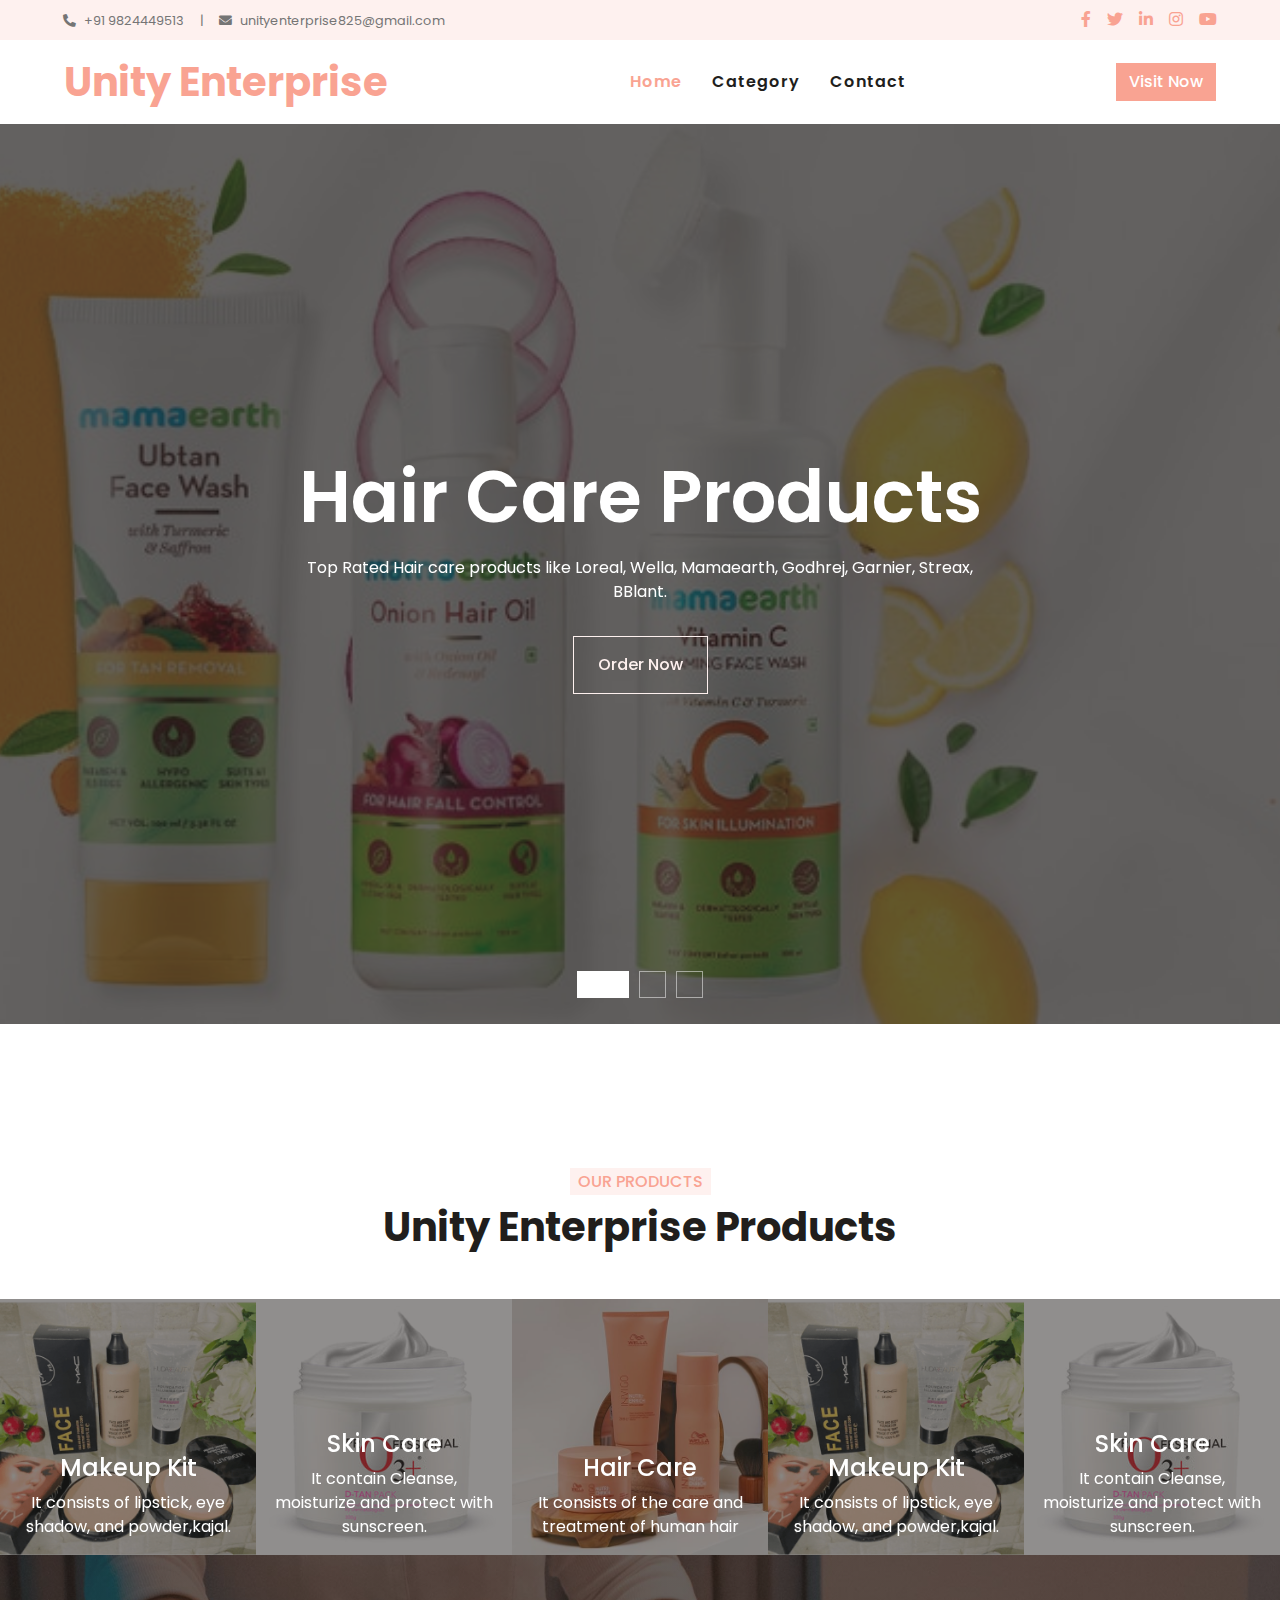
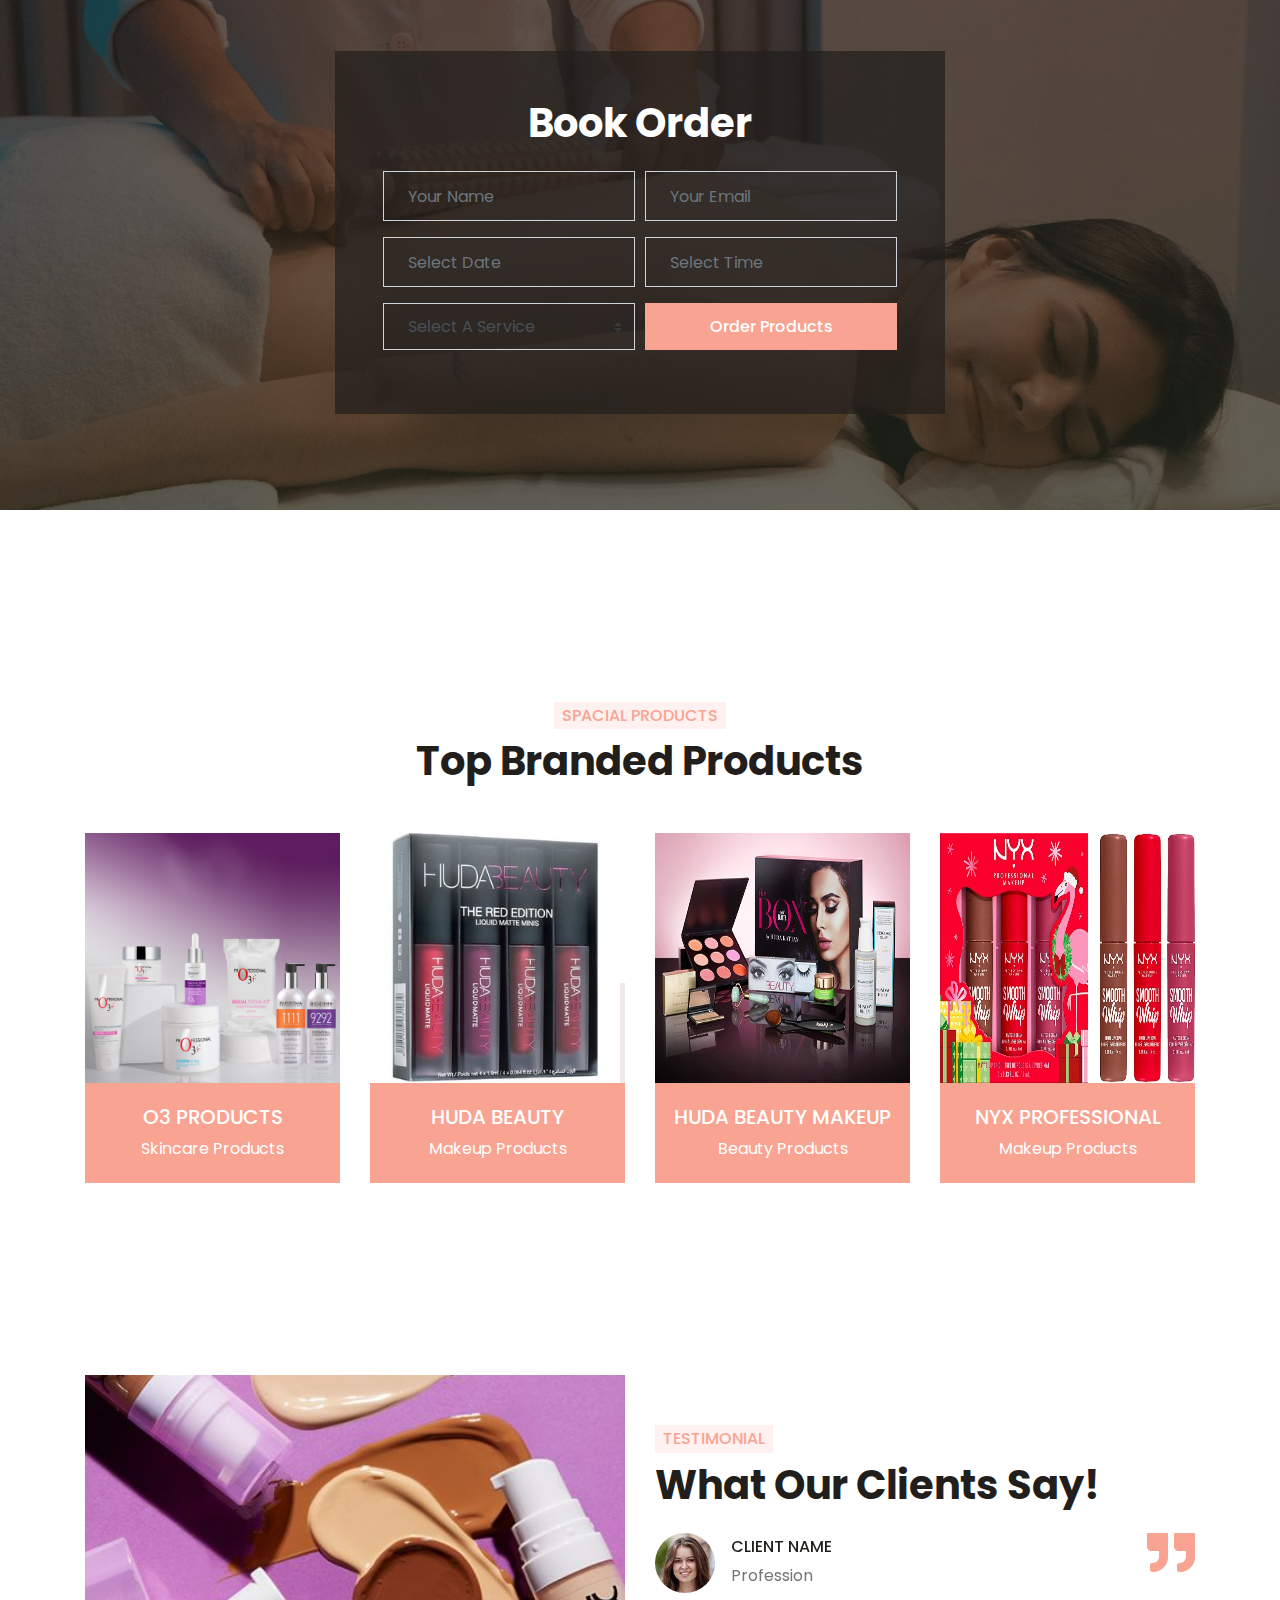
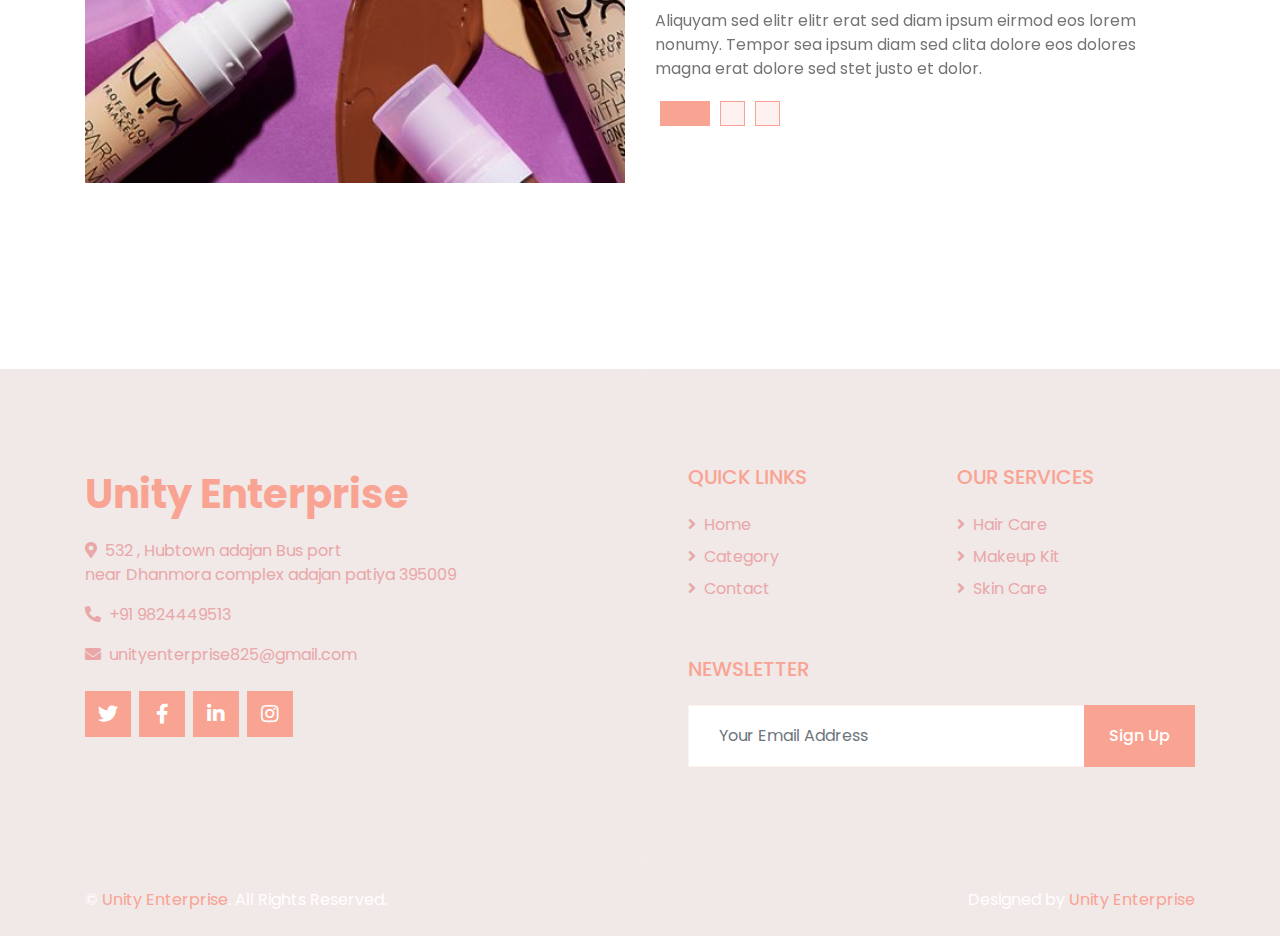
<file: index.html>
<!DOCTYPE html>
<html lang="en">
<head>
    <meta charset="utf-8">
    <title>Unity Enterprise</title>
    <meta content="width=device-width, initial-scale=1.0" name="viewport">
    <meta content="Free HTML Templates" name="keywords">
    <meta content="Free HTML Templates" name="description">

    <!-- Favicon -->
    <link href="img/favicon.ico" rel="icon">

    <!-- Google Web Fonts -->
    <link rel="preconnect" href="https://fonts.gstatic.com">
    <link href="https://fonts.googleapis.com/css2?family=Poppins:wght@400;500;600;700&display=swap" rel="stylesheet">

    <!-- Font Awesome -->
    <link href="https://cdnjs.cloudflare.com/ajax/libs/font-awesome/5.10.0/css/all.min.css" rel="stylesheet">

    <!-- Libraries Stylesheet -->
    <link href="lib/animate/animate.min.css" rel="stylesheet">
    <link href="lib/owlcarousel/assets/owl.carousel.min.css" rel="stylesheet">
    <link href="lib/tempusdominus/css/tempusdominus-bootstrap-4.min.css" rel="stylesheet" />

    <!-- Customized Bootstrap Stylesheet -->
    <link href="css/style.css" rel="stylesheet">
</head>

<body>
    <!-- Topbar Start -->
    <div class="container-fluid bg-light d-none d-lg-block">
        <div class="row py-2 px-lg-5">
            <div class="col-lg-6 text-left mb-2 mb-lg-0">
                <div class="d-inline-flex align-items-center">
                    <small><i class="fa fa-phone-alt mr-2"></i>+91 9824449513</small>
                    <small class="px-3">|</small>
                    <small><i class="fa fa-envelope mr-2"></i>unityenterprise825@gmail.com</small>
                </div>
            </div>
            <div class="col-lg-6 text-right">
                <div class="d-inline-flex align-items-center">
                    <a class="text-primary px-2" href="">
                        <i class="fab fa-facebook-f"></i>
                    </a>
                    <a class="text-primary px-2" href="">
                        <i class="fab fa-twitter"></i>
                    </a>
                    <a class="text-primary px-2" href="">
                        <i class="fab fa-linkedin-in"></i>
                    </a>
                    <a class="text-primary px-2" href="https://www.instagram.com/unity_enterprise_825/?utm_source=qr&igsh=MWN5YmRwb3RscHU2ZQ%3D%3D#">
                        <i class="fab fa-instagram"></i>
                    </a>
                    <a class="text-primary pl-2" href="">
                        <i class="fab fa-youtube"></i>
                    </a>
                </div>
            </div>
        </div>
    </div>
    <!-- Topbar End -->


    <!-- Navbar Start -->
    <div class="container-fluid p-0">
        <nav class="navbar navbar-expand-lg bg-white navbar-light py-3 py-lg-0 px-lg-5">
            <a href="index.html" class="navbar-brand ml-lg-3">
                <h1 class="m-0 text-primary">Unity Enterprise</h1>
            </a>
            <button type="button" class="navbar-toggler" data-toggle="collapse" data-target="#navbarCollapse">
                <span class="navbar-toggler-icon"></span>
            </button>
            <div class="collapse navbar-collapse justify-content-between px-lg-3" id="navbarCollapse">
                <div class="navbar-nav m-auto py-0">
                    <a href="index.html" class="nav-item nav-link active">Home</a>
                    <a href="category.html" class="nav-item nav-link">Category</a>
                    <!-- <a href="service.html" class="nav-item nav-link">Services</a>
                    <a href="price.html" class="nav-item nav-link">Pricing</a>
                    <div class="nav-item dropdown">
                        <a href="#" class="nav-link dropdown-toggle" data-toggle="dropdown">Pages</a>
                        <div class="dropdown-menu rounded-0 m-0">
                            <a href="appointment.html" class="dropdown-item">Appointment</a>
                            <a href="opening.html" class="dropdown-item">Open Hours</a>
                            <a href="team.html" class="dropdown-item">Our Team</a>
                            <a href="testimonial.html" class="dropdown-item">Testimonial</a>
                        </div>
                    </div> -->
                    <a href="contact.html" class="nav-item nav-link">Contact</a>
                </div>
                <a href="" class="btn btn-primary d-none d-lg-block">Visit Now</a>
            </div>
        </nav>
    </div>
    <!-- Navbar End -->


    <!-- Carousel Start -->
    <div class="container-fluid p-0 mb-5 pb-5">
        <div id="header-carousel" class="carousel slide carousel-fade" data-ride="carousel">
            <ol class="carousel-indicators">
                <li data-target="#header-carousel" data-slide-to="0" class="active"></li>
                <li data-target="#header-carousel" data-slide-to="1"></li>
                <li data-target="#header-carousel" data-slide-to="2"></li>
            </ol>
            <div class="carousel-inner">
                <div class="carousel-item position-relative active" style="min-height: 100vh;">
                    <img class="position-absolute w-100 h-100" src="img/mamaearth3.png" style="object-fit: cover;">
                    <div class="carousel-caption d-flex flex-column align-items-center justify-content-center">
                        <div class="p-3" style="max-width: 900px;">
                            <!-- <h6 class="text-white text-uppercase mb-3 animate__animated animate__fadeInDown" style="letter-spacing: 3px;">Products Center</h6> -->
                            <h3 class="display-3 text-capitalize text-white mb-3">Hair Care Products </h3>
                            <p class="mx-md-5 px-5">Top Rated Hair care products like Loreal, Wella, Mamaearth, Godhrej, Garnier, Streax, BBlant.</p>
                            <a class="btn btn-outline-light py-3 px-4 mt-3 animate__animated animate__fadeInUp" href="#">Order Now</a>
                        </div>
                    </div>
                </div>
                <div class="carousel-item position-relative" style="min-height: 100vh;">
                    <img class="position-absolute w-100 h-100" src="img/mac_head.png" style="object-fit: cover;">
                    <div class="carousel-caption d-flex flex-column align-items-center justify-content-center">
                        <div class="p-3" style="max-width: 900px;">
                            <!-- <h6 class="text-white text-uppercase mb-3 animate__animated animate__fadeInDown" style="letter-spacing: 3px;">Products Center</h6> -->
                            <h3 class="display-3 text-capitalize text-white mb-3">Makeup Kit</h3>
                            <p class="mx-md-5 px-5">Top Rated Makeup kit products such as Sugar cosmetics, Mac, Colorbar, Faces Canada.</p>
                            <a class="btn btn-outline-light py-3 px-4 mt-3 animate__animated animate__fadeInUp" href="#">Order Now</a>
                        </div>
                    </div>
                </div>
                <div class="carousel-item position-relative" style="min-height: 100vh;">
                    <img class="position-absolute w-100 h-100" src="img/o3products.jpg" style="object-fit: cover;">
                    <div class="carousel-caption d-flex flex-column align-items-center justify-content-center">
                        <div class="p-3" style="max-width: 900px;">
                            <!-- <h6 class="text-white text-uppercase mb-3 animate__animated animate__fadeInDown" style="letter-spacing: 3px;">Products Center</h6> -->
                            <h3 class="display-3 text-capitalize text-white mb-3">Skin Care</h3>
                            <p class="mx-md-5 px-5">Top Rated Skin care products like Lakme, O3+, N+ Professional, Jovees, Nutri Glow.</p>
                            <a class="btn btn-outline-light py-3 px-4 mt-3 animate__animated animate__fadeInUp" href="#">Order Now</a>
                        </div>
                    </div>
                </div>
            </div>
        </div>
    </div>
    <!-- Carousel End -->


    <!-- About Start -->
        <!-- <div class="container-fluid py-5">
            <div class="container py-5">
                <div class="row align-items-center">
                    <div class="col-lg-6 pb-5 pb-lg-0">
                        <img class="img-fluid w-100" src="img/about.jpg" alt="">
                    </div>
                    <div class="col-lg-6">
                        <h6 class="d-inline-block text-primary text-uppercase bg-light py-1 px-2">About Us</h6>
                        <h1 class="mb-4">Your Best Spa, Beauty & Skin Care Center</h1>
                        <p class="pl-4 border-left border-primary">Dolores lorem lorem ipsum sit et ipsum. Sadip sea amet diam dolore sed et. Sit rebum labore sit sit ut vero no sit. Et elitr stet dolor sed sit et sed ipsum et kasd erat duo eos et erat</p>
                        <div class="row pt-3">
                            <div class="col-6">
                                <div class="bg-light text-center p-4">
                                    <h3 class="display-4 text-primary" data-toggle="counter-up">99</h3>
                                    <h6 class="text-uppercase">Spa Specialist</h6>
                                </div>
                            </div>
                            <div class="col-6">
                                <div class="bg-light text-center p-4">
                                    <h3 class="display-4 text-primary" data-toggle="counter-up">999</h3>
                                    <h6 class="text-uppercase">Happy Clients</h6>
                                </div>
                            </div>
                        </div>
                    </div>
                </div>
            </div>
        </div> -->
    <!-- About End -->


    <!-- Service Start -->
    <div class="container-fluid px-0 py-5 my-5">
        <div class="row mx-0 justify-content-center text-center">
            <div class="col-lg-6">
                <h6 class="d-inline-block bg-light text-primary text-uppercase py-1 px-2">Our Products</h6>
                <h1>Unity Enterprise Products</h1>
            </div>
        </div>
        <div class="owl-carousel service-carousel">
            <div class="service-item position-relative">
                <img class="img-fluid" src="img/mac2.png" alt="">
                <div class="service-text text-center">
                    <h4 class="text-white font-weight-medium px-3">Makeup Kit</h4>
                    <p class="text-white px-3 mb-3">It consists of lipstick, eye shadow, and powder,kajal.</p>
                    <div class="w-100 bg-white text-center p-4" >
                        <a class="btn btn-primary" href="">View Products</a>
                    </div>
                </div>
            </div>
            
            <div class="service-item position-relative">
                <img class="img-fluid" src="img/o3pr3.jpg" alt="">
                <div class="service-text text-center">
                    <h4 class="text-white font-weight-medium px-3">Skin Care</h4>
                    <p class="text-white px-3 mb-3">It contain Cleanse, moisturize and protect with sunscreen.</p>
                    <div class="w-100 bg-white text-center p-4" >
                        <a class="btn btn-primary" href="">View Products</a>
                    </div>
                </div>
            </div>
            <div class="service-item position-relative">
                <img class="img-fluid" src="img/well3.jpg" alt="">
                <div class="service-text text-center">
                    <h4 class="text-white font-weight-medium px-3">Hair Care</h4>
                    <p class="text-white px-3 mb-3">It consists of the care and treatment of human hair</p>
                    <div class="w-100 bg-white text-center p-4" >
                        <a class="btn btn-primary" href="">View Products</a>
                    </div>
                </div>
            </div>
            
        </div>
        <div class="row justify-content-center bg-appointment mx-0">
            <div class="col-lg-6 py-5">
                <div class="p-5 my-5" style="background: rgba(33, 30, 28, 0.7);">
                    <h1 class="text-white text-center mb-4">Book Order</h1>
                    <form>
                        <div class="form-row">
                            <div class="col-sm-6">
                                <div class="form-group">
                                    <input type="text" class="form-control bg-transparent p-4" placeholder="Your Name" required="required" />
                                </div>
                            </div>
                            <div class="col-sm-6">
                                <div class="form-group">
                                    <input type="email" class="form-control bg-transparent p-4" placeholder="Your Email" required="required" />
                                </div>
                            </div>
                        </div>
                        <div class="form-row">
                            <div class="col-sm-6">
                                <div class="form-group">
                                    <div class="date" id="date" data-target-input="nearest">
                                        <input type="text" class="form-control bg-transparent p-4 datetimepicker-input" placeholder="Select Date" data-target="#date" data-toggle="datetimepicker"/>
                                    </div>
                                </div>
                            </div>
                            <div class="col-sm-6">
                                <div class="form-group">
                                    <div class="time" id="time" data-target-input="nearest">
                                        <input type="text" class="form-control bg-transparent p-4 datetimepicker-input" placeholder="Select Time" data-target="#time" data-toggle="datetimepicker"/>
                                    </div>
                                </div>
                            </div>
                        </div>
                        <div class="form-row">
                            <div class="col-sm-6">
                                <div class="form-group">
                                    <select class="custom-select bg-transparent px-4" style="height: 47px;">
                                        <option selected>Select A Service</option>
                                        <option value="1">Haircare</option>
                                        <option value="2">Makeup kit</option>
                                        <option value="3">Skincare</option>
                                    </select>
                                </div>
                            </div>
                            <div class="col-sm-6">
                                <button class="btn btn-primary btn-block" type="submit" style="height: 47px;">Order Products</button>
                            </div>
                        </div>
                    </form>
                </div>
            </div>
        </div>
    </div>
    <!-- Service End -->


    <!-- Open Hours Start -->
    <!-- <div class="container-fluid py-5">
        <div class="container py-5">
            <div class="row">
                <div class="col-lg-6" style="min-height: 500px;">
                    <div class="position-relative h-100">
                        <img class="position-absolute w-100 h-100" src="img/opening.jpg" style="object-fit: cover;">
                    </div>
                </div>
                <div class="col-lg-6 pt-5 pb-lg-5">
                    <div class="hours-text bg-light p-4 p-lg-5 my-lg-5">
                        <h6 class="d-inline-block text-white text-uppercase bg-primary py-1 px-2">Open Hours</h6>
                        <h1 class="mb-4">Best Relax And Spa Zone</h1>
                        <p>Dolores lorem lorem ipsum sit et ipsum. Sadip sea amet diam dolore sed et. Sit rebum labore sit sit ut vero no sit. Et elitr stet dolor sed sit et sed ipsum et kasd ut. Erat duo eos et erat sed diam duo</p>
                        <ul class="list-inline">
                            <li class="h6 py-1"><i class="far fa-circle text-primary mr-3"></i>Mon – Fri : 9:00 AM - 7:00 PM</li>
                            <li class="h6 py-1"><i class="far fa-circle text-primary mr-3"></i>Saturday : 9:00 AM - 6:00 PM</li>
                            <li class="h6 py-1"><i class="far fa-circle text-primary mr-3"></i>Sunday : Closed</li>
                        </ul>
                        <a href="" class="btn btn-primary mt-2">Book Now</a>
                    </div>
                </div>
            </div>
        </div>
    </div> -->
    <!-- Open Hours End -->


    <!-- Pricing Start -->
    <!-- <div class="container-fluid bg-pricing" style="margin: 90px 0;">
        <div class="container">
            <div class="row">
                <div class="col-lg-5" style="min-height: 500px;">
                    <div class="position-relative h-100">
                        <img class="position-absolute w-100 h-100" src="img/pricing.jpg" style="object-fit: cover;">
                    </div>
                </div>
                <div class="col-lg-7 pt-5 pb-lg-5">
                    <div class="pricing-text bg-light p-4 p-lg-5 my-lg-5">
                        <div class="owl-carousel pricing-carousel">
                            <div class="bg-white">
                                <div class="d-flex align-items-center justify-content-between border-bottom border-primary p-4">
                                    <h1 class="display-4 mb-0">
                                        <small class="align-top text-muted font-weight-medium" style="font-size: 22px; line-height: 45px;">$</small>49<small class="align-bottom text-muted font-weight-medium" style="font-size: 16px; line-height: 40px;">/Mo</small>
                                    </h1>
                                    <h5 class="text-primary text-uppercase m-0">Basic Plan</h5>
                                </div>
                                <div class="p-4">
                                    <p><i class="fa fa-check text-success mr-2"></i>Full Body Massage</p>
                                    <p><i class="fa fa-check text-success mr-2"></i>Deep Tissue Massage</p>
                                    <p><i class="fa fa-check text-success mr-2"></i>Hot Stone Massage</p>
                                    <p><i class="fa fa-check text-success mr-2"></i>Tissue Body Polish</p>
                                    <p><i class="fa fa-check text-success mr-2"></i>Foot & Nail Care</p>
                                    <a href="" class="btn btn-primary my-2">Order Now</a>
                                </div>
                            </div>
                            <div class="bg-white">
                                <div class="d-flex align-items-center justify-content-between border-bottom border-primary p-4">
                                    <h1 class="display-4 mb-0">
                                        <small class="align-top text-muted font-weight-medium" style="font-size: 22px; line-height: 45px;">$</small>99<small class="align-bottom text-muted font-weight-medium" style="font-size: 16px; line-height: 40px;">/Mo</small>
                                    </h1>
                                    <h5 class="text-primary text-uppercase m-0">Family Plan</h5>
                                </div>
                                <div class="p-4">
                                    <p><i class="fa fa-check text-success mr-2"></i>Full Body Massage</p>
                                    <p><i class="fa fa-check text-success mr-2"></i>Deep Tissue Massage</p>
                                    <p><i class="fa fa-check text-success mr-2"></i>Hot Stone Massage</p>
                                    <p><i class="fa fa-check text-success mr-2"></i>Tissue Body Polish</p>
                                    <p><i class="fa fa-check text-success mr-2"></i>Foot & Nail Care</p>
                                    <a href="" class="btn btn-primary my-2">Order Now</a>
                                </div>
                            </div>
                            <div class="bg-white">
                                <div class="d-flex align-items-center justify-content-between border-bottom border-primary p-4">
                                    <h1 class="display-4 mb-0">
                                        <small class="align-top text-muted font-weight-medium" style="font-size: 22px; line-height: 45px;">$</small>149<small class="align-bottom text-muted font-weight-medium" style="font-size: 16px; line-height: 40px;">/Mo</small>
                                    </h1>
                                    <h5 class="text-primary text-uppercase m-0">VIP Plan</h5>
                                </div>
                                <div class="p-4">
                                    <p><i class="fa fa-check text-success mr-2"></i>Full Body Massage</p>
                                    <p><i class="fa fa-check text-success mr-2"></i>Deep Tissue Massage</p>
                                    <p><i class="fa fa-check text-success mr-2"></i>Hot Stone Massage</p>
                                    <p><i class="fa fa-check text-success mr-2"></i>Tissue Body Polish</p>
                                    <p><i class="fa fa-check text-success mr-2"></i>Foot & Nail Care</p>
                                    <a href="" class="btn btn-primary my-2">Order Now</a>
                                </div>
                            </div>
                        </div>
                    </div>
                </div>
            </div>
        </div>
    </div> -->
    <!-- Pricing End -->


    <!-- Team Start -->
    <div class="container-fluid py-5">
        <div class="container pt-5">
            <div class="row justify-content-center text-center">
                <div class="col-lg-6">
                    <h6 class="d-inline-block bg-light text-primary text-uppercase py-1 px-2">Spacial Products</h6>
                    <h1 class="mb-5">Top Branded Products</h1>
                </div>
            </div>
            <div class="row">
                <div class="col-lg-3 col-md-6">
                    <div class="team position-relative overflow-hidden mb-5">
                        <img class="img-fluid i1" src="img/o3products.jpg" alt="">
                        <div class="position-relative text-center">
                            <div class="team-text bg-primary text-white">
                                <h5 class="text-white text-uppercase">O3 Products</h5>
                                <p class="m-0">Skincare Products</p>
                            </div>
                            <div class="team-social bg-dark text-center">
                                <a class="btn btn-outline-primary btn-square mr-2" href="#"><i class="fab fa-twitter"></i></a>
                                <a class="btn btn-outline-primary btn-square mr-2" href="#"><i class="fab fa-facebook-f"></i></a>
                                <a class="btn btn-outline-primary btn-square mr-2" href="#"><i class="fab fa-linkedin-in"></i></a>
                                <a class="btn btn-outline-primary btn-square" href="#"><i class="fab fa-instagram"></i></a>
                            </div>
                        </div>
                    </div>
                </div>
                <div class="col-lg-3 col-md-6">
                    <div class="team position-relative overflow-hidden mb-5">
                        <img class="img-fluid i1" src="img/h1.jpg" alt="">
                        <div class="position-relative text-center">
                            <div class="team-text bg-primary text-white">
                                <h5 class="text-white text-uppercase">Huda Beauty</h5>
                                <p class="m-0">Makeup Products</p>
                            </div>
                            <div class="team-social bg-dark text-center">
                                <a class="btn btn-outline-primary btn-square mr-2" href="#"><i class="fab fa-twitter"></i></a>
                                <a class="btn btn-outline-primary btn-square mr-2" href="#"><i class="fab fa-facebook-f"></i></a>
                                <a class="btn btn-outline-primary btn-square mr-2" href="#"><i class="fab fa-linkedin-in"></i></a>
                                <a class="btn btn-outline-primary btn-square" href="#"><i class="fab fa-instagram"></i></a>
                            </div>
                        </div>
                    </div>
                </div>
                <div class="col-lg-3 col-md-6">
                    <div class="team position-relative overflow-hidden mb-5">
                        <img class="img-fluid i1" src="img/b1.jpg" alt="">
                        <div class="position-relative text-center">
                            <div class="team-text bg-primary text-white">
                                <h5 class="text-white text-uppercase">Huda Beauty Makeup</h5>
                                <p class="m-0">Beauty Products</p>
                            </div>
                            <div class="team-social bg-dark text-center">
                                <a class="btn btn-outline-primary btn-square mr-2" href="#"><i class="fab fa-twitter"></i></a>
                                <a class="btn btn-outline-primary btn-square mr-2" href="#"><i class="fab fa-facebook-f"></i></a>
                                <a class="btn btn-outline-primary btn-square mr-2" href="#"><i class="fab fa-linkedin-in"></i></a>
                                <a class="btn btn-outline-primary btn-square" href="#"><i class="fab fa-instagram"></i></a>
                            </div>
                        </div>
                    </div>
                </div>
                <div class="col-lg-3 col-md-6">
                    <div class="team position-relative overflow-hidden mb-5">
                        <img class="img-fluid i1" src="img/b2.jpg" alt="">
                        <div class="position-relative text-center">
                            <div class="team-text bg-primary text-white">
                                <h5 class="text-white text-uppercase">NYX Professional</h5>
                                <p class="m-0">Makeup Products</p>
                            </div>
                            <div class="team-social bg-dark text-center">
                                <a class="btn btn-outline-primary btn-square mr-2" href="#"><i class="fab fa-twitter"></i></a>
                                <a class="btn btn-outline-primary btn-square mr-2" href="#"><i class="fab fa-facebook-f"></i></a>
                                <a class="btn btn-outline-primary btn-square mr-2" href="#"><i class="fab fa-linkedin-in"></i></a>
                                <a class="btn btn-outline-primary btn-square" href="#"><i class="fab fa-instagram"></i></a>
                            </div>
                        </div>
                    </div>
                </div>
            </div>
        </div>
    </div>
    <!-- Team End -->


    <!-- Testimonial Start -->
    <div class="container-fluid py-5">
        <div class="container py-5">
            <div class="row align-items-center">
                <div class="col-lg-6 pb-5 pb-lg-0">
                    <img class="img-fluid w-100" src="img/nyx.jpg" alt="">
                </div>
                <div class="col-lg-6">
                    <h6 class="d-inline-block text-primary text-uppercase bg-light py-1 px-2">Testimonial</h6>
                    <h1 class="mb-4">What Our Clients Say!</h1>
                    <div class="owl-carousel testimonial-carousel">
                        <div class="position-relative">
                            <i class="fa fa-3x fa-quote-right text-primary position-absolute" style="top: -6px; right: 0;"></i>
                            <div class="d-flex align-items-center mb-3">
                                <img class="img-fluid rounded-circle" src="img/testimonial-1.jpg" style="width: 60px; height: 60px;" alt="">
                                <div class="ml-3">
                                    <h6 class="text-uppercase">Client Name</h6>
                                    <span>Profession</span>
                                </div>
                            </div>
                            <p class="m-0">Aliquyam sed elitr elitr erat sed diam ipsum eirmod eos lorem nonumy. Tempor sea ipsum diam  sed clita dolore eos dolores magna erat dolore sed stet justo et dolor.</p>
                        </div>
                        <div class="position-relative">
                            <i class="fa fa-3x fa-quote-right text-primary position-absolute" style="top: -6px; right: 0;"></i>
                            <div class="d-flex align-items-center mb-3">
                                <img class="img-fluid rounded-circle" src="img/testimonial-2.jpg" style="width: 60px; height: 60px;" alt="">
                                <div class="ml-3">
                                    <h6 class="text-uppercase">Client Name</h6>
                                    <span>Profession</span>
                                </div>
                            </div>
                            <p class="m-0">Aliquyam sed elitr elitr erat sed diam ipsum eirmod eos lorem nonumy. Tempor sea ipsum diam  sed clita dolore eos dolores magna erat dolore sed stet justo et dolor.</p>
                        </div>
                        <div class="position-relative">
                            <i class="fa fa-3x fa-quote-right text-primary position-absolute" style="top: -6px; right: 0;"></i>
                            <div class="d-flex align-items-center mb-3">
                                <img class="img-fluid rounded-circle" src="img/testimonial-3.jpg" style="width: 60px; height: 60px;" alt="">
                                <div class="ml-3">
                                    <h6 class="text-uppercase">Client Name</h6>
                                    <span>Profession</span>
                                </div>
                            </div>
                            <p class="m-0">Aliquyam sed elitr elitr erat sed diam ipsum eirmod eos lorem nonumy. Tempor sea ipsum diam  sed clita dolore eos dolores magna erat dolore sed stet justo et dolor.</p>
                        </div>
                    </div>
                </div>
            </div>
        </div>
    </div>
    <!-- Testimonial End -->


    <!-- Footer Start -->
    <div class="footer container-fluid position-relative bg-dark py-5" style="margin-top: 90px;">
        <div class="container pt-5">
            <div class="row">
                <div class="col-lg-6 pr-lg-5 mb-5">
                    <a href="index.html" class="navbar-brand">
                        <h1 class="mb-3 text-white"><span class="text-primary">Unity Enterprise</span></h1>
                    </a>
                    <!-- <p>Aliquyam sed elitr elitr erat sed diam ipsum eirmod eos lorem nonumy. Tempor sea ipsum diam  sed clita dolore eos dolores magna erat dolore sed stet justo et dolor.</p> -->
                    <p><i class="fa fa-map-marker-alt mr-2"></i>532 , Hubtown adajan Bus port <br>near Dhanmora complex adajan patiya 395009</p>
                    <p><i class="fa fa-phone-alt mr-2"></i>+91 9824449513</p>
                    <p><i class="fa fa-envelope mr-2"></i>unityenterprise825@gmail.com</p>
                    <div class="d-flex justify-content-start mt-4">
                        <a class="btn btn-lg btn-primary btn-lg-square mr-2" href="#"><i class="fab fa-twitter"></i></a>
                        <a class="btn btn-lg btn-primary btn-lg-square mr-2" href="#"><i class="fab fa-facebook-f"></i></a>
                        <a class="btn btn-lg btn-primary btn-lg-square mr-2" href="#"><i class="fab fa-linkedin-in"></i></a>
                        <a class="btn btn-lg btn-primary btn-lg-square" href="#"><i class="fab fa-instagram"></i></a>
                    </div>
                </div>
                <div class="col-lg-6 pl-lg-5">
                    <div class="row">
                        <div class="col-sm-6 mb-5">
                            <h5 class="text-primary text-uppercase mb-4">Quick Links</h5>
                            <div class="d-flex flex-column justify-content-start">
                                <a class="text-white-50 mb-2" href="index.html"><i class="fa fa-angle-right mr-2"></i>Home</a>
                                <a class="text-white-50 mb-2" href="category.html"><i class="fa fa-angle-right mr-2"></i>Category</a>
                                <a class="text-white-50 mb-2" href="contact.html"><i class="fa fa-angle-right mr-2"></i>Contact</a>
                                
                            </div>
                        </div>
                        <div class="col-sm-6 mb-5">
                            <h5 class="text-primary text-uppercase mb-4">Our Services</h5>
                            <div class="d-flex flex-column justify-content-start">
                                <a class="text-white-50 mb-2" href="#"><i class="fa fa-angle-right mr-2"></i>Hair Care</a>
                                <a class="text-white-50 mb-2" href="#"><i class="fa fa-angle-right mr-2"></i>Makeup Kit</a>
                                <a class="text-white-50 mb-2" href="#"><i class="fa fa-angle-right mr-2"></i>Skin Care</a>
                                
                            </div>
                        </div>
                        <div class="col-sm-12 mb-5">
                            <h5 class="text-primary text-uppercase mb-4">Newsletter</h5>
                            <div class="w-100">
                                <div class="input-group">
                                    <input type="text" class="form-control border-light" style="padding: 30px;" placeholder="Your Email Address">
                                    <div class="input-group-append">
                                        <button class="btn btn-primary px-4">Sign Up</button>
                                    </div>
                                </div>
                            </div>
                        </div>
                    </div>
                </div>
            </div>
        </div>
    </div>
    <div class="container-fluid bg-dark text-light border-top py-4" style="border-color: rgba(256, 256, 256, .15) !important;">
        <div class="container">
            <div class="row">
                <div class="col-md-6 text-center text-md-left mb-3 mb-md-0">
                    <p class="m-0 text-white">&copy; <a href="#">Unity Enterprise</a>. All Rights Reserved.</p>
                </div>
                <div class="col-md-6 text-center text-md-right">
                    <p class="m-0 text-white">Designed by <a href="https://htmlcodex.com">Unity Enterprise</a></p>
                </div>
            </div>
        </div>
    </div>
    <!-- Footer End -->


    <!-- Back to Top -->
    <a href="#" class="btn btn-lg btn-primary back-to-top"><i class="fa fa-angle-double-up"></i></a>


    <!-- JavaScript Libraries -->
    <script src="https://code.jquery.com/jquery-3.4.1.min.js"></script>
    <script src="https://stackpath.bootstrapcdn.com/bootstrap/4.4.1/js/bootstrap.bundle.min.js"></script>
    <script src="lib/easing/easing.min.js"></script>
    <script src="lib/waypoints/waypoints.min.js"></script>
    <script src="lib/counterup/counterup.min.js"></script>
    <script src="lib/owlcarousel/owl.carousel.min.js"></script>
    <script src="lib/tempusdominus/js/moment.min.js"></script>
    <script src="lib/tempusdominus/js/moment-timezone.min.js"></script>
    <script src="lib/tempusdominus/js/tempusdominus-bootstrap-4.min.js"></script>

    <!-- Contact Javascript File -->
    <script src="mail/jqBootstrapValidation.min.js"></script>
    <script src="mail/contact.js"></script>

    <!-- Template Javascript -->
    <script src="js/main.js"></script>
</body>

</html>
</file>
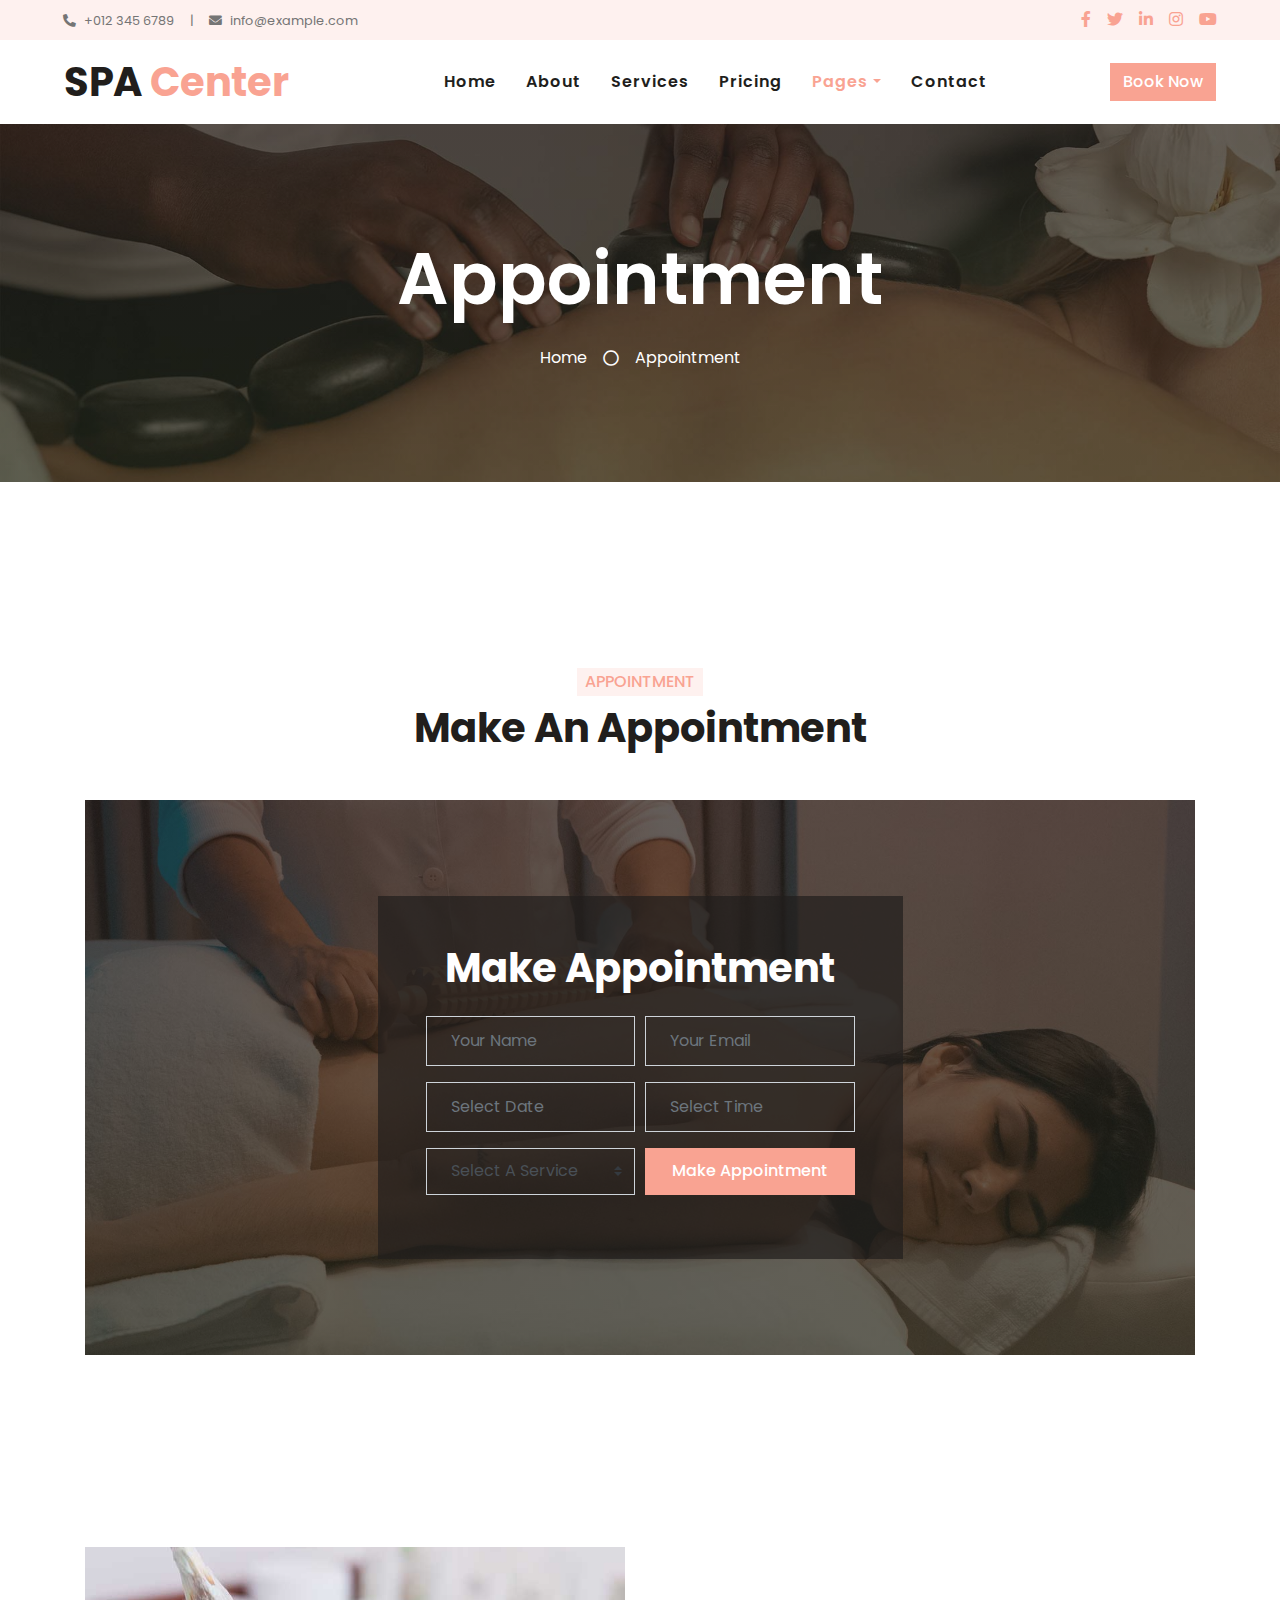
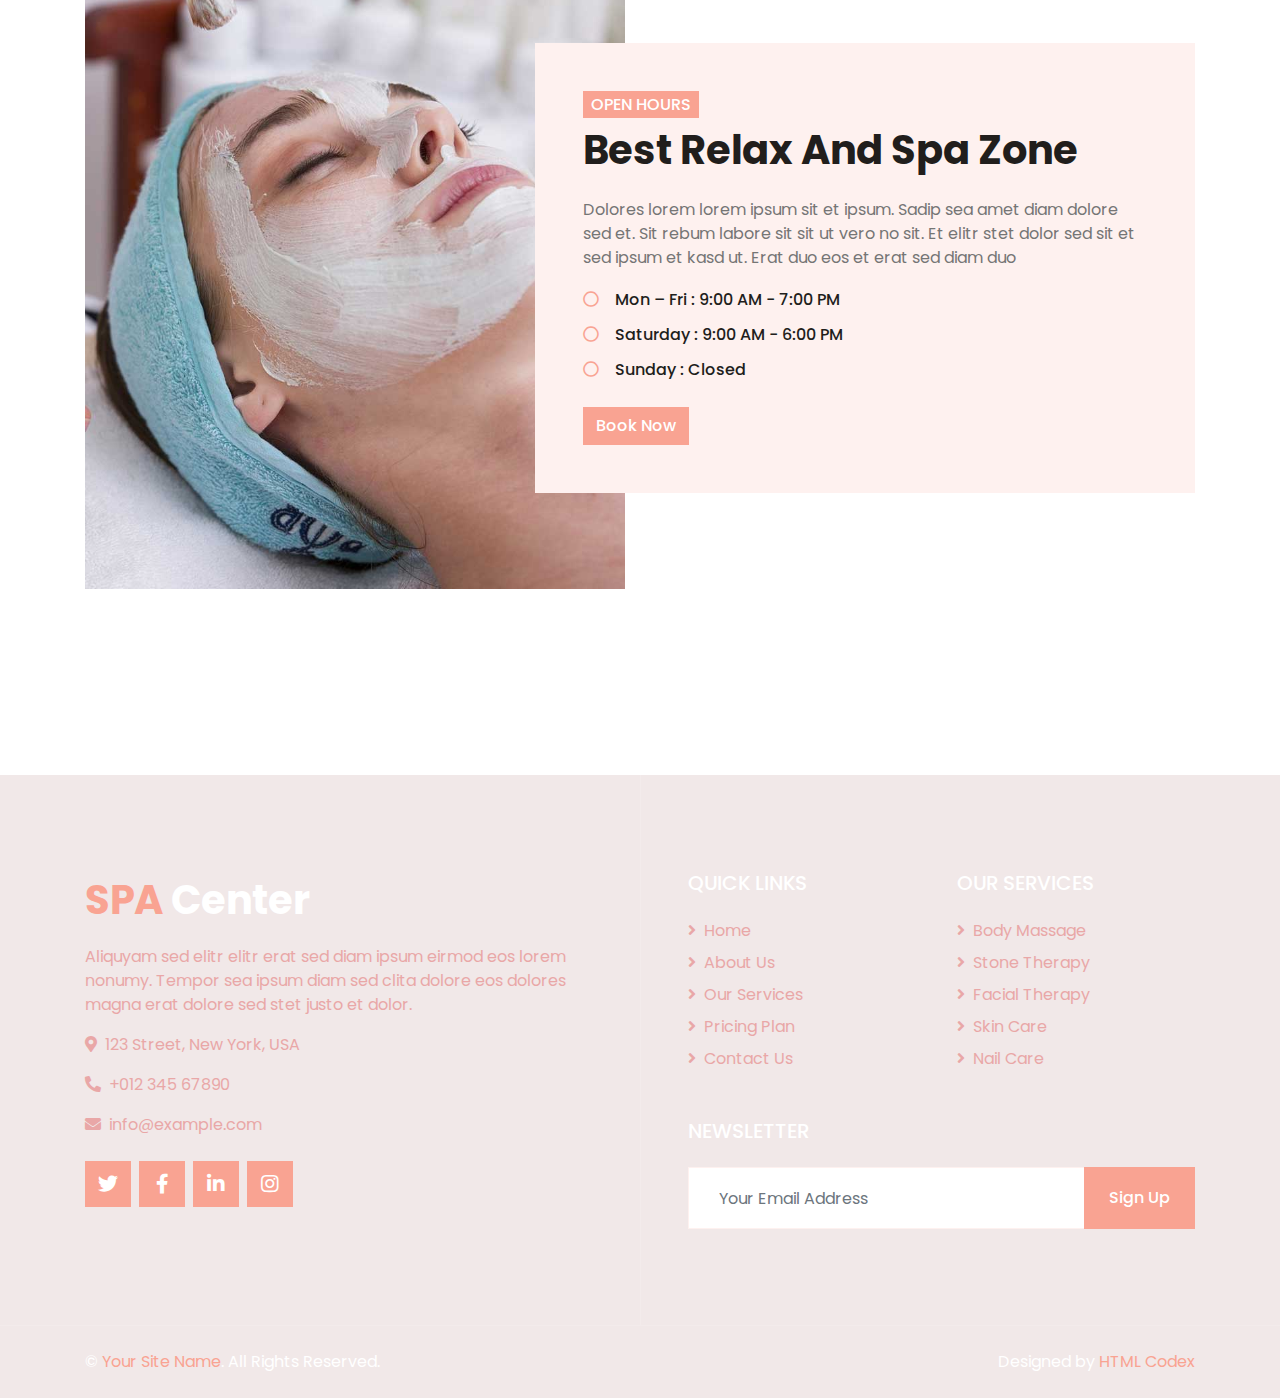
<file: appointment.html>
<!DOCTYPE html>
<html lang="en">

<head>
    <meta charset="utf-8">
    <title>SPA Center - Beauty & Spa HTML Template</title>
    <meta content="width=device-width, initial-scale=1.0" name="viewport">
    <meta content="Free HTML Templates" name="keywords">
    <meta content="Free HTML Templates" name="description">

    <!-- Favicon -->
    <link href="img/favicon.ico" rel="icon">

    <!-- Google Web Fonts -->
    <link rel="preconnect" href="https://fonts.gstatic.com">
    <link href="https://fonts.googleapis.com/css2?family=Poppins:wght@400;500;600;700&display=swap" rel="stylesheet">

    <!-- Font Awesome -->
    <link href="https://cdnjs.cloudflare.com/ajax/libs/font-awesome/5.10.0/css/all.min.css" rel="stylesheet">

    <!-- Libraries Stylesheet -->
    <link href="lib/animate/animate.min.css" rel="stylesheet">
    <link href="lib/owlcarousel/assets/owl.carousel.min.css" rel="stylesheet">
    <link href="lib/tempusdominus/css/tempusdominus-bootstrap-4.min.css" rel="stylesheet" />

    <!-- Customized Bootstrap Stylesheet -->
    <link href="css/style.css" rel="stylesheet">
</head>

<body>
    <!-- Topbar Start -->
    <div class="container-fluid bg-light d-none d-lg-block">
        <div class="row py-2 px-lg-5">
            <div class="col-lg-6 text-left mb-2 mb-lg-0">
                <div class="d-inline-flex align-items-center">
                    <small><i class="fa fa-phone-alt mr-2"></i>+012 345 6789</small>
                    <small class="px-3">|</small>
                    <small><i class="fa fa-envelope mr-2"></i>info@example.com</small>
                </div>
            </div>
            <div class="col-lg-6 text-right">
                <div class="d-inline-flex align-items-center">
                    <a class="text-primary px-2" href="">
                        <i class="fab fa-facebook-f"></i>
                    </a>
                    <a class="text-primary px-2" href="">
                        <i class="fab fa-twitter"></i>
                    </a>
                    <a class="text-primary px-2" href="">
                        <i class="fab fa-linkedin-in"></i>
                    </a>
                    <a class="text-primary px-2" href="">
                        <i class="fab fa-instagram"></i>
                    </a>
                    <a class="text-primary pl-2" href="">
                        <i class="fab fa-youtube"></i>
                    </a>
                </div>
            </div>
        </div>
    </div>
    <!-- Topbar End -->


    <!-- Navbar Start -->
    <div class="container-fluid p-0">
        <nav class="navbar navbar-expand-lg bg-white navbar-light py-3 py-lg-0 px-lg-5">
            <a href="index.html" class="navbar-brand ml-lg-3">
                <h1 class="m-0 text-primary"><span class="text-dark">SPA</span> Center</h1>
            </a>
            <button type="button" class="navbar-toggler" data-toggle="collapse" data-target="#navbarCollapse">
                <span class="navbar-toggler-icon"></span>
            </button>
            <div class="collapse navbar-collapse justify-content-between px-lg-3" id="navbarCollapse">
                <div class="navbar-nav m-auto py-0">
                    <a href="index.html" class="nav-item nav-link">Home</a>
                    <a href="about.html" class="nav-item nav-link">About</a>
                    <a href="service.html" class="nav-item nav-link">Services</a>
                    <a href="price.html" class="nav-item nav-link">Pricing</a>
                    <div class="nav-item dropdown">
                        <a href="#" class="nav-link dropdown-toggle active" data-toggle="dropdown">Pages</a>
                        <div class="dropdown-menu rounded-0 m-0">
                            <a href="appointment.html" class="dropdown-item active">Appointment</a>
                            <a href="opening.html" class="dropdown-item">Open Hours</a>
                            <a href="team.html" class="dropdown-item">Our Team</a>
                            <a href="testimonial.html" class="dropdown-item">Testimonial</a>
                        </div>
                    </div>
                    <a href="contact.html" class="nav-item nav-link">Contact</a>
                </div>
                <a href="" class="btn btn-primary d-none d-lg-block">Book Now</a>
            </div>
        </nav>
    </div>
    <!-- Navbar End -->


    <!-- Header Start -->
    <div class="jumbotron jumbotron-fluid bg-jumbotron" style="margin-bottom: 90px;">
        <div class="container text-center py-5">
            <h3 class="text-white display-3 mb-4">Appointment</h3>
            <div class="d-inline-flex align-items-center text-white">
                <p class="m-0"><a class="text-white" href="">Home</a></p>
                <i class="far fa-circle px-3"></i>
                <p class="m-0">Appointment</p>
            </div>
        </div>
    </div>
    <!-- Header End -->


    <!-- Appointment Start -->
    <div class="container-fluid py-5">
        <div class="container py-5">
            <div class="row mx-0 justify-content-center text-center">
                <div class="col-lg-6">
                    <h6 class="d-inline-block bg-light text-primary text-uppercase py-1 px-2">Appointment</h6>
                    <h1 class="mb-5">Make An Appointment</h1>
                </div>
            </div>
            <div class="row justify-content-center bg-appointment mx-0">
                <div class="col-lg-6 py-5">
                    <div class="p-5 my-5" style="background: rgba(33, 30, 28, 0.7);">
                        <h1 class="text-white text-center mb-4">Make Appointment</h1>
                        <form>
                            <div class="form-row">
                                <div class="col-sm-6">
                                    <div class="form-group">
                                        <input type="text" class="form-control bg-transparent p-4" placeholder="Your Name" required="required" />
                                    </div>
                                </div>
                                <div class="col-sm-6">
                                    <div class="form-group">
                                        <input type="email" class="form-control bg-transparent p-4" placeholder="Your Email" required="required" />
                                    </div>
                                </div>
                            </div>
                            <div class="form-row">
                                <div class="col-sm-6">
                                    <div class="form-group">
                                        <div class="date" id="date" data-target-input="nearest">
                                            <input type="text" class="form-control bg-transparent p-4 datetimepicker-input" placeholder="Select Date" data-target="#date" data-toggle="datetimepicker"/>
                                        </div>
                                    </div>
                                </div>
                                <div class="col-sm-6">
                                    <div class="form-group">
                                        <div class="time" id="time" data-target-input="nearest">
                                            <input type="text" class="form-control bg-transparent p-4 datetimepicker-input" placeholder="Select Time" data-target="#time" data-toggle="datetimepicker"/>
                                        </div>
                                    </div>
                                </div>
                            </div>
                            <div class="form-row">
                                <div class="col-sm-6">
                                    <div class="form-group">
                                        <select class="custom-select bg-transparent px-4" style="height: 47px;">
                                            <option selected>Select A Service</option>
                                            <option value="1">Service 1</option>
                                            <option value="2">Service 1</option>
                                            <option value="3">Service 1</option>
                                        </select>
                                    </div>
                                </div>
                                <div class="col-sm-6">
                                    <button class="btn btn-primary btn-block" type="submit" style="height: 47px;">Make Appointment</button>
                                </div>
                            </div>
                        </form>
                    </div>
                </div>
            </div>
        </div>
    </div>
    <!-- Appointment End -->


    <!-- Open Hours Start -->
    <div class="container-fluid py-5">
        <div class="container py-5">
            <div class="row">
                <div class="col-lg-6" style="min-height: 500px;">
                    <div class="position-relative h-100">
                        <img class="position-absolute w-100 h-100" src="img/opening.jpg" style="object-fit: cover;">
                    </div>
                </div>
                <div class="col-lg-6 pt-5 pb-lg-5">
                    <div class="hours-text bg-light p-4 p-lg-5 my-lg-5">
                        <h6 class="d-inline-block text-white text-uppercase bg-primary py-1 px-2">Open Hours</h6>
                        <h1 class="mb-4">Best Relax And Spa Zone</h1>
                        <p>Dolores lorem lorem ipsum sit et ipsum. Sadip sea amet diam dolore sed et. Sit rebum labore sit sit ut vero no sit. Et elitr stet dolor sed sit et sed ipsum et kasd ut. Erat duo eos et erat sed diam duo</p>
                        <ul class="list-inline">
                            <li class="h6 py-1"><i class="far fa-circle text-primary mr-3"></i>Mon – Fri : 9:00 AM - 7:00 PM</li>
                            <li class="h6 py-1"><i class="far fa-circle text-primary mr-3"></i>Saturday : 9:00 AM - 6:00 PM</li>
                            <li class="h6 py-1"><i class="far fa-circle text-primary mr-3"></i>Sunday : Closed</li>
                        </ul>
                        <a href="" class="btn btn-primary mt-2">Book Now</a>
                    </div>
                </div>
            </div>
        </div>
    </div>
    <!-- Open Hours End -->


    <!-- Footer Start -->
    <div class="footer container-fluid position-relative bg-dark py-5" style="margin-top: 90px;">
        <div class="container pt-5">
            <div class="row">
                <div class="col-lg-6 pr-lg-5 mb-5">
                    <a href="index.html" class="navbar-brand">
                        <h1 class="mb-3 text-white"><span class="text-primary">SPA</span> Center</h1>
                    </a>
                    <p>Aliquyam sed elitr elitr erat sed diam ipsum eirmod eos lorem nonumy. Tempor sea ipsum diam  sed clita dolore eos dolores magna erat dolore sed stet justo et dolor.</p>
                    <p><i class="fa fa-map-marker-alt mr-2"></i>123 Street, New York, USA</p>
                    <p><i class="fa fa-phone-alt mr-2"></i>+012 345 67890</p>
                    <p><i class="fa fa-envelope mr-2"></i>info@example.com</p>
                    <div class="d-flex justify-content-start mt-4">
                        <a class="btn btn-lg btn-primary btn-lg-square mr-2" href="#"><i class="fab fa-twitter"></i></a>
                        <a class="btn btn-lg btn-primary btn-lg-square mr-2" href="#"><i class="fab fa-facebook-f"></i></a>
                        <a class="btn btn-lg btn-primary btn-lg-square mr-2" href="#"><i class="fab fa-linkedin-in"></i></a>
                        <a class="btn btn-lg btn-primary btn-lg-square" href="#"><i class="fab fa-instagram"></i></a>
                    </div>
                </div>
                <div class="col-lg-6 pl-lg-5">
                    <div class="row">
                        <div class="col-sm-6 mb-5">
                            <h5 class="text-white text-uppercase mb-4">Quick Links</h5>
                            <div class="d-flex flex-column justify-content-start">
                                <a class="text-white-50 mb-2" href="#"><i class="fa fa-angle-right mr-2"></i>Home</a>
                                <a class="text-white-50 mb-2" href="#"><i class="fa fa-angle-right mr-2"></i>About Us</a>
                                <a class="text-white-50 mb-2" href="#"><i class="fa fa-angle-right mr-2"></i>Our Services</a>
                                <a class="text-white-50 mb-2" href="#"><i class="fa fa-angle-right mr-2"></i>Pricing Plan</a>
                                <a class="text-white-50" href="#"><i class="fa fa-angle-right mr-2"></i>Contact Us</a>
                            </div>
                        </div>
                        <div class="col-sm-6 mb-5">
                            <h5 class="text-white text-uppercase mb-4">Our Services</h5>
                            <div class="d-flex flex-column justify-content-start">
                                <a class="text-white-50 mb-2" href="#"><i class="fa fa-angle-right mr-2"></i>Body Massage</a>
                                <a class="text-white-50 mb-2" href="#"><i class="fa fa-angle-right mr-2"></i>Stone Therapy</a>
                                <a class="text-white-50 mb-2" href="#"><i class="fa fa-angle-right mr-2"></i>Facial Therapy</a>
                                <a class="text-white-50 mb-2" href="#"><i class="fa fa-angle-right mr-2"></i>Skin Care</a>
                                <a class="text-white-50" href="#"><i class="fa fa-angle-right mr-2"></i>Nail Care</a>
                            </div>
                        </div>
                        <div class="col-sm-12 mb-5">
                            <h5 class="text-white text-uppercase mb-4">Newsletter</h5>
                            <div class="w-100">
                                <div class="input-group">
                                    <input type="text" class="form-control border-light" style="padding: 30px;" placeholder="Your Email Address">
                                    <div class="input-group-append">
                                        <button class="btn btn-primary px-4">Sign Up</button>
                                    </div>
                                </div>
                            </div>
                        </div>
                    </div>
                </div>
            </div>
        </div>
    </div>
    <div class="container-fluid bg-dark text-light border-top py-4" style="border-color: rgba(256, 256, 256, .15) !important;">
        <div class="container">
            <div class="row">
                <div class="col-md-6 text-center text-md-left mb-3 mb-md-0">
                    <p class="m-0 text-white">&copy; <a href="#">Your Site Name</a>. All Rights Reserved.</p>
                </div>
                <div class="col-md-6 text-center text-md-right">
                    <p class="m-0 text-white">Designed by <a href="https://htmlcodex.com">HTML Codex</a></p>
                </div>
            </div>
        </div>
    </div>
    <!-- Footer End -->


    <!-- Back to Top -->
    <a href="#" class="btn btn-lg btn-primary back-to-top"><i class="fa fa-angle-double-up"></i></a>


    <!-- JavaScript Libraries -->
    <script src="https://code.jquery.com/jquery-3.4.1.min.js"></script>
    <script src="https://stackpath.bootstrapcdn.com/bootstrap/4.4.1/js/bootstrap.bundle.min.js"></script>
    <script src="lib/easing/easing.min.js"></script>
    <script src="lib/waypoints/waypoints.min.js"></script>
    <script src="lib/counterup/counterup.min.js"></script>
    <script src="lib/owlcarousel/owl.carousel.min.js"></script>
    <script src="lib/tempusdominus/js/moment.min.js"></script>
    <script src="lib/tempusdominus/js/moment-timezone.min.js"></script>
    <script src="lib/tempusdominus/js/tempusdominus-bootstrap-4.min.js"></script>

    <!-- Contact Javascript File -->
    <script src="mail/jqBootstrapValidation.min.js"></script>
    <script src="mail/contact.js"></script>

    <!-- Template Javascript -->
    <script src="js/main.js"></script>
</body>

</html>
</file>
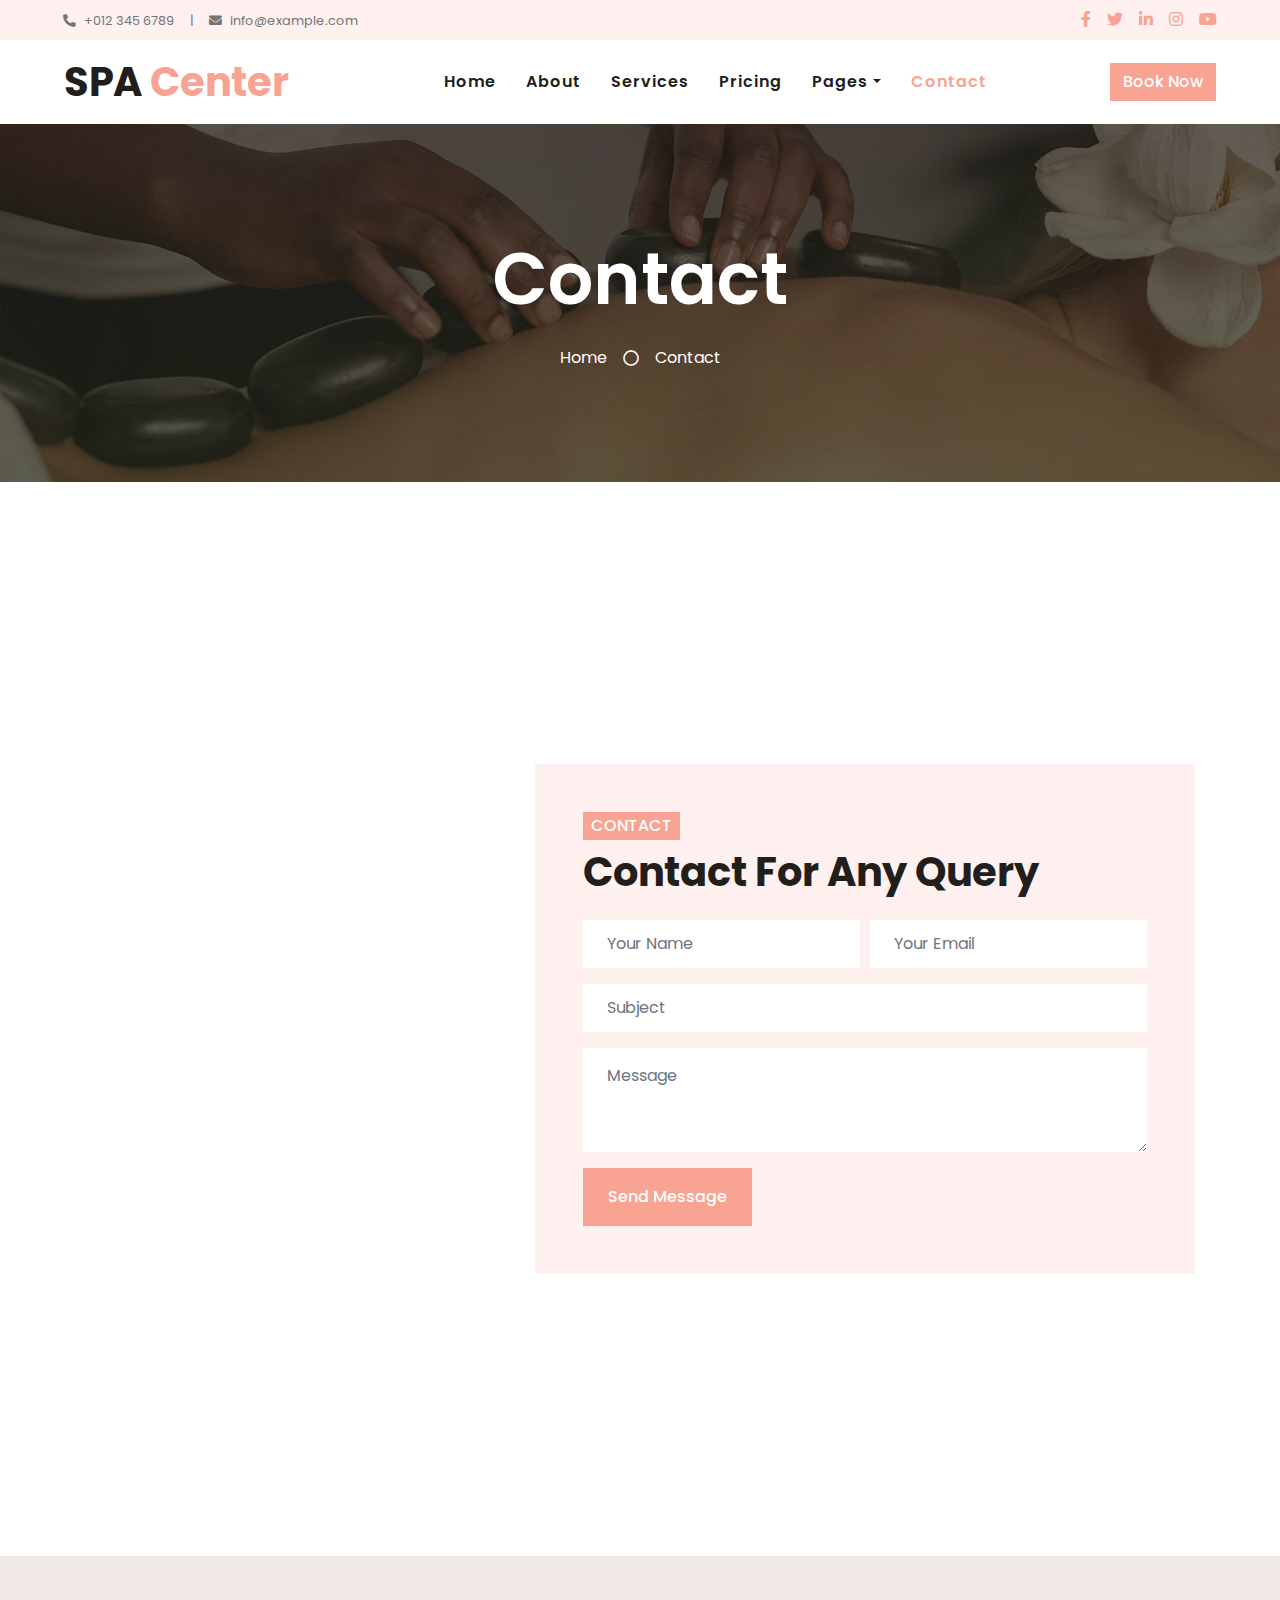
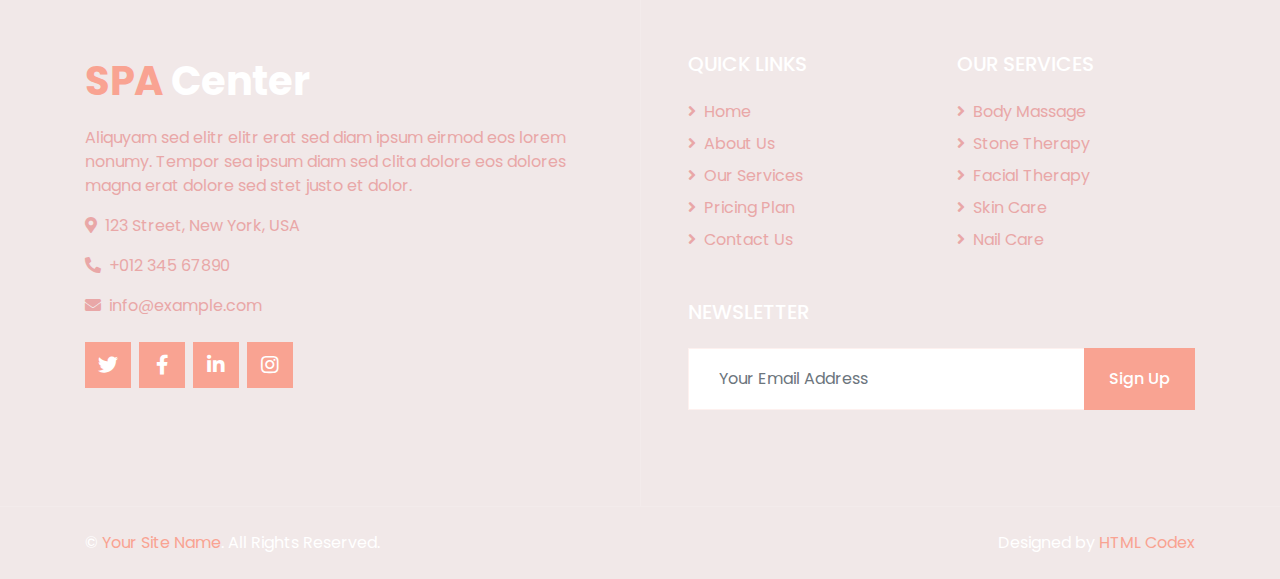
<file: contact.html>
<!DOCTYPE html>
<html lang="en">

<head>
    <meta charset="utf-8">
    <title>SPA Center - Beauty & Spa HTML Template</title>
    <meta content="width=device-width, initial-scale=1.0" name="viewport">
    <meta content="Free HTML Templates" name="keywords">
    <meta content="Free HTML Templates" name="description">

    <!-- Favicon -->
    <link href="img/favicon.ico" rel="icon">

    <!-- Google Web Fonts -->
    <link rel="preconnect" href="https://fonts.gstatic.com">
    <link href="https://fonts.googleapis.com/css2?family=Poppins:wght@400;500;600;700&display=swap" rel="stylesheet">

    <!-- Font Awesome -->
    <link href="https://cdnjs.cloudflare.com/ajax/libs/font-awesome/5.10.0/css/all.min.css" rel="stylesheet">

    <!-- Libraries Stylesheet -->
    <link href="lib/animate/animate.min.css" rel="stylesheet">
    <link href="lib/owlcarousel/assets/owl.carousel.min.css" rel="stylesheet">
    <link href="lib/tempusdominus/css/tempusdominus-bootstrap-4.min.css" rel="stylesheet" />

    <!-- Customized Bootstrap Stylesheet -->
    <link href="css/style.css" rel="stylesheet">
</head>

<body>
    <!-- Topbar Start -->
    <div class="container-fluid bg-light d-none d-lg-block">
        <div class="row py-2 px-lg-5">
            <div class="col-lg-6 text-left mb-2 mb-lg-0">
                <div class="d-inline-flex align-items-center">
                    <small><i class="fa fa-phone-alt mr-2"></i>+012 345 6789</small>
                    <small class="px-3">|</small>
                    <small><i class="fa fa-envelope mr-2"></i>info@example.com</small>
                </div>
            </div>
            <div class="col-lg-6 text-right">
                <div class="d-inline-flex align-items-center">
                    <a class="text-primary px-2" href="">
                        <i class="fab fa-facebook-f"></i>
                    </a>
                    <a class="text-primary px-2" href="">
                        <i class="fab fa-twitter"></i>
                    </a>
                    <a class="text-primary px-2" href="">
                        <i class="fab fa-linkedin-in"></i>
                    </a>
                    <a class="text-primary px-2" href="">
                        <i class="fab fa-instagram"></i>
                    </a>
                    <a class="text-primary pl-2" href="">
                        <i class="fab fa-youtube"></i>
                    </a>
                </div>
            </div>
        </div>
    </div>
    <!-- Topbar End -->


    <!-- Navbar Start -->
    <div class="container-fluid p-0">
        <nav class="navbar navbar-expand-lg bg-white navbar-light py-3 py-lg-0 px-lg-5">
            <a href="index.html" class="navbar-brand ml-lg-3">
                <h1 class="m-0 text-primary"><span class="text-dark">SPA</span> Center</h1>
            </a>
            <button type="button" class="navbar-toggler" data-toggle="collapse" data-target="#navbarCollapse">
                <span class="navbar-toggler-icon"></span>
            </button>
            <div class="collapse navbar-collapse justify-content-between px-lg-3" id="navbarCollapse">
                <div class="navbar-nav m-auto py-0">
                    <a href="index.html" class="nav-item nav-link">Home</a>
                    <a href="about.html" class="nav-item nav-link">About</a>
                    <a href="service.html" class="nav-item nav-link">Services</a>
                    <a href="price.html" class="nav-item nav-link">Pricing</a>
                    <div class="nav-item dropdown">
                        <a href="#" class="nav-link dropdown-toggle" data-toggle="dropdown">Pages</a>
                        <div class="dropdown-menu rounded-0 m-0">
                            <a href="appointment.html" class="dropdown-item">Appointment</a>
                            <a href="opening.html" class="dropdown-item">Open Hours</a>
                            <a href="team.html" class="dropdown-item">Our Team</a>
                            <a href="testimonial.html" class="dropdown-item">Testimonial</a>
                        </div>
                    </div>
                    <a href="contact.html" class="nav-item nav-link active">Contact</a>
                </div>
                <a href="" class="btn btn-primary d-none d-lg-block">Book Now</a>
            </div>
        </nav>
    </div>
    <!-- Navbar End -->


    <!-- Header Start -->
    <div class="jumbotron jumbotron-fluid bg-jumbotron" style="margin-bottom: 90px;">
        <div class="container text-center py-5">
            <h3 class="text-white display-3 mb-4">Contact</h3>
            <div class="d-inline-flex align-items-center text-white">
                <p class="m-0"><a class="text-white" href="">Home</a></p>
                <i class="far fa-circle px-3"></i>
                <p class="m-0">Contact</p>
            </div>
        </div>
    </div>
    <!-- Header End -->


    <!-- Contact Start -->
    <div class="container-fluid py-5">
        <div class="container py-5">
            <div class="row">
                <div class="col-lg-6" style="min-height: 500px;">
                    <div class="position-relative h-100">
                        <iframe class="position-absolute w-100 h-100" src="https://www.google.com/maps/embed?pb=!1m26!1m12!1m3!1d946328.5480445062!2d72.20380484909326!3d22.103244799488206!2m3!1f0!2f0!3f0!3m2!1i1024!2i768!4f13.1!4m11!3e6!4m3!3m2!1d23.0181395!2d72.4820163!4m5!1s0x3be04e80bf9b1601%3A0x32306568ca94ab0f!2s532%20%2C%20Hubtown%20adajan%20Bus%20port%20near%20Dhanmora%20complex%20adajan%20patiya%20395009!3m2!1d21.198681999999998!2d72.8089928!5e0!3m2!1sen!2sin!4v1736512115674!5m2!1sen!2sin" style="border:0;" allowfullscreen="" loading="lazy" referrerpolicy="no-referrer-when-downgrade"></iframe>
                        
                    </div>
                </div>
                <div class="col-lg-6 pt-5 pb-lg-5">
                    <div class="contact-form bg-light p-4 p-lg-5 my-lg-5">
                        <h6 class="d-inline-block text-white text-uppercase bg-primary py-1 px-2">Contact</h6>
                        <h1 class="mb-4">Contact For Any Query</h1>
                        <div id="success"></div>
                        <form name="sentMessage" id="contactForm" novalidate="novalidate">
                            <div class="form-row">
                                <div class="col-sm-6 control-group">
                                    <input type="text" class="form-control border-0 p-4" id="name" placeholder="Your Name"
                                        required="required" data-validation-required-message="Please enter your name" />
                                    <p class="help-block text-danger"></p>
                                </div>
                                <div class="col-sm-6 control-group">
                                    <input type="email" class="form-control border-0 p-4" id="email" placeholder="Your Email"
                                        required="required" data-validation-required-message="Please enter your email" />
                                    <p class="help-block text-danger"></p>
                                </div>
                            </div>
                            <div class="control-group">
                                <input type="text" class="form-control border-0 p-4" id="subject" placeholder="Subject"
                                    required="required" data-validation-required-message="Please enter a subject" />
                                <p class="help-block text-danger"></p>
                            </div>
                            <div class="control-group">
                                <textarea class="form-control border-0 py-3 px-4" rows="3" id="message" placeholder="Message"
                                    required="required"
                                    data-validation-required-message="Please enter your message"></textarea>
                                <p class="help-block text-danger"></p>
                            </div>
                            <div>
                                <button class="btn btn-primary py-3 px-4" type="submit" id="sendMessageButton">Send
                                    Message</button>
                            </div>
                        </form>
                    </div>
                </div>
            </div>
        </div>
    </div>
    <!-- Contact End -->


    <!-- Footer Start -->
    <div class="footer container-fluid position-relative bg-dark py-5" style="margin-top: 90px;">
        <div class="container pt-5">
            <div class="row">
                <div class="col-lg-6 pr-lg-5 mb-5">
                    <a href="index.html" class="navbar-brand">
                        <h1 class="mb-3 text-white"><span class="text-primary">SPA</span> Center</h1>
                    </a>
                    <p>Aliquyam sed elitr elitr erat sed diam ipsum eirmod eos lorem nonumy. Tempor sea ipsum diam  sed clita dolore eos dolores magna erat dolore sed stet justo et dolor.</p>
                    <p><i class="fa fa-map-marker-alt mr-2"></i>123 Street, New York, USA</p>
                    <p><i class="fa fa-phone-alt mr-2"></i>+012 345 67890</p>
                    <p><i class="fa fa-envelope mr-2"></i>info@example.com</p>
                    <div class="d-flex justify-content-start mt-4">
                        <a class="btn btn-lg btn-primary btn-lg-square mr-2" href="#"><i class="fab fa-twitter"></i></a>
                        <a class="btn btn-lg btn-primary btn-lg-square mr-2" href="#"><i class="fab fa-facebook-f"></i></a>
                        <a class="btn btn-lg btn-primary btn-lg-square mr-2" href="#"><i class="fab fa-linkedin-in"></i></a>
                        <a class="btn btn-lg btn-primary btn-lg-square" href="#"><i class="fab fa-instagram"></i></a>
                    </div>
                </div>
                <div class="col-lg-6 pl-lg-5">
                    <div class="row">
                        <div class="col-sm-6 mb-5">
                            <h5 class="text-white text-uppercase mb-4">Quick Links</h5>
                            <div class="d-flex flex-column justify-content-start">
                                <a class="text-white-50 mb-2" href="#"><i class="fa fa-angle-right mr-2"></i>Home</a>
                                <a class="text-white-50 mb-2" href="#"><i class="fa fa-angle-right mr-2"></i>About Us</a>
                                <a class="text-white-50 mb-2" href="#"><i class="fa fa-angle-right mr-2"></i>Our Services</a>
                                <a class="text-white-50 mb-2" href="#"><i class="fa fa-angle-right mr-2"></i>Pricing Plan</a>
                                <a class="text-white-50" href="#"><i class="fa fa-angle-right mr-2"></i>Contact Us</a>
                            </div>
                        </div>
                        <div class="col-sm-6 mb-5">
                            <h5 class="text-white text-uppercase mb-4">Our Services</h5>
                            <div class="d-flex flex-column justify-content-start">
                                <a class="text-white-50 mb-2" href="#"><i class="fa fa-angle-right mr-2"></i>Body Massage</a>
                                <a class="text-white-50 mb-2" href="#"><i class="fa fa-angle-right mr-2"></i>Stone Therapy</a>
                                <a class="text-white-50 mb-2" href="#"><i class="fa fa-angle-right mr-2"></i>Facial Therapy</a>
                                <a class="text-white-50 mb-2" href="#"><i class="fa fa-angle-right mr-2"></i>Skin Care</a>
                                <a class="text-white-50" href="#"><i class="fa fa-angle-right mr-2"></i>Nail Care</a>
                            </div>
                        </div>
                        <div class="col-sm-12 mb-5">
                            <h5 class="text-white text-uppercase mb-4">Newsletter</h5>
                            <div class="w-100">
                                <div class="input-group">
                                    <input type="text" class="form-control border-light" style="padding: 30px;" placeholder="Your Email Address">
                                    <div class="input-group-append">
                                        <button class="btn btn-primary px-4">Sign Up</button>
                                    </div>
                                </div>
                            </div>
                        </div>
                    </div>
                </div>
            </div>
        </div>
    </div>
    <div class="container-fluid bg-dark text-light border-top py-4" style="border-color: rgba(256, 256, 256, .15) !important;">
        <div class="container">
            <div class="row">
                <div class="col-md-6 text-center text-md-left mb-3 mb-md-0">
                    <p class="m-0 text-white">&copy; <a href="#">Your Site Name</a>. All Rights Reserved.</p>
                </div>
                <div class="col-md-6 text-center text-md-right">
                    <p class="m-0 text-white">Designed by <a href="https://htmlcodex.com">HTML Codex</a></p>
                </div>
            </div>
        </div>
    </div>
    <!-- Footer End -->


    <!-- Back to Top -->
    <a href="#" class="btn btn-lg btn-primary back-to-top"><i class="fa fa-angle-double-up"></i></a>


    <!-- JavaScript Libraries -->
    <script src="https://code.jquery.com/jquery-3.4.1.min.js"></script>
    <script src="https://stackpath.bootstrapcdn.com/bootstrap/4.4.1/js/bootstrap.bundle.min.js"></script>
    <script src="lib/easing/easing.min.js"></script>
    <script src="lib/waypoints/waypoints.min.js"></script>
    <script src="lib/counterup/counterup.min.js"></script>
    <script src="lib/owlcarousel/owl.carousel.min.js"></script>
    <script src="lib/tempusdominus/js/moment.min.js"></script>
    <script src="lib/tempusdominus/js/moment-timezone.min.js"></script>
    <script src="lib/tempusdominus/js/tempusdominus-bootstrap-4.min.js"></script>

    <!-- Contact Javascript File -->
    <script src="mail/jqBootstrapValidation.min.js"></script>
    <script src="mail/contact.js"></script>

    <!-- Template Javascript -->
    <script src="js/main.js"></script>
</body>

</html>
</file>
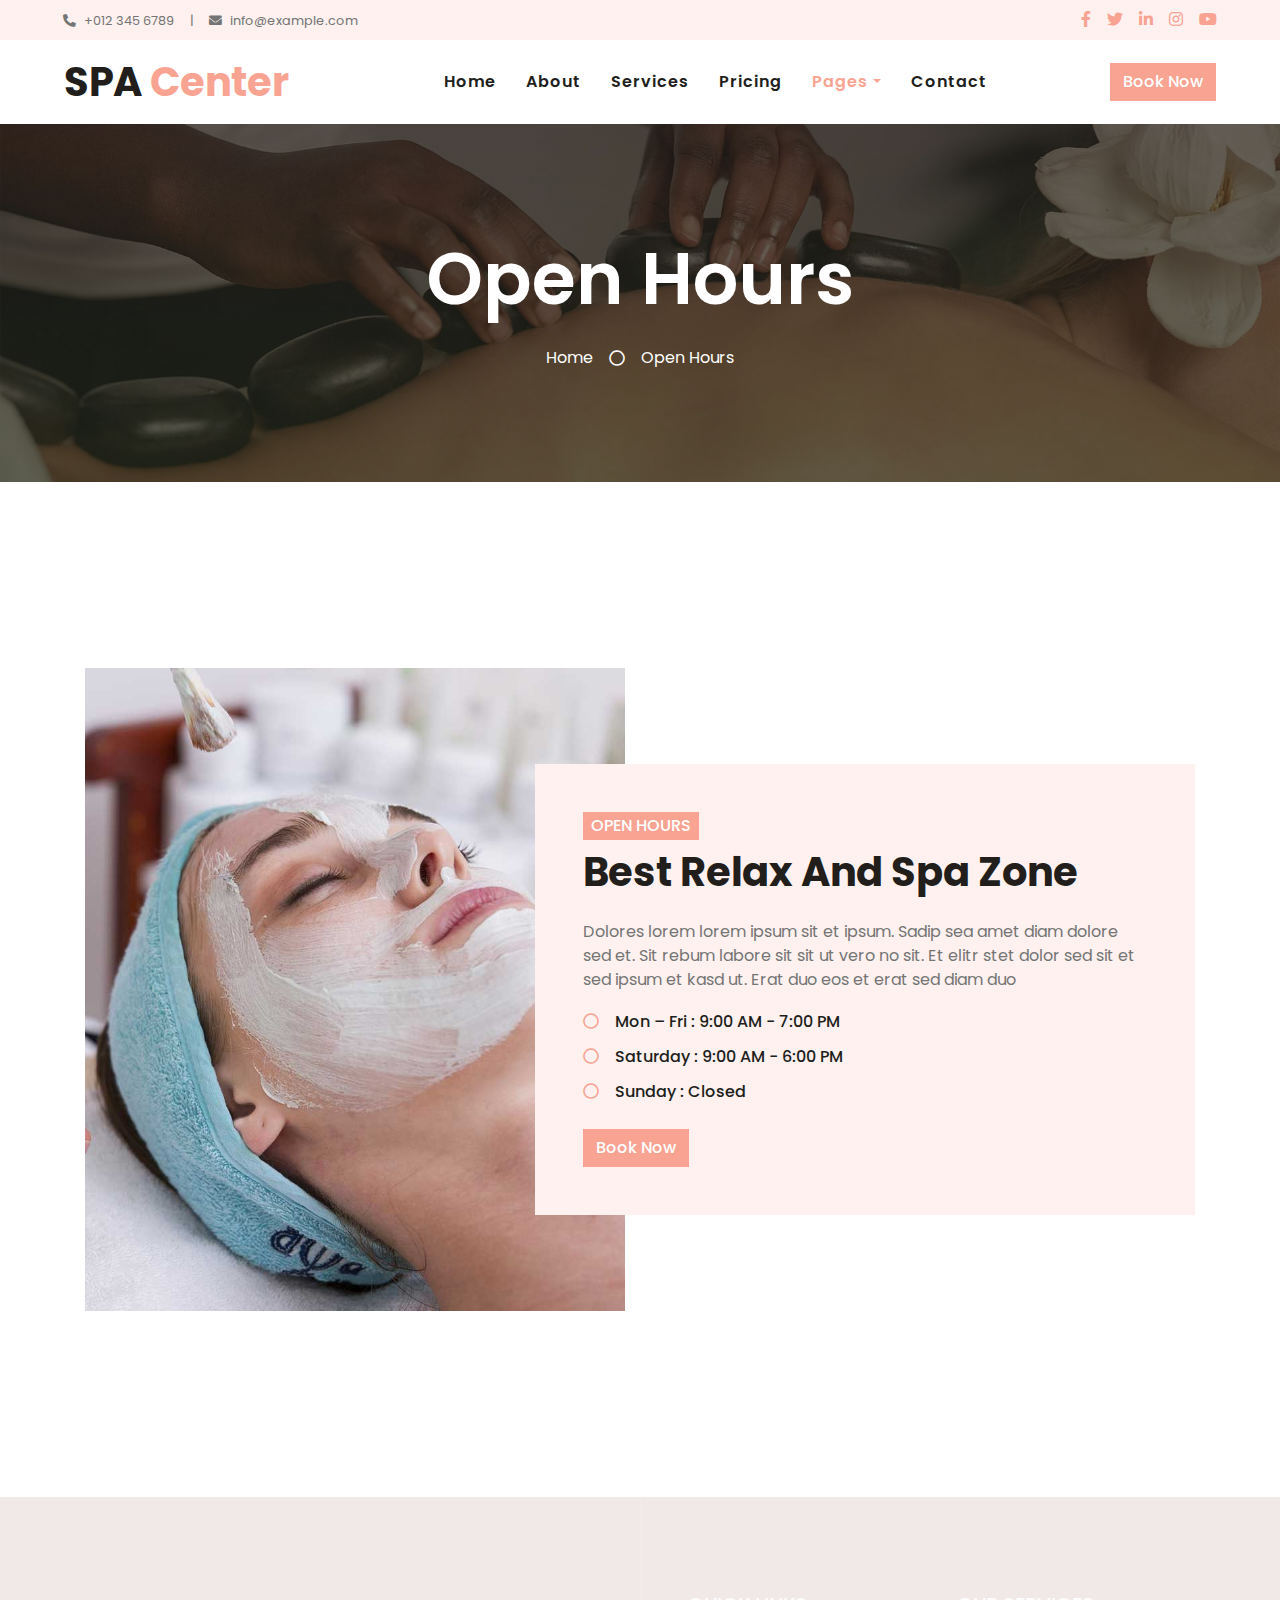
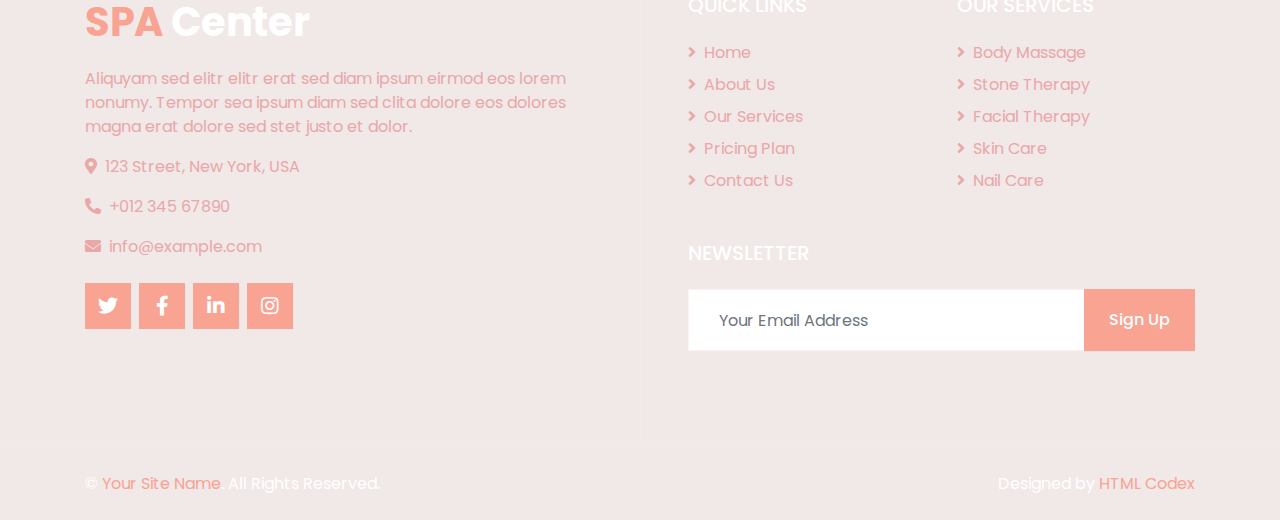
<file: opening.html>
<!DOCTYPE html>
<html lang="en">

<head>
    <meta charset="utf-8">
    <title>SPA Center - Beauty & Spa HTML Template</title>
    <meta content="width=device-width, initial-scale=1.0" name="viewport">
    <meta content="Free HTML Templates" name="keywords">
    <meta content="Free HTML Templates" name="description">

    <!-- Favicon -->
    <link href="img/favicon.ico" rel="icon">

    <!-- Google Web Fonts -->
    <link rel="preconnect" href="https://fonts.gstatic.com">
    <link href="https://fonts.googleapis.com/css2?family=Poppins:wght@400;500;600;700&display=swap" rel="stylesheet">

    <!-- Font Awesome -->
    <link href="https://cdnjs.cloudflare.com/ajax/libs/font-awesome/5.10.0/css/all.min.css" rel="stylesheet">

    <!-- Libraries Stylesheet -->
    <link href="lib/animate/animate.min.css" rel="stylesheet">
    <link href="lib/owlcarousel/assets/owl.carousel.min.css" rel="stylesheet">
    <link href="lib/tempusdominus/css/tempusdominus-bootstrap-4.min.css" rel="stylesheet" />

    <!-- Customized Bootstrap Stylesheet -->
    <link href="css/style.css" rel="stylesheet">
</head>

<body>
    <!-- Topbar Start -->
    <div class="container-fluid bg-light d-none d-lg-block">
        <div class="row py-2 px-lg-5">
            <div class="col-lg-6 text-left mb-2 mb-lg-0">
                <div class="d-inline-flex align-items-center">
                    <small><i class="fa fa-phone-alt mr-2"></i>+012 345 6789</small>
                    <small class="px-3">|</small>
                    <small><i class="fa fa-envelope mr-2"></i>info@example.com</small>
                </div>
            </div>
            <div class="col-lg-6 text-right">
                <div class="d-inline-flex align-items-center">
                    <a class="text-primary px-2" href="">
                        <i class="fab fa-facebook-f"></i>
                    </a>
                    <a class="text-primary px-2" href="">
                        <i class="fab fa-twitter"></i>
                    </a>
                    <a class="text-primary px-2" href="">
                        <i class="fab fa-linkedin-in"></i>
                    </a>
                    <a class="text-primary px-2" href="">
                        <i class="fab fa-instagram"></i>
                    </a>
                    <a class="text-primary pl-2" href="">
                        <i class="fab fa-youtube"></i>
                    </a>
                </div>
            </div>
        </div>
    </div>
    <!-- Topbar End -->


    <!-- Navbar Start -->
    <div class="container-fluid p-0">
        <nav class="navbar navbar-expand-lg bg-white navbar-light py-3 py-lg-0 px-lg-5">
            <a href="index.html" class="navbar-brand ml-lg-3">
                <h1 class="m-0 text-primary"><span class="text-dark">SPA</span> Center</h1>
            </a>
            <button type="button" class="navbar-toggler" data-toggle="collapse" data-target="#navbarCollapse">
                <span class="navbar-toggler-icon"></span>
            </button>
            <div class="collapse navbar-collapse justify-content-between px-lg-3" id="navbarCollapse">
                <div class="navbar-nav m-auto py-0">
                    <a href="index.html" class="nav-item nav-link">Home</a>
                    <a href="about.html" class="nav-item nav-link">About</a>
                    <a href="service.html" class="nav-item nav-link">Services</a>
                    <a href="price.html" class="nav-item nav-link">Pricing</a>
                    <div class="nav-item dropdown">
                        <a href="#" class="nav-link dropdown-toggle active" data-toggle="dropdown">Pages</a>
                        <div class="dropdown-menu rounded-0 m-0">
                            <a href="appointment.html" class="dropdown-item">Appointment</a>
                            <a href="opening.html" class="dropdown-item active">Open Hours</a>
                            <a href="team.html" class="dropdown-item">Our Team</a>
                            <a href="testimonial.html" class="dropdown-item">Testimonial</a>
                        </div>
                    </div>
                    <a href="contact.html" class="nav-item nav-link">Contact</a>
                </div>
                <a href="" class="btn btn-primary d-none d-lg-block">Book Now</a>
            </div>
        </nav>
    </div>
    <!-- Navbar End -->


    <!-- Header Start -->
    <div class="jumbotron jumbotron-fluid bg-jumbotron" style="margin-bottom: 90px;">
        <div class="container text-center py-5">
            <h3 class="text-white display-3 mb-4">Open Hours</h1>
            <div class="d-inline-flex align-items-center text-white">
                <p class="m-0"><a class="text-white" href="">Home</a></p>
                <i class="far fa-circle px-3"></i>
                <p class="m-0">Open Hours</p>
            </div>
        </div>
    </div>
    <!-- Header End -->


    <!-- Open Hours Start -->
    <div class="container-fluid py-5">
        <div class="container py-5">
            <div class="row">
                <div class="col-lg-6" style="min-height: 500px;">
                    <div class="position-relative h-100">
                        <img class="position-absolute w-100 h-100" src="img/opening.jpg" style="object-fit: cover;">
                    </div>
                </div>
                <div class="col-lg-6 pt-5 pb-lg-5">
                    <div class="hours-text bg-light p-4 p-lg-5 my-lg-5">
                        <h6 class="d-inline-block text-white text-uppercase bg-primary py-1 px-2">Open Hours</h6>
                        <h1 class="mb-4">Best Relax And Spa Zone</h1>
                        <p>Dolores lorem lorem ipsum sit et ipsum. Sadip sea amet diam dolore sed et. Sit rebum labore sit sit ut vero no sit. Et elitr stet dolor sed sit et sed ipsum et kasd ut. Erat duo eos et erat sed diam duo</p>
                        <ul class="list-inline">
                            <li class="h6 py-1"><i class="far fa-circle text-primary mr-3"></i>Mon – Fri : 9:00 AM - 7:00 PM</li>
                            <li class="h6 py-1"><i class="far fa-circle text-primary mr-3"></i>Saturday : 9:00 AM - 6:00 PM</li>
                            <li class="h6 py-1"><i class="far fa-circle text-primary mr-3"></i>Sunday : Closed</li>
                        </ul>
                        <a href="" class="btn btn-primary mt-2">Book Now</a>
                    </div>
                </div>
            </div>
        </div>
    </div>
    <!-- Open Hours End -->


    <!-- Footer Start -->
    <div class="footer container-fluid position-relative bg-dark py-5" style="margin-top: 90px;">
        <div class="container pt-5">
            <div class="row">
                <div class="col-lg-6 pr-lg-5 mb-5">
                    <a href="index.html" class="navbar-brand">
                        <h1 class="mb-3 text-white"><span class="text-primary">SPA</span> Center</h1>
                    </a>
                    <p>Aliquyam sed elitr elitr erat sed diam ipsum eirmod eos lorem nonumy. Tempor sea ipsum diam  sed clita dolore eos dolores magna erat dolore sed stet justo et dolor.</p>
                    <p><i class="fa fa-map-marker-alt mr-2"></i>123 Street, New York, USA</p>
                    <p><i class="fa fa-phone-alt mr-2"></i>+012 345 67890</p>
                    <p><i class="fa fa-envelope mr-2"></i>info@example.com</p>
                    <div class="d-flex justify-content-start mt-4">
                        <a class="btn btn-lg btn-primary btn-lg-square mr-2" href="#"><i class="fab fa-twitter"></i></a>
                        <a class="btn btn-lg btn-primary btn-lg-square mr-2" href="#"><i class="fab fa-facebook-f"></i></a>
                        <a class="btn btn-lg btn-primary btn-lg-square mr-2" href="#"><i class="fab fa-linkedin-in"></i></a>
                        <a class="btn btn-lg btn-primary btn-lg-square" href="#"><i class="fab fa-instagram"></i></a>
                    </div>
                </div>
                <div class="col-lg-6 pl-lg-5">
                    <div class="row">
                        <div class="col-sm-6 mb-5">
                            <h5 class="text-white text-uppercase mb-4">Quick Links</h5>
                            <div class="d-flex flex-column justify-content-start">
                                <a class="text-white-50 mb-2" href="#"><i class="fa fa-angle-right mr-2"></i>Home</a>
                                <a class="text-white-50 mb-2" href="#"><i class="fa fa-angle-right mr-2"></i>About Us</a>
                                <a class="text-white-50 mb-2" href="#"><i class="fa fa-angle-right mr-2"></i>Our Services</a>
                                <a class="text-white-50 mb-2" href="#"><i class="fa fa-angle-right mr-2"></i>Pricing Plan</a>
                                <a class="text-white-50" href="#"><i class="fa fa-angle-right mr-2"></i>Contact Us</a>
                            </div>
                        </div>
                        <div class="col-sm-6 mb-5">
                            <h5 class="text-white text-uppercase mb-4">Our Services</h5>
                            <div class="d-flex flex-column justify-content-start">
                                <a class="text-white-50 mb-2" href="#"><i class="fa fa-angle-right mr-2"></i>Body Massage</a>
                                <a class="text-white-50 mb-2" href="#"><i class="fa fa-angle-right mr-2"></i>Stone Therapy</a>
                                <a class="text-white-50 mb-2" href="#"><i class="fa fa-angle-right mr-2"></i>Facial Therapy</a>
                                <a class="text-white-50 mb-2" href="#"><i class="fa fa-angle-right mr-2"></i>Skin Care</a>
                                <a class="text-white-50" href="#"><i class="fa fa-angle-right mr-2"></i>Nail Care</a>
                            </div>
                        </div>
                        <div class="col-sm-12 mb-5">
                            <h5 class="text-white text-uppercase mb-4">Newsletter</h5>
                            <div class="w-100">
                                <div class="input-group">
                                    <input type="text" class="form-control border-light" style="padding: 30px;" placeholder="Your Email Address">
                                    <div class="input-group-append">
                                        <button class="btn btn-primary px-4">Sign Up</button>
                                    </div>
                                </div>
                            </div>
                        </div>
                    </div>
                </div>
            </div>
        </div>
    </div>
    <div class="container-fluid bg-dark text-light border-top py-4" style="border-color: rgba(256, 256, 256, .15) !important;">
        <div class="container">
            <div class="row">
                <div class="col-md-6 text-center text-md-left mb-3 mb-md-0">
                    <p class="m-0 text-white">&copy; <a href="#">Your Site Name</a>. All Rights Reserved.</p>
                </div>
                <div class="col-md-6 text-center text-md-right">
                    <p class="m-0 text-white">Designed by <a href="https://htmlcodex.com">HTML Codex</a></p>
                </div>
            </div>
        </div>
    </div>
    <!-- Footer End -->


    <!-- Back to Top -->
    <a href="#" class="btn btn-lg btn-primary back-to-top"><i class="fa fa-angle-double-up"></i></a>


    <!-- JavaScript Libraries -->
    <script src="https://code.jquery.com/jquery-3.4.1.min.js"></script>
    <script src="https://stackpath.bootstrapcdn.com/bootstrap/4.4.1/js/bootstrap.bundle.min.js"></script>
    <script src="lib/easing/easing.min.js"></script>
    <script src="lib/waypoints/waypoints.min.js"></script>
    <script src="lib/counterup/counterup.min.js"></script>
    <script src="lib/owlcarousel/owl.carousel.min.js"></script>
    <script src="lib/tempusdominus/js/moment.min.js"></script>
    <script src="lib/tempusdominus/js/moment-timezone.min.js"></script>
    <script src="lib/tempusdominus/js/tempusdominus-bootstrap-4.min.js"></script>

    <!-- Contact Javascript File -->
    <script src="mail/jqBootstrapValidation.min.js"></script>
    <script src="mail/contact.js"></script>

    <!-- Template Javascript -->
    <script src="js/main.js"></script>
</body>

</html>
</file>
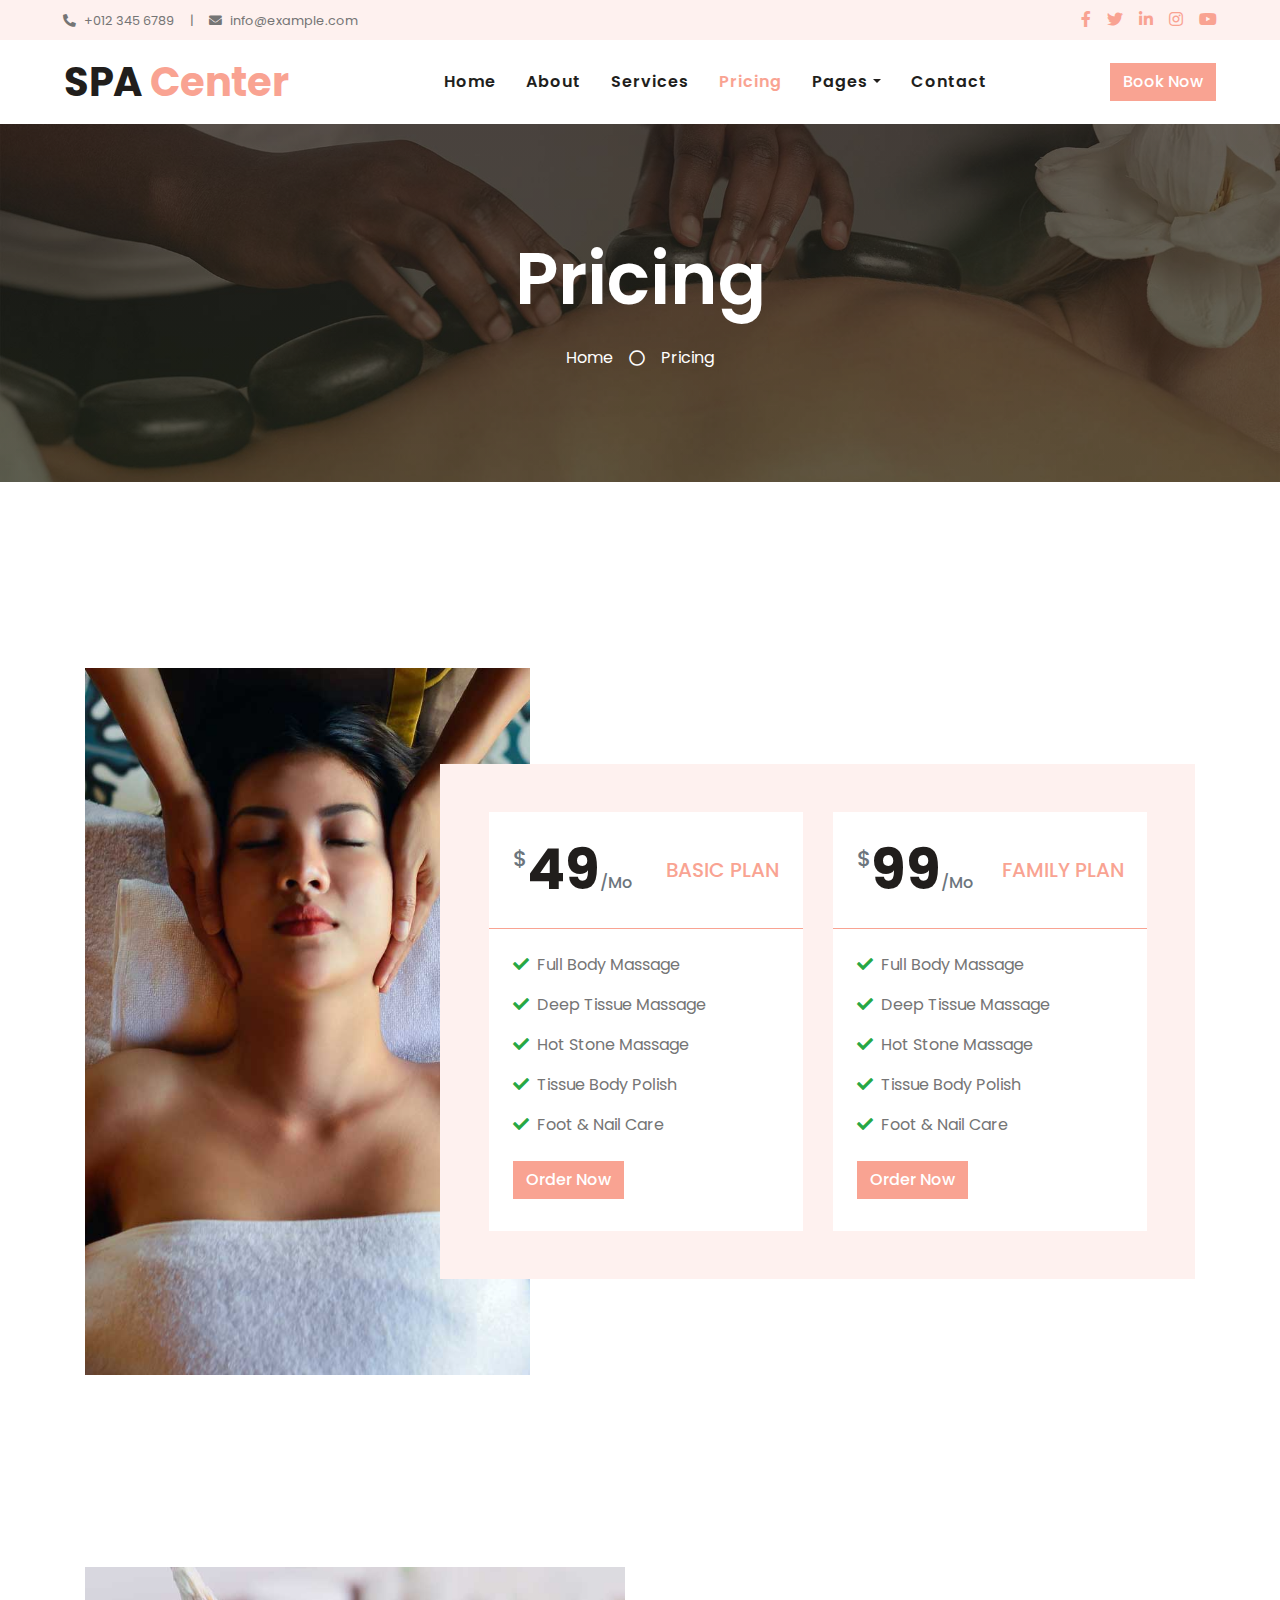
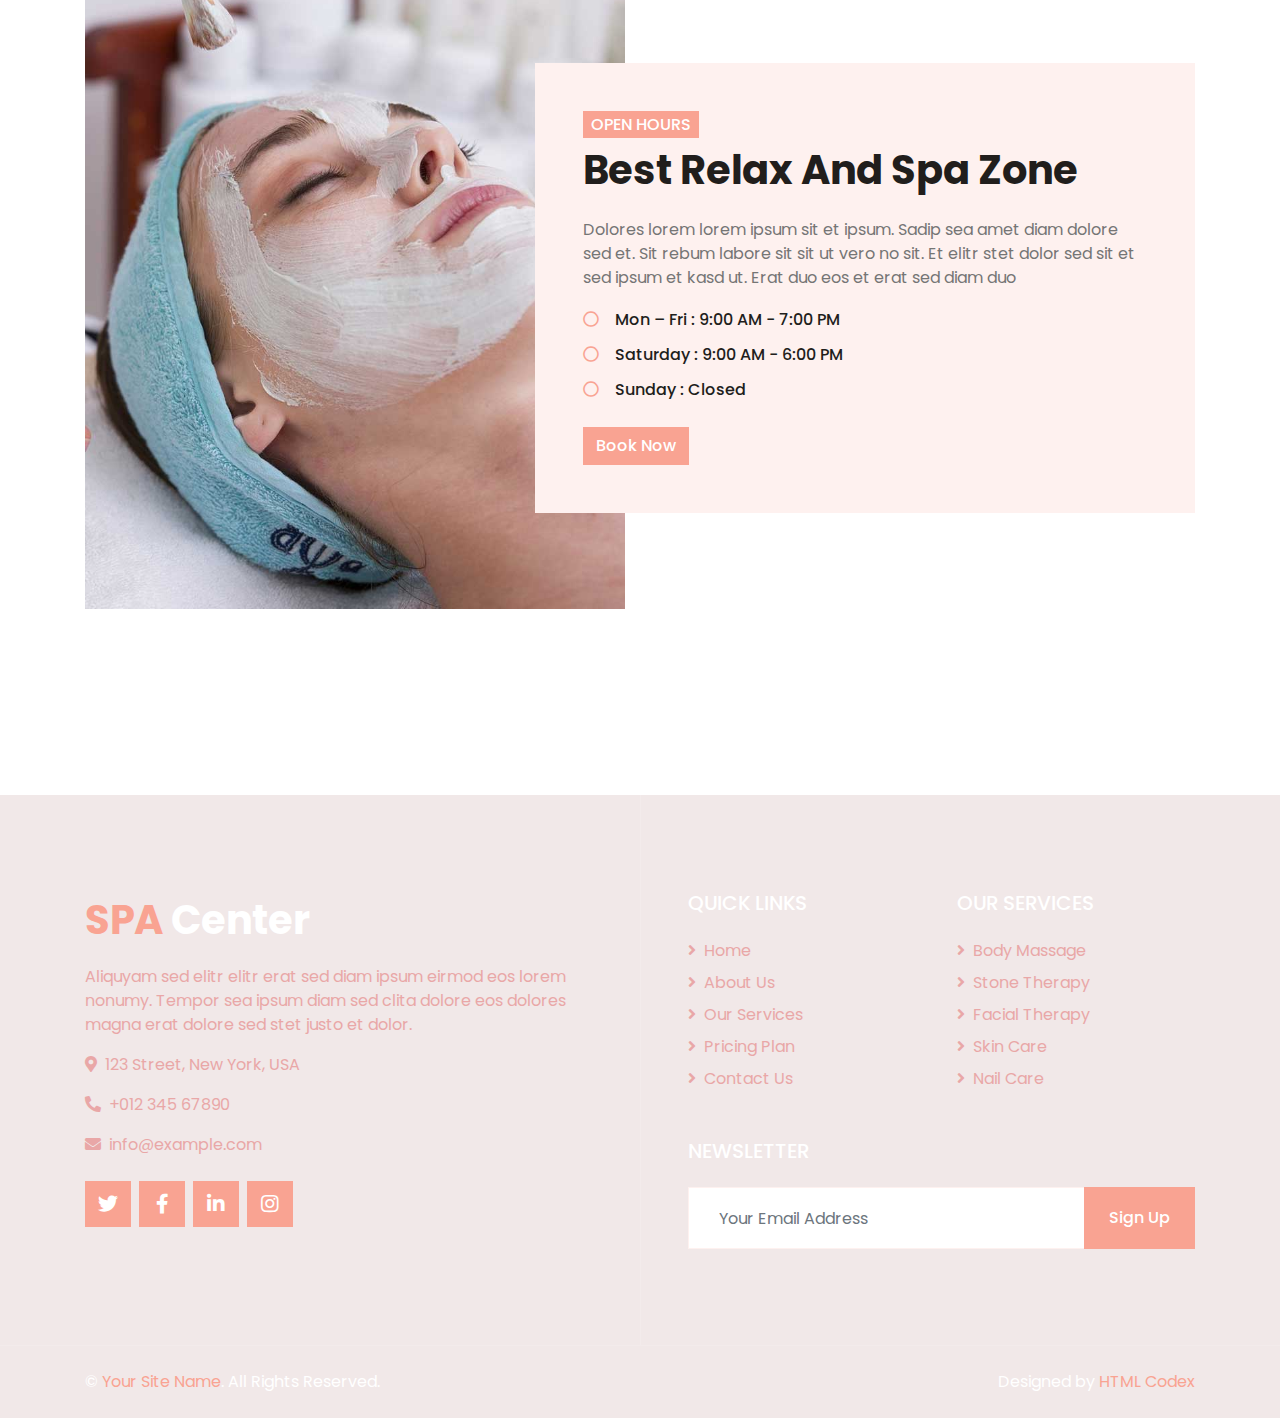
<file: price.html>
<!DOCTYPE html>
<html lang="en">

<head>
    <meta charset="utf-8">
    <title>SPA Center - Beauty & Spa HTML Template</title>
    <meta content="width=device-width, initial-scale=1.0" name="viewport">
    <meta content="Free HTML Templates" name="keywords">
    <meta content="Free HTML Templates" name="description">

    <!-- Favicon -->
    <link href="img/favicon.ico" rel="icon">

    <!-- Google Web Fonts -->
    <link rel="preconnect" href="https://fonts.gstatic.com">
    <link href="https://fonts.googleapis.com/css2?family=Poppins:wght@400;500;600;700&display=swap" rel="stylesheet">

    <!-- Font Awesome -->
    <link href="https://cdnjs.cloudflare.com/ajax/libs/font-awesome/5.10.0/css/all.min.css" rel="stylesheet">

    <!-- Libraries Stylesheet -->
    <link href="lib/animate/animate.min.css" rel="stylesheet">
    <link href="lib/owlcarousel/assets/owl.carousel.min.css" rel="stylesheet">
    <link href="lib/tempusdominus/css/tempusdominus-bootstrap-4.min.css" rel="stylesheet" />

    <!-- Customized Bootstrap Stylesheet -->
    <link href="css/style.css" rel="stylesheet">
</head>

<body>
    <!-- Topbar Start -->
    <div class="container-fluid bg-light d-none d-lg-block">
        <div class="row py-2 px-lg-5">
            <div class="col-lg-6 text-left mb-2 mb-lg-0">
                <div class="d-inline-flex align-items-center">
                    <small><i class="fa fa-phone-alt mr-2"></i>+012 345 6789</small>
                    <small class="px-3">|</small>
                    <small><i class="fa fa-envelope mr-2"></i>info@example.com</small>
                </div>
            </div>
            <div class="col-lg-6 text-right">
                <div class="d-inline-flex align-items-center">
                    <a class="text-primary px-2" href="">
                        <i class="fab fa-facebook-f"></i>
                    </a>
                    <a class="text-primary px-2" href="">
                        <i class="fab fa-twitter"></i>
                    </a>
                    <a class="text-primary px-2" href="">
                        <i class="fab fa-linkedin-in"></i>
                    </a>
                    <a class="text-primary px-2" href="">
                        <i class="fab fa-instagram"></i>
                    </a>
                    <a class="text-primary pl-2" href="">
                        <i class="fab fa-youtube"></i>
                    </a>
                </div>
            </div>
        </div>
    </div>
    <!-- Topbar End -->


    <!-- Navbar Start -->
    <div class="container-fluid p-0">
        <nav class="navbar navbar-expand-lg bg-white navbar-light py-3 py-lg-0 px-lg-5">
            <a href="index.html" class="navbar-brand ml-lg-3">
                <h1 class="m-0 text-primary"><span class="text-dark">SPA</span> Center</h1>
            </a>
            <button type="button" class="navbar-toggler" data-toggle="collapse" data-target="#navbarCollapse">
                <span class="navbar-toggler-icon"></span>
            </button>
            <div class="collapse navbar-collapse justify-content-between px-lg-3" id="navbarCollapse">
                <div class="navbar-nav m-auto py-0">
                    <a href="index.html" class="nav-item nav-link">Home</a>
                    <a href="about.html" class="nav-item nav-link">About</a>
                    <a href="service.html" class="nav-item nav-link">Services</a>
                    <a href="price.html" class="nav-item nav-link active">Pricing</a>
                    <div class="nav-item dropdown">
                        <a href="#" class="nav-link dropdown-toggle" data-toggle="dropdown">Pages</a>
                        <div class="dropdown-menu rounded-0 m-0">
                            <a href="appointment.html" class="dropdown-item">Appointment</a>
                            <a href="opening.html" class="dropdown-item">Open Hours</a>
                            <a href="team.html" class="dropdown-item">Our Team</a>
                            <a href="testimonial.html" class="dropdown-item">Testimonial</a>
                        </div>
                    </div>
                    <a href="contact.html" class="nav-item nav-link">Contact</a>
                </div>
                <a href="" class="btn btn-primary d-none d-lg-block">Book Now</a>
            </div>
        </nav>
    </div>
    <!-- Navbar End -->


    <!-- Header Start -->
    <div class="jumbotron jumbotron-fluid bg-jumbotron" style="margin-bottom: 90px;">
        <div class="container text-center py-5">
            <h3 class="text-white display-3 mb-4">Pricing</h3>
            <div class="d-inline-flex align-items-center text-white">
                <p class="m-0"><a class="text-white" href="">Home</a></p>
                <i class="far fa-circle px-3"></i>
                <p class="m-0">Pricing</p>
            </div>
        </div>
    </div>
    <!-- Header End -->


    <!-- Pricing Start -->
    <div class="container-fluid py-5">
        <div class="container py-5">
            <div class="row">
                <div class="col-lg-5" style="min-height: 500px;">
                    <div class="position-relative h-100">
                        <img class="position-absolute w-100 h-100" src="img/pricing.jpg" style="object-fit: cover;">
                    </div>
                </div>
                <div class="col-lg-7 pt-5 pb-lg-5">
                    <div class="pricing-text bg-light p-4 p-lg-5 my-lg-5">
                        <div class="owl-carousel pricing-carousel">
                            <div class="bg-white">
                                <div class="d-flex align-items-center justify-content-between border-bottom border-primary p-4">
                                    <h1 class="display-4 mb-0">
                                        <small class="align-top text-muted font-weight-medium" style="font-size: 22px; line-height: 45px;">$</small>49<small class="align-bottom text-muted font-weight-medium" style="font-size: 16px; line-height: 40px;">/Mo</small>
                                    </h1>
                                    <h5 class="text-primary text-uppercase m-0">Basic Plan</h5>
                                </div>
                                <div class="p-4">
                                    <p><i class="fa fa-check text-success mr-2"></i>Full Body Massage</p>
                                    <p><i class="fa fa-check text-success mr-2"></i>Deep Tissue Massage</p>
                                    <p><i class="fa fa-check text-success mr-2"></i>Hot Stone Massage</p>
                                    <p><i class="fa fa-check text-success mr-2"></i>Tissue Body Polish</p>
                                    <p><i class="fa fa-check text-success mr-2"></i>Foot & Nail Care</p>
                                    <a href="" class="btn btn-primary my-2">Order Now</a>
                                </div>
                            </div>
                            <div class="bg-white">
                                <div class="d-flex align-items-center justify-content-between border-bottom border-primary p-4">
                                    <h1 class="display-4 mb-0">
                                        <small class="align-top text-muted font-weight-medium" style="font-size: 22px; line-height: 45px;">$</small>99<small class="align-bottom text-muted font-weight-medium" style="font-size: 16px; line-height: 40px;">/Mo</small>
                                    </h1>
                                    <h5 class="text-primary text-uppercase m-0">Family Plan</h5>
                                </div>
                                <div class="p-4">
                                    <p><i class="fa fa-check text-success mr-2"></i>Full Body Massage</p>
                                    <p><i class="fa fa-check text-success mr-2"></i>Deep Tissue Massage</p>
                                    <p><i class="fa fa-check text-success mr-2"></i>Hot Stone Massage</p>
                                    <p><i class="fa fa-check text-success mr-2"></i>Tissue Body Polish</p>
                                    <p><i class="fa fa-check text-success mr-2"></i>Foot & Nail Care</p>
                                    <a href="" class="btn btn-primary my-2">Order Now</a>
                                </div>
                            </div>
                            <div class="bg-white">
                                <div class="d-flex align-items-center justify-content-between border-bottom border-primary p-4">
                                    <h1 class="display-4 mb-0">
                                        <small class="align-top text-muted font-weight-medium" style="font-size: 22px; line-height: 45px;">$</small>149<small class="align-bottom text-muted font-weight-medium" style="font-size: 16px; line-height: 40px;">/Mo</small>
                                    </h1>
                                    <h5 class="text-primary text-uppercase m-0">VIP Plan</h5>
                                </div>
                                <div class="p-4">
                                    <p><i class="fa fa-check text-success mr-2"></i>Full Body Massage</p>
                                    <p><i class="fa fa-check text-success mr-2"></i>Deep Tissue Massage</p>
                                    <p><i class="fa fa-check text-success mr-2"></i>Hot Stone Massage</p>
                                    <p><i class="fa fa-check text-success mr-2"></i>Tissue Body Polish</p>
                                    <p><i class="fa fa-check text-success mr-2"></i>Foot & Nail Care</p>
                                    <a href="" class="btn btn-primary my-2">Order Now</a>
                                </div>
                            </div>
                        </div>
                    </div>
                </div>
            </div>
        </div>
    </div>
    <!-- Pricing End -->


    <!-- Open Hours Start -->
    <div class="container-fluid py-5">
        <div class="container py-5">
            <div class="row">
                <div class="col-lg-6" style="min-height: 500px;">
                    <div class="position-relative h-100">
                        <img class="position-absolute w-100 h-100" src="img/opening.jpg" style="object-fit: cover;">
                    </div>
                </div>
                <div class="col-lg-6 pt-5 pb-lg-5">
                    <div class="hours-text bg-light p-4 p-lg-5 my-lg-5">
                        <h6 class="d-inline-block text-white text-uppercase bg-primary py-1 px-2">Open Hours</h6>
                        <h1 class="mb-4">Best Relax And Spa Zone</h1>
                        <p>Dolores lorem lorem ipsum sit et ipsum. Sadip sea amet diam dolore sed et. Sit rebum labore sit sit ut vero no sit. Et elitr stet dolor sed sit et sed ipsum et kasd ut. Erat duo eos et erat sed diam duo</p>
                        <ul class="list-inline">
                            <li class="h6 py-1"><i class="far fa-circle text-primary mr-3"></i>Mon – Fri : 9:00 AM - 7:00 PM</li>
                            <li class="h6 py-1"><i class="far fa-circle text-primary mr-3"></i>Saturday : 9:00 AM - 6:00 PM</li>
                            <li class="h6 py-1"><i class="far fa-circle text-primary mr-3"></i>Sunday : Closed</li>
                        </ul>
                        <a href="" class="btn btn-primary mt-2">Book Now</a>
                    </div>
                </div>
            </div>
        </div>
    </div>
    <!-- Open Hours End -->


    <!-- Footer Start -->
    <div class="footer container-fluid position-relative bg-dark py-5" style="margin-top: 90px;">
        <div class="container pt-5">
            <div class="row">
                <div class="col-lg-6 pr-lg-5 mb-5">
                    <a href="index.html" class="navbar-brand">
                        <h1 class="mb-3 text-white"><span class="text-primary">SPA</span> Center</h1>
                    </a>
                    <p>Aliquyam sed elitr elitr erat sed diam ipsum eirmod eos lorem nonumy. Tempor sea ipsum diam  sed clita dolore eos dolores magna erat dolore sed stet justo et dolor.</p>
                    <p><i class="fa fa-map-marker-alt mr-2"></i>123 Street, New York, USA</p>
                    <p><i class="fa fa-phone-alt mr-2"></i>+012 345 67890</p>
                    <p><i class="fa fa-envelope mr-2"></i>info@example.com</p>
                    <div class="d-flex justify-content-start mt-4">
                        <a class="btn btn-lg btn-primary btn-lg-square mr-2" href="#"><i class="fab fa-twitter"></i></a>
                        <a class="btn btn-lg btn-primary btn-lg-square mr-2" href="#"><i class="fab fa-facebook-f"></i></a>
                        <a class="btn btn-lg btn-primary btn-lg-square mr-2" href="#"><i class="fab fa-linkedin-in"></i></a>
                        <a class="btn btn-lg btn-primary btn-lg-square" href="#"><i class="fab fa-instagram"></i></a>
                    </div>
                </div>
                <div class="col-lg-6 pl-lg-5">
                    <div class="row">
                        <div class="col-sm-6 mb-5">
                            <h5 class="text-white text-uppercase mb-4">Quick Links</h5>
                            <div class="d-flex flex-column justify-content-start">
                                <a class="text-white-50 mb-2" href="#"><i class="fa fa-angle-right mr-2"></i>Home</a>
                                <a class="text-white-50 mb-2" href="#"><i class="fa fa-angle-right mr-2"></i>About Us</a>
                                <a class="text-white-50 mb-2" href="#"><i class="fa fa-angle-right mr-2"></i>Our Services</a>
                                <a class="text-white-50 mb-2" href="#"><i class="fa fa-angle-right mr-2"></i>Pricing Plan</a>
                                <a class="text-white-50" href="#"><i class="fa fa-angle-right mr-2"></i>Contact Us</a>
                            </div>
                        </div>
                        <div class="col-sm-6 mb-5">
                            <h5 class="text-white text-uppercase mb-4">Our Services</h5>
                            <div class="d-flex flex-column justify-content-start">
                                <a class="text-white-50 mb-2" href="#"><i class="fa fa-angle-right mr-2"></i>Body Massage</a>
                                <a class="text-white-50 mb-2" href="#"><i class="fa fa-angle-right mr-2"></i>Stone Therapy</a>
                                <a class="text-white-50 mb-2" href="#"><i class="fa fa-angle-right mr-2"></i>Facial Therapy</a>
                                <a class="text-white-50 mb-2" href="#"><i class="fa fa-angle-right mr-2"></i>Skin Care</a>
                                <a class="text-white-50" href="#"><i class="fa fa-angle-right mr-2"></i>Nail Care</a>
                            </div>
                        </div>
                        <div class="col-sm-12 mb-5">
                            <h5 class="text-white text-uppercase mb-4">Newsletter</h5>
                            <div class="w-100">
                                <div class="input-group">
                                    <input type="text" class="form-control border-light" style="padding: 30px;" placeholder="Your Email Address">
                                    <div class="input-group-append">
                                        <button class="btn btn-primary px-4">Sign Up</button>
                                    </div>
                                </div>
                            </div>
                        </div>
                    </div>
                </div>
            </div>
        </div>
    </div>
    <div class="container-fluid bg-dark text-light border-top py-4" style="border-color: rgba(256, 256, 256, .15) !important;">
        <div class="container">
            <div class="row">
                <div class="col-md-6 text-center text-md-left mb-3 mb-md-0">
                    <p class="m-0 text-white">&copy; <a href="#">Your Site Name</a>. All Rights Reserved.</p>
                </div>
                <div class="col-md-6 text-center text-md-right">
                    <p class="m-0 text-white">Designed by <a href="https://htmlcodex.com">HTML Codex</a></p>
                </div>
            </div>
        </div>
    </div>
    <!-- Footer End -->


    <!-- Back to Top -->
    <a href="#" class="btn btn-lg btn-primary back-to-top"><i class="fa fa-angle-double-up"></i></a>


    <!-- JavaScript Libraries -->
    <script src="https://code.jquery.com/jquery-3.4.1.min.js"></script>
    <script src="https://stackpath.bootstrapcdn.com/bootstrap/4.4.1/js/bootstrap.bundle.min.js"></script>
    <script src="lib/easing/easing.min.js"></script>
    <script src="lib/waypoints/waypoints.min.js"></script>
    <script src="lib/counterup/counterup.min.js"></script>
    <script src="lib/owlcarousel/owl.carousel.min.js"></script>
    <script src="lib/tempusdominus/js/moment.min.js"></script>
    <script src="lib/tempusdominus/js/moment-timezone.min.js"></script>
    <script src="lib/tempusdominus/js/tempusdominus-bootstrap-4.min.js"></script>

    <!-- Contact Javascript File -->
    <script src="mail/jqBootstrapValidation.min.js"></script>
    <script src="mail/contact.js"></script>

    <!-- Template Javascript -->
    <script src="js/main.js"></script>
</body>

</html>
</file>
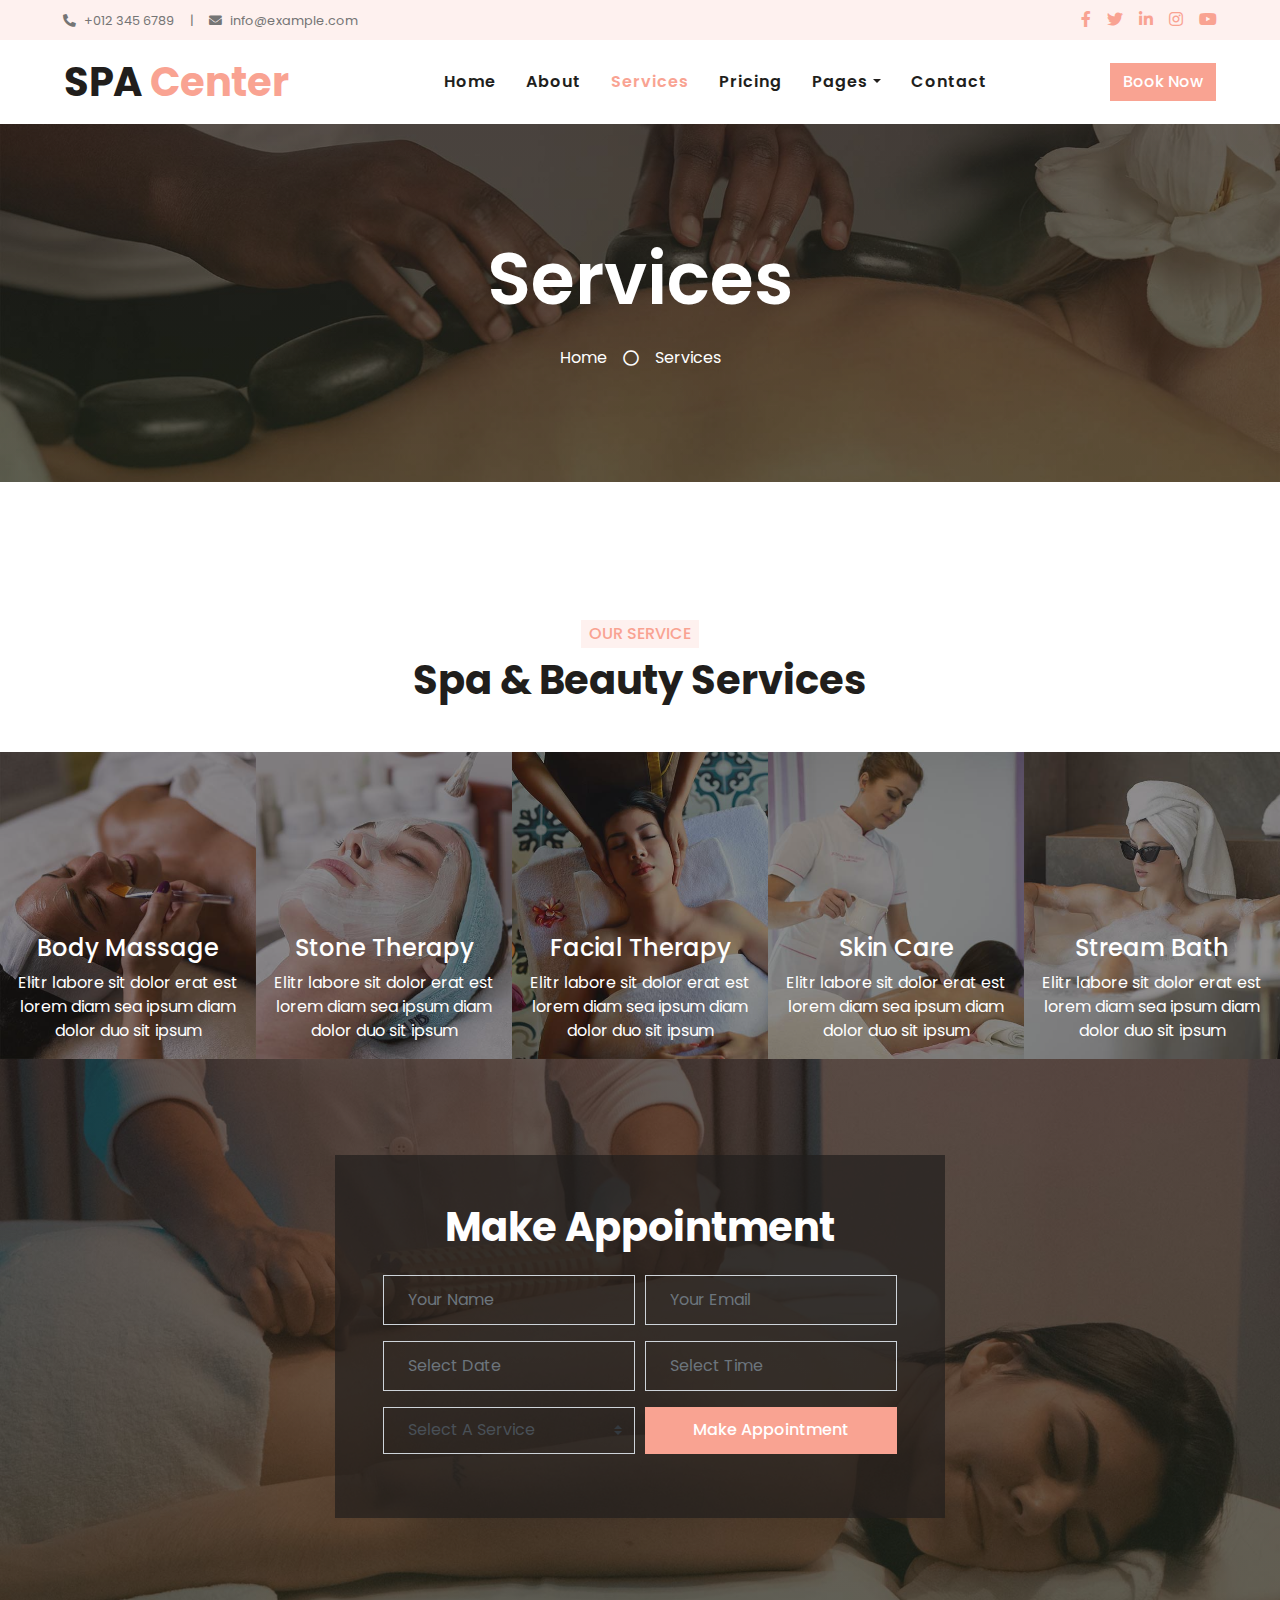
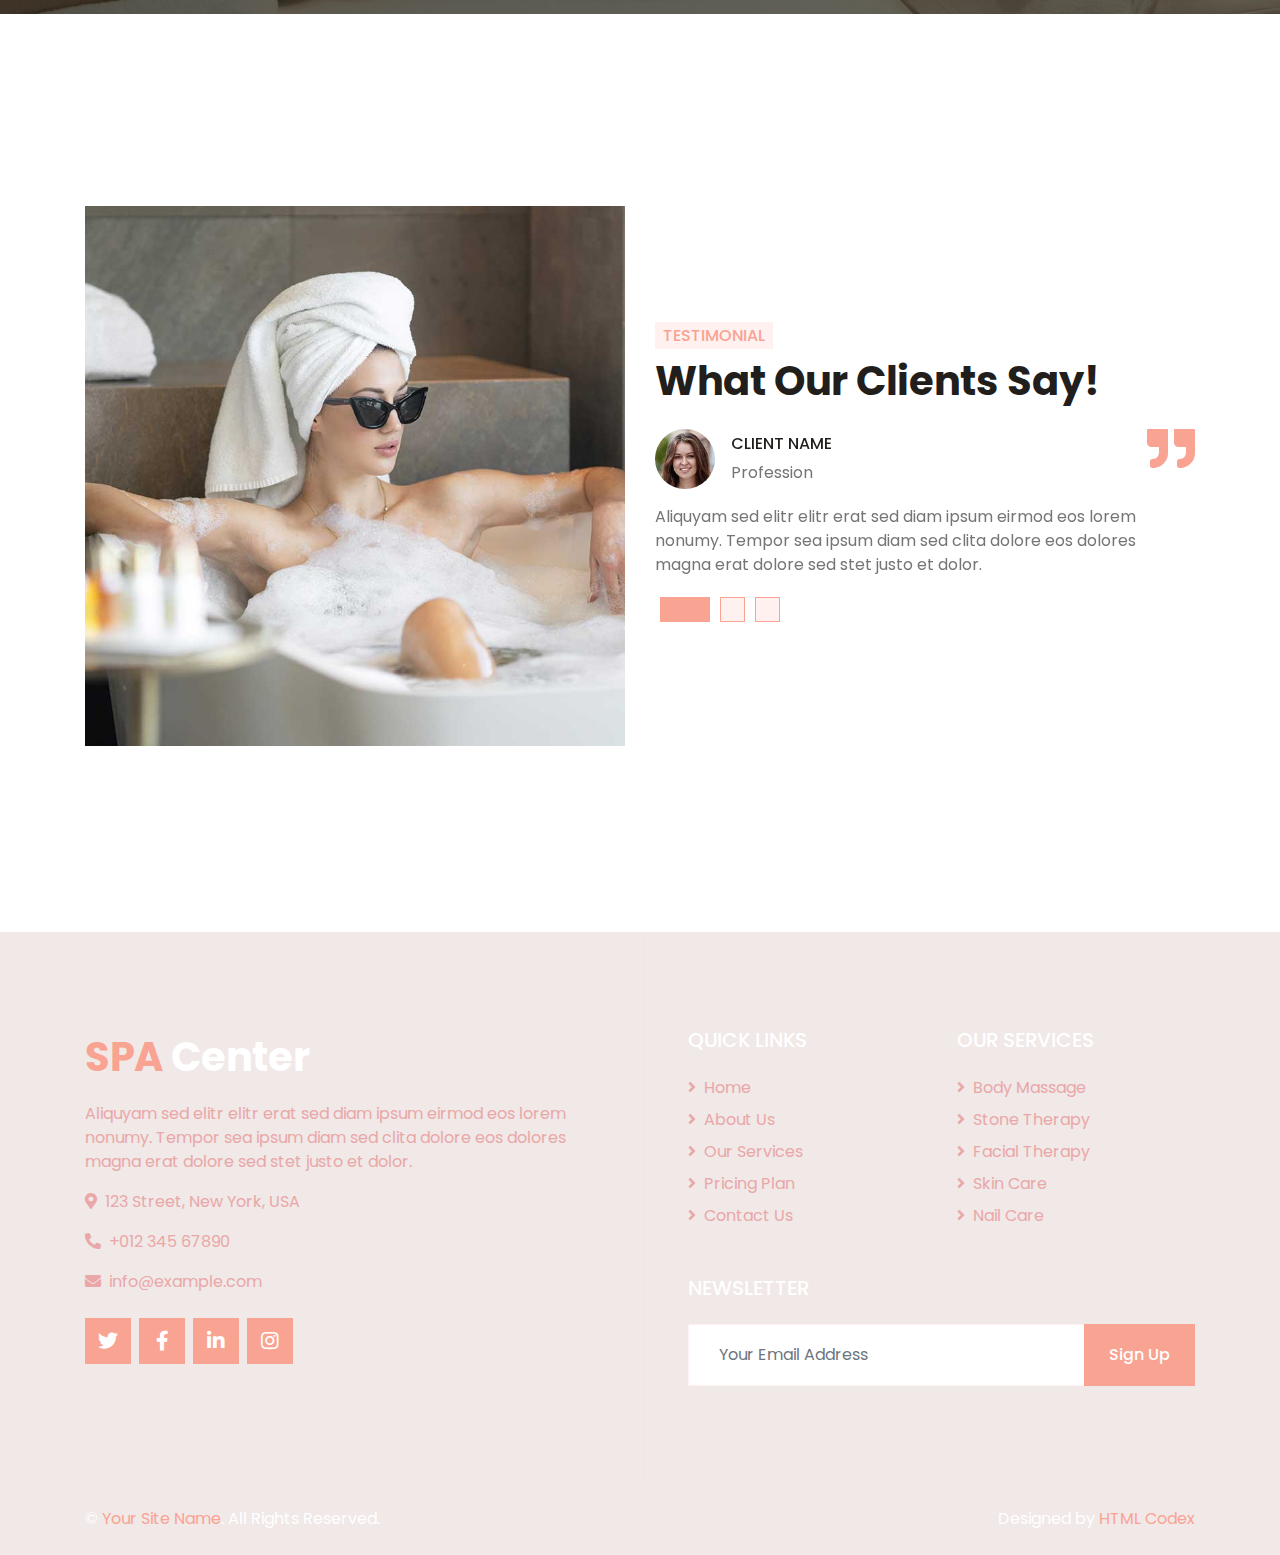
<file: service.html>
<!DOCTYPE html>
<html lang="en">

<head>
    <meta charset="utf-8">
    <title>SPA Center - Beauty & Spa HTML Template</title>
    <meta content="width=device-width, initial-scale=1.0" name="viewport">
    <meta content="Free HTML Templates" name="keywords">
    <meta content="Free HTML Templates" name="description">

    <!-- Favicon -->
    <link href="img/favicon.ico" rel="icon">

    <!-- Google Web Fonts -->
    <link rel="preconnect" href="https://fonts.gstatic.com">
    <link href="https://fonts.googleapis.com/css2?family=Poppins:wght@400;500;600;700&display=swap" rel="stylesheet">

    <!-- Font Awesome -->
    <link href="https://cdnjs.cloudflare.com/ajax/libs/font-awesome/5.10.0/css/all.min.css" rel="stylesheet">

    <!-- Libraries Stylesheet -->
    <link href="lib/animate/animate.min.css" rel="stylesheet">
    <link href="lib/owlcarousel/assets/owl.carousel.min.css" rel="stylesheet">
    <link href="lib/tempusdominus/css/tempusdominus-bootstrap-4.min.css" rel="stylesheet" />

    <!-- Customized Bootstrap Stylesheet -->
    <link href="css/style.css" rel="stylesheet">
</head>

<body>
    <!-- Topbar Start -->
    <div class="container-fluid bg-light d-none d-lg-block">
        <div class="row py-2 px-lg-5">
            <div class="col-lg-6 text-left mb-2 mb-lg-0">
                <div class="d-inline-flex align-items-center">
                    <small><i class="fa fa-phone-alt mr-2"></i>+012 345 6789</small>
                    <small class="px-3">|</small>
                    <small><i class="fa fa-envelope mr-2"></i>info@example.com</small>
                </div>
            </div>
            <div class="col-lg-6 text-right">
                <div class="d-inline-flex align-items-center">
                    <a class="text-primary px-2" href="">
                        <i class="fab fa-facebook-f"></i>
                    </a>
                    <a class="text-primary px-2" href="">
                        <i class="fab fa-twitter"></i>
                    </a>
                    <a class="text-primary px-2" href="">
                        <i class="fab fa-linkedin-in"></i>
                    </a>
                    <a class="text-primary px-2" href="">
                        <i class="fab fa-instagram"></i>
                    </a>
                    <a class="text-primary pl-2" href="">
                        <i class="fab fa-youtube"></i>
                    </a>
                </div>
            </div>
        </div>
    </div>
    <!-- Topbar End -->


    <!-- Navbar Start -->
    <div class="container-fluid p-0">
        <nav class="navbar navbar-expand-lg bg-white navbar-light py-3 py-lg-0 px-lg-5">
            <a href="index.html" class="navbar-brand ml-lg-3">
                <h1 class="m-0 text-primary"><span class="text-dark">SPA</span> Center</h1>
            </a>
            <button type="button" class="navbar-toggler" data-toggle="collapse" data-target="#navbarCollapse">
                <span class="navbar-toggler-icon"></span>
            </button>
            <div class="collapse navbar-collapse justify-content-between px-lg-3" id="navbarCollapse">
                <div class="navbar-nav m-auto py-0">
                    <a href="index.html" class="nav-item nav-link">Home</a>
                    <a href="about.html" class="nav-item nav-link">About</a>
                    <a href="service.html" class="nav-item nav-link active">Services</a>
                    <a href="price.html" class="nav-item nav-link">Pricing</a>
                    <div class="nav-item dropdown">
                        <a href="#" class="nav-link dropdown-toggle" data-toggle="dropdown">Pages</a>
                        <div class="dropdown-menu rounded-0 m-0">
                            <a href="appointment.html" class="dropdown-item">Appointment</a>
                            <a href="opening.html" class="dropdown-item">Open Hours</a>
                            <a href="team.html" class="dropdown-item">Our Team</a>
                            <a href="testimonial.html" class="dropdown-item">Testimonial</a>
                        </div>
                    </div>
                    <a href="contact.html" class="nav-item nav-link">Contact</a>
                </div>
                <a href="" class="btn btn-primary d-none d-lg-block">Book Now</a>
            </div>
        </nav>
    </div>
    <!-- Navbar End -->


    <!-- Header Start -->
    <div class="jumbotron jumbotron-fluid bg-jumbotron" style="margin-bottom: 90px;">
        <div class="container text-center py-5">
            <h3 class="text-white display-3 mb-4">Services</h3>
            <div class="d-inline-flex align-items-center text-white">
                <p class="m-0"><a class="text-white" href="">Home</a></p>
                <i class="far fa-circle px-3"></i>
                <p class="m-0">Services</p>
            </div>
        </div>
    </div>
    <!-- Header End -->


    <!-- Service Start -->
    <div class="container-fluid px-0 py-5 my-5">
        <div class="row mx-0 justify-content-center text-center">
            <div class="col-lg-6">
                <h6 class="d-inline-block bg-light text-primary text-uppercase py-1 px-2">Our Service</h6>
                <h1>Spa & Beauty Services</h1>
            </div>
        </div>
        <div class="owl-carousel service-carousel">
            <div class="service-item position-relative">
                <img class="img-fluid" src="img/service-1.jpg" alt="">
                <div class="service-text text-center">
                    <h4 class="text-white font-weight-medium px-3">Body Massage</h4>
                    <p class="text-white px-3 mb-3">Elitr labore sit dolor erat est lorem diam sea ipsum diam dolor duo sit ipsum</p>
                    <div class="w-100 bg-white text-center p-4" >
                        <a class="btn btn-primary" href="">Make Order</a>
                    </div>
                </div>
            </div>
            <div class="service-item position-relative">
                <img class="img-fluid" src="img/service-2.jpg" alt="">
                <div class="service-text text-center">
                    <h4 class="text-white font-weight-medium px-3">Stone Therapy</h4>
                    <p class="text-white px-3 mb-3">Elitr labore sit dolor erat est lorem diam sea ipsum diam dolor duo sit ipsum</p>
                    <div class="w-100 bg-white text-center p-4" >
                        <a class="btn btn-primary" href="">Make Order</a>
                    </div>
                </div>
            </div>
            <div class="service-item position-relative">
                <img class="img-fluid" src="img/service-3.jpg" alt="">
                <div class="service-text text-center">
                    <h4 class="text-white font-weight-medium px-3">Facial Therapy</h4>
                    <p class="text-white px-3 mb-3">Elitr labore sit dolor erat est lorem diam sea ipsum diam dolor duo sit ipsum</p>
                    <div class="w-100 bg-white text-center p-4" >
                        <a class="btn btn-primary" href="">Make Order</a>
                    </div>
                </div>
            </div>
            <div class="service-item position-relative">
                <img class="img-fluid" src="img/service-4.jpg" alt="">
                <div class="service-text text-center">
                    <h4 class="text-white font-weight-medium px-3">Skin Care</h4>
                    <p class="text-white px-3 mb-3">Elitr labore sit dolor erat est lorem diam sea ipsum diam dolor duo sit ipsum</p>
                    <div class="w-100 bg-white text-center p-4" >
                        <a class="btn btn-primary" href="">Make Order</a>
                    </div>
                </div>
            </div>
            <div class="service-item position-relative">
                <img class="img-fluid" src="img/service-5.jpg" alt="">
                <div class="service-text text-center">
                    <h4 class="text-white font-weight-medium px-3">Stream Bath</h4>
                    <p class="text-white px-3 mb-3">Elitr labore sit dolor erat est lorem diam sea ipsum diam dolor duo sit ipsum</p>
                    <div class="w-100 bg-white text-center p-4" >
                        <a class="btn btn-primary" href="">Make Order</a>
                    </div>
                </div>
            </div>
            <div class="service-item position-relative">
                <img class="img-fluid" src="img/service-6.jpg" alt="">
                <div class="service-text text-center">
                    <h4 class="text-white font-weight-medium px-3">Face Masking</h4>
                    <p class="text-white px-3 mb-3">Elitr labore sit dolor erat est lorem diam sea ipsum diam dolor duo sit ipsum</p>
                    <div class="w-100 bg-white text-center p-4" >
                        <a class="btn btn-primary" href="">Make Order</a>
                    </div>
                </div>
            </div>
        </div>
        <div class="row justify-content-center bg-appointment mx-0">
            <div class="col-lg-6 py-5">
                <div class="p-5 my-5" style="background: rgba(33, 30, 28, 0.7);">
                    <h1 class="text-white text-center mb-4">Make Appointment</h1>
                    <form>
                        <div class="form-row">
                            <div class="col-sm-6">
                                <div class="form-group">
                                    <input type="text" class="form-control bg-transparent p-4" placeholder="Your Name" required="required" />
                                </div>
                            </div>
                            <div class="col-sm-6">
                                <div class="form-group">
                                    <input type="email" class="form-control bg-transparent p-4" placeholder="Your Email" required="required" />
                                </div>
                            </div>
                        </div>
                        <div class="form-row">
                            <div class="col-sm-6">
                                <div class="form-group">
                                    <div class="date" id="date" data-target-input="nearest">
                                        <input type="text" class="form-control bg-transparent p-4 datetimepicker-input" placeholder="Select Date" data-target="#date" data-toggle="datetimepicker"/>
                                    </div>
                                </div>
                            </div>
                            <div class="col-sm-6">
                                <div class="form-group">
                                    <div class="time" id="time" data-target-input="nearest">
                                        <input type="text" class="form-control bg-transparent p-4 datetimepicker-input" placeholder="Select Time" data-target="#time" data-toggle="datetimepicker"/>
                                    </div>
                                </div>
                            </div>
                        </div>
                        <div class="form-row">
                            <div class="col-sm-6">
                                <div class="form-group">
                                    <select class="custom-select bg-transparent px-4" style="height: 47px;">
                                        <option selected>Select A Service</option>
                                        <option value="1">Service 1</option>
                                        <option value="2">Service 1</option>
                                        <option value="3">Service 1</option>
                                    </select>
                                </div>
                            </div>
                            <div class="col-sm-6">
                                <button class="btn btn-primary btn-block" type="submit" style="height: 47px;">Make Appointment</button>
                            </div>
                        </div>
                    </form>
                </div>
            </div>
        </div>
    </div>
    <!-- Service End -->


    <!-- Testimonial Start -->
    <div class="container-fluid py-5">
        <div class="container py-5">
            <div class="row align-items-center">
                <div class="col-lg-6 pb-5 pb-lg-0">
                    <img class="img-fluid w-100" src="img/testimonial.jpg" alt="">
                </div>
                <div class="col-lg-6">
                    <h6 class="d-inline-block text-primary text-uppercase bg-light py-1 px-2">Testimonial</h6>
                    <h1 class="mb-4">What Our Clients Say!</h1>
                    <div class="owl-carousel testimonial-carousel">
                        <div class="position-relative">
                            <i class="fa fa-3x fa-quote-right text-primary position-absolute" style="top: -6px; right: 0;"></i>
                            <div class="d-flex align-items-center mb-3">
                                <img class="img-fluid rounded-circle" src="img/testimonial-1.jpg" style="width: 60px; height: 60px;" alt="">
                                <div class="ml-3">
                                    <h6 class="text-uppercase">Client Name</h6>
                                    <span>Profession</span>
                                </div>
                            </div>
                            <p class="m-0">Aliquyam sed elitr elitr erat sed diam ipsum eirmod eos lorem nonumy. Tempor sea ipsum diam  sed clita dolore eos dolores magna erat dolore sed stet justo et dolor.</p>
                        </div>
                        <div class="position-relative">
                            <i class="fa fa-3x fa-quote-right text-primary position-absolute" style="top: -6px; right: 0;"></i>
                            <div class="d-flex align-items-center mb-3">
                                <img class="img-fluid rounded-circle" src="img/testimonial-2.jpg" style="width: 60px; height: 60px;" alt="">
                                <div class="ml-3">
                                    <h6 class="text-uppercase">Client Name</h6>
                                    <span>Profession</span>
                                </div>
                            </div>
                            <p class="m-0">Aliquyam sed elitr elitr erat sed diam ipsum eirmod eos lorem nonumy. Tempor sea ipsum diam  sed clita dolore eos dolores magna erat dolore sed stet justo et dolor.</p>
                        </div>
                        <div class="position-relative">
                            <i class="fa fa-3x fa-quote-right text-primary position-absolute" style="top: -6px; right: 0;"></i>
                            <div class="d-flex align-items-center mb-3">
                                <img class="img-fluid rounded-circle" src="img/testimonial-3.jpg" style="width: 60px; height: 60px;" alt="">
                                <div class="ml-3">
                                    <h6 class="text-uppercase">Client Name</h6>
                                    <span>Profession</span>
                                </div>
                            </div>
                            <p class="m-0">Aliquyam sed elitr elitr erat sed diam ipsum eirmod eos lorem nonumy. Tempor sea ipsum diam  sed clita dolore eos dolores magna erat dolore sed stet justo et dolor.</p>
                        </div>
                    </div>
                </div>
            </div>
        </div>
    </div>
    <!-- Testimonial End -->


    <!-- Footer Start -->
    <div class="footer container-fluid position-relative bg-dark py-5" style="margin-top: 90px;">
        <div class="container pt-5">
            <div class="row">
                <div class="col-lg-6 pr-lg-5 mb-5">
                    <a href="index.html" class="navbar-brand">
                        <h1 class="mb-3 text-white"><span class="text-primary">SPA</span> Center</h1>
                    </a>
                    <p>Aliquyam sed elitr elitr erat sed diam ipsum eirmod eos lorem nonumy. Tempor sea ipsum diam  sed clita dolore eos dolores magna erat dolore sed stet justo et dolor.</p>
                    <p><i class="fa fa-map-marker-alt mr-2"></i>123 Street, New York, USA</p>
                    <p><i class="fa fa-phone-alt mr-2"></i>+012 345 67890</p>
                    <p><i class="fa fa-envelope mr-2"></i>info@example.com</p>
                    <div class="d-flex justify-content-start mt-4">
                        <a class="btn btn-lg btn-primary btn-lg-square mr-2" href="#"><i class="fab fa-twitter"></i></a>
                        <a class="btn btn-lg btn-primary btn-lg-square mr-2" href="#"><i class="fab fa-facebook-f"></i></a>
                        <a class="btn btn-lg btn-primary btn-lg-square mr-2" href="#"><i class="fab fa-linkedin-in"></i></a>
                        <a class="btn btn-lg btn-primary btn-lg-square" href="#"><i class="fab fa-instagram"></i></a>
                    </div>
                </div>
                <div class="col-lg-6 pl-lg-5">
                    <div class="row">
                        <div class="col-sm-6 mb-5">
                            <h5 class="text-white text-uppercase mb-4">Quick Links</h5>
                            <div class="d-flex flex-column justify-content-start">
                                <a class="text-white-50 mb-2" href="#"><i class="fa fa-angle-right mr-2"></i>Home</a>
                                <a class="text-white-50 mb-2" href="#"><i class="fa fa-angle-right mr-2"></i>About Us</a>
                                <a class="text-white-50 mb-2" href="#"><i class="fa fa-angle-right mr-2"></i>Our Services</a>
                                <a class="text-white-50 mb-2" href="#"><i class="fa fa-angle-right mr-2"></i>Pricing Plan</a>
                                <a class="text-white-50" href="#"><i class="fa fa-angle-right mr-2"></i>Contact Us</a>
                            </div>
                        </div>
                        <div class="col-sm-6 mb-5">
                            <h5 class="text-white text-uppercase mb-4">Our Services</h5>
                            <div class="d-flex flex-column justify-content-start">
                                <a class="text-white-50 mb-2" href="#"><i class="fa fa-angle-right mr-2"></i>Body Massage</a>
                                <a class="text-white-50 mb-2" href="#"><i class="fa fa-angle-right mr-2"></i>Stone Therapy</a>
                                <a class="text-white-50 mb-2" href="#"><i class="fa fa-angle-right mr-2"></i>Facial Therapy</a>
                                <a class="text-white-50 mb-2" href="#"><i class="fa fa-angle-right mr-2"></i>Skin Care</a>
                                <a class="text-white-50" href="#"><i class="fa fa-angle-right mr-2"></i>Nail Care</a>
                            </div>
                        </div>
                        <div class="col-sm-12 mb-5">
                            <h5 class="text-white text-uppercase mb-4">Newsletter</h5>
                            <div class="w-100">
                                <div class="input-group">
                                    <input type="text" class="form-control border-light" style="padding: 30px;" placeholder="Your Email Address">
                                    <div class="input-group-append">
                                        <button class="btn btn-primary px-4">Sign Up</button>
                                    </div>
                                </div>
                            </div>
                        </div>
                    </div>
                </div>
            </div>
        </div>
    </div>
    <div class="container-fluid bg-dark text-light border-top py-4" style="border-color: rgba(256, 256, 256, .15) !important;">
        <div class="container">
            <div class="row">
                <div class="col-md-6 text-center text-md-left mb-3 mb-md-0">
                    <p class="m-0 text-white">&copy; <a href="#">Your Site Name</a>. All Rights Reserved.</p>
                </div>
                <div class="col-md-6 text-center text-md-right">
                    <p class="m-0 text-white">Designed by <a href="https://htmlcodex.com">HTML Codex</a></p>
                </div>
            </div>
        </div>
    </div>
    <!-- Footer End -->


    <!-- Back to Top -->
    <a href="#" class="btn btn-lg btn-primary back-to-top"><i class="fa fa-angle-double-up"></i></a>


    <!-- JavaScript Libraries -->
    <script src="https://code.jquery.com/jquery-3.4.1.min.js"></script>
    <script src="https://stackpath.bootstrapcdn.com/bootstrap/4.4.1/js/bootstrap.bundle.min.js"></script>
    <script src="lib/easing/easing.min.js"></script>
    <script src="lib/waypoints/waypoints.min.js"></script>
    <script src="lib/counterup/counterup.min.js"></script>
    <script src="lib/owlcarousel/owl.carousel.min.js"></script>
    <script src="lib/tempusdominus/js/moment.min.js"></script>
    <script src="lib/tempusdominus/js/moment-timezone.min.js"></script>
    <script src="lib/tempusdominus/js/tempusdominus-bootstrap-4.min.js"></script>

    <!-- Contact Javascript File -->
    <script src="mail/jqBootstrapValidation.min.js"></script>
    <script src="mail/contact.js"></script>

    <!-- Template Javascript -->
    <script src="js/main.js"></script>
</body>

</html>
</file>
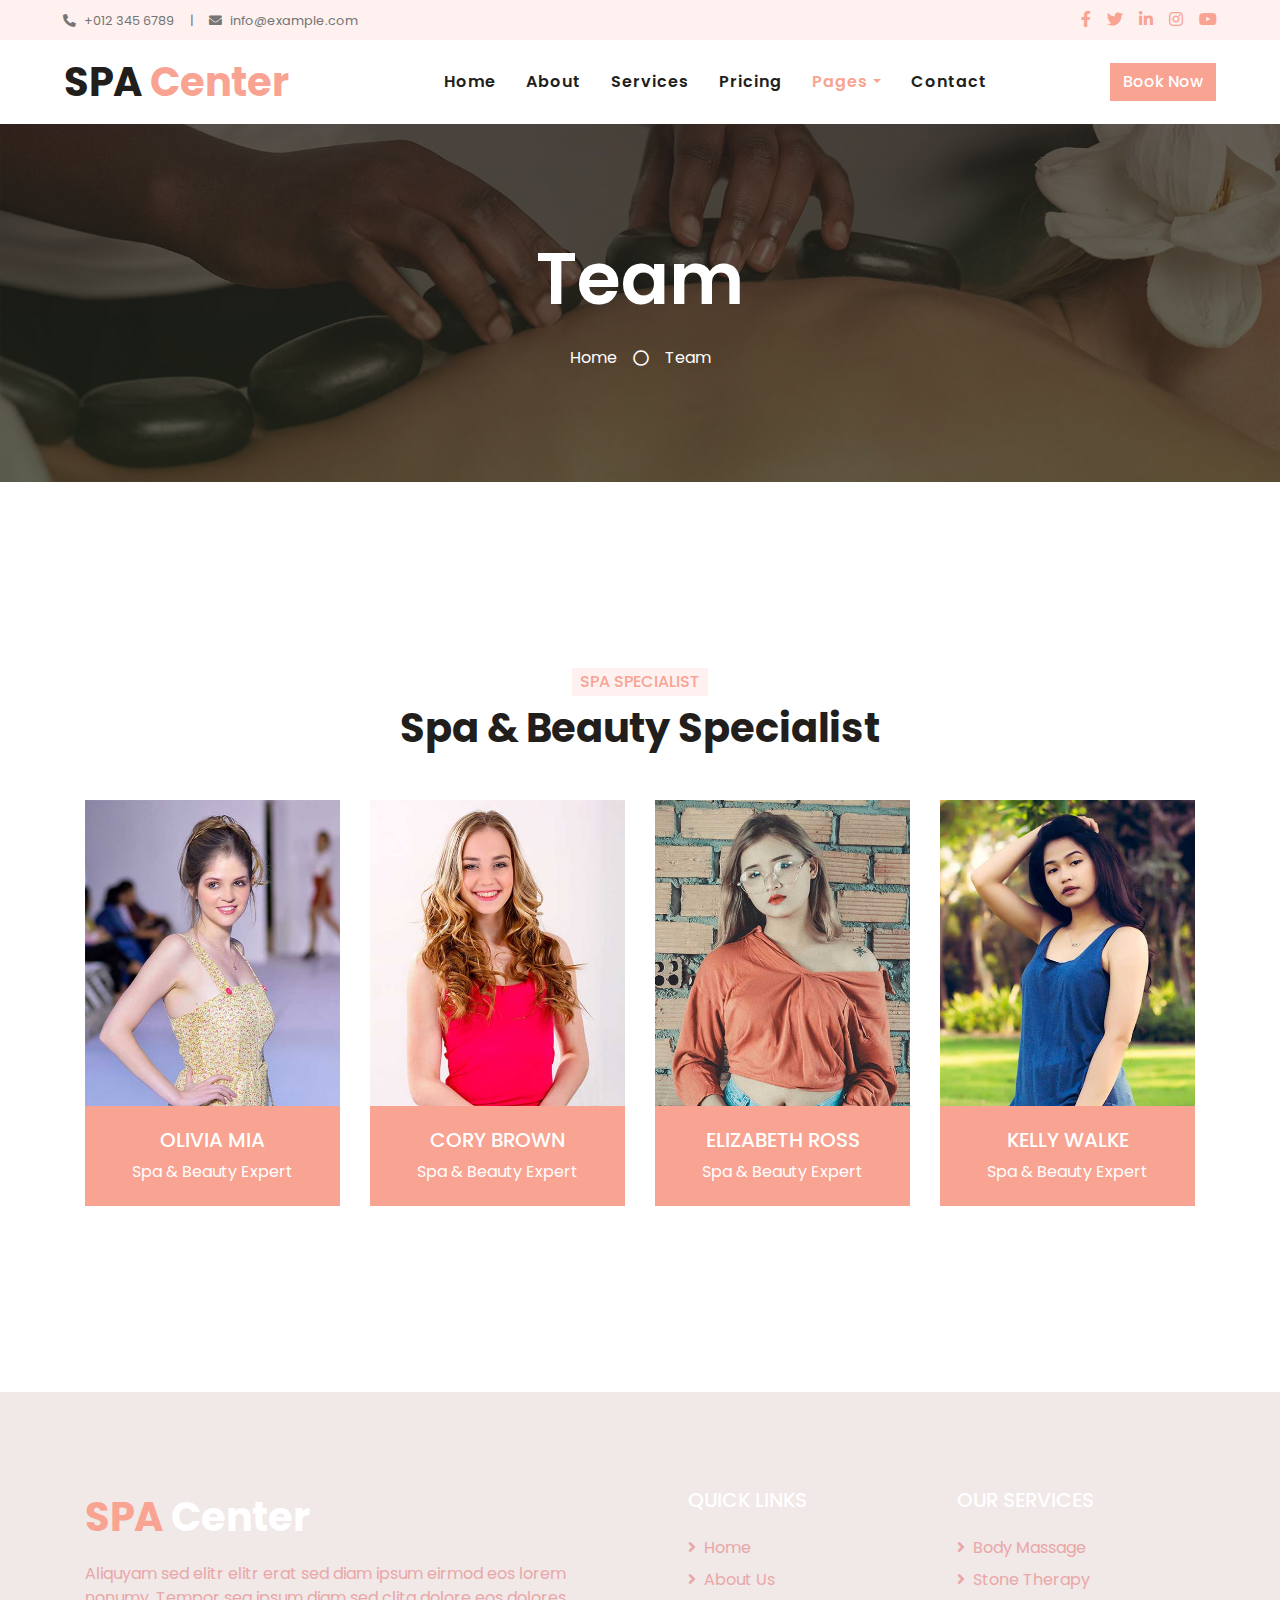
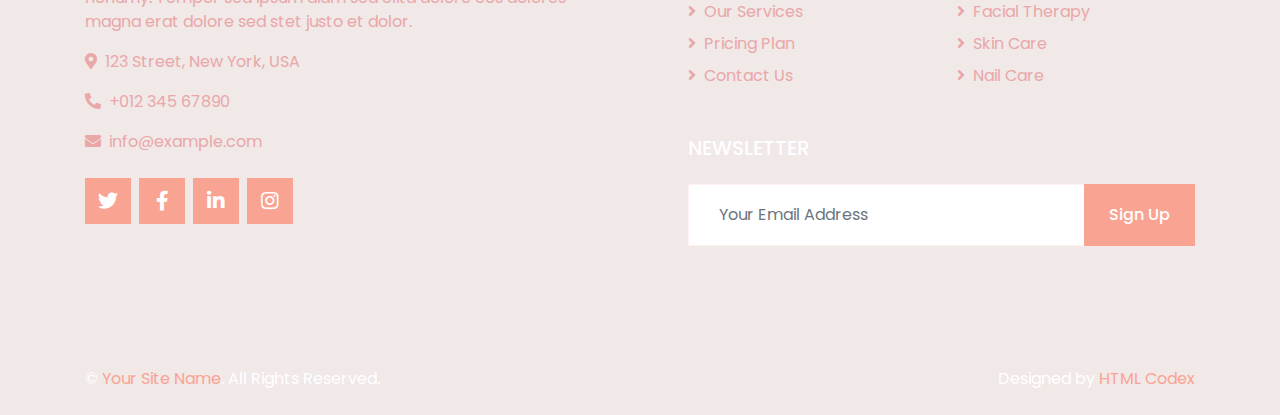
<file: team.html>
<!DOCTYPE html>
<html lang="en">

<head>
    <meta charset="utf-8">
    <title>SPA Center - Beauty & Spa HTML Template</title>
    <meta content="width=device-width, initial-scale=1.0" name="viewport">
    <meta content="Free HTML Templates" name="keywords">
    <meta content="Free HTML Templates" name="description">

    <!-- Favicon -->
    <link href="img/favicon.ico" rel="icon">

    <!-- Google Web Fonts -->
    <link rel="preconnect" href="https://fonts.gstatic.com">
    <link href="https://fonts.googleapis.com/css2?family=Poppins:wght@400;500;600;700&display=swap" rel="stylesheet">

    <!-- Font Awesome -->
    <link href="https://cdnjs.cloudflare.com/ajax/libs/font-awesome/5.10.0/css/all.min.css" rel="stylesheet">

    <!-- Libraries Stylesheet -->
    <link href="lib/animate/animate.min.css" rel="stylesheet">
    <link href="lib/owlcarousel/assets/owl.carousel.min.css" rel="stylesheet">
    <link href="lib/tempusdominus/css/tempusdominus-bootstrap-4.min.css" rel="stylesheet" />

    <!-- Customized Bootstrap Stylesheet -->
    <link href="css/style.css" rel="stylesheet">
</head>

<body>
    <!-- Topbar Start -->
    <div class="container-fluid bg-light d-none d-lg-block">
        <div class="row py-2 px-lg-5">
            <div class="col-lg-6 text-left mb-2 mb-lg-0">
                <div class="d-inline-flex align-items-center">
                    <small><i class="fa fa-phone-alt mr-2"></i>+012 345 6789</small>
                    <small class="px-3">|</small>
                    <small><i class="fa fa-envelope mr-2"></i>info@example.com</small>
                </div>
            </div>
            <div class="col-lg-6 text-right">
                <div class="d-inline-flex align-items-center">
                    <a class="text-primary px-2" href="">
                        <i class="fab fa-facebook-f"></i>
                    </a>
                    <a class="text-primary px-2" href="">
                        <i class="fab fa-twitter"></i>
                    </a>
                    <a class="text-primary px-2" href="">
                        <i class="fab fa-linkedin-in"></i>
                    </a>
                    <a class="text-primary px-2" href="">
                        <i class="fab fa-instagram"></i>
                    </a>
                    <a class="text-primary pl-2" href="">
                        <i class="fab fa-youtube"></i>
                    </a>
                </div>
            </div>
        </div>
    </div>
    <!-- Topbar End -->


    <!-- Navbar Start -->
    <div class="container-fluid p-0">
        <nav class="navbar navbar-expand-lg bg-white navbar-light py-3 py-lg-0 px-lg-5">
            <a href="index.html" class="navbar-brand ml-lg-3">
                <h1 class="m-0 text-primary"><span class="text-dark">SPA</span> Center</h1>
            </a>
            <button type="button" class="navbar-toggler" data-toggle="collapse" data-target="#navbarCollapse">
                <span class="navbar-toggler-icon"></span>
            </button>
            <div class="collapse navbar-collapse justify-content-between px-lg-3" id="navbarCollapse">
                <div class="navbar-nav m-auto py-0">
                    <a href="index.html" class="nav-item nav-link">Home</a>
                    <a href="about.html" class="nav-item nav-link">About</a>
                    <a href="service.html" class="nav-item nav-link">Services</a>
                    <a href="price.html" class="nav-item nav-link">Pricing</a>
                    <div class="nav-item dropdown">
                        <a href="#" class="nav-link dropdown-toggle active" data-toggle="dropdown">Pages</a>
                        <div class="dropdown-menu rounded-0 m-0">
                            <a href="appointment.html" class="dropdown-item">Appointment</a>
                            <a href="opening.html" class="dropdown-item">Open Hours</a>
                            <a href="team.html" class="dropdown-item active">Our Team</a>
                            <a href="testimonial.html" class="dropdown-item">Testimonial</a>
                        </div>
                    </div>
                    <a href="contact.html" class="nav-item nav-link">Contact</a>
                </div>
                <a href="" class="btn btn-primary d-none d-lg-block">Book Now</a>
            </div>
        </nav>
    </div>
    <!-- Navbar End -->


    <!-- Header Start -->
    <div class="jumbotron jumbotron-fluid bg-jumbotron" style="margin-bottom: 90px;">
        <div class="container text-center py-5">
            <h3 class="text-white display-3 mb-4">Team</h3>
            <div class="d-inline-flex align-items-center text-white">
                <p class="m-0"><a class="text-white" href="">Home</a></p>
                <i class="far fa-circle px-3"></i>
                <p class="m-0">Team</p>
            </div>
        </div>
    </div>
    <!-- Header End -->


    <!-- Team Start -->
    <div class="container-fluid py-5">
        <div class="container pt-5">
            <div class="row justify-content-center text-center">
                <div class="col-lg-6">
                    <h6 class="d-inline-block bg-light text-primary text-uppercase py-1 px-2">Spa Specialist</h6>
                    <h1 class="mb-5">Spa & Beauty Specialist</h1>
                </div>
            </div>
            <div class="row">
                <div class="col-lg-3 col-md-6">
                    <div class="team position-relative overflow-hidden mb-5">
                        <img class="img-fluid" src="img/team-1.jpg" alt="">
                        <div class="position-relative text-center">
                            <div class="team-text bg-primary text-white">
                                <h5 class="text-white text-uppercase">Olivia Mia</h5>
                                <p class="m-0">Spa & Beauty Expert</p>
                            </div>
                            <div class="team-social bg-dark text-center">
                                <a class="btn btn-outline-primary btn-square mr-2" href="#"><i class="fab fa-twitter"></i></a>
                                <a class="btn btn-outline-primary btn-square mr-2" href="#"><i class="fab fa-facebook-f"></i></a>
                                <a class="btn btn-outline-primary btn-square mr-2" href="#"><i class="fab fa-linkedin-in"></i></a>
                                <a class="btn btn-outline-primary btn-square" href="#"><i class="fab fa-instagram"></i></a>
                            </div>
                        </div>
                    </div>
                </div>
                <div class="col-lg-3 col-md-6">
                    <div class="team position-relative overflow-hidden mb-5">
                        <img class="img-fluid" src="img/team-2.jpg" alt="">
                        <div class="position-relative text-center">
                            <div class="team-text bg-primary text-white">
                                <h5 class="text-white text-uppercase">Cory Brown</h5>
                                <p class="m-0">Spa & Beauty Expert</p>
                            </div>
                            <div class="team-social bg-dark text-center">
                                <a class="btn btn-outline-primary btn-square mr-2" href="#"><i class="fab fa-twitter"></i></a>
                                <a class="btn btn-outline-primary btn-square mr-2" href="#"><i class="fab fa-facebook-f"></i></a>
                                <a class="btn btn-outline-primary btn-square mr-2" href="#"><i class="fab fa-linkedin-in"></i></a>
                                <a class="btn btn-outline-primary btn-square" href="#"><i class="fab fa-instagram"></i></a>
                            </div>
                        </div>
                    </div>
                </div>
                <div class="col-lg-3 col-md-6">
                    <div class="team position-relative overflow-hidden mb-5">
                        <img class="img-fluid" src="img/team-3.jpg" alt="">
                        <div class="position-relative text-center">
                            <div class="team-text bg-primary text-white">
                                <h5 class="text-white text-uppercase">Elizabeth Ross</h5>
                                <p class="m-0">Spa & Beauty Expert</p>
                            </div>
                            <div class="team-social bg-dark text-center">
                                <a class="btn btn-outline-primary btn-square mr-2" href="#"><i class="fab fa-twitter"></i></a>
                                <a class="btn btn-outline-primary btn-square mr-2" href="#"><i class="fab fa-facebook-f"></i></a>
                                <a class="btn btn-outline-primary btn-square mr-2" href="#"><i class="fab fa-linkedin-in"></i></a>
                                <a class="btn btn-outline-primary btn-square" href="#"><i class="fab fa-instagram"></i></a>
                            </div>
                        </div>
                    </div>
                </div>
                <div class="col-lg-3 col-md-6">
                    <div class="team position-relative overflow-hidden mb-5">
                        <img class="img-fluid" src="img/team-4.jpg" alt="">
                        <div class="position-relative text-center">
                            <div class="team-text bg-primary text-white">
                                <h5 class="text-white text-uppercase">Kelly Walke</h5>
                                <p class="m-0">Spa & Beauty Expert</p>
                            </div>
                            <div class="team-social bg-dark text-center">
                                <a class="btn btn-outline-primary btn-square mr-2" href="#"><i class="fab fa-twitter"></i></a>
                                <a class="btn btn-outline-primary btn-square mr-2" href="#"><i class="fab fa-facebook-f"></i></a>
                                <a class="btn btn-outline-primary btn-square mr-2" href="#"><i class="fab fa-linkedin-in"></i></a>
                                <a class="btn btn-outline-primary btn-square" href="#"><i class="fab fa-instagram"></i></a>
                            </div>
                        </div>
                    </div>
                </div>
            </div>
        </div>
    </div>
    <!-- Team End -->


    <!-- Footer Start -->
    <div class="footer container-fluid position-relative bg-dark py-5" style="margin-top: 90px;">
        <div class="container pt-5">
            <div class="row">
                <div class="col-lg-6 pr-lg-5 mb-5">
                    <a href="index.html" class="navbar-brand">
                        <h1 class="mb-3 text-white"><span class="text-primary">SPA</span> Center</h1>
                    </a>
                    <p>Aliquyam sed elitr elitr erat sed diam ipsum eirmod eos lorem nonumy. Tempor sea ipsum diam  sed clita dolore eos dolores magna erat dolore sed stet justo et dolor.</p>
                    <p><i class="fa fa-map-marker-alt mr-2"></i>123 Street, New York, USA</p>
                    <p><i class="fa fa-phone-alt mr-2"></i>+012 345 67890</p>
                    <p><i class="fa fa-envelope mr-2"></i>info@example.com</p>
                    <div class="d-flex justify-content-start mt-4">
                        <a class="btn btn-lg btn-primary btn-lg-square mr-2" href="#"><i class="fab fa-twitter"></i></a>
                        <a class="btn btn-lg btn-primary btn-lg-square mr-2" href="#"><i class="fab fa-facebook-f"></i></a>
                        <a class="btn btn-lg btn-primary btn-lg-square mr-2" href="#"><i class="fab fa-linkedin-in"></i></a>
                        <a class="btn btn-lg btn-primary btn-lg-square" href="#"><i class="fab fa-instagram"></i></a>
                    </div>
                </div>
                <div class="col-lg-6 pl-lg-5">
                    <div class="row">
                        <div class="col-sm-6 mb-5">
                            <h5 class="text-white text-uppercase mb-4">Quick Links</h5>
                            <div class="d-flex flex-column justify-content-start">
                                <a class="text-white-50 mb-2" href="#"><i class="fa fa-angle-right mr-2"></i>Home</a>
                                <a class="text-white-50 mb-2" href="#"><i class="fa fa-angle-right mr-2"></i>About Us</a>
                                <a class="text-white-50 mb-2" href="#"><i class="fa fa-angle-right mr-2"></i>Our Services</a>
                                <a class="text-white-50 mb-2" href="#"><i class="fa fa-angle-right mr-2"></i>Pricing Plan</a>
                                <a class="text-white-50" href="#"><i class="fa fa-angle-right mr-2"></i>Contact Us</a>
                            </div>
                        </div>
                        <div class="col-sm-6 mb-5">
                            <h5 class="text-white text-uppercase mb-4">Our Services</h5>
                            <div class="d-flex flex-column justify-content-start">
                                <a class="text-white-50 mb-2" href="#"><i class="fa fa-angle-right mr-2"></i>Body Massage</a>
                                <a class="text-white-50 mb-2" href="#"><i class="fa fa-angle-right mr-2"></i>Stone Therapy</a>
                                <a class="text-white-50 mb-2" href="#"><i class="fa fa-angle-right mr-2"></i>Facial Therapy</a>
                                <a class="text-white-50 mb-2" href="#"><i class="fa fa-angle-right mr-2"></i>Skin Care</a>
                                <a class="text-white-50" href="#"><i class="fa fa-angle-right mr-2"></i>Nail Care</a>
                            </div>
                        </div>
                        <div class="col-sm-12 mb-5">
                            <h5 class="text-white text-uppercase mb-4">Newsletter</h5>
                            <div class="w-100">
                                <div class="input-group">
                                    <input type="text" class="form-control border-light" style="padding: 30px;" placeholder="Your Email Address">
                                    <div class="input-group-append">
                                        <button class="btn btn-primary px-4">Sign Up</button>
                                    </div>
                                </div>
                            </div>
                        </div>
                    </div>
                </div>
            </div>
        </div>
    </div>
    <div class="container-fluid bg-dark text-light border-top py-4" style="border-color: rgba(256, 256, 256, .15) !important;">
        <div class="container">
            <div class="row">
                <div class="col-md-6 text-center text-md-left mb-3 mb-md-0">
                    <p class="m-0 text-white">&copy; <a href="#">Your Site Name</a>. All Rights Reserved.</p>
                </div>
                <div class="col-md-6 text-center text-md-right">
                    <p class="m-0 text-white">Designed by <a href="https://htmlcodex.com">HTML Codex</a></p>
                </div>
            </div>
        </div>
    </div>
    <!-- Footer End -->


    <!-- Back to Top -->
    <a href="#" class="btn btn-lg btn-primary back-to-top"><i class="fa fa-angle-double-up"></i></a>


    <!-- JavaScript Libraries -->
    <script src="https://code.jquery.com/jquery-3.4.1.min.js"></script>
    <script src="https://stackpath.bootstrapcdn.com/bootstrap/4.4.1/js/bootstrap.bundle.min.js"></script>
    <script src="lib/easing/easing.min.js"></script>
    <script src="lib/waypoints/waypoints.min.js"></script>
    <script src="lib/counterup/counterup.min.js"></script>
    <script src="lib/owlcarousel/owl.carousel.min.js"></script>
    <script src="lib/tempusdominus/js/moment.min.js"></script>
    <script src="lib/tempusdominus/js/moment-timezone.min.js"></script>
    <script src="lib/tempusdominus/js/tempusdominus-bootstrap-4.min.js"></script>

    <!-- Contact Javascript File -->
    <script src="mail/jqBootstrapValidation.min.js"></script>
    <script src="mail/contact.js"></script>

    <!-- Template Javascript -->
    <script src="js/main.js"></script>
</body>

</html>
</file>
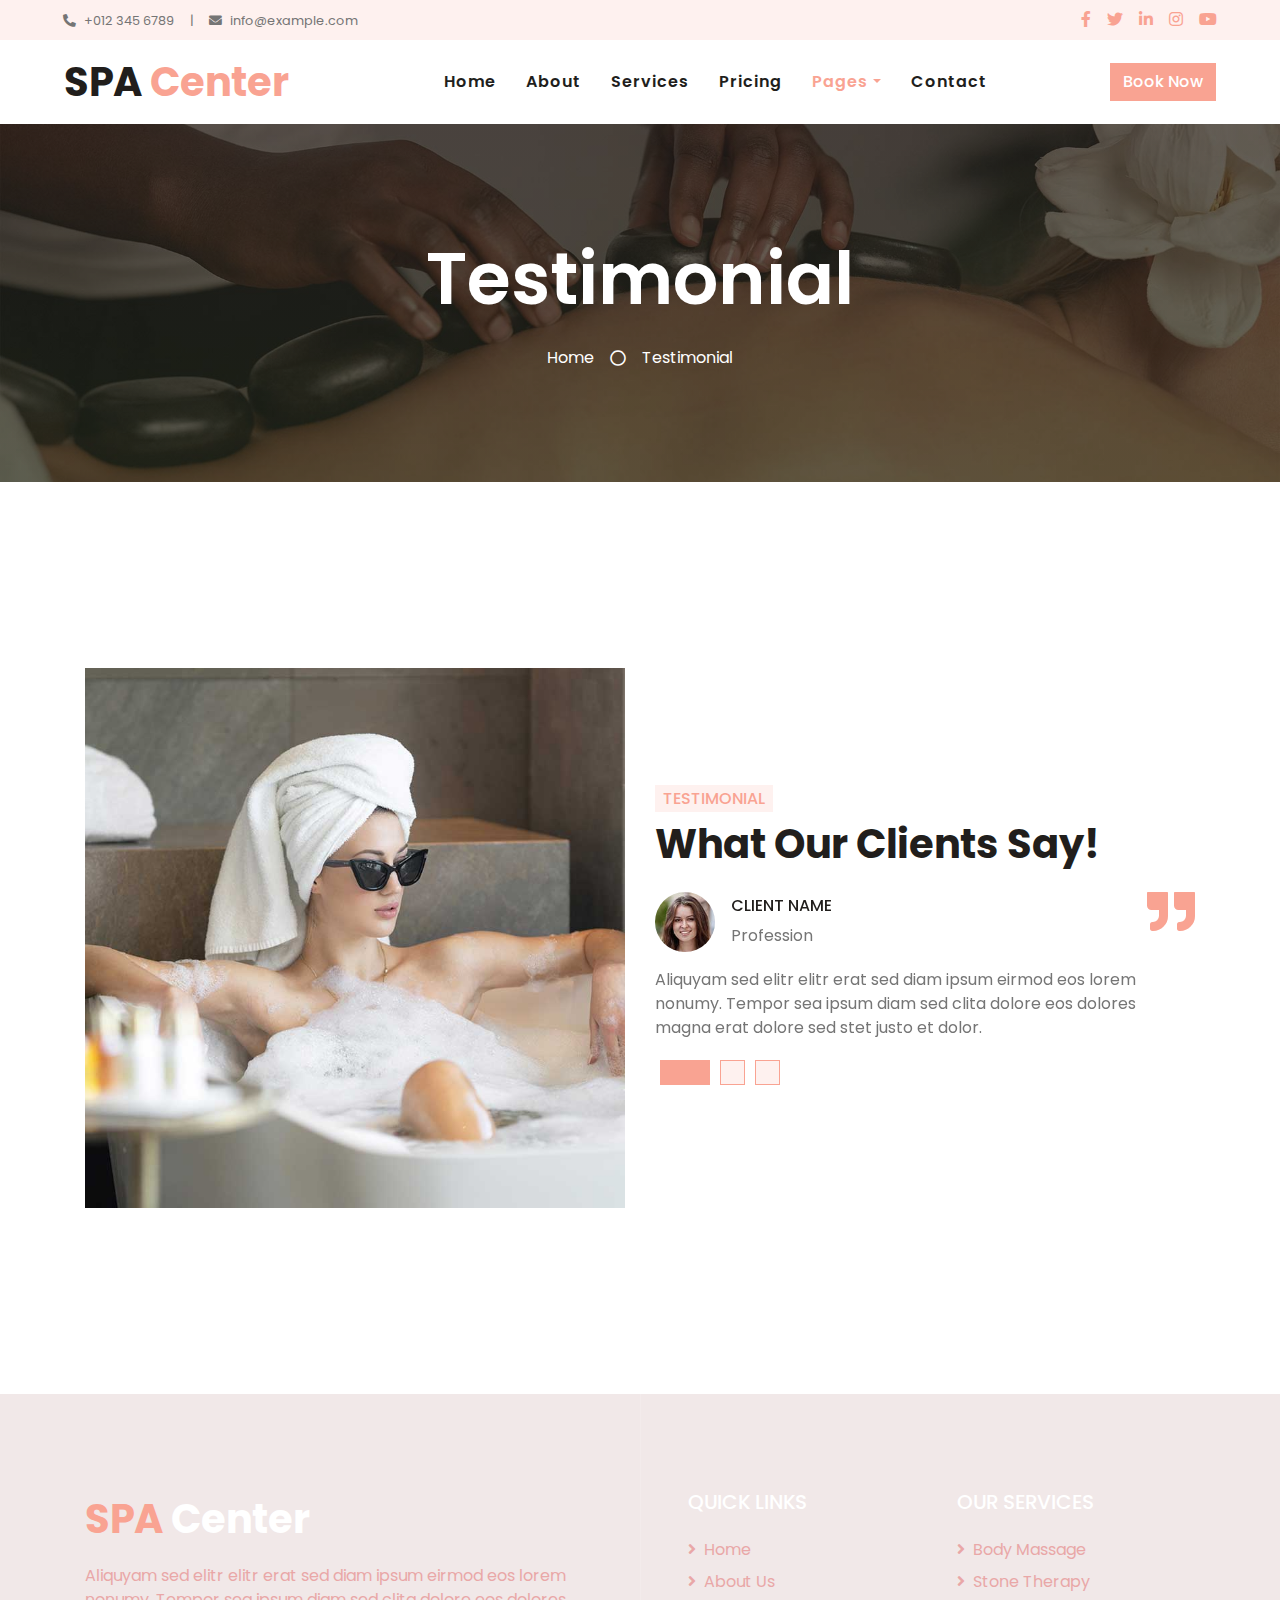
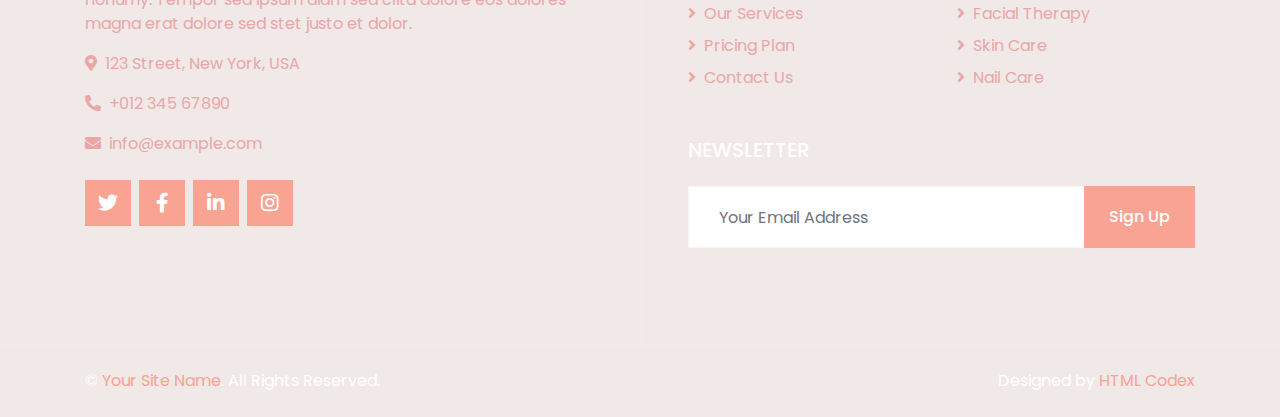
<file: testimonial.html>
<!DOCTYPE html>
<html lang="en">

<head>
    <meta charset="utf-8">
    <title>SPA Center - Beauty & Spa HTML Template</title>
    <meta content="width=device-width, initial-scale=1.0" name="viewport">
    <meta content="Free HTML Templates" name="keywords">
    <meta content="Free HTML Templates" name="description">

    <!-- Favicon -->
    <link href="img/favicon.ico" rel="icon">

    <!-- Google Web Fonts -->
    <link rel="preconnect" href="https://fonts.gstatic.com">
    <link href="https://fonts.googleapis.com/css2?family=Poppins:wght@400;500;600;700&display=swap" rel="stylesheet">

    <!-- Font Awesome -->
    <link href="https://cdnjs.cloudflare.com/ajax/libs/font-awesome/5.10.0/css/all.min.css" rel="stylesheet">

    <!-- Libraries Stylesheet -->
    <link href="lib/animate/animate.min.css" rel="stylesheet">
    <link href="lib/owlcarousel/assets/owl.carousel.min.css" rel="stylesheet">
    <link href="lib/tempusdominus/css/tempusdominus-bootstrap-4.min.css" rel="stylesheet" />

    <!-- Customized Bootstrap Stylesheet -->
    <link href="css/style.css" rel="stylesheet">
</head>

<body>
    <!-- Topbar Start -->
    <div class="container-fluid bg-light d-none d-lg-block">
        <div class="row py-2 px-lg-5">
            <div class="col-lg-6 text-left mb-2 mb-lg-0">
                <div class="d-inline-flex align-items-center">
                    <small><i class="fa fa-phone-alt mr-2"></i>+012 345 6789</small>
                    <small class="px-3">|</small>
                    <small><i class="fa fa-envelope mr-2"></i>info@example.com</small>
                </div>
            </div>
            <div class="col-lg-6 text-right">
                <div class="d-inline-flex align-items-center">
                    <a class="text-primary px-2" href="">
                        <i class="fab fa-facebook-f"></i>
                    </a>
                    <a class="text-primary px-2" href="">
                        <i class="fab fa-twitter"></i>
                    </a>
                    <a class="text-primary px-2" href="">
                        <i class="fab fa-linkedin-in"></i>
                    </a>
                    <a class="text-primary px-2" href="">
                        <i class="fab fa-instagram"></i>
                    </a>
                    <a class="text-primary pl-2" href="">
                        <i class="fab fa-youtube"></i>
                    </a>
                </div>
            </div>
        </div>
    </div>
    <!-- Topbar End -->


    <!-- Navbar Start -->
    <div class="container-fluid p-0">
        <nav class="navbar navbar-expand-lg bg-white navbar-light py-3 py-lg-0 px-lg-5">
            <a href="index.html" class="navbar-brand ml-lg-3">
                <h1 class="m-0 text-primary"><span class="text-dark">SPA</span> Center</h1>
            </a>
            <button type="button" class="navbar-toggler" data-toggle="collapse" data-target="#navbarCollapse">
                <span class="navbar-toggler-icon"></span>
            </button>
            <div class="collapse navbar-collapse justify-content-between px-lg-3" id="navbarCollapse">
                <div class="navbar-nav m-auto py-0">
                    <a href="index.html" class="nav-item nav-link">Home</a>
                    <a href="about.html" class="nav-item nav-link">About</a>
                    <a href="service.html" class="nav-item nav-link">Services</a>
                    <a href="price.html" class="nav-item nav-link">Pricing</a>
                    <div class="nav-item dropdown">
                        <a href="#" class="nav-link dropdown-toggle active" data-toggle="dropdown">Pages</a>
                        <div class="dropdown-menu rounded-0 m-0">
                            <a href="appointment.html" class="dropdown-item">Appointment</a>
                            <a href="opening.html" class="dropdown-item">Open Hours</a>
                            <a href="team.html" class="dropdown-item">Our Team</a>
                            <a href="testimonial.html" class="dropdown-item active">Testimonial</a>
                        </div>
                    </div>
                    <a href="contact.html" class="nav-item nav-link">Contact</a>
                </div>
                <a href="" class="btn btn-primary d-none d-lg-block">Book Now</a>
            </div>
        </nav>
    </div>
    <!-- Navbar End -->


    <!-- Header Start -->
    <div class="jumbotron jumbotron-fluid bg-jumbotron" style="margin-bottom: 90px;">
        <div class="container text-center py-5">
            <h3 class="text-white display-3 mb-4">Testimonial</h3>
            <div class="d-inline-flex align-items-center text-white">
                <p class="m-0"><a class="text-white" href="">Home</a></p>
                <i class="far fa-circle px-3"></i>
                <p class="m-0">Testimonial</p>
            </div>
        </div>
    </div>
    <!-- Header End -->


    <!-- Testimonial Start -->
    <div class="container-fluid py-5">
        <div class="container py-5">
            <div class="row align-items-center">
                <div class="col-lg-6 pb-5 pb-lg-0">
                    <img class="img-fluid w-100" src="img/testimonial.jpg" alt="">
                </div>
                <div class="col-lg-6">
                    <h6 class="d-inline-block text-primary text-uppercase bg-light py-1 px-2">Testimonial</h6>
                    <h1 class="mb-4">What Our Clients Say!</h1>
                    <div class="owl-carousel testimonial-carousel">
                        <div class="position-relative">
                            <i class="fa fa-3x fa-quote-right text-primary position-absolute" style="top: -6px; right: 0;"></i>
                            <div class="d-flex align-items-center mb-3">
                                <img class="img-fluid rounded-circle" src="img/testimonial-1.jpg" style="width: 60px; height: 60px;" alt="">
                                <div class="ml-3">
                                    <h6 class="text-uppercase">Client Name</h6>
                                    <span>Profession</span>
                                </div>
                            </div>
                            <p class="m-0">Aliquyam sed elitr elitr erat sed diam ipsum eirmod eos lorem nonumy. Tempor sea ipsum diam  sed clita dolore eos dolores magna erat dolore sed stet justo et dolor.</p>
                        </div>
                        <div class="position-relative">
                            <i class="fa fa-3x fa-quote-right text-primary position-absolute" style="top: -6px; right: 0;"></i>
                            <div class="d-flex align-items-center mb-3">
                                <img class="img-fluid rounded-circle" src="img/testimonial-2.jpg" style="width: 60px; height: 60px;" alt="">
                                <div class="ml-3">
                                    <h6 class="text-uppercase">Client Name</h6>
                                    <span>Profession</span>
                                </div>
                            </div>
                            <p class="m-0">Aliquyam sed elitr elitr erat sed diam ipsum eirmod eos lorem nonumy. Tempor sea ipsum diam  sed clita dolore eos dolores magna erat dolore sed stet justo et dolor.</p>
                        </div>
                        <div class="position-relative">
                            <i class="fa fa-3x fa-quote-right text-primary position-absolute" style="top: -6px; right: 0;"></i>
                            <div class="d-flex align-items-center mb-3">
                                <img class="img-fluid rounded-circle" src="img/testimonial-3.jpg" style="width: 60px; height: 60px;" alt="">
                                <div class="ml-3">
                                    <h6 class="text-uppercase">Client Name</h6>
                                    <span>Profession</span>
                                </div>
                            </div>
                            <p class="m-0">Aliquyam sed elitr elitr erat sed diam ipsum eirmod eos lorem nonumy. Tempor sea ipsum diam  sed clita dolore eos dolores magna erat dolore sed stet justo et dolor.</p>
                        </div>
                    </div>
                </div>
            </div>
        </div>
    </div>
    <!-- Testimonial End -->


    <!-- Footer Start -->
    <div class="footer container-fluid position-relative bg-dark py-5" style="margin-top: 90px;">
        <div class="container pt-5">
            <div class="row">
                <div class="col-lg-6 pr-lg-5 mb-5">
                    <a href="index.html" class="navbar-brand">
                        <h1 class="mb-3 text-white"><span class="text-primary">SPA</span> Center</h1>
                    </a>
                    <p>Aliquyam sed elitr elitr erat sed diam ipsum eirmod eos lorem nonumy. Tempor sea ipsum diam  sed clita dolore eos dolores magna erat dolore sed stet justo et dolor.</p>
                    <p><i class="fa fa-map-marker-alt mr-2"></i>123 Street, New York, USA</p>
                    <p><i class="fa fa-phone-alt mr-2"></i>+012 345 67890</p>
                    <p><i class="fa fa-envelope mr-2"></i>info@example.com</p>
                    <div class="d-flex justify-content-start mt-4">
                        <a class="btn btn-lg btn-primary btn-lg-square mr-2" href="#"><i class="fab fa-twitter"></i></a>
                        <a class="btn btn-lg btn-primary btn-lg-square mr-2" href="#"><i class="fab fa-facebook-f"></i></a>
                        <a class="btn btn-lg btn-primary btn-lg-square mr-2" href="#"><i class="fab fa-linkedin-in"></i></a>
                        <a class="btn btn-lg btn-primary btn-lg-square" href="#"><i class="fab fa-instagram"></i></a>
                    </div>
                </div>
                <div class="col-lg-6 pl-lg-5">
                    <div class="row">
                        <div class="col-sm-6 mb-5">
                            <h5 class="text-white text-uppercase mb-4">Quick Links</h5>
                            <div class="d-flex flex-column justify-content-start">
                                <a class="text-white-50 mb-2" href="#"><i class="fa fa-angle-right mr-2"></i>Home</a>
                                <a class="text-white-50 mb-2" href="#"><i class="fa fa-angle-right mr-2"></i>About Us</a>
                                <a class="text-white-50 mb-2" href="#"><i class="fa fa-angle-right mr-2"></i>Our Services</a>
                                <a class="text-white-50 mb-2" href="#"><i class="fa fa-angle-right mr-2"></i>Pricing Plan</a>
                                <a class="text-white-50" href="#"><i class="fa fa-angle-right mr-2"></i>Contact Us</a>
                            </div>
                        </div>
                        <div class="col-sm-6 mb-5">
                            <h5 class="text-white text-uppercase mb-4">Our Services</h5>
                            <div class="d-flex flex-column justify-content-start">
                                <a class="text-white-50 mb-2" href="#"><i class="fa fa-angle-right mr-2"></i>Body Massage</a>
                                <a class="text-white-50 mb-2" href="#"><i class="fa fa-angle-right mr-2"></i>Stone Therapy</a>
                                <a class="text-white-50 mb-2" href="#"><i class="fa fa-angle-right mr-2"></i>Facial Therapy</a>
                                <a class="text-white-50 mb-2" href="#"><i class="fa fa-angle-right mr-2"></i>Skin Care</a>
                                <a class="text-white-50" href="#"><i class="fa fa-angle-right mr-2"></i>Nail Care</a>
                            </div>
                        </div>
                        <div class="col-sm-12 mb-5">
                            <h5 class="text-white text-uppercase mb-4">Newsletter</h5>
                            <div class="w-100">
                                <div class="input-group">
                                    <input type="text" class="form-control border-light" style="padding: 30px;" placeholder="Your Email Address">
                                    <div class="input-group-append">
                                        <button class="btn btn-primary px-4">Sign Up</button>
                                    </div>
                                </div>
                            </div>
                        </div>
                    </div>
                </div>
            </div>
        </div>
    </div>
    <div class="container-fluid bg-dark text-light border-top py-4" style="border-color: rgba(256, 256, 256, .15) !important;">
        <div class="container">
            <div class="row">
                <div class="col-md-6 text-center text-md-left mb-3 mb-md-0">
                    <p class="m-0 text-white">&copy; <a href="#">Your Site Name</a>. All Rights Reserved.</p>
                </div>
                <div class="col-md-6 text-center text-md-right">
                    <p class="m-0 text-white">Designed by <a href="https://htmlcodex.com">HTML Codex</a></p>
                </div>
            </div>
        </div>
    </div>
    <!-- Footer End -->


    <!-- Back to Top -->
    <a href="#" class="btn btn-lg btn-primary back-to-top"><i class="fa fa-angle-double-up"></i></a>


    <!-- JavaScript Libraries -->
    <script src="https://code.jquery.com/jquery-3.4.1.min.js"></script>
    <script src="https://stackpath.bootstrapcdn.com/bootstrap/4.4.1/js/bootstrap.bundle.min.js"></script>
    <script src="lib/easing/easing.min.js"></script>
    <script src="lib/waypoints/waypoints.min.js"></script>
    <script src="lib/counterup/counterup.min.js"></script>
    <script src="lib/owlcarousel/owl.carousel.min.js"></script>
    <script src="lib/tempusdominus/js/moment.min.js"></script>
    <script src="lib/tempusdominus/js/moment-timezone.min.js"></script>
    <script src="lib/tempusdominus/js/tempusdominus-bootstrap-4.min.js"></script>

    <!-- Contact Javascript File -->
    <script src="mail/jqBootstrapValidation.min.js"></script>
    <script src="mail/contact.js"></script>

    <!-- Template Javascript -->
    <script src="js/main.js"></script>
</body>

</html>
</file>
<file: css/style.css>
/******* Bootstrap Theming ********/
/*!
 * Bootstrap v4.5.3 (https://getbootstrap.com/)
 * Copyright 2011-2020 The Bootstrap Authors
 * Copyright 2011-2020 Twitter, Inc.
 * Licensed under MIT (https://github.com/twbs/bootstrap/blob/main/LICENSE)
 */
:root {
  --blue: #007bff;
  --indigo: #6610f2;
  --purple: #6f42c1;
  --pink: #e83e8c;
  --red: #dc3545;
  --orange: #fd7e14;
  --yellow: #ffc107;
  --green: #28a745;
  --teal: #20c997;
  --cyan: #17a2b8;
  --white: #fff;
  --gray: #6c757d;
  --gray-dark: #343a40;
  --primary: #F9A392;
  --secondary: #6EBBF6;
  --success: #28a745;
  --info: #17a2b8;
  --warning: #ffc107;
  --danger: #dc3545;
  --light: #FEF1EF;
  --dark: #211E1C;
  --breakpoint-xs: 0;
  --breakpoint-sm: 576px;
  --breakpoint-md: 768px;
  --breakpoint-lg: 992px;
  --breakpoint-xl: 1200px;
  --font-family-sans-serif: "Poppins", sans-serif;
  --font-family-monospace: SFMono-Regular, Menlo, Monaco, Consolas, "Liberation Mono", "Courier New", monospace;
}

*,
*::before,
*::after {
  box-sizing: border-box;
}

html {
  font-family: sans-serif;
  line-height: 1.15;
  -webkit-text-size-adjust: 100%;
  -webkit-tap-highlight-color: rgba(0, 0, 0, 0);
}

article, aside, figcaption, figure, footer, header, hgroup, main, nav, section {
  display: block;
}

body {
  margin: 0;
  font-family: "Poppins", sans-serif;
  font-size: 1rem;
  font-weight: 400;
  line-height: 1.5;
  color: #757575;
  text-align: left;
  background-color: #fff;
}

[tabindex="-1"]:focus:not(:focus-visible) {
  outline: 0 !important;
}

hr {
  box-sizing: content-box;
  height: 0;
  overflow: visible;
}

h1, h2, h3, h4, h5, h6 {
  margin-top: 0;
  margin-bottom: 0.5rem;
}

p {
  margin-top: 0;
  margin-bottom: 1rem;
}

abbr[title],
abbr[data-original-title] {
  text-decoration: underline;
  text-decoration: underline dotted;
  cursor: help;
  border-bottom: 0;
  text-decoration-skip-ink: none;
}

address {
  margin-bottom: 1rem;
  font-style: normal;
  line-height: inherit;
}

ol,
ul,
dl {
  margin-top: 0;
  margin-bottom: 1rem;
}

ol ol,
ul ul,
ol ul,
ul ol {
  margin-bottom: 0;
}

dt {
  font-weight: 700;
}

dd {
  margin-bottom: .5rem;
  margin-left: 0;
}

blockquote {
  margin: 0 0 1rem;
}

b,
strong {
  font-weight: bolder;
}

small {
  font-size: 80%;
}

sub,
sup {
  position: relative;
  font-size: 75%;
  line-height: 0;
  vertical-align: baseline;
}

sub {
  bottom: -.25em;
}

sup {
  top: -.5em;
}

a {
  color: #F9A392;
  text-decoration: none;
  background-color: transparent;
}

a:hover {
  color: #f56649;
  text-decoration: underline;
}

a:not([href]):not([class]) {
  color: inherit;
  text-decoration: none;
}

a:not([href]):not([class]):hover {
  color: inherit;
  text-decoration: none;
}

pre,
code,
kbd,
samp {
  font-family: SFMono-Regular, Menlo, Monaco, Consolas, "Liberation Mono", "Courier New", monospace;
  font-size: 1em;
}

pre {
  margin-top: 0;
  margin-bottom: 1rem;
  overflow: auto;
  -ms-overflow-style: scrollbar;
}

figure {
  margin: 0 0 1rem;
}

img {
  vertical-align: middle;
  border-style: none;
}

svg {
  overflow: hidden;
  vertical-align: middle;
}

table {
  border-collapse: collapse;
}

caption {
  padding-top: 0.75rem;
  padding-bottom: 0.75rem;
  color: #6c757d;
  text-align: left;
  caption-side: bottom;
}

th {
  text-align: inherit;
  text-align: -webkit-match-parent;
}

label {
  display: inline-block;
  margin-bottom: 0.5rem;
}

button {
  border-radius: 0;
}

button:focus {
  outline: 1px dotted;
  outline: 5px auto -webkit-focus-ring-color;
}

input,
button,
select,
optgroup,
textarea {
  margin: 0;
  font-family: inherit;
  font-size: inherit;
  line-height: inherit;
}

button,
input {
  overflow: visible;
}

button,
select {
  text-transform: none;
}

[role="button"] {
  cursor: pointer;
}

select {
  word-wrap: normal;
}

button,
[type="button"],
[type="reset"],
[type="submit"] {
  -webkit-appearance: button;
}

button:not(:disabled),
[type="button"]:not(:disabled),
[type="reset"]:not(:disabled),
[type="submit"]:not(:disabled) {
  cursor: pointer;
}

button::-moz-focus-inner,
[type="button"]::-moz-focus-inner,
[type="reset"]::-moz-focus-inner,
[type="submit"]::-moz-focus-inner {
  padding: 0;
  border-style: none;
}

input[type="radio"],
input[type="checkbox"] {
  box-sizing: border-box;
  padding: 0;
}

textarea {
  overflow: auto;
  resize: vertical;
}

fieldset {
  min-width: 0;
  padding: 0;
  margin: 0;
  border: 0;
}

legend {
  display: block;
  width: 100%;
  max-width: 100%;
  padding: 0;
  margin-bottom: .5rem;
  font-size: 1.5rem;
  line-height: inherit;
  color: inherit;
  white-space: normal;
}

@media (max-width: 1200px) {
  legend {
    font-size: calc(1.275rem + 0.3vw) ;
  }
}

progress {
  vertical-align: baseline;
}

[type="number"]::-webkit-inner-spin-button,
[type="number"]::-webkit-outer-spin-button {
  height: auto;
}

[type="search"] {
  outline-offset: -2px;
  -webkit-appearance: none;
}

[type="search"]::-webkit-search-decoration {
  -webkit-appearance: none;
}

::-webkit-file-upload-button {
  font: inherit;
  -webkit-appearance: button;
}

output {
  display: inline-block;
}

summary {
  display: list-item;
  cursor: pointer;
}

template {
  display: none;
}

[hidden] {
  display: none !important;
}

h1, h2, h3, h4, h5, h6,
.h1, .h2, .h3, .h4, .h5, .h6 {
  margin-bottom: 0.5rem;
  font-weight: 500;
  line-height: 1.2;
  color: #211E1C;
}

h1, .h1 {
  font-size: 2.5rem;
}

@media (max-width: 1200px) {
  h1, .h1 {
    font-size: calc(1.375rem + 1.5vw) ;
  }
}

h2, .h2 {
  font-size: 2rem;
}

@media (max-width: 1200px) {
  h2, .h2 {
    font-size: calc(1.325rem + 0.9vw) ;
  }
}

h3, .h3 {
  font-size: 1.75rem;
}

@media (max-width: 1200px) {
  h3, .h3 {
    font-size: calc(1.3rem + 0.6vw) ;
  }
}

h4, .h4 {
  font-size: 1.5rem;
}

@media (max-width: 1200px) {
  h4, .h4 {
    font-size: calc(1.275rem + 0.3vw) ;
  }
}

h5, .h5 {
  font-size: 1.25rem;
}

h6, .h6 {
  font-size: 1rem;
}

.lead {
  font-size: 1.25rem;
  font-weight: 300;
}

.display-1 {
  font-size: 6rem;
  font-weight: 300;
  line-height: 1.2;
}

@media (max-width: 1200px) {
  .display-1 {
    font-size: calc(1.725rem + 5.7vw) ;
  }
}

.display-2 {
  font-size: 5.5rem;
  font-weight: 300;
  line-height: 1.2;
}

@media (max-width: 1200px) {
  .display-2 {
    font-size: calc(1.675rem + 5.1vw) ;
  }
}

.display-3 {
  font-size: 4.5rem;
  font-weight: 300;
  line-height: 1.2;
}

@media (max-width: 1200px) {
  .display-3 {
    font-size: calc(1.575rem + 3.9vw) ;
  }
}

.display-4 {
  font-size: 3.5rem;
  font-weight: 300;
  line-height: 1.2;
}

@media (max-width: 1200px) {
  .display-4 {
    font-size: calc(1.475rem + 2.7vw) ;
  }
}

hr {
  margin-top: 1rem;
  margin-bottom: 1rem;
  border: 0;
  border-top: 1px solid rgba(0, 0, 0, 0.1);
}

small,
.small {
  font-size: 80%;
  font-weight: 400;
}

mark,
.mark {
  padding: 0.2em;
  background-color: #fcf8e3;
}

.list-unstyled {
  padding-left: 0;
  list-style: none;
}

.list-inline {
  padding-left: 0;
  list-style: none;
}

.list-inline-item {
  display: inline-block;
}

.list-inline-item:not(:last-child) {
  margin-right: 0.5rem;
}

.initialism {
  font-size: 90%;
  text-transform: uppercase;
}

.blockquote {
  margin-bottom: 1rem;
  font-size: 1.25rem;
}

.blockquote-footer {
  display: block;
  font-size: 80%;
  color: #6c757d;
}

.blockquote-footer::before {
  content: "\2014\00A0";
}

.img-fluid {
  max-width: 100%;
  height: auto;
}

.img-thumbnail {
  padding: 0.25rem;
  background-color: #fff;
  border: 1px solid #dee2e6;
  max-width: 100%;
  height: auto;
}

.figure {
  display: inline-block;
}

.figure-img {
  margin-bottom: 0.5rem;
  line-height: 1;
}

.figure-caption {
  font-size: 90%;
  color: #6c757d;
}

code {
  font-size: 87.5%;
  color: #e83e8c;
  word-wrap: break-word;
}

a > code {
  color: inherit;
}

kbd {
  padding: 0.2rem 0.4rem;
  font-size: 87.5%;
  color: #fff;
  background-color: #212529;
}

kbd kbd {
  padding: 0;
  font-size: 100%;
  font-weight: 700;
}

pre {
  display: block;
  font-size: 87.5%;
  color: #212529;
}

pre code {
  font-size: inherit;
  color: inherit;
  word-break: normal;
}

.pre-scrollable {
  max-height: 340px;
  overflow-y: scroll;
}

.container,
.container-fluid,
.container-sm,
.container-md,
.container-lg,
.container-xl {
  width: 100%;
  padding-right: 15px;
  padding-left: 15px;
  margin-right: auto;
  margin-left: auto;
}

@media (min-width: 576px) {
  .container, .container-sm {
    max-width: 540px;
  }
}

@media (min-width: 768px) {
  .container, .container-sm, .container-md {
    max-width: 720px;
  }
}

@media (min-width: 992px) {
  .container, .container-sm, .container-md, .container-lg {
    max-width: 960px;
  }
}

@media (min-width: 1200px) {
  .container, .container-sm, .container-md, .container-lg, .container-xl {
    max-width: 1140px;
  }
}

.row {
  display: flex;
  flex-wrap: wrap;
  margin-right: -15px;
  margin-left: -15px;
}

.no-gutters {
  margin-right: 0;
  margin-left: 0;
}

.no-gutters > .col,
.no-gutters > [class*="col-"] {
  padding-right: 0;
  padding-left: 0;
}

.col-1, .col-2, .col-3, .col-4, .col-5, .col-6, .col-7, .col-8, .col-9, .col-10, .col-11, .col-12, .col,
.col-auto, .col-sm-1, .col-sm-2, .col-sm-3, .col-sm-4, .col-sm-5, .col-sm-6, .col-sm-7, .col-sm-8, .col-sm-9, .col-sm-10, .col-sm-11, .col-sm-12, .col-sm,
.col-sm-auto, .col-md-1, .col-md-2, .col-md-3, .col-md-4, .col-md-5, .col-md-6, .col-md-7, .col-md-8, .col-md-9, .col-md-10, .col-md-11, .col-md-12, .col-md,
.col-md-auto, .col-lg-1, .col-lg-2, .col-lg-3, .col-lg-4, .col-lg-5, .col-lg-6, .col-lg-7, .col-lg-8, .col-lg-9, .col-lg-10, .col-lg-11, .col-lg-12, .col-lg,
.col-lg-auto, .col-xl-1, .col-xl-2, .col-xl-3, .col-xl-4, .col-xl-5, .col-xl-6, .col-xl-7, .col-xl-8, .col-xl-9, .col-xl-10, .col-xl-11, .col-xl-12, .col-xl,
.col-xl-auto {
  position: relative;
  width: 100%;
  padding-right: 15px;
  padding-left: 15px;
}

.col {
  flex-basis: 0;
  flex-grow: 1;
  max-width: 100%;
}

.row-cols-1 > * {
  flex: 0 0 100%;
  max-width: 100%;
}

.row-cols-2 > * {
  flex: 0 0 50%;
  max-width: 50%;
}

.row-cols-3 > * {
  flex: 0 0 33.33333%;
  max-width: 33.33333%;
}

.row-cols-4 > * {
  flex: 0 0 25%;
  max-width: 25%;
}

.row-cols-5 > * {
  flex: 0 0 20%;
  max-width: 20%;
}

.row-cols-6 > * {
  flex: 0 0 16.66667%;
  max-width: 16.66667%;
}

.col-auto {
  flex: 0 0 auto;
  width: auto;
  max-width: 100%;
}

.col-1 {
  flex: 0 0 8.33333%;
  max-width: 8.33333%;
}

.col-2 {
  flex: 0 0 16.66667%;
  max-width: 16.66667%;
}

.col-3 {
  flex: 0 0 25%;
  max-width: 25%;
}

.col-4 {
  flex: 0 0 33.33333%;
  max-width: 33.33333%;
}

.col-5 {
  flex: 0 0 41.66667%;
  max-width: 41.66667%;
}

.col-6 {
  flex: 0 0 50%;
  max-width: 50%;
}

.col-7 {
  flex: 0 0 58.33333%;
  max-width: 58.33333%;
}

.col-8 {
  flex: 0 0 66.66667%;
  max-width: 66.66667%;
}

.col-9 {
  flex: 0 0 75%;
  max-width: 75%;
}

.col-10 {
  flex: 0 0 83.33333%;
  max-width: 83.33333%;
}

.col-11 {
  flex: 0 0 91.66667%;
  max-width: 91.66667%;
}

.col-12 {
  flex: 0 0 100%;
  max-width: 100%;
}

.order-first {
  order: -1;
}

.order-last {
  order: 13;
}

.order-0 {
  order: 0;
}

.order-1 {
  order: 1;
}

.order-2 {
  order: 2;
}

.order-3 {
  order: 3;
}

.order-4 {
  order: 4;
}

.order-5 {
  order: 5;
}

.order-6 {
  order: 6;
}

.order-7 {
  order: 7;
}

.order-8 {
  order: 8;
}

.order-9 {
  order: 9;
}

.order-10 {
  order: 10;
}

.order-11 {
  order: 11;
}

.order-12 {
  order: 12;
}

.offset-1 {
  margin-left: 8.33333%;
}

.offset-2 {
  margin-left: 16.66667%;
}

.offset-3 {
  margin-left: 25%;
}

.offset-4 {
  margin-left: 33.33333%;
}

.offset-5 {
  margin-left: 41.66667%;
}

.offset-6 {
  margin-left: 50%;
}

.offset-7 {
  margin-left: 58.33333%;
}

.offset-8 {
  margin-left: 66.66667%;
}

.offset-9 {
  margin-left: 75%;
}

.offset-10 {
  margin-left: 83.33333%;
}

.offset-11 {
  margin-left: 91.66667%;
}

@media (min-width: 576px) {
  .col-sm {
    flex-basis: 0;
    flex-grow: 1;
    max-width: 100%;
  }
  .row-cols-sm-1 > * {
    flex: 0 0 100%;
    max-width: 100%;
  }
  .row-cols-sm-2 > * {
    flex: 0 0 50%;
    max-width: 50%;
  }
  .row-cols-sm-3 > * {
    flex: 0 0 33.33333%;
    max-width: 33.33333%;
  }
  .row-cols-sm-4 > * {
    flex: 0 0 25%;
    max-width: 25%;
  }
  .row-cols-sm-5 > * {
    flex: 0 0 20%;
    max-width: 20%;
  }
  .row-cols-sm-6 > * {
    flex: 0 0 16.66667%;
    max-width: 16.66667%;
  }
  .col-sm-auto {
    flex: 0 0 auto;
    width: auto;
    max-width: 100%;
  }
  .col-sm-1 {
    flex: 0 0 8.33333%;
    max-width: 8.33333%;
  }
  .col-sm-2 {
    flex: 0 0 16.66667%;
    max-width: 16.66667%;
  }
  .col-sm-3 {
    flex: 0 0 25%;
    max-width: 25%;
  }
  .col-sm-4 {
    flex: 0 0 33.33333%;
    max-width: 33.33333%;
  }
  .col-sm-5 {
    flex: 0 0 41.66667%;
    max-width: 41.66667%;
  }
  .col-sm-6 {
    flex: 0 0 50%;
    max-width: 50%;
  }
  .col-sm-7 {
    flex: 0 0 58.33333%;
    max-width: 58.33333%;
  }
  .col-sm-8 {
    flex: 0 0 66.66667%;
    max-width: 66.66667%;
  }
  .col-sm-9 {
    flex: 0 0 75%;
    max-width: 75%;
  }
  .col-sm-10 {
    flex: 0 0 83.33333%;
    max-width: 83.33333%;
  }
  .col-sm-11 {
    flex: 0 0 91.66667%;
    max-width: 91.66667%;
  }
  .col-sm-12 {
    flex: 0 0 100%;
    max-width: 100%;
  }
  .order-sm-first {
    order: -1;
  }
  .order-sm-last {
    order: 13;
  }
  .order-sm-0 {
    order: 0;
  }
  .order-sm-1 {
    order: 1;
  }
  .order-sm-2 {
    order: 2;
  }
  .order-sm-3 {
    order: 3;
  }
  .order-sm-4 {
    order: 4;
  }
  .order-sm-5 {
    order: 5;
  }
  .order-sm-6 {
    order: 6;
  }
  .order-sm-7 {
    order: 7;
  }
  .order-sm-8 {
    order: 8;
  }
  .order-sm-9 {
    order: 9;
  }
  .order-sm-10 {
    order: 10;
  }
  .order-sm-11 {
    order: 11;
  }
  .order-sm-12 {
    order: 12;
  }
  .offset-sm-0 {
    margin-left: 0;
  }
  .offset-sm-1 {
    margin-left: 8.33333%;
  }
  .offset-sm-2 {
    margin-left: 16.66667%;
  }
  .offset-sm-3 {
    margin-left: 25%;
  }
  .offset-sm-4 {
    margin-left: 33.33333%;
  }
  .offset-sm-5 {
    margin-left: 41.66667%;
  }
  .offset-sm-6 {
    margin-left: 50%;
  }
  .offset-sm-7 {
    margin-left: 58.33333%;
  }
  .offset-sm-8 {
    margin-left: 66.66667%;
  }
  .offset-sm-9 {
    margin-left: 75%;
  }
  .offset-sm-10 {
    margin-left: 83.33333%;
  }
  .offset-sm-11 {
    margin-left: 91.66667%;
  }
}

@media (min-width: 768px) {
  .col-md {
    flex-basis: 0;
    flex-grow: 1;
    max-width: 100%;
  }
  .row-cols-md-1 > * {
    flex: 0 0 100%;
    max-width: 100%;
  }
  .row-cols-md-2 > * {
    flex: 0 0 50%;
    max-width: 50%;
  }
  .row-cols-md-3 > * {
    flex: 0 0 33.33333%;
    max-width: 33.33333%;
  }
  .row-cols-md-4 > * {
    flex: 0 0 25%;
    max-width: 25%;
  }
  .row-cols-md-5 > * {
    flex: 0 0 20%;
    max-width: 20%;
  }
  .row-cols-md-6 > * {
    flex: 0 0 16.66667%;
    max-width: 16.66667%;
  }
  .col-md-auto {
    flex: 0 0 auto;
    width: auto;
    max-width: 100%;
  }
  .col-md-1 {
    flex: 0 0 8.33333%;
    max-width: 8.33333%;
  }
  .col-md-2 {
    flex: 0 0 16.66667%;
    max-width: 16.66667%;
  }
  .col-md-3 {
    flex: 0 0 25%;
    max-width: 25%;
  }
  .col-md-4 {
    flex: 0 0 33.33333%;
    max-width: 33.33333%;
  }
  .col-md-5 {
    flex: 0 0 41.66667%;
    max-width: 41.66667%;
  }
  .col-md-6 {
    flex: 0 0 50%;
    max-width: 50%;
  }
  .col-md-7 {
    flex: 0 0 58.33333%;
    max-width: 58.33333%;
  }
  .col-md-8 {
    flex: 0 0 66.66667%;
    max-width: 66.66667%;
  }
  .col-md-9 {
    flex: 0 0 75%;
    max-width: 75%;
  }
  .col-md-10 {
    flex: 0 0 83.33333%;
    max-width: 83.33333%;
  }
  .col-md-11 {
    flex: 0 0 91.66667%;
    max-width: 91.66667%;
  }
  .col-md-12 {
    flex: 0 0 100%;
    max-width: 100%;
  }
  .order-md-first {
    order: -1;
  }
  .order-md-last {
    order: 13;
  }
  .order-md-0 {
    order: 0;
  }
  .order-md-1 {
    order: 1;
  }
  .order-md-2 {
    order: 2;
  }
  .order-md-3 {
    order: 3;
  }
  .order-md-4 {
    order: 4;
  }
  .order-md-5 {
    order: 5;
  }
  .order-md-6 {
    order: 6;
  }
  .order-md-7 {
    order: 7;
  }
  .order-md-8 {
    order: 8;
  }
  .order-md-9 {
    order: 9;
  }
  .order-md-10 {
    order: 10;
  }
  .order-md-11 {
    order: 11;
  }
  .order-md-12 {
    order: 12;
  }
  .offset-md-0 {
    margin-left: 0;
  }
  .offset-md-1 {
    margin-left: 8.33333%;
  }
  .offset-md-2 {
    margin-left: 16.66667%;
  }
  .offset-md-3 {
    margin-left: 25%;
  }
  .offset-md-4 {
    margin-left: 33.33333%;
  }
  .offset-md-5 {
    margin-left: 41.66667%;
  }
  .offset-md-6 {
    margin-left: 50%;
  }
  .offset-md-7 {
    margin-left: 58.33333%;
  }
  .offset-md-8 {
    margin-left: 66.66667%;
  }
  .offset-md-9 {
    margin-left: 75%;
  }
  .offset-md-10 {
    margin-left: 83.33333%;
  }
  .offset-md-11 {
    margin-left: 91.66667%;
  }
}

@media (min-width: 992px) {
  .col-lg {
    flex-basis: 0;
    flex-grow: 1;
    max-width: 100%;
  }
  .row-cols-lg-1 > * {
    flex: 0 0 100%;
    max-width: 100%;
  }
  .row-cols-lg-2 > * {
    flex: 0 0 50%;
    max-width: 50%;
  }
  .row-cols-lg-3 > * {
    flex: 0 0 33.33333%;
    max-width: 33.33333%;
  }
  .row-cols-lg-4 > * {
    flex: 0 0 25%;
    max-width: 25%;
  }
  .row-cols-lg-5 > * {
    flex: 0 0 20%;
    max-width: 20%;
  }
  .row-cols-lg-6 > * {
    flex: 0 0 16.66667%;
    max-width: 16.66667%;
  }
  .col-lg-auto {
    flex: 0 0 auto;
    width: auto;
    max-width: 100%;
  }
  .col-lg-1 {
    flex: 0 0 8.33333%;
    max-width: 8.33333%;
  }
  .col-lg-2 {
    flex: 0 0 16.66667%;
    max-width: 16.66667%;
  }
  .col-lg-3 {
    flex: 0 0 25%;
    max-width: 25%;
  }
  .col-lg-4 {
    flex: 0 0 33.33333%;
    max-width: 33.33333%;
  }
  .col-lg-5 {
    flex: 0 0 41.66667%;
    max-width: 41.66667%;
  }
  .col-lg-6 {
    flex: 0 0 50%;
    max-width: 50%;
  }
  .col-lg-7 {
    flex: 0 0 58.33333%;
    max-width: 58.33333%;
  }
  .col-lg-8 {
    flex: 0 0 66.66667%;
    max-width: 66.66667%;
  }
  .col-lg-9 {
    flex: 0 0 75%;
    max-width: 75%;
  }
  .col-lg-10 {
    flex: 0 0 83.33333%;
    max-width: 83.33333%;
  }
  .col-lg-11 {
    flex: 0 0 91.66667%;
    max-width: 91.66667%;
  }
  .col-lg-12 {
    flex: 0 0 100%;
    max-width: 100%;
  }
  .order-lg-first {
    order: -1;
  }
  .order-lg-last {
    order: 13;
  }
  .order-lg-0 {
    order: 0;
  }
  .order-lg-1 {
    order: 1;
  }
  .order-lg-2 {
    order: 2;
  }
  .order-lg-3 {
    order: 3;
  }
  .order-lg-4 {
    order: 4;
  }
  .order-lg-5 {
    order: 5;
  }
  .order-lg-6 {
    order: 6;
  }
  .order-lg-7 {
    order: 7;
  }
  .order-lg-8 {
    order: 8;
  }
  .order-lg-9 {
    order: 9;
  }
  .order-lg-10 {
    order: 10;
  }
  .order-lg-11 {
    order: 11;
  }
  .order-lg-12 {
    order: 12;
  }
  .offset-lg-0 {
    margin-left: 0;
  }
  .offset-lg-1 {
    margin-left: 8.33333%;
  }
  .offset-lg-2 {
    margin-left: 16.66667%;
  }
  .offset-lg-3 {
    margin-left: 25%;
  }
  .offset-lg-4 {
    margin-left: 33.33333%;
  }
  .offset-lg-5 {
    margin-left: 41.66667%;
  }
  .offset-lg-6 {
    margin-left: 50%;
  }
  .offset-lg-7 {
    margin-left: 58.33333%;
  }
  .offset-lg-8 {
    margin-left: 66.66667%;
  }
  .offset-lg-9 {
    margin-left: 75%;
  }
  .offset-lg-10 {
    margin-left: 83.33333%;
  }
  .offset-lg-11 {
    margin-left: 91.66667%;
  }
}

@media (min-width: 1200px) {
  .col-xl {
    flex-basis: 0;
    flex-grow: 1;
    max-width: 100%;
  }
  .row-cols-xl-1 > * {
    flex: 0 0 100%;
    max-width: 100%;
  }
  .row-cols-xl-2 > * {
    flex: 0 0 50%;
    max-width: 50%;
  }
  .row-cols-xl-3 > * {
    flex: 0 0 33.33333%;
    max-width: 33.33333%;
  }
  .row-cols-xl-4 > * {
    flex: 0 0 25%;
    max-width: 25%;
  }
  .row-cols-xl-5 > * {
    flex: 0 0 20%;
    max-width: 20%;
  }
  .row-cols-xl-6 > * {
    flex: 0 0 16.66667%;
    max-width: 16.66667%;
  }
  .col-xl-auto {
    flex: 0 0 auto;
    width: auto;
    max-width: 100%;
  }
  .col-xl-1 {
    flex: 0 0 8.33333%;
    max-width: 8.33333%;
  }
  .col-xl-2 {
    flex: 0 0 16.66667%;
    max-width: 16.66667%;
  }
  .col-xl-3 {
    flex: 0 0 25%;
    max-width: 25%;
  }
  .col-xl-4 {
    flex: 0 0 33.33333%;
    max-width: 33.33333%;
  }
  .col-xl-5 {
    flex: 0 0 41.66667%;
    max-width: 41.66667%;
  }
  .col-xl-6 {
    flex: 0 0 50%;
    max-width: 50%;
  }
  .col-xl-7 {
    flex: 0 0 58.33333%;
    max-width: 58.33333%;
  }
  .col-xl-8 {
    flex: 0 0 66.66667%;
    max-width: 66.66667%;
  }
  .col-xl-9 {
    flex: 0 0 75%;
    max-width: 75%;
  }
  .col-xl-10 {
    flex: 0 0 83.33333%;
    max-width: 83.33333%;
  }
  .col-xl-11 {
    flex: 0 0 91.66667%;
    max-width: 91.66667%;
  }
  .col-xl-12 {
    flex: 0 0 100%;
    max-width: 100%;
  }
  .order-xl-first {
    order: -1;
  }
  .order-xl-last {
    order: 13;
  }
  .order-xl-0 {
    order: 0;
  }
  .order-xl-1 {
    order: 1;
  }
  .order-xl-2 {
    order: 2;
  }
  .order-xl-3 {
    order: 3;
  }
  .order-xl-4 {
    order: 4;
  }
  .order-xl-5 {
    order: 5;
  }
  .order-xl-6 {
    order: 6;
  }
  .order-xl-7 {
    order: 7;
  }
  .order-xl-8 {
    order: 8;
  }
  .order-xl-9 {
    order: 9;
  }
  .order-xl-10 {
    order: 10;
  }
  .order-xl-11 {
    order: 11;
  }
  .order-xl-12 {
    order: 12;
  }
  .offset-xl-0 {
    margin-left: 0;
  }
  .offset-xl-1 {
    margin-left: 8.33333%;
  }
  .offset-xl-2 {
    margin-left: 16.66667%;
  }
  .offset-xl-3 {
    margin-left: 25%;
  }
  .offset-xl-4 {
    margin-left: 33.33333%;
  }
  .offset-xl-5 {
    margin-left: 41.66667%;
  }
  .offset-xl-6 {
    margin-left: 50%;
  }
  .offset-xl-7 {
    margin-left: 58.33333%;
  }
  .offset-xl-8 {
    margin-left: 66.66667%;
  }
  .offset-xl-9 {
    margin-left: 75%;
  }
  .offset-xl-10 {
    margin-left: 83.33333%;
  }
  .offset-xl-11 {
    margin-left: 91.66667%;
  }
}

.table {
  width: 100%;
  margin-bottom: 1rem;
  color: #757575;
}

.table th,
.table td {
  padding: 0.75rem;
  vertical-align: top;
  border-top: 1px solid #dee2e6;
}

.table thead th {
  vertical-align: bottom;
  border-bottom: 2px solid #dee2e6;
}

.table tbody + tbody {
  border-top: 2px solid #dee2e6;
}

.table-sm th,
.table-sm td {
  padding: 0.3rem;
}

.table-bordered {
  border: 1px solid #dee2e6;
}

.table-bordered th,
.table-bordered td {
  border: 1px solid #dee2e6;
}

.table-bordered thead th,
.table-bordered thead td {
  border-bottom-width: 2px;
}

.table-borderless th,
.table-borderless td,
.table-borderless thead th,
.table-borderless tbody + tbody {
  border: 0;
}

.table-striped tbody tr:nth-of-type(odd) {
  background-color: rgba(0, 0, 0, 0.05);
}

.table-hover tbody tr:hover {
  color: #757575;
  background-color: rgba(0, 0, 0, 0.075);
}

.table-primary,
.table-primary > th,
.table-primary > td {
  background-color: #fde5e0;
}

.table-primary th,
.table-primary td,
.table-primary thead th,
.table-primary tbody + tbody {
  border-color: #fccfc6;
}

.table-hover .table-primary:hover {
  background-color: #fbd1c8;
}

.table-hover .table-primary:hover > td,
.table-hover .table-primary:hover > th {
  background-color: #fbd1c8;
}

.table-secondary,
.table-secondary > th,
.table-secondary > td {
  background-color: #d6ecfc;
}

.table-secondary th,
.table-secondary td,
.table-secondary thead th,
.table-secondary tbody + tbody {
  border-color: #b4dcfa;
}

.table-hover .table-secondary:hover {
  background-color: #bee1fa;
}

.table-hover .table-secondary:hover > td,
.table-hover .table-secondary:hover > th {
  background-color: #bee1fa;
}

.table-success,
.table-success > th,
.table-success > td {
  background-color: #c3e6cb;
}

.table-success th,
.table-success td,
.table-success thead th,
.table-success tbody + tbody {
  border-color: #8fd19e;
}

.table-hover .table-success:hover {
  background-color: #b1dfbb;
}

.table-hover .table-success:hover > td,
.table-hover .table-success:hover > th {
  background-color: #b1dfbb;
}

.table-info,
.table-info > th,
.table-info > td {
  background-color: #bee5eb;
}

.table-info th,
.table-info td,
.table-info thead th,
.table-info tbody + tbody {
  border-color: #86cfda;
}

.table-hover .table-info:hover {
  background-color: #abdde5;
}

.table-hover .table-info:hover > td,
.table-hover .table-info:hover > th {
  background-color: #abdde5;
}

.table-warning,
.table-warning > th,
.table-warning > td {
  background-color: #ffeeba;
}

.table-warning th,
.table-warning td,
.table-warning thead th,
.table-warning tbody + tbody {
  border-color: #ffdf7e;
}

.table-hover .table-warning:hover {
  background-color: #ffe8a1;
}

.table-hover .table-warning:hover > td,
.table-hover .table-warning:hover > th {
  background-color: #ffe8a1;
}

.table-danger,
.table-danger > th,
.table-danger > td {
  background-color: #f5c6cb;
}

.table-danger th,
.table-danger td,
.table-danger thead th,
.table-danger tbody + tbody {
  border-color: #ed969e;
}

.table-hover .table-danger:hover {
  background-color: #f1b0b7;
}

.table-hover .table-danger:hover > td,
.table-hover .table-danger:hover > th {
  background-color: #f1b0b7;
}

.table-light,
.table-light > th,
.table-light > td {
  background-color: #fffbfb;
}

.table-light th,
.table-light td,
.table-light thead th,
.table-light tbody + tbody {
  border-color: #fef8f7;
}

.table-hover .table-light:hover {
  background-color: #ffe2e2;
}

.table-hover .table-light:hover > td,
.table-hover .table-light:hover > th {
  background-color: #ffe2e2;
}

.table-dark,
.table-dark > th,
.table-dark > td {
  background-color: #c1c0bf;
}

.table-dark th,
.table-dark td,
.table-dark thead th,
.table-dark tbody + tbody {
  border-color: #8c8a89;
}

.table-hover .table-dark:hover {
  background-color: #b4b3b2;
}

.table-hover .table-dark:hover > td,
.table-hover .table-dark:hover > th {
  background-color: #b4b3b2;
}

.table-active,
.table-active > th,
.table-active > td {
  background-color: rgba(0, 0, 0, 0.075);
}

.table-hover .table-active:hover {
  background-color: rgba(0, 0, 0, 0.075);
}

.table-hover .table-active:hover > td,
.table-hover .table-active:hover > th {
  background-color: rgba(0, 0, 0, 0.075);
}

.table .thead-dark th {
  color: #fff;
  background-color: #343a40;
  border-color: #454d55;
}

.table .thead-light th {
  color: #495057;
  background-color: #e9ecef;
  border-color: #dee2e6;
}

.table-dark {
  color: #fff;
  background-color: #343a40;
}

.table-dark th,
.table-dark td,
.table-dark thead th {
  border-color: #454d55;
}

.table-dark.table-bordered {
  border: 0;
}

.table-dark.table-striped tbody tr:nth-of-type(odd) {
  background-color: rgba(255, 255, 255, 0.05);
}

.table-dark.table-hover tbody tr:hover {
  color: #fff;
  background-color: rgba(255, 255, 255, 0.075);
}

@media (max-width: 575.98px) {
  .table-responsive-sm {
    display: block;
    width: 100%;
    overflow-x: auto;
    -webkit-overflow-scrolling: touch;
  }
  .table-responsive-sm > .table-bordered {
    border: 0;
  }
}

@media (max-width: 767.98px) {
  .table-responsive-md {
    display: block;
    width: 100%;
    overflow-x: auto;
    -webkit-overflow-scrolling: touch;
  }
  .table-responsive-md > .table-bordered {
    border: 0;
  }
}

@media (max-width: 991.98px) {
  .table-responsive-lg {
    display: block;
    width: 100%;
    overflow-x: auto;
    -webkit-overflow-scrolling: touch;
  }
  .table-responsive-lg > .table-bordered {
    border: 0;
  }
}

@media (max-width: 1199.98px) {
  .table-responsive-xl {
    display: block;
    width: 100%;
    overflow-x: auto;
    -webkit-overflow-scrolling: touch;
  }
  .table-responsive-xl > .table-bordered {
    border: 0;
  }
}

.table-responsive {
  display: block;
  width: 100%;
  overflow-x: auto;
  -webkit-overflow-scrolling: touch;
}

.table-responsive > .table-bordered {
  border: 0;
}

.form-control {
  display: block;
  width: 100%;
  height: calc(1.5em + 0.75rem + 2px);
  padding: 0.375rem 0.75rem;
  font-size: 1rem;
  font-weight: 400;
  line-height: 1.5;
  color: #495057;
  background-color: #fff;
  background-clip: padding-box;
  border: 1px solid #ced4da;
  border-radius: 0;
  transition: border-color 0.15s ease-in-out, box-shadow 0.15s ease-in-out;
}

@media (prefers-reduced-motion: reduce) {
  .form-control {
    transition: none;
  }
}

.form-control::-ms-expand {
  background-color: transparent;
  border: 0;
}

.form-control:-moz-focusring {
  color: transparent;
  text-shadow: 0 0 0 #495057;
}

.form-control:focus {
  color: #495057;
  background-color: #fff;
  border-color: white;
  outline: 0;
  box-shadow: 0 0 0 0.2rem rgba(249, 163, 146, 0.25);
}

.form-control::placeholder {
  color: #6c757d;
  opacity: 1;
}

.form-control:disabled, .form-control[readonly] {
  background-color: #e9ecef;
  opacity: 1;
}

input[type="date"].form-control,
input[type="time"].form-control,
input[type="datetime-local"].form-control,
input[type="month"].form-control {
  appearance: none;
}

select.form-control:focus::-ms-value {
  color: #495057;
  background-color: #fff;
}

.form-control-file,
.form-control-range {
  display: block;
  width: 100%;
}

.col-form-label {
  padding-top: calc(0.375rem + 1px);
  padding-bottom: calc(0.375rem + 1px);
  margin-bottom: 0;
  font-size: inherit;
  line-height: 1.5;
}

.col-form-label-lg {
  padding-top: calc(0.5rem + 1px);
  padding-bottom: calc(0.5rem + 1px);
  font-size: 1.25rem;
  line-height: 1.5;
}

.col-form-label-sm {
  padding-top: calc(0.25rem + 1px);
  padding-bottom: calc(0.25rem + 1px);
  font-size: 0.875rem;
  line-height: 1.5;
}

.form-control-plaintext {
  display: block;
  width: 100%;
  padding: 0.375rem 0;
  margin-bottom: 0;
  font-size: 1rem;
  line-height: 1.5;
  color: #757575;
  background-color: transparent;
  border: solid transparent;
  border-width: 1px 0;
}

.form-control-plaintext.form-control-sm, .form-control-plaintext.form-control-lg {
  padding-right: 0;
  padding-left: 0;
}

.form-control-sm {
  height: calc(1.5em + 0.5rem + 2px);
  padding: 0.25rem 0.5rem;
  font-size: 0.875rem;
  line-height: 1.5;
}

.form-control-lg {
  height: calc(1.5em + 1rem + 2px);
  padding: 0.5rem 1rem;
  font-size: 1.25rem;
  line-height: 1.5;
}

select.form-control[size], select.form-control[multiple] {
  height: auto;
}

textarea.form-control {
  height: auto;
}

.form-group {
  margin-bottom: 1rem;
}

.form-text {
  display: block;
  margin-top: 0.25rem;
}

.form-row {
  display: flex;
  flex-wrap: wrap;
  margin-right: -5px;
  margin-left: -5px;
}

.form-row > .col,
.form-row > [class*="col-"] {
  padding-right: 5px;
  padding-left: 5px;
}

.form-check {
  position: relative;
  display: block;
  padding-left: 1.25rem;
}

.form-check-input {
  position: absolute;
  margin-top: 0.3rem;
  margin-left: -1.25rem;
}

.form-check-input[disabled] ~ .form-check-label,
.form-check-input:disabled ~ .form-check-label {
  color: #6c757d;
}

.form-check-label {
  margin-bottom: 0;
}

.form-check-inline {
  display: inline-flex;
  align-items: center;
  padding-left: 0;
  margin-right: 0.75rem;
}

.form-check-inline .form-check-input {
  position: static;
  margin-top: 0;
  margin-right: 0.3125rem;
  margin-left: 0;
}

.valid-feedback {
  display: none;
  width: 100%;
  margin-top: 0.25rem;
  font-size: 80%;
  color: #28a745;
}

.valid-tooltip {
  position: absolute;
  top: 100%;
  left: 0;
  z-index: 5;
  display: none;
  max-width: 100%;
  padding: 0.25rem 0.5rem;
  margin-top: .1rem;
  font-size: 0.875rem;
  line-height: 1.5;
  color: #fff;
  background-color: rgba(40, 167, 69, 0.9);
}

.was-validated :valid ~ .valid-feedback,
.was-validated :valid ~ .valid-tooltip,
.is-valid ~ .valid-feedback,
.is-valid ~ .valid-tooltip {
  display: block;
}

.was-validated .form-control:valid, .form-control.is-valid {
  border-color: #28a745;
  padding-right: calc(1.5em + 0.75rem);
  background-image: url("data:image/svg+xml,%3csvg xmlns='http://www.w3.org/2000/svg' width='8' height='8' viewBox='0 0 8 8'%3e%3cpath fill='%2328a745' d='M2.3 6.73L.6 4.53c-.4-1.04.46-1.4 1.1-.8l1.1 1.4 3.4-3.8c.6-.63 1.6-.27 1.2.7l-4 4.6c-.43.5-.8.4-1.1.1z'/%3e%3c/svg%3e");
  background-repeat: no-repeat;
  background-position: right calc(0.375em + 0.1875rem) center;
  background-size: calc(0.75em + 0.375rem) calc(0.75em + 0.375rem);
}

.was-validated .form-control:valid:focus, .form-control.is-valid:focus {
  border-color: #28a745;
  box-shadow: 0 0 0 0.2rem rgba(40, 167, 69, 0.25);
}

.was-validated textarea.form-control:valid, textarea.form-control.is-valid {
  padding-right: calc(1.5em + 0.75rem);
  background-position: top calc(0.375em + 0.1875rem) right calc(0.375em + 0.1875rem);
}

.was-validated .custom-select:valid, .custom-select.is-valid {
  border-color: #28a745;
  padding-right: calc(0.75em + 2.3125rem);
  background: url("data:image/svg+xml,%3csvg xmlns='http://www.w3.org/2000/svg' width='4' height='5' viewBox='0 0 4 5'%3e%3cpath fill='%23343a40' d='M2 0L0 2h4zm0 5L0 3h4z'/%3e%3c/svg%3e") no-repeat right 0.75rem center/8px 10px, url("data:image/svg+xml,%3csvg xmlns='http://www.w3.org/2000/svg' width='8' height='8' viewBox='0 0 8 8'%3e%3cpath fill='%2328a745' d='M2.3 6.73L.6 4.53c-.4-1.04.46-1.4 1.1-.8l1.1 1.4 3.4-3.8c.6-.63 1.6-.27 1.2.7l-4 4.6c-.43.5-.8.4-1.1.1z'/%3e%3c/svg%3e") #fff no-repeat center right 1.75rem/calc(0.75em + 0.375rem) calc(0.75em + 0.375rem);
}

.was-validated .custom-select:valid:focus, .custom-select.is-valid:focus {
  border-color: #28a745;
  box-shadow: 0 0 0 0.2rem rgba(40, 167, 69, 0.25);
}

.was-validated .form-check-input:valid ~ .form-check-label, .form-check-input.is-valid ~ .form-check-label {
  color: #28a745;
}

.was-validated .form-check-input:valid ~ .valid-feedback,
.was-validated .form-check-input:valid ~ .valid-tooltip, .form-check-input.is-valid ~ .valid-feedback,
.form-check-input.is-valid ~ .valid-tooltip {
  display: block;
}

.was-validated .custom-control-input:valid ~ .custom-control-label, .custom-control-input.is-valid ~ .custom-control-label {
  color: #28a745;
}

.was-validated .custom-control-input:valid ~ .custom-control-label::before, .custom-control-input.is-valid ~ .custom-control-label::before {
  border-color: #28a745;
}

.was-validated .custom-control-input:valid:checked ~ .custom-control-label::before, .custom-control-input.is-valid:checked ~ .custom-control-label::before {
  border-color: #34ce57;
  background-color: #34ce57;
}

.was-validated .custom-control-input:valid:focus ~ .custom-control-label::before, .custom-control-input.is-valid:focus ~ .custom-control-label::before {
  box-shadow: 0 0 0 0.2rem rgba(40, 167, 69, 0.25);
}

.was-validated .custom-control-input:valid:focus:not(:checked) ~ .custom-control-label::before, .custom-control-input.is-valid:focus:not(:checked) ~ .custom-control-label::before {
  border-color: #28a745;
}

.was-validated .custom-file-input:valid ~ .custom-file-label, .custom-file-input.is-valid ~ .custom-file-label {
  border-color: #28a745;
}

.was-validated .custom-file-input:valid:focus ~ .custom-file-label, .custom-file-input.is-valid:focus ~ .custom-file-label {
  border-color: #28a745;
  box-shadow: 0 0 0 0.2rem rgba(40, 167, 69, 0.25);
}

.invalid-feedback {
  display: none;
  width: 100%;
  margin-top: 0.25rem;
  font-size: 80%;
  color: #dc3545;
}

.invalid-tooltip {
  position: absolute;
  top: 100%;
  left: 0;
  z-index: 5;
  display: none;
  max-width: 100%;
  padding: 0.25rem 0.5rem;
  margin-top: .1rem;
  font-size: 0.875rem;
  line-height: 1.5;
  color: #fff;
  background-color: rgba(220, 53, 69, 0.9);
}

.was-validated :invalid ~ .invalid-feedback,
.was-validated :invalid ~ .invalid-tooltip,
.is-invalid ~ .invalid-feedback,
.is-invalid ~ .invalid-tooltip {
  display: block;
}

.was-validated .form-control:invalid, .form-control.is-invalid {
  border-color: #dc3545;
  padding-right: calc(1.5em + 0.75rem);
  background-image: url("data:image/svg+xml,%3csvg xmlns='http://www.w3.org/2000/svg' width='12' height='12' fill='none' stroke='%23dc3545' viewBox='0 0 12 12'%3e%3ccircle cx='6' cy='6' r='4.5'/%3e%3cpath stroke-linejoin='round' d='M5.8 3.6h.4L6 6.5z'/%3e%3ccircle cx='6' cy='8.2' r='.6' fill='%23dc3545' stroke='none'/%3e%3c/svg%3e");
  background-repeat: no-repeat;
  background-position: right calc(0.375em + 0.1875rem) center;
  background-size: calc(0.75em + 0.375rem) calc(0.75em + 0.375rem);
}

.was-validated .form-control:invalid:focus, .form-control.is-invalid:focus {
  border-color: #dc3545;
  box-shadow: 0 0 0 0.2rem rgba(220, 53, 69, 0.25);
}

.was-validated textarea.form-control:invalid, textarea.form-control.is-invalid {
  padding-right: calc(1.5em + 0.75rem);
  background-position: top calc(0.375em + 0.1875rem) right calc(0.375em + 0.1875rem);
}

.was-validated .custom-select:invalid, .custom-select.is-invalid {
  border-color: #dc3545;
  padding-right: calc(0.75em + 2.3125rem);
  background: url("data:image/svg+xml,%3csvg xmlns='http://www.w3.org/2000/svg' width='4' height='5' viewBox='0 0 4 5'%3e%3cpath fill='%23343a40' d='M2 0L0 2h4zm0 5L0 3h4z'/%3e%3c/svg%3e") no-repeat right 0.75rem center/8px 10px, url("data:image/svg+xml,%3csvg xmlns='http://www.w3.org/2000/svg' width='12' height='12' fill='none' stroke='%23dc3545' viewBox='0 0 12 12'%3e%3ccircle cx='6' cy='6' r='4.5'/%3e%3cpath stroke-linejoin='round' d='M5.8 3.6h.4L6 6.5z'/%3e%3ccircle cx='6' cy='8.2' r='.6' fill='%23dc3545' stroke='none'/%3e%3c/svg%3e") #fff no-repeat center right 1.75rem/calc(0.75em + 0.375rem) calc(0.75em + 0.375rem);
}

.was-validated .custom-select:invalid:focus, .custom-select.is-invalid:focus {
  border-color: #dc3545;
  box-shadow: 0 0 0 0.2rem rgba(220, 53, 69, 0.25);
}

.was-validated .form-check-input:invalid ~ .form-check-label, .form-check-input.is-invalid ~ .form-check-label {
  color: #dc3545;
}

.was-validated .form-check-input:invalid ~ .invalid-feedback,
.was-validated .form-check-input:invalid ~ .invalid-tooltip, .form-check-input.is-invalid ~ .invalid-feedback,
.form-check-input.is-invalid ~ .invalid-tooltip {
  display: block;
}

.was-validated .custom-control-input:invalid ~ .custom-control-label, .custom-control-input.is-invalid ~ .custom-control-label {
  color: #dc3545;
}

.was-validated .custom-control-input:invalid ~ .custom-control-label::before, .custom-control-input.is-invalid ~ .custom-control-label::before {
  border-color: #dc3545;
}

.was-validated .custom-control-input:invalid:checked ~ .custom-control-label::before, .custom-control-input.is-invalid:checked ~ .custom-control-label::before {
  border-color: #e4606d;
  background-color: #e4606d;
}

.was-validated .custom-control-input:invalid:focus ~ .custom-control-label::before, .custom-control-input.is-invalid:focus ~ .custom-control-label::before {
  box-shadow: 0 0 0 0.2rem rgba(220, 53, 69, 0.25);
}

.was-validated .custom-control-input:invalid:focus:not(:checked) ~ .custom-control-label::before, .custom-control-input.is-invalid:focus:not(:checked) ~ .custom-control-label::before {
  border-color: #dc3545;
}

.was-validated .custom-file-input:invalid ~ .custom-file-label, .custom-file-input.is-invalid ~ .custom-file-label {
  border-color: #dc3545;
}

.was-validated .custom-file-input:invalid:focus ~ .custom-file-label, .custom-file-input.is-invalid:focus ~ .custom-file-label {
  border-color: #dc3545;
  box-shadow: 0 0 0 0.2rem rgba(220, 53, 69, 0.25);
}

.form-inline {
  display: flex;
  flex-flow: row wrap;
  align-items: center;
}

.form-inline .form-check {
  width: 100%;
}

@media (min-width: 576px) {
  .form-inline label {
    display: flex;
    align-items: center;
    justify-content: center;
    margin-bottom: 0;
  }
  .form-inline .form-group {
    display: flex;
    flex: 0 0 auto;
    flex-flow: row wrap;
    align-items: center;
    margin-bottom: 0;
  }
  .form-inline .form-control {
    display: inline-block;
    width: auto;
    vertical-align: middle;
  }
  .form-inline .form-control-plaintext {
    display: inline-block;
  }
  .form-inline .input-group,
  .form-inline .custom-select {
    width: auto;
  }
  .form-inline .form-check {
    display: flex;
    align-items: center;
    justify-content: center;
    width: auto;
    padding-left: 0;
  }
  .form-inline .form-check-input {
    position: relative;
    flex-shrink: 0;
    margin-top: 0;
    margin-right: 0.25rem;
    margin-left: 0;
  }
  .form-inline .custom-control {
    align-items: center;
    justify-content: center;
  }
  .form-inline .custom-control-label {
    margin-bottom: 0;
  }
}

.btn {
  display: inline-block;
  font-weight: 400;
  color: #757575;
  text-align: center;
  vertical-align: middle;
  user-select: none;
  background-color: transparent;
  border: 1px solid transparent;
  padding: 0.375rem 0.75rem;
  font-size: 1rem;
  line-height: 1.5;
  border-radius: 0;
  transition: color 0.15s ease-in-out, background-color 0.15s ease-in-out, border-color 0.15s ease-in-out, box-shadow 0.15s ease-in-out;
}

@media (prefers-reduced-motion: reduce) {
  .btn {
    transition: none;
  }
}

.btn:hover {
  color: #757575;
  text-decoration: none;
}

.btn:focus, .btn.focus {
  outline: 0;
  box-shadow: 0 0 0 0.2rem rgba(249, 163, 146, 0.25);
}

.btn.disabled, .btn:disabled {
  opacity: 0.65;
}

.btn:not(:disabled):not(.disabled) {
  cursor: pointer;
}

a.btn.disabled,
fieldset:disabled a.btn {
  pointer-events: none;
}

.btn-primary {
  color: #212529;
  background-color: #F9A392;
  border-color: #F9A392;
}

.btn-primary:hover {
  color: #212529;
  background-color: #f7846e;
  border-color: #f67a62;
}

.btn-primary:focus, .btn-primary.focus {
  color: #212529;
  background-color: #f7846e;
  border-color: #f67a62;
  box-shadow: 0 0 0 0.2rem rgba(217, 144, 130, 0.5);
}

.btn-primary.disabled, .btn-primary:disabled {
  color: #212529;
  background-color: #F9A392;
  border-color: #F9A392;
}

.btn-primary:not(:disabled):not(.disabled):active, .btn-primary:not(:disabled):not(.disabled).active,
.show > .btn-primary.dropdown-toggle {
  color: #212529;
  background-color: #f67a62;
  border-color: #f67056;
}

.btn-primary:not(:disabled):not(.disabled):active:focus, .btn-primary:not(:disabled):not(.disabled).active:focus,
.show > .btn-primary.dropdown-toggle:focus {
  box-shadow: 0 0 0 0.2rem rgba(217, 144, 130, 0.5);
}

.btn-secondary {
  color: #212529;
  background-color: #6EBBF6;
  border-color: #6EBBF6;
}

.btn-secondary:hover {
  color: #fff;
  background-color: #4aaaf4;
  border-color: #3ea4f3;
}

.btn-secondary:focus, .btn-secondary.focus {
  color: #fff;
  background-color: #4aaaf4;
  border-color: #3ea4f3;
  box-shadow: 0 0 0 0.2rem rgba(98, 165, 215, 0.5);
}

.btn-secondary.disabled, .btn-secondary:disabled {
  color: #212529;
  background-color: #6EBBF6;
  border-color: #6EBBF6;
}

.btn-secondary:not(:disabled):not(.disabled):active, .btn-secondary:not(:disabled):not(.disabled).active,
.show > .btn-secondary.dropdown-toggle {
  color: #fff;
  background-color: #3ea4f3;
  border-color: #329ff2;
}

.btn-secondary:not(:disabled):not(.disabled):active:focus, .btn-secondary:not(:disabled):not(.disabled).active:focus,
.show > .btn-secondary.dropdown-toggle:focus {
  box-shadow: 0 0 0 0.2rem rgba(98, 165, 215, 0.5);
}

.btn-success {
  color: #fff;
  background-color: #28a745;
  border-color: #28a745;
}

.btn-success:hover {
  color: #fff;
  background-color: #218838;
  border-color: #1e7e34;
}

.btn-success:focus, .btn-success.focus {
  color: #fff;
  background-color: #218838;
  border-color: #1e7e34;
  box-shadow: 0 0 0 0.2rem rgba(72, 180, 97, 0.5);
}

.btn-success.disabled, .btn-success:disabled {
  color: #fff;
  background-color: #28a745;
  border-color: #28a745;
}

.btn-success:not(:disabled):not(.disabled):active, .btn-success:not(:disabled):not(.disabled).active,
.show > .btn-success.dropdown-toggle {
  color: #fff;
  background-color: #1e7e34;
  border-color: #1c7430;
}

.btn-success:not(:disabled):not(.disabled):active:focus, .btn-success:not(:disabled):not(.disabled).active:focus,
.show > .btn-success.dropdown-toggle:focus {
  box-shadow: 0 0 0 0.2rem rgba(72, 180, 97, 0.5);
}

.btn-info {
  color: #fff;
  background-color: #17a2b8;
  border-color: #17a2b8;
}

.btn-info:hover {
  color: #fff;
  background-color: #138496;
  border-color: #117a8b;
}

.btn-info:focus, .btn-info.focus {
  color: #fff;
  background-color: #138496;
  border-color: #117a8b;
  box-shadow: 0 0 0 0.2rem rgba(58, 176, 195, 0.5);
}

.btn-info.disabled, .btn-info:disabled {
  color: #fff;
  background-color: #17a2b8;
  border-color: #17a2b8;
}

.btn-info:not(:disabled):not(.disabled):active, .btn-info:not(:disabled):not(.disabled).active,
.show > .btn-info.dropdown-toggle {
  color: #fff;
  background-color: #117a8b;
  border-color: #10707f;
}

.btn-info:not(:disabled):not(.disabled):active:focus, .btn-info:not(:disabled):not(.disabled).active:focus,
.show > .btn-info.dropdown-toggle:focus {
  box-shadow: 0 0 0 0.2rem rgba(58, 176, 195, 0.5);
}

.btn-warning {
  color: #212529;
  background-color: #ffc107;
  border-color: #ffc107;
}

.btn-warning:hover {
  color: #212529;
  background-color: #e0a800;
  border-color: #d39e00;
}

.btn-warning:focus, .btn-warning.focus {
  color: #212529;
  background-color: #e0a800;
  border-color: #d39e00;
  box-shadow: 0 0 0 0.2rem rgba(222, 170, 12, 0.5);
}

.btn-warning.disabled, .btn-warning:disabled {
  color: #212529;
  background-color: #ffc107;
  border-color: #ffc107;
}

.btn-warning:not(:disabled):not(.disabled):active, .btn-warning:not(:disabled):not(.disabled).active,
.show > .btn-warning.dropdown-toggle {
  color: #212529;
  background-color: #d39e00;
  border-color: #c69500;
}

.btn-warning:not(:disabled):not(.disabled):active:focus, .btn-warning:not(:disabled):not(.disabled).active:focus,
.show > .btn-warning.dropdown-toggle:focus {
  box-shadow: 0 0 0 0.2rem rgba(222, 170, 12, 0.5);
}

.btn-danger {
  color: #fff;
  background-color: #dc3545;
  border-color: #dc3545;
}

.btn-danger:hover {
  color: #fff;
  background-color: #c82333;
  border-color: #bd2130;
}

.btn-danger:focus, .btn-danger.focus {
  color: #fff;
  background-color: #c82333;
  border-color: #bd2130;
  box-shadow: 0 0 0 0.2rem rgba(225, 83, 97, 0.5);
}

.btn-danger.disabled, .btn-danger:disabled {
  color: #fff;
  background-color: #dc3545;
  border-color: #dc3545;
}

.btn-danger:not(:disabled):not(.disabled):active, .btn-danger:not(:disabled):not(.disabled).active,
.show > .btn-danger.dropdown-toggle {
  color: #fff;
  background-color: #bd2130;
  border-color: #b21f2d;
}

.btn-danger:not(:disabled):not(.disabled):active:focus, .btn-danger:not(:disabled):not(.disabled).active:focus,
.show > .btn-danger.dropdown-toggle:focus {
  box-shadow: 0 0 0 0.2rem rgba(225, 83, 97, 0.5);
}

.btn-light {
  color: #212529;
  background-color: #FEF1EF;
  border-color: #FEF1EF;
}

.btn-light:hover {
  color: #212529;
  background-color: #fcd2cb;
  border-color: #fbc7bf;
}

.btn-light:focus, .btn-light.focus {
  color: #212529;
  background-color: #fcd2cb;
  border-color: #fbc7bf;
  box-shadow: 0 0 0 0.2rem rgba(221, 210, 209, 0.5);
}

.btn-light.disabled, .btn-light:disabled {
  color: #212529;
  background-color: #FEF1EF;
  border-color: #FEF1EF;
}

.btn-light:not(:disabled):not(.disabled):active, .btn-light:not(:disabled):not(.disabled).active,
.show > .btn-light.dropdown-toggle {
  color: #212529;
  background-color: #fbc7bf;
  border-color: #fabdb3;
}

.btn-light:not(:disabled):not(.disabled):active:focus, .btn-light:not(:disabled):not(.disabled).active:focus,
.show > .btn-light.dropdown-toggle:focus {
  box-shadow: 0 0 0 0.2rem rgba(221, 210, 209, 0.5);
}

.btn-dark {
  color: #fff;
  background-color: #211E1C;
  border-color: #211E1C;
}

.btn-dark:hover {
  color: #fff;
  background-color: #0c0b0a;
  border-color: #050505;
}

.btn-dark:focus, .btn-dark.focus {
  color: #fff;
  background-color: #0c0b0a;
  border-color: #050505;
  box-shadow: 0 0 0 0.2rem rgba(66, 64, 62, 0.5);
}

.btn-dark.disabled, .btn-dark:disabled {
  color: #fff;
  background-color: #211E1C;
  border-color: #211E1C;
}

.btn-dark:not(:disabled):not(.disabled):active, .btn-dark:not(:disabled):not(.disabled).active,
.show > .btn-dark.dropdown-toggle {
  color: #fff;
  background-color: #050505;
  border-color: black;
}

.btn-dark:not(:disabled):not(.disabled):active:focus, .btn-dark:not(:disabled):not(.disabled).active:focus,
.show > .btn-dark.dropdown-toggle:focus {
  box-shadow: 0 0 0 0.2rem rgba(66, 64, 62, 0.5);
}

.btn-outline-primary {
  color: #F9A392;
  border-color: #F9A392;
}

.btn-outline-primary:hover {
  color: #212529;
  background-color: #F9A392;
  border-color: #F9A392;
}

.btn-outline-primary:focus, .btn-outline-primary.focus {
  box-shadow: 0 0 0 0.2rem rgba(249, 163, 146, 0.5);
}

.btn-outline-primary.disabled, .btn-outline-primary:disabled {
  color: #F9A392;
  background-color: transparent;
}

.btn-outline-primary:not(:disabled):not(.disabled):active, .btn-outline-primary:not(:disabled):not(.disabled).active,
.show > .btn-outline-primary.dropdown-toggle {
  color: #212529;
  background-color: #F9A392;
  border-color: #F9A392;
}

.btn-outline-primary:not(:disabled):not(.disabled):active:focus, .btn-outline-primary:not(:disabled):not(.disabled).active:focus,
.show > .btn-outline-primary.dropdown-toggle:focus {
  box-shadow: 0 0 0 0.2rem rgba(249, 163, 146, 0.5);
}

.btn-outline-secondary {
  color: #6EBBF6;
  border-color: #6EBBF6;
}

.btn-outline-secondary:hover {
  color: #212529;
  background-color: #6EBBF6;
  border-color: #6EBBF6;
}

.btn-outline-secondary:focus, .btn-outline-secondary.focus {
  box-shadow: 0 0 0 0.2rem rgba(110, 187, 246, 0.5);
}

.btn-outline-secondary.disabled, .btn-outline-secondary:disabled {
  color: #6EBBF6;
  background-color: transparent;
}

.btn-outline-secondary:not(:disabled):not(.disabled):active, .btn-outline-secondary:not(:disabled):not(.disabled).active,
.show > .btn-outline-secondary.dropdown-toggle {
  color: #212529;
  background-color: #6EBBF6;
  border-color: #6EBBF6;
}

.btn-outline-secondary:not(:disabled):not(.disabled):active:focus, .btn-outline-secondary:not(:disabled):not(.disabled).active:focus,
.show > .btn-outline-secondary.dropdown-toggle:focus {
  box-shadow: 0 0 0 0.2rem rgba(110, 187, 246, 0.5);
}

.btn-outline-success {
  color: #28a745;
  border-color: #28a745;
}

.btn-outline-success:hover {
  color: #fff;
  background-color: #28a745;
  border-color: #28a745;
}

.btn-outline-success:focus, .btn-outline-success.focus {
  box-shadow: 0 0 0 0.2rem rgba(40, 167, 69, 0.5);
}

.btn-outline-success.disabled, .btn-outline-success:disabled {
  color: #28a745;
  background-color: transparent;
}

.btn-outline-success:not(:disabled):not(.disabled):active, .btn-outline-success:not(:disabled):not(.disabled).active,
.show > .btn-outline-success.dropdown-toggle {
  color: #fff;
  background-color: #28a745;
  border-color: #28a745;
}

.btn-outline-success:not(:disabled):not(.disabled):active:focus, .btn-outline-success:not(:disabled):not(.disabled).active:focus,
.show > .btn-outline-success.dropdown-toggle:focus {
  box-shadow: 0 0 0 0.2rem rgba(40, 167, 69, 0.5);
}

.btn-outline-info {
  color: #17a2b8;
  border-color: #17a2b8;
}

.btn-outline-info:hover {
  color: #fff;
  background-color: #17a2b8;
  border-color: #17a2b8;
}

.btn-outline-info:focus, .btn-outline-info.focus {
  box-shadow: 0 0 0 0.2rem rgba(23, 162, 184, 0.5);
}

.btn-outline-info.disabled, .btn-outline-info:disabled {
  color: #17a2b8;
  background-color: transparent;
}

.btn-outline-info:not(:disabled):not(.disabled):active, .btn-outline-info:not(:disabled):not(.disabled).active,
.show > .btn-outline-info.dropdown-toggle {
  color: #fff;
  background-color: #17a2b8;
  border-color: #17a2b8;
}

.btn-outline-info:not(:disabled):not(.disabled):active:focus, .btn-outline-info:not(:disabled):not(.disabled).active:focus,
.show > .btn-outline-info.dropdown-toggle:focus {
  box-shadow: 0 0 0 0.2rem rgba(23, 162, 184, 0.5);
}

.btn-outline-warning {
  color: #ffc107;
  border-color: #ffc107;
}

.btn-outline-warning:hover {
  color: #212529;
  background-color: #ffc107;
  border-color: #ffc107;
}

.btn-outline-warning:focus, .btn-outline-warning.focus {
  box-shadow: 0 0 0 0.2rem rgba(255, 193, 7, 0.5);
}

.btn-outline-warning.disabled, .btn-outline-warning:disabled {
  color: #ffc107;
  background-color: transparent;
}

.btn-outline-warning:not(:disabled):not(.disabled):active, .btn-outline-warning:not(:disabled):not(.disabled).active,
.show > .btn-outline-warning.dropdown-toggle {
  color: #212529;
  background-color: #ffc107;
  border-color: #ffc107;
}

.btn-outline-warning:not(:disabled):not(.disabled):active:focus, .btn-outline-warning:not(:disabled):not(.disabled).active:focus,
.show > .btn-outline-warning.dropdown-toggle:focus {
  box-shadow: 0 0 0 0.2rem rgba(255, 193, 7, 0.5);
}

.btn-outline-danger {
  color: #dc3545;
  border-color: #dc3545;
}

.btn-outline-danger:hover {
  color: #fff;
  background-color: #dc3545;
  border-color: #dc3545;
}

.btn-outline-danger:focus, .btn-outline-danger.focus {
  box-shadow: 0 0 0 0.2rem rgba(220, 53, 69, 0.5);
}

.btn-outline-danger.disabled, .btn-outline-danger:disabled {
  color: #dc3545;
  background-color: transparent;
}

.btn-outline-danger:not(:disabled):not(.disabled):active, .btn-outline-danger:not(:disabled):not(.disabled).active,
.show > .btn-outline-danger.dropdown-toggle {
  color: #fff;
  background-color: #dc3545;
  border-color: #dc3545;
}

.btn-outline-danger:not(:disabled):not(.disabled):active:focus, .btn-outline-danger:not(:disabled):not(.disabled).active:focus,
.show > .btn-outline-danger.dropdown-toggle:focus {
  box-shadow: 0 0 0 0.2rem rgba(220, 53, 69, 0.5);
}

.btn-outline-light {
  color: #FEF1EF;
  border-color: #FEF1EF;
}

.btn-outline-light:hover {
  color: #212529;
  background-color: #FEF1EF;
  border-color: #FEF1EF;
}

.btn-outline-light:focus, .btn-outline-light.focus {
  box-shadow: 0 0 0 0.2rem rgba(254, 241, 239, 0.5);
}

.btn-outline-light.disabled, .btn-outline-light:disabled {
  color: #FEF1EF;
  background-color: transparent;
}

.btn-outline-light:not(:disabled):not(.disabled):active, .btn-outline-light:not(:disabled):not(.disabled).active,
.show > .btn-outline-light.dropdown-toggle {
  color: #212529;
  background-color: #FEF1EF;
  border-color: #FEF1EF;
}

.btn-outline-light:not(:disabled):not(.disabled):active:focus, .btn-outline-light:not(:disabled):not(.disabled).active:focus,
.show > .btn-outline-light.dropdown-toggle:focus {
  box-shadow: 0 0 0 0.2rem rgba(254, 241, 239, 0.5);
}

.btn-outline-dark {
  color: #211E1C;
  border-color: #211E1C;
}

.btn-outline-dark:hover {
  color: #fff;
  background-color: #211E1C;
  border-color: #211E1C;
}

.btn-outline-dark:focus, .btn-outline-dark.focus {
  box-shadow: 0 0 0 0.2rem rgba(33, 30, 28, 0.5);
}

.btn-outline-dark.disabled, .btn-outline-dark:disabled {
  color: #211E1C;
  background-color: transparent;
}

.btn-outline-dark:not(:disabled):not(.disabled):active, .btn-outline-dark:not(:disabled):not(.disabled).active,
.show > .btn-outline-dark.dropdown-toggle {
  color: #fff;
  background-color: #211E1C;
  border-color: #211E1C;
}

.btn-outline-dark:not(:disabled):not(.disabled):active:focus, .btn-outline-dark:not(:disabled):not(.disabled).active:focus,
.show > .btn-outline-dark.dropdown-toggle:focus {
  box-shadow: 0 0 0 0.2rem rgba(33, 30, 28, 0.5);
}

.btn-link {
  font-weight: 400;
  color: #F9A392;
  text-decoration: none;
}

.btn-link:hover {
  color: #f56649;
  text-decoration: underline;
}

.btn-link:focus, .btn-link.focus {
  text-decoration: underline;
}

.btn-link:disabled, .btn-link.disabled {
  color: #6c757d;
  pointer-events: none;
}

.btn-lg, .btn-group-lg > .btn {
  padding: 0.5rem 1rem;
  font-size: 1.25rem;
  line-height: 1.5;
  border-radius: 0;
}

.btn-sm, .btn-group-sm > .btn {
  padding: 0.25rem 0.5rem;
  font-size: 0.875rem;
  line-height: 1.5;
  border-radius: 0;
}

.btn-block {
  display: block;
  width: 100%;
}

.btn-block + .btn-block {
  margin-top: 0.5rem;
}

input[type="submit"].btn-block,
input[type="reset"].btn-block,
input[type="button"].btn-block {
  width: 100%;
}

.fade {
  transition: opacity 0.15s linear;
}

@media (prefers-reduced-motion: reduce) {
  .fade {
    transition: none;
  }
}

.fade:not(.show) {
  opacity: 0;
}

.collapse:not(.show) {
  display: none;
}

.collapsing {
  position: relative;
  height: 0;
  overflow: hidden;
  transition: height 0.35s ease;
}

@media (prefers-reduced-motion: reduce) {
  .collapsing {
    transition: none;
  }
}

.dropup,
.dropright,
.dropdown,
.dropleft {
  position: relative;
}

.dropdown-toggle {
  white-space: nowrap;
}

.dropdown-toggle::after {
  display: inline-block;
  margin-left: 0.255em;
  vertical-align: 0.255em;
  content: "";
  border-top: 0.3em solid;
  border-right: 0.3em solid transparent;
  border-bottom: 0;
  border-left: 0.3em solid transparent;
}

.dropdown-toggle:empty::after {
  margin-left: 0;
}

.dropdown-menu {
  position: absolute;
  top: 100%;
  left: 0;
  z-index: 1000;
  display: none;
  float: left;
  min-width: 10rem;
  padding: 0.5rem 0;
  margin: 0.125rem 0 0;
  font-size: 1rem;
  color: #757575;
  text-align: left;
  list-style: none;
  background-color: #fff;
  background-clip: padding-box;
  border: 1px solid rgba(0, 0, 0, 0.15);
}

.dropdown-menu-left {
  right: auto;
  left: 0;
}

.dropdown-menu-right {
  right: 0;
  left: auto;
}

@media (min-width: 576px) {
  .dropdown-menu-sm-left {
    right: auto;
    left: 0;
  }
  .dropdown-menu-sm-right {
    right: 0;
    left: auto;
  }
}

@media (min-width: 768px) {
  .dropdown-menu-md-left {
    right: auto;
    left: 0;
  }
  .dropdown-menu-md-right {
    right: 0;
    left: auto;
  }
}

@media (min-width: 992px) {
  .dropdown-menu-lg-left {
    right: auto;
    left: 0;
  }
  .dropdown-menu-lg-right {
    right: 0;
    left: auto;
  }
}

@media (min-width: 1200px) {
  .dropdown-menu-xl-left {
    right: auto;
    left: 0;
  }
  .dropdown-menu-xl-right {
    right: 0;
    left: auto;
  }
}

.dropup .dropdown-menu {
  top: auto;
  bottom: 100%;
  margin-top: 0;
  margin-bottom: 0.125rem;
}

.dropup .dropdown-toggle::after {
  display: inline-block;
  margin-left: 0.255em;
  vertical-align: 0.255em;
  content: "";
  border-top: 0;
  border-right: 0.3em solid transparent;
  border-bottom: 0.3em solid;
  border-left: 0.3em solid transparent;
}

.dropup .dropdown-toggle:empty::after {
  margin-left: 0;
}

.dropright .dropdown-menu {
  top: 0;
  right: auto;
  left: 100%;
  margin-top: 0;
  margin-left: 0.125rem;
}

.dropright .dropdown-toggle::after {
  display: inline-block;
  margin-left: 0.255em;
  vertical-align: 0.255em;
  content: "";
  border-top: 0.3em solid transparent;
  border-right: 0;
  border-bottom: 0.3em solid transparent;
  border-left: 0.3em solid;
}

.dropright .dropdown-toggle:empty::after {
  margin-left: 0;
}

.dropright .dropdown-toggle::after {
  vertical-align: 0;
}

.dropleft .dropdown-menu {
  top: 0;
  right: 100%;
  left: auto;
  margin-top: 0;
  margin-right: 0.125rem;
}

.dropleft .dropdown-toggle::after {
  display: inline-block;
  margin-left: 0.255em;
  vertical-align: 0.255em;
  content: "";
}

.dropleft .dropdown-toggle::after {
  display: none;
}

.dropleft .dropdown-toggle::before {
  display: inline-block;
  margin-right: 0.255em;
  vertical-align: 0.255em;
  content: "";
  border-top: 0.3em solid transparent;
  border-right: 0.3em solid;
  border-bottom: 0.3em solid transparent;
}

.dropleft .dropdown-toggle:empty::after {
  margin-left: 0;
}

.dropleft .dropdown-toggle::before {
  vertical-align: 0;
}

.dropdown-menu[x-placement^="top"], .dropdown-menu[x-placement^="right"], .dropdown-menu[x-placement^="bottom"], .dropdown-menu[x-placement^="left"] {
  right: auto;
  bottom: auto;
}

.dropdown-divider {
  height: 0;
  margin: 0.5rem 0;
  overflow: hidden;
  border-top: 1px solid #e9ecef;
}

.dropdown-item {
  display: block;
  width: 100%;
  padding: 0.25rem 1.5rem;
  clear: both;
  font-weight: 400;
  color: #212529;
  text-align: inherit;
  white-space: nowrap;
  background-color: transparent;
  border: 0;
}

.dropdown-item:hover, .dropdown-item:focus {
  color: #16181b;
  text-decoration: none;
  background-color: #f8f9fa;
}

.dropdown-item.active, .dropdown-item:active {
  color: #fff;
  text-decoration: none;
  background-color: #F9A392;
}

.dropdown-item.disabled, .dropdown-item:disabled {
  color: #6c757d;
  pointer-events: none;
  background-color: transparent;
}

.dropdown-menu.show {
  display: block;
}

.dropdown-header {
  display: block;
  padding: 0.5rem 1.5rem;
  margin-bottom: 0;
  font-size: 0.875rem;
  color: #6c757d;
  white-space: nowrap;
}

.dropdown-item-text {
  display: block;
  padding: 0.25rem 1.5rem;
  color: #212529;
}

.btn-group,
.btn-group-vertical {
  position: relative;
  display: inline-flex;
  vertical-align: middle;
}

.btn-group > .btn,
.btn-group-vertical > .btn {
  position: relative;
  flex: 1 1 auto;
}

.btn-group > .btn:hover,
.btn-group-vertical > .btn:hover {
  z-index: 1;
}

.btn-group > .btn:focus, .btn-group > .btn:active, .btn-group > .btn.active,
.btn-group-vertical > .btn:focus,
.btn-group-vertical > .btn:active,
.btn-group-vertical > .btn.active {
  z-index: 1;
}

.btn-toolbar {
  display: flex;
  flex-wrap: wrap;
  justify-content: flex-start;
}

.btn-toolbar .input-group {
  width: auto;
}

.btn-group > .btn:not(:first-child),
.btn-group > .btn-group:not(:first-child) {
  margin-left: -1px;
}

.dropdown-toggle-split {
  padding-right: 0.5625rem;
  padding-left: 0.5625rem;
}

.dropdown-toggle-split::after,
.dropup .dropdown-toggle-split::after,
.dropright .dropdown-toggle-split::after {
  margin-left: 0;
}

.dropleft .dropdown-toggle-split::before {
  margin-right: 0;
}

.btn-sm + .dropdown-toggle-split, .btn-group-sm > .btn + .dropdown-toggle-split {
  padding-right: 0.375rem;
  padding-left: 0.375rem;
}

.btn-lg + .dropdown-toggle-split, .btn-group-lg > .btn + .dropdown-toggle-split {
  padding-right: 0.75rem;
  padding-left: 0.75rem;
}

.btn-group-vertical {
  flex-direction: column;
  align-items: flex-start;
  justify-content: center;
}

.btn-group-vertical > .btn,
.btn-group-vertical > .btn-group {
  width: 100%;
}

.btn-group-vertical > .btn:not(:first-child),
.btn-group-vertical > .btn-group:not(:first-child) {
  margin-top: -1px;
}

.btn-group-toggle > .btn,
.btn-group-toggle > .btn-group > .btn {
  margin-bottom: 0;
}

.btn-group-toggle > .btn input[type="radio"],
.btn-group-toggle > .btn input[type="checkbox"],
.btn-group-toggle > .btn-group > .btn input[type="radio"],
.btn-group-toggle > .btn-group > .btn input[type="checkbox"] {
  position: absolute;
  clip: rect(0, 0, 0, 0);
  pointer-events: none;
}

.input-group {
  position: relative;
  display: flex;
  flex-wrap: wrap;
  align-items: stretch;
  width: 100%;
}

.input-group > .form-control,
.input-group > .form-control-plaintext,
.input-group > .custom-select,
.input-group > .custom-file {
  position: relative;
  flex: 1 1 auto;
  width: 1%;
  min-width: 0;
  margin-bottom: 0;
}

.input-group > .form-control + .form-control,
.input-group > .form-control + .custom-select,
.input-group > .form-control + .custom-file,
.input-group > .form-control-plaintext + .form-control,
.input-group > .form-control-plaintext + .custom-select,
.input-group > .form-control-plaintext + .custom-file,
.input-group > .custom-select + .form-control,
.input-group > .custom-select + .custom-select,
.input-group > .custom-select + .custom-file,
.input-group > .custom-file + .form-control,
.input-group > .custom-file + .custom-select,
.input-group > .custom-file + .custom-file {
  margin-left: -1px;
}

.input-group > .form-control:focus,
.input-group > .custom-select:focus,
.input-group > .custom-file .custom-file-input:focus ~ .custom-file-label {
  z-index: 3;
}

.input-group > .custom-file .custom-file-input:focus {
  z-index: 4;
}

.input-group > .custom-file {
  display: flex;
  align-items: center;
}

.input-group-prepend,
.input-group-append {
  display: flex;
}

.input-group-prepend .btn,
.input-group-append .btn {
  position: relative;
  z-index: 2;
}

.input-group-prepend .btn:focus,
.input-group-append .btn:focus {
  z-index: 3;
}

.input-group-prepend .btn + .btn,
.input-group-prepend .btn + .input-group-text,
.input-group-prepend .input-group-text + .input-group-text,
.input-group-prepend .input-group-text + .btn,
.input-group-append .btn + .btn,
.input-group-append .btn + .input-group-text,
.input-group-append .input-group-text + .input-group-text,
.input-group-append .input-group-text + .btn {
  margin-left: -1px;
}

.input-group-prepend {
  margin-right: -1px;
}

.input-group-append {
  margin-left: -1px;
}

.input-group-text {
  display: flex;
  align-items: center;
  padding: 0.375rem 0.75rem;
  margin-bottom: 0;
  font-size: 1rem;
  font-weight: 400;
  line-height: 1.5;
  color: #495057;
  text-align: center;
  white-space: nowrap;
  background-color: #e9ecef;
  border: 1px solid #ced4da;
}

.input-group-text input[type="radio"],
.input-group-text input[type="checkbox"] {
  margin-top: 0;
}

.input-group-lg > .form-control:not(textarea),
.input-group-lg > .custom-select {
  height: calc(1.5em + 1rem + 2px);
}

.input-group-lg > .form-control,
.input-group-lg > .custom-select,
.input-group-lg > .input-group-prepend > .input-group-text,
.input-group-lg > .input-group-append > .input-group-text,
.input-group-lg > .input-group-prepend > .btn,
.input-group-lg > .input-group-append > .btn {
  padding: 0.5rem 1rem;
  font-size: 1.25rem;
  line-height: 1.5;
}

.input-group-sm > .form-control:not(textarea),
.input-group-sm > .custom-select {
  height: calc(1.5em + 0.5rem + 2px);
}

.input-group-sm > .form-control,
.input-group-sm > .custom-select,
.input-group-sm > .input-group-prepend > .input-group-text,
.input-group-sm > .input-group-append > .input-group-text,
.input-group-sm > .input-group-prepend > .btn,
.input-group-sm > .input-group-append > .btn {
  padding: 0.25rem 0.5rem;
  font-size: 0.875rem;
  line-height: 1.5;
}

.input-group-lg > .custom-select,
.input-group-sm > .custom-select {
  padding-right: 1.75rem;
}

.custom-control {
  position: relative;
  z-index: 1;
  display: block;
  min-height: 1.5rem;
  padding-left: 1.5rem;
  color-adjust: exact;
}

.custom-control-inline {
  display: inline-flex;
  margin-right: 1rem;
}

.custom-control-input {
  position: absolute;
  left: 0;
  z-index: -1;
  width: 1rem;
  height: 1.25rem;
  opacity: 0;
}

.custom-control-input:checked ~ .custom-control-label::before {
  color: #fff;
  border-color: #F9A392;
  background-color: #F9A392;
}

.custom-control-input:focus ~ .custom-control-label::before {
  box-shadow: 0 0 0 0.2rem rgba(249, 163, 146, 0.25);
}

.custom-control-input:focus:not(:checked) ~ .custom-control-label::before {
  border-color: white;
}

.custom-control-input:not(:disabled):active ~ .custom-control-label::before {
  color: #fff;
  background-color: white;
  border-color: white;
}

.custom-control-input[disabled] ~ .custom-control-label, .custom-control-input:disabled ~ .custom-control-label {
  color: #6c757d;
}

.custom-control-input[disabled] ~ .custom-control-label::before, .custom-control-input:disabled ~ .custom-control-label::before {
  background-color: #e9ecef;
}

.custom-control-label {
  position: relative;
  margin-bottom: 0;
  vertical-align: top;
}

.custom-control-label::before {
  position: absolute;
  top: 0.25rem;
  left: -1.5rem;
  display: block;
  width: 1rem;
  height: 1rem;
  pointer-events: none;
  content: "";
  background-color: #fff;
  border: #adb5bd solid 1px;
}

.custom-control-label::after {
  position: absolute;
  top: 0.25rem;
  left: -1.5rem;
  display: block;
  width: 1rem;
  height: 1rem;
  content: "";
  background: no-repeat 50% / 50% 50%;
}

.custom-checkbox .custom-control-input:checked ~ .custom-control-label::after {
  background-image: url("data:image/svg+xml,%3csvg xmlns='http://www.w3.org/2000/svg' width='8' height='8' viewBox='0 0 8 8'%3e%3cpath fill='%23fff' d='M6.564.75l-3.59 3.612-1.538-1.55L0 4.26l2.974 2.99L8 2.193z'/%3e%3c/svg%3e");
}

.custom-checkbox .custom-control-input:indeterminate ~ .custom-control-label::before {
  border-color: #F9A392;
  background-color: #F9A392;
}

.custom-checkbox .custom-control-input:indeterminate ~ .custom-control-label::after {
  background-image: url("data:image/svg+xml,%3csvg xmlns='http://www.w3.org/2000/svg' width='4' height='4' viewBox='0 0 4 4'%3e%3cpath stroke='%23fff' d='M0 2h4'/%3e%3c/svg%3e");
}

.custom-checkbox .custom-control-input:disabled:checked ~ .custom-control-label::before {
  background-color: rgba(249, 163, 146, 0.5);
}

.custom-checkbox .custom-control-input:disabled:indeterminate ~ .custom-control-label::before {
  background-color: rgba(249, 163, 146, 0.5);
}

.custom-radio .custom-control-label::before {
  border-radius: 50%;
}

.custom-radio .custom-control-input:checked ~ .custom-control-label::after {
  background-image: url("data:image/svg+xml,%3csvg xmlns='http://www.w3.org/2000/svg' width='12' height='12' viewBox='-4 -4 8 8'%3e%3ccircle r='3' fill='%23fff'/%3e%3c/svg%3e");
}

.custom-radio .custom-control-input:disabled:checked ~ .custom-control-label::before {
  background-color: rgba(249, 163, 146, 0.5);
}

.custom-switch {
  padding-left: 2.25rem;
}

.custom-switch .custom-control-label::before {
  left: -2.25rem;
  width: 1.75rem;
  pointer-events: all;
  border-radius: 0.5rem;
}

.custom-switch .custom-control-label::after {
  top: calc(0.25rem + 2px);
  left: calc(-2.25rem + 2px);
  width: calc(1rem - 4px);
  height: calc(1rem - 4px);
  background-color: #adb5bd;
  border-radius: 0.5rem;
  transition: transform 0.15s ease-in-out, background-color 0.15s ease-in-out, border-color 0.15s ease-in-out, box-shadow 0.15s ease-in-out;
}

@media (prefers-reduced-motion: reduce) {
  .custom-switch .custom-control-label::after {
    transition: none;
  }
}

.custom-switch .custom-control-input:checked ~ .custom-control-label::after {
  background-color: #fff;
  transform: translateX(0.75rem);
}

.custom-switch .custom-control-input:disabled:checked ~ .custom-control-label::before {
  background-color: rgba(249, 163, 146, 0.5);
}

.custom-select {
  display: inline-block;
  width: 100%;
  height: calc(1.5em + 0.75rem + 2px);
  padding: 0.375rem 1.75rem 0.375rem 0.75rem;
  font-size: 1rem;
  font-weight: 400;
  line-height: 1.5;
  color: #495057;
  vertical-align: middle;
  background: #fff url("data:image/svg+xml,%3csvg xmlns='http://www.w3.org/2000/svg' width='4' height='5' viewBox='0 0 4 5'%3e%3cpath fill='%23343a40' d='M2 0L0 2h4zm0 5L0 3h4z'/%3e%3c/svg%3e") no-repeat right 0.75rem center/8px 10px;
  border: 1px solid #ced4da;
  border-radius: 0;
  appearance: none;
}

.custom-select:focus {
  border-color: white;
  outline: 0;
  box-shadow: 0 0 0 0.2rem rgba(249, 163, 146, 0.25);
}

.custom-select:focus::-ms-value {
  color: #495057;
  background-color: #fff;
}

.custom-select[multiple], .custom-select[size]:not([size="1"]) {
  height: auto;
  padding-right: 0.75rem;
  background-image: none;
}

.custom-select:disabled {
  color: #6c757d;
  background-color: #e9ecef;
}

.custom-select::-ms-expand {
  display: none;
}

.custom-select:-moz-focusring {
  color: transparent;
  text-shadow: 0 0 0 #495057;
}

.custom-select-sm {
  height: calc(1.5em + 0.5rem + 2px);
  padding-top: 0.25rem;
  padding-bottom: 0.25rem;
  padding-left: 0.5rem;
  font-size: 0.875rem;
}

.custom-select-lg {
  height: calc(1.5em + 1rem + 2px);
  padding-top: 0.5rem;
  padding-bottom: 0.5rem;
  padding-left: 1rem;
  font-size: 1.25rem;
}

.custom-file {
  position: relative;
  display: inline-block;
  width: 100%;
  height: calc(1.5em + 0.75rem + 2px);
  margin-bottom: 0;
}

.custom-file-input {
  position: relative;
  z-index: 2;
  width: 100%;
  height: calc(1.5em + 0.75rem + 2px);
  margin: 0;
  opacity: 0;
}

.custom-file-input:focus ~ .custom-file-label {
  border-color: white;
  box-shadow: 0 0 0 0.2rem rgba(249, 163, 146, 0.25);
}

.custom-file-input[disabled] ~ .custom-file-label,
.custom-file-input:disabled ~ .custom-file-label {
  background-color: #e9ecef;
}

.custom-file-input:lang(en) ~ .custom-file-label::after {
  content: "Browse";
}

.custom-file-input ~ .custom-file-label[data-browse]::after {
  content: attr(data-browse);
}

.custom-file-label {
  position: absolute;
  top: 0;
  right: 0;
  left: 0;
  z-index: 1;
  height: calc(1.5em + 0.75rem + 2px);
  padding: 0.375rem 0.75rem;
  font-weight: 400;
  line-height: 1.5;
  color: #495057;
  background-color: #fff;
  border: 1px solid #ced4da;
}

.custom-file-label::after {
  position: absolute;
  top: 0;
  right: 0;
  bottom: 0;
  z-index: 3;
  display: block;
  height: calc(1.5em + 0.75rem);
  padding: 0.375rem 0.75rem;
  line-height: 1.5;
  color: #495057;
  content: "Browse";
  background-color: #e9ecef;
  border-left: inherit;
}

.custom-range {
  width: 100%;
  height: 1.4rem;
  padding: 0;
  background-color: transparent;
  appearance: none;
}

.custom-range:focus {
  outline: none;
}

.custom-range:focus::-webkit-slider-thumb {
  box-shadow: 0 0 0 1px #fff, 0 0 0 0.2rem rgba(249, 163, 146, 0.25);
}

.custom-range:focus::-moz-range-thumb {
  box-shadow: 0 0 0 1px #fff, 0 0 0 0.2rem rgba(249, 163, 146, 0.25);
}

.custom-range:focus::-ms-thumb {
  box-shadow: 0 0 0 1px #fff, 0 0 0 0.2rem rgba(249, 163, 146, 0.25);
}

.custom-range::-moz-focus-outer {
  border: 0;
}

.custom-range::-webkit-slider-thumb {
  width: 1rem;
  height: 1rem;
  margin-top: -0.25rem;
  background-color: #F9A392;
  border: 0;
  transition: background-color 0.15s ease-in-out, border-color 0.15s ease-in-out, box-shadow 0.15s ease-in-out;
  appearance: none;
}

@media (prefers-reduced-motion: reduce) {
  .custom-range::-webkit-slider-thumb {
    transition: none;
  }
}

.custom-range::-webkit-slider-thumb:active {
  background-color: white;
}

.custom-range::-webkit-slider-runnable-track {
  width: 100%;
  height: 0.5rem;
  color: transparent;
  cursor: pointer;
  background-color: #dee2e6;
  border-color: transparent;
}

.custom-range::-moz-range-thumb {
  width: 1rem;
  height: 1rem;
  background-color: #F9A392;
  border: 0;
  transition: background-color 0.15s ease-in-out, border-color 0.15s ease-in-out, box-shadow 0.15s ease-in-out;
  appearance: none;
}

@media (prefers-reduced-motion: reduce) {
  .custom-range::-moz-range-thumb {
    transition: none;
  }
}

.custom-range::-moz-range-thumb:active {
  background-color: white;
}

.custom-range::-moz-range-track {
  width: 100%;
  height: 0.5rem;
  color: transparent;
  cursor: pointer;
  background-color: #dee2e6;
  border-color: transparent;
}

.custom-range::-ms-thumb {
  width: 1rem;
  height: 1rem;
  margin-top: 0;
  margin-right: 0.2rem;
  margin-left: 0.2rem;
  background-color: #F9A392;
  border: 0;
  transition: background-color 0.15s ease-in-out, border-color 0.15s ease-in-out, box-shadow 0.15s ease-in-out;
  appearance: none;
}

@media (prefers-reduced-motion: reduce) {
  .custom-range::-ms-thumb {
    transition: none;
  }
}

.custom-range::-ms-thumb:active {
  background-color: white;
}

.custom-range::-ms-track {
  width: 100%;
  height: 0.5rem;
  color: transparent;
  cursor: pointer;
  background-color: transparent;
  border-color: transparent;
  border-width: 0.5rem;
}

.custom-range::-ms-fill-lower {
  background-color: #dee2e6;
}

.custom-range::-ms-fill-upper {
  margin-right: 15px;
  background-color: #dee2e6;
}

.custom-range:disabled::-webkit-slider-thumb {
  background-color: #adb5bd;
}

.custom-range:disabled::-webkit-slider-runnable-track {
  cursor: default;
}

.custom-range:disabled::-moz-range-thumb {
  background-color: #adb5bd;
}

.custom-range:disabled::-moz-range-track {
  cursor: default;
}

.custom-range:disabled::-ms-thumb {
  background-color: #adb5bd;
}

.custom-control-label::before,
.custom-file-label,
.custom-select {
  transition: background-color 0.15s ease-in-out, border-color 0.15s ease-in-out, box-shadow 0.15s ease-in-out;
}

@media (prefers-reduced-motion: reduce) {
  .custom-control-label::before,
  .custom-file-label,
  .custom-select {
    transition: none;
  }
}

.nav {
  display: flex;
  flex-wrap: wrap;
  padding-left: 0;
  margin-bottom: 0;
  list-style: none;
}

.nav-link {
  display: block;
  padding: 0.5rem 1rem;
}

.nav-link:hover, .nav-link:focus {
  text-decoration: none;
}

.nav-link.disabled {
  color: #6c757d;
  pointer-events: none;
  cursor: default;
}

.nav-tabs {
  border-bottom: 1px solid #dee2e6;
}

.nav-tabs .nav-item {
  margin-bottom: -1px;
}

.nav-tabs .nav-link {
  border: 1px solid transparent;
}

.nav-tabs .nav-link:hover, .nav-tabs .nav-link:focus {
  border-color: #e9ecef #e9ecef #dee2e6;
}

.nav-tabs .nav-link.disabled {
  color: #6c757d;
  background-color: transparent;
  border-color: transparent;
}

.nav-tabs .nav-link.active,
.nav-tabs .nav-item.show .nav-link {
  color: #495057;
  background-color: #fff;
  border-color: #dee2e6 #dee2e6 #fff;
}

.nav-tabs .dropdown-menu {
  margin-top: -1px;
}

.nav-pills .nav-link.active,
.nav-pills .show > .nav-link {
  color: #fff;
  background-color: #F9A392;
}

.nav-fill > .nav-link,
.nav-fill .nav-item {
  flex: 1 1 auto;
  text-align: center;
}

.nav-justified > .nav-link,
.nav-justified .nav-item {
  flex-basis: 0;
  flex-grow: 1;
  text-align: center;
}

.tab-content > .tab-pane {
  display: none;
}

.tab-content > .active {
  display: block;
}

.navbar {
  position: relative;
  display: flex;
  flex-wrap: wrap;
  align-items: center;
  justify-content: space-between;
  padding: 0.5rem 1rem;
}

.navbar .container,
.navbar .container-fluid, .navbar .container-sm, .navbar .container-md, .navbar .container-lg, .navbar .container-xl {
  display: flex;
  flex-wrap: wrap;
  align-items: center;
  justify-content: space-between;
}

.navbar-brand {
  display: inline-block;
  padding-top: 0.3125rem;
  padding-bottom: 0.3125rem;
  margin-right: 1rem;
  font-size: 1.25rem;
  line-height: inherit;
  white-space: nowrap;
}

.navbar-brand:hover, .navbar-brand:focus {
  text-decoration: none;
}

.navbar-nav {
  display: flex;
  flex-direction: column;
  padding-left: 0;
  margin-bottom: 0;
  list-style: none;
}

.navbar-nav .nav-link {
  padding-right: 0;
  padding-left: 0;
}

.navbar-nav .dropdown-menu {
  position: static;
  float: none;
}

.navbar-text {
  display: inline-block;
  padding-top: 0.5rem;
  padding-bottom: 0.5rem;
}

.navbar-collapse {
  flex-basis: 100%;
  flex-grow: 1;
  align-items: center;
}

.navbar-toggler {
  padding: 0.25rem 0.75rem;
  font-size: 1.25rem;
  line-height: 1;
  background-color: transparent;
  border: 1px solid transparent;
}

.navbar-toggler:hover, .navbar-toggler:focus {
  text-decoration: none;
}

.navbar-toggler-icon {
  display: inline-block;
  width: 1.5em;
  height: 1.5em;
  vertical-align: middle;
  content: "";
  background: no-repeat center center;
  background-size: 100% 100%;
}

@media (max-width: 575.98px) {
  .navbar-expand-sm > .container,
  .navbar-expand-sm > .container-fluid, .navbar-expand-sm > .container-sm, .navbar-expand-sm > .container-md, .navbar-expand-sm > .container-lg, .navbar-expand-sm > .container-xl {
    padding-right: 0;
    padding-left: 0;
  }
}

@media (min-width: 576px) {
  .navbar-expand-sm {
    flex-flow: row nowrap;
    justify-content: flex-start;
  }
  .navbar-expand-sm .navbar-nav {
    flex-direction: row;
  }
  .navbar-expand-sm .navbar-nav .dropdown-menu {
    position: absolute;
  }
  .navbar-expand-sm .navbar-nav .nav-link {
    padding-right: 0.5rem;
    padding-left: 0.5rem;
  }
  .navbar-expand-sm > .container,
  .navbar-expand-sm > .container-fluid, .navbar-expand-sm > .container-sm, .navbar-expand-sm > .container-md, .navbar-expand-sm > .container-lg, .navbar-expand-sm > .container-xl {
    flex-wrap: nowrap;
  }
  .navbar-expand-sm .navbar-collapse {
    display: flex !important;
    flex-basis: auto;
  }
  .navbar-expand-sm .navbar-toggler {
    display: none;
  }
}

@media (max-width: 767.98px) {
  .navbar-expand-md > .container,
  .navbar-expand-md > .container-fluid, .navbar-expand-md > .container-sm, .navbar-expand-md > .container-md, .navbar-expand-md > .container-lg, .navbar-expand-md > .container-xl {
    padding-right: 0;
    padding-left: 0;
  }
}

@media (min-width: 768px) {
  .navbar-expand-md {
    flex-flow: row nowrap;
    justify-content: flex-start;
  }
  .navbar-expand-md .navbar-nav {
    flex-direction: row;
  }
  .navbar-expand-md .navbar-nav .dropdown-menu {
    position: absolute;
  }
  .navbar-expand-md .navbar-nav .nav-link {
    padding-right: 0.5rem;
    padding-left: 0.5rem;
  }
  .navbar-expand-md > .container,
  .navbar-expand-md > .container-fluid, .navbar-expand-md > .container-sm, .navbar-expand-md > .container-md, .navbar-expand-md > .container-lg, .navbar-expand-md > .container-xl {
    flex-wrap: nowrap;
  }
  .navbar-expand-md .navbar-collapse {
    display: flex !important;
    flex-basis: auto;
  }
  .navbar-expand-md .navbar-toggler {
    display: none;
  }
}

@media (max-width: 991.98px) {
  .navbar-expand-lg > .container,
  .navbar-expand-lg > .container-fluid, .navbar-expand-lg > .container-sm, .navbar-expand-lg > .container-md, .navbar-expand-lg > .container-lg, .navbar-expand-lg > .container-xl {
    padding-right: 0;
    padding-left: 0;
  }
}

@media (min-width: 992px) {
  .navbar-expand-lg {
    flex-flow: row nowrap;
    justify-content: flex-start;
  }
  .navbar-expand-lg .navbar-nav {
    flex-direction: row;
  }
  .navbar-expand-lg .navbar-nav .dropdown-menu {
    position: absolute;
  }
  .navbar-expand-lg .navbar-nav .nav-link {
    padding-right: 0.5rem;
    padding-left: 0.5rem;
  }
  .navbar-expand-lg > .container,
  .navbar-expand-lg > .container-fluid, .navbar-expand-lg > .container-sm, .navbar-expand-lg > .container-md, .navbar-expand-lg > .container-lg, .navbar-expand-lg > .container-xl {
    flex-wrap: nowrap;
  }
  .navbar-expand-lg .navbar-collapse {
    display: flex !important;
    flex-basis: auto;
  }
  .navbar-expand-lg .navbar-toggler {
    display: none;
  }
}

@media (max-width: 1199.98px) {
  .navbar-expand-xl > .container,
  .navbar-expand-xl > .container-fluid, .navbar-expand-xl > .container-sm, .navbar-expand-xl > .container-md, .navbar-expand-xl > .container-lg, .navbar-expand-xl > .container-xl {
    padding-right: 0;
    padding-left: 0;
  }
}

@media (min-width: 1200px) {
  .navbar-expand-xl {
    flex-flow: row nowrap;
    justify-content: flex-start;
  }
  .navbar-expand-xl .navbar-nav {
    flex-direction: row;
  }
  .navbar-expand-xl .navbar-nav .dropdown-menu {
    position: absolute;
  }
  .navbar-expand-xl .navbar-nav .nav-link {
    padding-right: 0.5rem;
    padding-left: 0.5rem;
  }
  .navbar-expand-xl > .container,
  .navbar-expand-xl > .container-fluid, .navbar-expand-xl > .container-sm, .navbar-expand-xl > .container-md, .navbar-expand-xl > .container-lg, .navbar-expand-xl > .container-xl {
    flex-wrap: nowrap;
  }
  .navbar-expand-xl .navbar-collapse {
    display: flex !important;
    flex-basis: auto;
  }
  .navbar-expand-xl .navbar-toggler {
    display: none;
  }
}

.navbar-expand {
  flex-flow: row nowrap;
  justify-content: flex-start;
}

.navbar-expand > .container,
.navbar-expand > .container-fluid, .navbar-expand > .container-sm, .navbar-expand > .container-md, .navbar-expand > .container-lg, .navbar-expand > .container-xl {
  padding-right: 0;
  padding-left: 0;
}

.navbar-expand .navbar-nav {
  flex-direction: row;
}

.navbar-expand .navbar-nav .dropdown-menu {
  position: absolute;
}

.navbar-expand .navbar-nav .nav-link {
  padding-right: 0.5rem;
  padding-left: 0.5rem;
}

.navbar-expand > .container,
.navbar-expand > .container-fluid, .navbar-expand > .container-sm, .navbar-expand > .container-md, .navbar-expand > .container-lg, .navbar-expand > .container-xl {
  flex-wrap: nowrap;
}

.navbar-expand .navbar-collapse {
  display: flex !important;
  flex-basis: auto;
}

.navbar-expand .navbar-toggler {
  display: none;
}

.navbar-light .navbar-brand {
  color: rgba(0, 0, 0, 0.9);
}

.navbar-light .navbar-brand:hover, .navbar-light .navbar-brand:focus {
  color: rgba(0, 0, 0, 0.9);
}

.navbar-light .navbar-nav .nav-link {
  color: rgba(0, 0, 0, 0.5);
}

.navbar-light .navbar-nav .nav-link:hover, .navbar-light .navbar-nav .nav-link:focus {
  color: rgba(0, 0, 0, 0.7);
}

.navbar-light .navbar-nav .nav-link.disabled {
  color: rgba(0, 0, 0, 0.3);
}

.navbar-light .navbar-nav .show > .nav-link,
.navbar-light .navbar-nav .active > .nav-link,
.navbar-light .navbar-nav .nav-link.show,
.navbar-light .navbar-nav .nav-link.active {
  color: rgba(0, 0, 0, 0.9);
}

.navbar-light .navbar-toggler {
  color: rgba(0, 0, 0, 0.5);
  border-color: rgba(0, 0, 0, 0.1);
}

.navbar-light .navbar-toggler-icon {
  background-image: url("data:image/svg+xml,%3csvg xmlns='http://www.w3.org/2000/svg' width='30' height='30' viewBox='0 0 30 30'%3e%3cpath stroke='rgba%280, 0, 0, 0.5%29' stroke-linecap='round' stroke-miterlimit='10' stroke-width='2' d='M4 7h22M4 15h22M4 23h22'/%3e%3c/svg%3e");
}

.navbar-light .navbar-text {
  color: rgba(0, 0, 0, 0.5);
}

.navbar-light .navbar-text a {
  color: rgba(0, 0, 0, 0.9);
}

.navbar-light .navbar-text a:hover, .navbar-light .navbar-text a:focus {
  color: rgba(0, 0, 0, 0.9);
}

.navbar-dark .navbar-brand {
  color: #fff;
}

.navbar-dark .navbar-brand:hover, .navbar-dark .navbar-brand:focus {
  color: #fff;
}

.navbar-dark .navbar-nav .nav-link {
  color: rgba(255, 255, 255, 0.5);
}

.navbar-dark .navbar-nav .nav-link:hover, .navbar-dark .navbar-nav .nav-link:focus {
  color: rgba(255, 255, 255, 0.75);
}

.navbar-dark .navbar-nav .nav-link.disabled {
  color: rgba(255, 255, 255, 0.25);
}

.navbar-dark .navbar-nav .show > .nav-link,
.navbar-dark .navbar-nav .active > .nav-link,
.navbar-dark .navbar-nav .nav-link.show,
.navbar-dark .navbar-nav .nav-link.active {
  color: #fff;
}

.navbar-dark .navbar-toggler {
  color: rgba(255, 255, 255, 0.5);
  border-color: rgba(255, 255, 255, 0.1);
}

.navbar-dark .navbar-toggler-icon {
  background-image: url("data:image/svg+xml,%3csvg xmlns='http://www.w3.org/2000/svg' width='30' height='30' viewBox='0 0 30 30'%3e%3cpath stroke='rgba%28255, 255, 255, 0.5%29' stroke-linecap='round' stroke-miterlimit='10' stroke-width='2' d='M4 7h22M4 15h22M4 23h22'/%3e%3c/svg%3e");
}

.navbar-dark .navbar-text {
  color: rgba(255, 255, 255, 0.5);
}

.navbar-dark .navbar-text a {
  color: #fff;
}

.navbar-dark .navbar-text a:hover, .navbar-dark .navbar-text a:focus {
  color: #fff;
}

.card {
  position: relative;
  display: flex;
  flex-direction: column;
  min-width: 0;
  word-wrap: break-word;
  background-color: #fff;
  background-clip: border-box;
  border: 1px solid rgba(0, 0, 0, 0.125);
}

.card > hr {
  margin-right: 0;
  margin-left: 0;
}

.card > .list-group {
  border-top: inherit;
  border-bottom: inherit;
}

.card > .list-group:first-child {
  border-top-width: 0;
}

.card > .list-group:last-child {
  border-bottom-width: 0;
}

.card > .card-header + .list-group,
.card > .list-group + .card-footer {
  border-top: 0;
}

.card-body {
  flex: 1 1 auto;
  min-height: 1px;
  padding: 1.25rem;
}

.card-title {
  margin-bottom: 0.75rem;
}

.card-subtitle {
  margin-top: -0.375rem;
  margin-bottom: 0;
}

.card-text:last-child {
  margin-bottom: 0;
}

.card-link:hover {
  text-decoration: none;
}

.card-link + .card-link {
  margin-left: 1.25rem;
}

.card-header {
  padding: 0.75rem 1.25rem;
  margin-bottom: 0;
  background-color: rgba(0, 0, 0, 0.03);
  border-bottom: 1px solid rgba(0, 0, 0, 0.125);
}

.card-footer {
  padding: 0.75rem 1.25rem;
  background-color: rgba(0, 0, 0, 0.03);
  border-top: 1px solid rgba(0, 0, 0, 0.125);
}

.card-header-tabs {
  margin-right: -0.625rem;
  margin-bottom: -0.75rem;
  margin-left: -0.625rem;
  border-bottom: 0;
}

.card-header-pills {
  margin-right: -0.625rem;
  margin-left: -0.625rem;
}

.card-img-overlay {
  position: absolute;
  top: 0;
  right: 0;
  bottom: 0;
  left: 0;
  padding: 1.25rem;
}

.card-img,
.card-img-top,
.card-img-bottom {
  flex-shrink: 0;
  width: 100%;
}

.card-deck .card {
  margin-bottom: 15px;
}

@media (min-width: 576px) {
  .card-deck {
    display: flex;
    flex-flow: row wrap;
    margin-right: -15px;
    margin-left: -15px;
  }
  .card-deck .card {
    flex: 1 0 0%;
    margin-right: 15px;
    margin-bottom: 0;
    margin-left: 15px;
  }
}

.card-group > .card {
  margin-bottom: 15px;
}

@media (min-width: 576px) {
  .card-group {
    display: flex;
    flex-flow: row wrap;
  }
  .card-group > .card {
    flex: 1 0 0%;
    margin-bottom: 0;
  }
  .card-group > .card + .card {
    margin-left: 0;
    border-left: 0;
  }
}

.card-columns .card {
  margin-bottom: 0.75rem;
}

@media (min-width: 576px) {
  .card-columns {
    column-count: 3;
    column-gap: 1.25rem;
    orphans: 1;
    widows: 1;
  }
  .card-columns .card {
    display: inline-block;
    width: 100%;
  }
}

.accordion {
  overflow-anchor: none;
}

.accordion > .card {
  overflow: hidden;
}

.accordion > .card:not(:last-of-type) {
  border-bottom: 0;
}

.accordion > .card > .card-header {
  margin-bottom: -1px;
}

.breadcrumb {
  display: flex;
  flex-wrap: wrap;
  padding: 0.75rem 1rem;
  margin-bottom: 1rem;
  list-style: none;
  background-color: #e9ecef;
}

.breadcrumb-item {
  display: flex;
}

.breadcrumb-item + .breadcrumb-item {
  padding-left: 0.5rem;
}

.breadcrumb-item + .breadcrumb-item::before {
  display: inline-block;
  padding-right: 0.5rem;
  color: #6c757d;
  content: "/";
}

.breadcrumb-item + .breadcrumb-item:hover::before {
  text-decoration: underline;
}

.breadcrumb-item + .breadcrumb-item:hover::before {
  text-decoration: none;
}

.breadcrumb-item.active {
  color: #6c757d;
}

.pagination {
  display: flex;
  padding-left: 0;
  list-style: none;
}

.page-link {
  position: relative;
  display: block;
  padding: 0.5rem 0.75rem;
  margin-left: -1px;
  line-height: 1.25;
  color: #F9A392;
  background-color: #fff;
  border: 1px solid #dee2e6;
}

.page-link:hover {
  z-index: 2;
  color: #f56649;
  text-decoration: none;
  background-color: #e9ecef;
  border-color: #dee2e6;
}

.page-link:focus {
  z-index: 3;
  outline: 0;
  box-shadow: 0 0 0 0.2rem rgba(249, 163, 146, 0.25);
}

.page-item:first-child .page-link {
  margin-left: 0;
}

.page-item.active .page-link {
  z-index: 3;
  color: #fff;
  background-color: #F9A392;
  border-color: #F9A392;
}

.page-item.disabled .page-link {
  color: #6c757d;
  pointer-events: none;
  cursor: auto;
  background-color: #fff;
  border-color: #dee2e6;
}

.pagination-lg .page-link {
  padding: 0.75rem 1.5rem;
  font-size: 1.25rem;
  line-height: 1.5;
}

.pagination-sm .page-link {
  padding: 0.25rem 0.5rem;
  font-size: 0.875rem;
  line-height: 1.5;
}

.badge {
  display: inline-block;
  padding: 0.25em 0.4em;
  font-size: 75%;
  font-weight: 700;
  line-height: 1;
  text-align: center;
  white-space: nowrap;
  vertical-align: baseline;
  transition: color 0.15s ease-in-out, background-color 0.15s ease-in-out, border-color 0.15s ease-in-out, box-shadow 0.15s ease-in-out;
}

@media (prefers-reduced-motion: reduce) {
  .badge {
    transition: none;
  }
}

a.badge:hover, a.badge:focus {
  text-decoration: none;
}

.badge:empty {
  display: none;
}

.btn .badge {
  position: relative;
  top: -1px;
}

.badge-pill {
  padding-right: 0.6em;
  padding-left: 0.6em;
}

.badge-primary {
  color: #212529;
  background-color: #F9A392;
}

a.badge-primary:hover, a.badge-primary:focus {
  color: #212529;
  background-color: #f67a62;
}

a.badge-primary:focus, a.badge-primary.focus {
  outline: 0;
  box-shadow: 0 0 0 0.2rem rgba(249, 163, 146, 0.5);
}

.badge-secondary {
  color: #212529;
  background-color: #6EBBF6;
}

a.badge-secondary:hover, a.badge-secondary:focus {
  color: #212529;
  background-color: #3ea4f3;
}

a.badge-secondary:focus, a.badge-secondary.focus {
  outline: 0;
  box-shadow: 0 0 0 0.2rem rgba(110, 187, 246, 0.5);
}

.badge-success {
  color: #fff;
  background-color: #28a745;
}

a.badge-success:hover, a.badge-success:focus {
  color: #fff;
  background-color: #1e7e34;
}

a.badge-success:focus, a.badge-success.focus {
  outline: 0;
  box-shadow: 0 0 0 0.2rem rgba(40, 167, 69, 0.5);
}

.badge-info {
  color: #fff;
  background-color: #17a2b8;
}

a.badge-info:hover, a.badge-info:focus {
  color: #fff;
  background-color: #117a8b;
}

a.badge-info:focus, a.badge-info.focus {
  outline: 0;
  box-shadow: 0 0 0 0.2rem rgba(23, 162, 184, 0.5);
}

.badge-warning {
  color: #212529;
  background-color: #ffc107;
}

a.badge-warning:hover, a.badge-warning:focus {
  color: #212529;
  background-color: #d39e00;
}

a.badge-warning:focus, a.badge-warning.focus {
  outline: 0;
  box-shadow: 0 0 0 0.2rem rgba(255, 193, 7, 0.5);
}

.badge-danger {
  color: #fff;
  background-color: #dc3545;
}

a.badge-danger:hover, a.badge-danger:focus {
  color: #fff;
  background-color: #bd2130;
}

a.badge-danger:focus, a.badge-danger.focus {
  outline: 0;
  box-shadow: 0 0 0 0.2rem rgba(220, 53, 69, 0.5);
}

.badge-light {
  color: #212529;
  background-color: #FEF1EF;
}

a.badge-light:hover, a.badge-light:focus {
  color: #212529;
  background-color: #fbc7bf;
}

a.badge-light:focus, a.badge-light.focus {
  outline: 0;
  box-shadow: 0 0 0 0.2rem rgba(254, 241, 239, 0.5);
}

.badge-dark {
  color: #fff;
  background-color: #211E1C;
}

a.badge-dark:hover, a.badge-dark:focus {
  color: #fff;
  background-color: #050505;
}

a.badge-dark:focus, a.badge-dark.focus {
  outline: 0;
  box-shadow: 0 0 0 0.2rem rgba(33, 30, 28, 0.5);
}

.jumbotron {
  padding: 2rem 1rem;
  margin-bottom: 2rem;
  background-color: #e9ecef;
}

@media (min-width: 576px) {
  .jumbotron {
    padding: 4rem 2rem;
  }
}

.jumbotron-fluid {
  padding-right: 0;
  padding-left: 0;
}

.alert {
  position: relative;
  padding: 0.75rem 1.25rem;
  margin-bottom: 1rem;
  border: 1px solid transparent;
}

.alert-heading {
  color: inherit;
}

.alert-link {
  font-weight: 700;
}

.alert-dismissible {
  padding-right: 4rem;
}

.alert-dismissible .close {
  position: absolute;
  top: 0;
  right: 0;
  z-index: 2;
  padding: 0.75rem 1.25rem;
  color: inherit;
}

.alert-primary {
  color: #81554c;
  background-color: #feede9;
  border-color: #fde5e0;
}

.alert-primary hr {
  border-top-color: #fbd1c8;
}

.alert-primary .alert-link {
  color: #614039;
}

.alert-secondary {
  color: #396180;
  background-color: #e2f1fd;
  border-color: #d6ecfc;
}

.alert-secondary hr {
  border-top-color: #bee1fa;
}

.alert-secondary .alert-link {
  color: #29465d;
}

.alert-success {
  color: #155724;
  background-color: #d4edda;
  border-color: #c3e6cb;
}

.alert-success hr {
  border-top-color: #b1dfbb;
}

.alert-success .alert-link {
  color: #0b2e13;
}

.alert-info {
  color: #0c5460;
  background-color: #d1ecf1;
  border-color: #bee5eb;
}

.alert-info hr {
  border-top-color: #abdde5;
}

.alert-info .alert-link {
  color: #062c33;
}

.alert-warning {
  color: #856404;
  background-color: #fff3cd;
  border-color: #ffeeba;
}

.alert-warning hr {
  border-top-color: #ffe8a1;
}

.alert-warning .alert-link {
  color: #533f03;
}

.alert-danger {
  color: #721c24;
  background-color: #f8d7da;
  border-color: #f5c6cb;
}

.alert-danger hr {
  border-top-color: #f1b0b7;
}

.alert-danger .alert-link {
  color: #491217;
}

.alert-light {
  color: #847d7c;
  background-color: #fffcfc;
  border-color: #fffbfb;
}

.alert-light hr {
  border-top-color: #ffe2e2;
}

.alert-light .alert-link {
  color: #6a6463;
}

.alert-dark {
  color: #11100f;
  background-color: #d3d2d2;
  border-color: #c1c0bf;
}

.alert-dark hr {
  border-top-color: #b4b3b2;
}

.alert-dark .alert-link {
  color: black;
}

@keyframes progress-bar-stripes {
  from {
    background-position: 1rem 0;
  }
  to {
    background-position: 0 0;
  }
}

.progress {
  display: flex;
  height: 1rem;
  overflow: hidden;
  line-height: 0;
  font-size: 0.75rem;
  background-color: #e9ecef;
}

.progress-bar {
  display: flex;
  flex-direction: column;
  justify-content: center;
  overflow: hidden;
  color: #fff;
  text-align: center;
  white-space: nowrap;
  background-color: #F9A392;
  transition: width 0.6s ease;
}

@media (prefers-reduced-motion: reduce) {
  .progress-bar {
    transition: none;
  }
}

.progress-bar-striped {
  background-image: linear-gradient(45deg, rgba(255, 255, 255, 0.15) 25%, transparent 25%, transparent 50%, rgba(255, 255, 255, 0.15) 50%, rgba(255, 255, 255, 0.15) 75%, transparent 75%, transparent);
  background-size: 1rem 1rem;
}

.progress-bar-animated {
  animation: progress-bar-stripes 1s linear infinite;
}

@media (prefers-reduced-motion: reduce) {
  .progress-bar-animated {
    animation: none;
  }
}

.media {
  display: flex;
  align-items: flex-start;
}

.media-body {
  flex: 1;
}

.list-group {
  display: flex;
  flex-direction: column;
  padding-left: 0;
  margin-bottom: 0;
}

.list-group-item-action {
  width: 100%;
  color: #495057;
  text-align: inherit;
}

.list-group-item-action:hover, .list-group-item-action:focus {
  z-index: 1;
  color: #495057;
  text-decoration: none;
  background-color: #f8f9fa;
}

.list-group-item-action:active {
  color: #757575;
  background-color: #e9ecef;
}

.list-group-item {
  position: relative;
  display: block;
  padding: 0.75rem 1.25rem;
  background-color: #fff;
  border: 1px solid rgba(0, 0, 0, 0.125);
}

.list-group-item.disabled, .list-group-item:disabled {
  color: #6c757d;
  pointer-events: none;
  background-color: #fff;
}

.list-group-item.active {
  z-index: 2;
  color: #fff;
  background-color: #F9A392;
  border-color: #F9A392;
}

.list-group-item + .list-group-item {
  border-top-width: 0;
}

.list-group-item + .list-group-item.active {
  margin-top: -1px;
  border-top-width: 1px;
}

.list-group-horizontal {
  flex-direction: row;
}

.list-group-horizontal > .list-group-item.active {
  margin-top: 0;
}

.list-group-horizontal > .list-group-item + .list-group-item {
  border-top-width: 1px;
  border-left-width: 0;
}

.list-group-horizontal > .list-group-item + .list-group-item.active {
  margin-left: -1px;
  border-left-width: 1px;
}

@media (min-width: 576px) {
  .list-group-horizontal-sm {
    flex-direction: row;
  }
  .list-group-horizontal-sm > .list-group-item.active {
    margin-top: 0;
  }
  .list-group-horizontal-sm > .list-group-item + .list-group-item {
    border-top-width: 1px;
    border-left-width: 0;
  }
  .list-group-horizontal-sm > .list-group-item + .list-group-item.active {
    margin-left: -1px;
    border-left-width: 1px;
  }
}

@media (min-width: 768px) {
  .list-group-horizontal-md {
    flex-direction: row;
  }
  .list-group-horizontal-md > .list-group-item.active {
    margin-top: 0;
  }
  .list-group-horizontal-md > .list-group-item + .list-group-item {
    border-top-width: 1px;
    border-left-width: 0;
  }
  .list-group-horizontal-md > .list-group-item + .list-group-item.active {
    margin-left: -1px;
    border-left-width: 1px;
  }
}

@media (min-width: 992px) {
  .list-group-horizontal-lg {
    flex-direction: row;
  }
  .list-group-horizontal-lg > .list-group-item.active {
    margin-top: 0;
  }
  .list-group-horizontal-lg > .list-group-item + .list-group-item {
    border-top-width: 1px;
    border-left-width: 0;
  }
  .list-group-horizontal-lg > .list-group-item + .list-group-item.active {
    margin-left: -1px;
    border-left-width: 1px;
  }
}

@media (min-width: 1200px) {
  .list-group-horizontal-xl {
    flex-direction: row;
  }
  .list-group-horizontal-xl > .list-group-item.active {
    margin-top: 0;
  }
  .list-group-horizontal-xl > .list-group-item + .list-group-item {
    border-top-width: 1px;
    border-left-width: 0;
  }
  .list-group-horizontal-xl > .list-group-item + .list-group-item.active {
    margin-left: -1px;
    border-left-width: 1px;
  }
}

.list-group-flush > .list-group-item {
  border-width: 0 0 1px;
}

.list-group-flush > .list-group-item:last-child {
  border-bottom-width: 0;
}

.list-group-item-primary {
  color: #81554c;
  background-color: #fde5e0;
}

.list-group-item-primary.list-group-item-action:hover, .list-group-item-primary.list-group-item-action:focus {
  color: #81554c;
  background-color: #fbd1c8;
}

.list-group-item-primary.list-group-item-action.active {
  color: #fff;
  background-color: #81554c;
  border-color: #81554c;
}

.list-group-item-secondary {
  color: #396180;
  background-color: #d6ecfc;
}

.list-group-item-secondary.list-group-item-action:hover, .list-group-item-secondary.list-group-item-action:focus {
  color: #396180;
  background-color: #bee1fa;
}

.list-group-item-secondary.list-group-item-action.active {
  color: #fff;
  background-color: #396180;
  border-color: #396180;
}

.list-group-item-success {
  color: #155724;
  background-color: #c3e6cb;
}

.list-group-item-success.list-group-item-action:hover, .list-group-item-success.list-group-item-action:focus {
  color: #155724;
  background-color: #b1dfbb;
}

.list-group-item-success.list-group-item-action.active {
  color: #fff;
  background-color: #155724;
  border-color: #155724;
}

.list-group-item-info {
  color: #0c5460;
  background-color: #bee5eb;
}

.list-group-item-info.list-group-item-action:hover, .list-group-item-info.list-group-item-action:focus {
  color: #0c5460;
  background-color: #abdde5;
}

.list-group-item-info.list-group-item-action.active {
  color: #fff;
  background-color: #0c5460;
  border-color: #0c5460;
}

.list-group-item-warning {
  color: #856404;
  background-color: #ffeeba;
}

.list-group-item-warning.list-group-item-action:hover, .list-group-item-warning.list-group-item-action:focus {
  color: #856404;
  background-color: #ffe8a1;
}

.list-group-item-warning.list-group-item-action.active {
  color: #fff;
  background-color: #856404;
  border-color: #856404;
}

.list-group-item-danger {
  color: #721c24;
  background-color: #f5c6cb;
}

.list-group-item-danger.list-group-item-action:hover, .list-group-item-danger.list-group-item-action:focus {
  color: #721c24;
  background-color: #f1b0b7;
}

.list-group-item-danger.list-group-item-action.active {
  color: #fff;
  background-color: #721c24;
  border-color: #721c24;
}

.list-group-item-light {
  color: #847d7c;
  background-color: #fffbfb;
}

.list-group-item-light.list-group-item-action:hover, .list-group-item-light.list-group-item-action:focus {
  color: #847d7c;
  background-color: #ffe2e2;
}

.list-group-item-light.list-group-item-action.active {
  color: #fff;
  background-color: #847d7c;
  border-color: #847d7c;
}

.list-group-item-dark {
  color: #11100f;
  background-color: #c1c0bf;
}

.list-group-item-dark.list-group-item-action:hover, .list-group-item-dark.list-group-item-action:focus {
  color: #11100f;
  background-color: #b4b3b2;
}

.list-group-item-dark.list-group-item-action.active {
  color: #fff;
  background-color: #11100f;
  border-color: #11100f;
}

.close {
  float: right;
  font-size: 1.5rem;
  font-weight: 700;
  line-height: 1;
  color: #000;
  text-shadow: 0 1px 0 #fff;
  opacity: .5;
}

@media (max-width: 1200px) {
  .close {
    font-size: calc(1.275rem + 0.3vw) ;
  }
}

.close:hover {
  color: #000;
  text-decoration: none;
}

.close:not(:disabled):not(.disabled):hover, .close:not(:disabled):not(.disabled):focus {
  opacity: .75;
}

button.close {
  padding: 0;
  background-color: transparent;
  border: 0;
}

a.close.disabled {
  pointer-events: none;
}

.toast {
  flex-basis: 350px;
  max-width: 350px;
  font-size: 0.875rem;
  background-color: rgba(255, 255, 255, 0.85);
  background-clip: padding-box;
  border: 1px solid rgba(0, 0, 0, 0.1);
  box-shadow: 0 0.25rem 0.75rem rgba(0, 0, 0, 0.1);
  opacity: 0;
}

.toast:not(:last-child) {
  margin-bottom: 0.75rem;
}

.toast.showing {
  opacity: 1;
}

.toast.show {
  display: block;
  opacity: 1;
}

.toast.hide {
  display: none;
}

.toast-header {
  display: flex;
  align-items: center;
  padding: 0.25rem 0.75rem;
  color: #6c757d;
  background-color: rgba(255, 255, 255, 0.85);
  background-clip: padding-box;
  border-bottom: 1px solid rgba(0, 0, 0, 0.05);
}

.toast-body {
  padding: 0.75rem;
}

.modal-open {
  overflow: hidden;
}

.modal-open .modal {
  overflow-x: hidden;
  overflow-y: auto;
}

.modal {
  position: fixed;
  top: 0;
  left: 0;
  z-index: 1050;
  display: none;
  width: 100%;
  height: 100%;
  overflow: hidden;
  outline: 0;
}

.modal-dialog {
  position: relative;
  width: auto;
  margin: 0.5rem;
  pointer-events: none;
}

.modal.fade .modal-dialog {
  transition: transform 0.3s ease-out;
  transform: translate(0, -50px);
}

@media (prefers-reduced-motion: reduce) {
  .modal.fade .modal-dialog {
    transition: none;
  }
}

.modal.show .modal-dialog {
  transform: none;
}

.modal.modal-static .modal-dialog {
  transform: scale(1.02);
}

.modal-dialog-scrollable {
  display: flex;
  max-height: calc(100% - 1rem);
}

.modal-dialog-scrollable .modal-content {
  max-height: calc(100vh - 1rem);
  overflow: hidden;
}

.modal-dialog-scrollable .modal-header,
.modal-dialog-scrollable .modal-footer {
  flex-shrink: 0;
}

.modal-dialog-scrollable .modal-body {
  overflow-y: auto;
}

.modal-dialog-centered {
  display: flex;
  align-items: center;
  min-height: calc(100% - 1rem);
}

.modal-dialog-centered::before {
  display: block;
  height: calc(100vh - 1rem);
  height: min-content;
  content: "";
}

.modal-dialog-centered.modal-dialog-scrollable {
  flex-direction: column;
  justify-content: center;
  height: 100%;
}

.modal-dialog-centered.modal-dialog-scrollable .modal-content {
  max-height: none;
}

.modal-dialog-centered.modal-dialog-scrollable::before {
  content: none;
}

.modal-content {
  position: relative;
  display: flex;
  flex-direction: column;
  width: 100%;
  pointer-events: auto;
  background-color: #fff;
  background-clip: padding-box;
  border: 1px solid rgba(0, 0, 0, 0.2);
  outline: 0;
}

.modal-backdrop {
  position: fixed;
  top: 0;
  left: 0;
  z-index: 1040;
  width: 100vw;
  height: 100vh;
  background-color: #000;
}

.modal-backdrop.fade {
  opacity: 0;
}

.modal-backdrop.show {
  opacity: 0.5;
}

.modal-header {
  display: flex;
  align-items: flex-start;
  justify-content: space-between;
  padding: 1rem 1rem;
  border-bottom: 1px solid #dee2e6;
}

.modal-header .close {
  padding: 1rem 1rem;
  margin: -1rem -1rem -1rem auto;
}

.modal-title {
  margin-bottom: 0;
  line-height: 1.5;
}

.modal-body {
  position: relative;
  flex: 1 1 auto;
  padding: 1rem;
}

.modal-footer {
  display: flex;
  flex-wrap: wrap;
  align-items: center;
  justify-content: flex-end;
  padding: 0.75rem;
  border-top: 1px solid #dee2e6;
}

.modal-footer > * {
  margin: 0.25rem;
}

.modal-scrollbar-measure {
  position: absolute;
  top: -9999px;
  width: 50px;
  height: 50px;
  overflow: scroll;
}

@media (min-width: 576px) {
  .modal-dialog {
    max-width: 500px;
    margin: 1.75rem auto;
  }
  .modal-dialog-scrollable {
    max-height: calc(100% - 3.5rem);
  }
  .modal-dialog-scrollable .modal-content {
    max-height: calc(100vh - 3.5rem);
  }
  .modal-dialog-centered {
    min-height: calc(100% - 3.5rem);
  }
  .modal-dialog-centered::before {
    height: calc(100vh - 3.5rem);
    height: min-content;
  }
  .modal-sm {
    max-width: 300px;
  }
}

@media (min-width: 992px) {
  .modal-lg,
  .modal-xl {
    max-width: 800px;
  }
}

@media (min-width: 1200px) {
  .modal-xl {
    max-width: 1140px;
  }
}

.tooltip {
  position: absolute;
  z-index: 1070;
  display: block;
  margin: 0;
  font-family: "Poppins", sans-serif;
  font-style: normal;
  font-weight: 400;
  line-height: 1.5;
  text-align: left;
  text-align: start;
  text-decoration: none;
  text-shadow: none;
  text-transform: none;
  letter-spacing: normal;
  word-break: normal;
  word-spacing: normal;
  white-space: normal;
  line-break: auto;
  font-size: 0.875rem;
  word-wrap: break-word;
  opacity: 0;
}

.tooltip.show {
  opacity: 0.9;
}

.tooltip .arrow {
  position: absolute;
  display: block;
  width: 0.8rem;
  height: 0.4rem;
}

.tooltip .arrow::before {
  position: absolute;
  content: "";
  border-color: transparent;
  border-style: solid;
}

.bs-tooltip-top, .bs-tooltip-auto[x-placement^="top"] {
  padding: 0.4rem 0;
}

.bs-tooltip-top .arrow, .bs-tooltip-auto[x-placement^="top"] .arrow {
  bottom: 0;
}

.bs-tooltip-top .arrow::before, .bs-tooltip-auto[x-placement^="top"] .arrow::before {
  top: 0;
  border-width: 0.4rem 0.4rem 0;
  border-top-color: #000;
}

.bs-tooltip-right, .bs-tooltip-auto[x-placement^="right"] {
  padding: 0 0.4rem;
}

.bs-tooltip-right .arrow, .bs-tooltip-auto[x-placement^="right"] .arrow {
  left: 0;
  width: 0.4rem;
  height: 0.8rem;
}

.bs-tooltip-right .arrow::before, .bs-tooltip-auto[x-placement^="right"] .arrow::before {
  right: 0;
  border-width: 0.4rem 0.4rem 0.4rem 0;
  border-right-color: #000;
}

.bs-tooltip-bottom, .bs-tooltip-auto[x-placement^="bottom"] {
  padding: 0.4rem 0;
}

.bs-tooltip-bottom .arrow, .bs-tooltip-auto[x-placement^="bottom"] .arrow {
  top: 0;
}

.bs-tooltip-bottom .arrow::before, .bs-tooltip-auto[x-placement^="bottom"] .arrow::before {
  bottom: 0;
  border-width: 0 0.4rem 0.4rem;
  border-bottom-color: #000;
}

.bs-tooltip-left, .bs-tooltip-auto[x-placement^="left"] {
  padding: 0 0.4rem;
}

.bs-tooltip-left .arrow, .bs-tooltip-auto[x-placement^="left"] .arrow {
  right: 0;
  width: 0.4rem;
  height: 0.8rem;
}

.bs-tooltip-left .arrow::before, .bs-tooltip-auto[x-placement^="left"] .arrow::before {
  left: 0;
  border-width: 0.4rem 0 0.4rem 0.4rem;
  border-left-color: #000;
}

.tooltip-inner {
  max-width: 200px;
  padding: 0.25rem 0.5rem;
  color: #fff;
  text-align: center;
  background-color: #000;
}

.popover {
  position: absolute;
  top: 0;
  left: 0;
  z-index: 1060;
  display: block;
  max-width: 276px;
  font-family: "Poppins", sans-serif;
  font-style: normal;
  font-weight: 400;
  line-height: 1.5;
  text-align: left;
  text-align: start;
  text-decoration: none;
  text-shadow: none;
  text-transform: none;
  letter-spacing: normal;
  word-break: normal;
  word-spacing: normal;
  white-space: normal;
  line-break: auto;
  font-size: 0.875rem;
  word-wrap: break-word;
  background-color: #fff;
  background-clip: padding-box;
  border: 1px solid rgba(0, 0, 0, 0.2);
}

.popover .arrow {
  position: absolute;
  display: block;
  width: 1rem;
  height: 0.5rem;
  margin: 0 0.3rem;
}

.popover .arrow::before, .popover .arrow::after {
  position: absolute;
  display: block;
  content: "";
  border-color: transparent;
  border-style: solid;
}

.bs-popover-top, .bs-popover-auto[x-placement^="top"] {
  margin-bottom: 0.5rem;
}

.bs-popover-top > .arrow, .bs-popover-auto[x-placement^="top"] > .arrow {
  bottom: calc(-0.5rem - 1px);
}

.bs-popover-top > .arrow::before, .bs-popover-auto[x-placement^="top"] > .arrow::before {
  bottom: 0;
  border-width: 0.5rem 0.5rem 0;
  border-top-color: rgba(0, 0, 0, 0.25);
}

.bs-popover-top > .arrow::after, .bs-popover-auto[x-placement^="top"] > .arrow::after {
  bottom: 1px;
  border-width: 0.5rem 0.5rem 0;
  border-top-color: #fff;
}

.bs-popover-right, .bs-popover-auto[x-placement^="right"] {
  margin-left: 0.5rem;
}

.bs-popover-right > .arrow, .bs-popover-auto[x-placement^="right"] > .arrow {
  left: calc(-0.5rem - 1px);
  width: 0.5rem;
  height: 1rem;
  margin: 0.3rem 0;
}

.bs-popover-right > .arrow::before, .bs-popover-auto[x-placement^="right"] > .arrow::before {
  left: 0;
  border-width: 0.5rem 0.5rem 0.5rem 0;
  border-right-color: rgba(0, 0, 0, 0.25);
}

.bs-popover-right > .arrow::after, .bs-popover-auto[x-placement^="right"] > .arrow::after {
  left: 1px;
  border-width: 0.5rem 0.5rem 0.5rem 0;
  border-right-color: #fff;
}

.bs-popover-bottom, .bs-popover-auto[x-placement^="bottom"] {
  margin-top: 0.5rem;
}

.bs-popover-bottom > .arrow, .bs-popover-auto[x-placement^="bottom"] > .arrow {
  top: calc(-0.5rem - 1px);
}

.bs-popover-bottom > .arrow::before, .bs-popover-auto[x-placement^="bottom"] > .arrow::before {
  top: 0;
  border-width: 0 0.5rem 0.5rem 0.5rem;
  border-bottom-color: rgba(0, 0, 0, 0.25);
}

.bs-popover-bottom > .arrow::after, .bs-popover-auto[x-placement^="bottom"] > .arrow::after {
  top: 1px;
  border-width: 0 0.5rem 0.5rem 0.5rem;
  border-bottom-color: #fff;
}

.bs-popover-bottom .popover-header::before, .bs-popover-auto[x-placement^="bottom"] .popover-header::before {
  position: absolute;
  top: 0;
  left: 50%;
  display: block;
  width: 1rem;
  margin-left: -0.5rem;
  content: "";
  border-bottom: 1px solid #f7f7f7;
}

.bs-popover-left, .bs-popover-auto[x-placement^="left"] {
  margin-right: 0.5rem;
}

.bs-popover-left > .arrow, .bs-popover-auto[x-placement^="left"] > .arrow {
  right: calc(-0.5rem - 1px);
  width: 0.5rem;
  height: 1rem;
  margin: 0.3rem 0;
}

.bs-popover-left > .arrow::before, .bs-popover-auto[x-placement^="left"] > .arrow::before {
  right: 0;
  border-width: 0.5rem 0 0.5rem 0.5rem;
  border-left-color: rgba(0, 0, 0, 0.25);
}

.bs-popover-left > .arrow::after, .bs-popover-auto[x-placement^="left"] > .arrow::after {
  right: 1px;
  border-width: 0.5rem 0 0.5rem 0.5rem;
  border-left-color: #fff;
}

.popover-header {
  padding: 0.5rem 0.75rem;
  margin-bottom: 0;
  font-size: 1rem;
  color: #211E1C;
  background-color: #f7f7f7;
  border-bottom: 1px solid #ebebeb;
}

.popover-header:empty {
  display: none;
}

.popover-body {
  padding: 0.5rem 0.75rem;
  color: #757575;
}

.carousel {
  position: relative;
}

.carousel.pointer-event {
  touch-action: pan-y;
}

.carousel-inner {
  position: relative;
  width: 100%;
  overflow: hidden;
}

.carousel-inner::after {
  display: block;
  clear: both;
  content: "";
}

.carousel-item {
  position: relative;
  display: none;
  float: left;
  width: 100%;
  margin-right: -100%;
  backface-visibility: hidden;
  transition: transform 0.6s ease-in-out;
}

@media (prefers-reduced-motion: reduce) {
  .carousel-item {
    transition: none;
  }
}

.carousel-item.active,
.carousel-item-next,
.carousel-item-prev {
  display: block;
}

.carousel-item-next:not(.carousel-item-left),
.active.carousel-item-right {
  transform: translateX(100%);
}

.carousel-item-prev:not(.carousel-item-right),
.active.carousel-item-left {
  transform: translateX(-100%);
}

.carousel-fade .carousel-item {
  opacity: 0;
  transition-property: opacity;
  transform: none;
}

.carousel-fade .carousel-item.active,
.carousel-fade .carousel-item-next.carousel-item-left,
.carousel-fade .carousel-item-prev.carousel-item-right {
  z-index: 1;
  opacity: 1;
}

.carousel-fade .active.carousel-item-left,
.carousel-fade .active.carousel-item-right {
  z-index: 0;
  opacity: 0;
  transition: opacity 0s 0.6s;
}

@media (prefers-reduced-motion: reduce) {
  .carousel-fade .active.carousel-item-left,
  .carousel-fade .active.carousel-item-right {
    transition: none;
  }
}

.carousel-control-prev,
.carousel-control-next {
  position: absolute;
  top: 0;
  bottom: 0;
  z-index: 1;
  display: flex;
  align-items: center;
  justify-content: center;
  width: 15%;
  color: #fff;
  text-align: center;
  opacity: 0.5;
  transition: opacity 0.15s ease;
}

@media (prefers-reduced-motion: reduce) {
  .carousel-control-prev,
  .carousel-control-next {
    transition: none;
  }
}

.carousel-control-prev:hover, .carousel-control-prev:focus,
.carousel-control-next:hover,
.carousel-control-next:focus {
  color: #fff;
  text-decoration: none;
  outline: 0;
  opacity: 0.9;
}

.carousel-control-prev {
  left: 0;
}

.carousel-control-next {
  right: 0;
}

.carousel-control-prev-icon,
.carousel-control-next-icon {
  display: inline-block;
  width: 20px;
  height: 20px;
  background: no-repeat 50% / 100% 100%;
}

.carousel-control-prev-icon {
  background-image: url("data:image/svg+xml,%3csvg xmlns='http://www.w3.org/2000/svg' fill='%23fff' width='8' height='8' viewBox='0 0 8 8'%3e%3cpath d='M5.25 0l-4 4 4 4 1.5-1.5L4.25 4l2.5-2.5L5.25 0z'/%3e%3c/svg%3e");
}

.carousel-control-next-icon {
  background-image: url("data:image/svg+xml,%3csvg xmlns='http://www.w3.org/2000/svg' fill='%23fff' width='8' height='8' viewBox='0 0 8 8'%3e%3cpath d='M2.75 0l-1.5 1.5L3.75 4l-2.5 2.5L2.75 8l4-4-4-4z'/%3e%3c/svg%3e");
}

.carousel-indicators {
  position: absolute;
  right: 0;
  bottom: 0;
  left: 0;
  z-index: 15;
  display: flex;
  justify-content: center;
  padding-left: 0;
  margin-right: 15%;
  margin-left: 15%;
  list-style: none;
}

.carousel-indicators li {
  box-sizing: content-box;
  flex: 0 1 auto;
  width: 30px;
  height: 3px;
  margin-right: 3px;
  margin-left: 3px;
  text-indent: -999px;
  cursor: pointer;
  background-color: #fff;
  background-clip: padding-box;
  border-top: 10px solid transparent;
  border-bottom: 10px solid transparent;
  opacity: .5;
  transition: opacity 0.6s ease;
}

@media (prefers-reduced-motion: reduce) {
  .carousel-indicators li {
    transition: none;
  }
}

.carousel-indicators .active {
  opacity: 1;
}

.carousel-caption {
  position: absolute;
  right: 15%;
  bottom: 20px;
  left: 15%;
  z-index: 10;
  padding-top: 20px;
  padding-bottom: 20px;
  color: #fff;
  text-align: center;
}

@keyframes spinner-border {
  to {
    transform: rotate(360deg);
  }
}

.spinner-border {
  display: inline-block;
  width: 2rem;
  height: 2rem;
  vertical-align: text-bottom;
  border: 0.25em solid currentColor;
  border-right-color: transparent;
  border-radius: 50%;
  animation: spinner-border .75s linear infinite;
}

.spinner-border-sm {
  width: 1rem;
  height: 1rem;
  border-width: 0.2em;
}

@keyframes spinner-grow {
  0% {
    transform: scale(0);
  }
  50% {
    opacity: 1;
    transform: none;
  }
}

.spinner-grow {
  display: inline-block;
  width: 2rem;
  height: 2rem;
  vertical-align: text-bottom;
  background-color: currentColor;
  border-radius: 50%;
  opacity: 0;
  animation: spinner-grow .75s linear infinite;
}

.spinner-grow-sm {
  width: 1rem;
  height: 1rem;
}

.align-baseline {
  vertical-align: baseline !important;
}

.align-top {
  vertical-align: top !important;
}

.align-middle {
  vertical-align: middle !important;
}

.align-bottom {
  vertical-align: bottom !important;
}

.align-text-bottom {
  vertical-align: text-bottom !important;
}

.align-text-top {
  vertical-align: text-top !important;
}

.bg-primary {
  background-color: #F9A392 !important;
}

a.bg-primary:hover, a.bg-primary:focus,
button.bg-primary:hover,
button.bg-primary:focus {
  background-color: #f67a62 !important;
}

.bg-secondary {
  background-color: #6EBBF6 !important;
}

a.bg-secondary:hover, a.bg-secondary:focus,
button.bg-secondary:hover,
button.bg-secondary:focus {
  background-color: #3ea4f3 !important;
}

.bg-success {
  background-color: #28a745 !important;
}

a.bg-success:hover, a.bg-success:focus,
button.bg-success:hover,
button.bg-success:focus {
  background-color: #1e7e34 !important;
}

.bg-info {
  background-color: #17a2b8 !important;
}

a.bg-info:hover, a.bg-info:focus,
button.bg-info:hover,
button.bg-info:focus {
  background-color: #117a8b !important;
}

.bg-warning {
  background-color: #ffc107 !important;
}

a.bg-warning:hover, a.bg-warning:focus,
button.bg-warning:hover,
button.bg-warning:focus {
  background-color: #d39e00 !important;
}

.bg-danger {
  background-color: #dc3545 !important;
}

a.bg-danger:hover, a.bg-danger:focus,
button.bg-danger:hover,
button.bg-danger:focus {
  background-color: #bd2130 !important;
}

.bg-light {
  background-color: #FEF1EF !important;
}

a.bg-light:hover, a.bg-light:focus,
button.bg-light:hover,
button.bg-light:focus {
  background-color: #fbc7bf !important;
}

.bg-dark {

  background-color:#e2cfce78 !important;
}

a.bg-dark:hover, a.bg-dark:focus,
button.bg-dark:hover,
button.bg-dark:focus {
  background-color:#e2cfce78 !important
    /* background-color: #050505 !important; */
}

.bg-white {
  background-color: #fff !important;
}

.bg-transparent {
  background-color: transparent !important;
}

.border {
  border: 1px solid #dee2e6 !important;
}

.border-top {
  border-top: 1px solid #dee2e6 !important;
}

.border-right {
  border-right: 1px solid #dee2e6 !important;
}

.border-bottom {
  border-bottom: 1px solid #dee2e6 !important;
}

.border-left {
  border-left: 1px solid #dee2e6 !important;
}

.border-0 {
  border: 0 !important;
}

.border-top-0 {
  border-top: 0 !important;
}

.border-right-0 {
  border-right: 0 !important;
}

.border-bottom-0 {
  border-bottom: 0 !important;
}

.border-left-0 {
  border-left: 0 !important;
}

.border-primary {
  border-color: #F9A392 !important;
}

.border-secondary {
  border-color: #6EBBF6 !important;
}

.border-success {
  border-color: #28a745 !important;
}

.border-info {
  border-color: #17a2b8 !important;
}

.border-warning {
  border-color: #ffc107 !important;
}

.border-danger {
  border-color: #dc3545 !important;
}

.border-light {
  border-color: #FEF1EF !important;
}

.border-dark {
  border-color: #211E1C !important;
}

.border-white {
  border-color: #fff !important;
}

.rounded-sm {
  border-radius: 0.2rem !important;
}

.rounded {
  border-radius: 0.25rem !important;
}

.rounded-top {
  border-top-left-radius: 0.25rem !important;
  border-top-right-radius: 0.25rem !important;
}

.rounded-right {
  border-top-right-radius: 0.25rem !important;
  border-bottom-right-radius: 0.25rem !important;
}

.rounded-bottom {
  border-bottom-right-radius: 0.25rem !important;
  border-bottom-left-radius: 0.25rem !important;
}

.rounded-left {
  border-top-left-radius: 0.25rem !important;
  border-bottom-left-radius: 0.25rem !important;
}

.rounded-lg {
  border-radius: 0.3rem !important;
}

.rounded-circle {
  border-radius: 50% !important;
}

.rounded-pill {
  border-radius: 50rem !important;
}

.rounded-0 {
  border-radius: 0 !important;
}

.clearfix::after {
  display: block;
  clear: both;
  content: "";
}

.d-none {
  display: none !important;
}

.d-inline {
  display: inline !important;
}

.d-inline-block {
  display: inline-block !important;
}

.d-block {
  display: block !important;
}

.d-table {
  display: table !important;
}

.d-table-row {
  display: table-row !important;
}

.d-table-cell {
  display: table-cell !important;
}

.d-flex {
  display: flex !important;
}

.d-inline-flex {
  display: inline-flex !important;
}

@media (min-width: 576px) {
  .d-sm-none {
    display: none !important;
  }
  .d-sm-inline {
    display: inline !important;
  }
  .d-sm-inline-block {
    display: inline-block !important;
  }
  .d-sm-block {
    display: block !important;
  }
  .d-sm-table {
    display: table !important;
  }
  .d-sm-table-row {
    display: table-row !important;
  }
  .d-sm-table-cell {
    display: table-cell !important;
  }
  .d-sm-flex {
    display: flex !important;
  }
  .d-sm-inline-flex {
    display: inline-flex !important;
  }
}

@media (min-width: 768px) {
  .d-md-none {
    display: none !important;
  }
  .d-md-inline {
    display: inline !important;
  }
  .d-md-inline-block {
    display: inline-block !important;
  }
  .d-md-block {
    display: block !important;
  }
  .d-md-table {
    display: table !important;
  }
  .d-md-table-row {
    display: table-row !important;
  }
  .d-md-table-cell {
    display: table-cell !important;
  }
  .d-md-flex {
    display: flex !important;
  }
  .d-md-inline-flex {
    display: inline-flex !important;
  }
}

@media (min-width: 992px) {
  .d-lg-none {
    display: none !important;
  }
  .d-lg-inline {
    display: inline !important;
  }
  .d-lg-inline-block {
    display: inline-block !important;
  }
  .d-lg-block {
    display: block !important;
  }
  .d-lg-table {
    display: table !important;
  }
  .d-lg-table-row {
    display: table-row !important;
  }
  .d-lg-table-cell {
    display: table-cell !important;
  }
  .d-lg-flex {
    display: flex !important;
  }
  .d-lg-inline-flex {
    display: inline-flex !important;
  }
}

@media (min-width: 1200px) {
  .d-xl-none {
    display: none !important;
  }
  .d-xl-inline {
    display: inline !important;
  }
  .d-xl-inline-block {
    display: inline-block !important;
  }
  .d-xl-block {
    display: block !important;
  }
  .d-xl-table {
    display: table !important;
  }
  .d-xl-table-row {
    display: table-row !important;
  }
  .d-xl-table-cell {
    display: table-cell !important;
  }
  .d-xl-flex {
    display: flex !important;
  }
  .d-xl-inline-flex {
    display: inline-flex !important;
  }
}

@media print {
  .d-print-none {
    display: none !important;
  }
  .d-print-inline {
    display: inline !important;
  }
  .d-print-inline-block {
    display: inline-block !important;
  }
  .d-print-block {
    display: block !important;
  }
  .d-print-table {
    display: table !important;
  }
  .d-print-table-row {
    display: table-row !important;
  }
  .d-print-table-cell {
    display: table-cell !important;
  }
  .d-print-flex {
    display: flex !important;
  }
  .d-print-inline-flex {
    display: inline-flex !important;
  }
}

.embed-responsive {
  position: relative;
  display: block;
  width: 100%;
  padding: 0;
  overflow: hidden;
}

.embed-responsive::before {
  display: block;
  content: "";
}

.embed-responsive .embed-responsive-item,
.embed-responsive iframe,
.embed-responsive embed,
.embed-responsive object,
.embed-responsive video {
  position: absolute;
  top: 0;
  bottom: 0;
  left: 0;
  width: 100%;
  height: 100%;
  border: 0;
}

.embed-responsive-21by9::before {
  padding-top: 42.85714%;
}

.embed-responsive-16by9::before {
  padding-top: 56.25%;
}

.embed-responsive-4by3::before {
  padding-top: 75%;
}

.embed-responsive-1by1::before {
  padding-top: 100%;
}

.flex-row {
  flex-direction: row !important;
}

.flex-column {
  flex-direction: column !important;
}

.flex-row-reverse {
  flex-direction: row-reverse !important;
}

.flex-column-reverse {
  flex-direction: column-reverse !important;
}

.flex-wrap {
  flex-wrap: wrap !important;
}

.flex-nowrap {
  flex-wrap: nowrap !important;
}

.flex-wrap-reverse {
  flex-wrap: wrap-reverse !important;
}

.flex-fill {
  flex: 1 1 auto !important;
}

.flex-grow-0 {
  flex-grow: 0 !important;
}

.flex-grow-1 {
  flex-grow: 1 !important;
}

.flex-shrink-0 {
  flex-shrink: 0 !important;
}

.flex-shrink-1 {
  flex-shrink: 1 !important;
}

.justify-content-start {
  justify-content: flex-start !important;
}

.justify-content-end {
  justify-content: flex-end !important;
}

.justify-content-center {
  justify-content: center !important;
}

.justify-content-between {
  justify-content: space-between !important;
}

.justify-content-around {
  justify-content: space-around !important;
}

.align-items-start {
  align-items: flex-start !important;
}

.align-items-end {
  align-items: flex-end !important;
}

.align-items-center {
  align-items: center !important;
}

.align-items-baseline {
  align-items: baseline !important;
}

.align-items-stretch {
  align-items: stretch !important;
}

.align-content-start {
  align-content: flex-start !important;
}

.align-content-end {
  align-content: flex-end !important;
}

.align-content-center {
  align-content: center !important;
}

.align-content-between {
  align-content: space-between !important;
}

.align-content-around {
  align-content: space-around !important;
}

.align-content-stretch {
  align-content: stretch !important;
}

.align-self-auto {
  align-self: auto !important;
}

.align-self-start {
  align-self: flex-start !important;
}

.align-self-end {
  align-self: flex-end !important;
}

.align-self-center {
  align-self: center !important;
}

.align-self-baseline {
  align-self: baseline !important;
}

.align-self-stretch {
  align-self: stretch !important;
}

@media (min-width: 576px) {
  .flex-sm-row {
    flex-direction: row !important;
  }
  .flex-sm-column {
    flex-direction: column !important;
  }
  .flex-sm-row-reverse {
    flex-direction: row-reverse !important;
  }
  .flex-sm-column-reverse {
    flex-direction: column-reverse !important;
  }
  .flex-sm-wrap {
    flex-wrap: wrap !important;
  }
  .flex-sm-nowrap {
    flex-wrap: nowrap !important;
  }
  .flex-sm-wrap-reverse {
    flex-wrap: wrap-reverse !important;
  }
  .flex-sm-fill {
    flex: 1 1 auto !important;
  }
  .flex-sm-grow-0 {
    flex-grow: 0 !important;
  }
  .flex-sm-grow-1 {
    flex-grow: 1 !important;
  }
  .flex-sm-shrink-0 {
    flex-shrink: 0 !important;
  }
  .flex-sm-shrink-1 {
    flex-shrink: 1 !important;
  }
  .justify-content-sm-start {
    justify-content: flex-start !important;
  }
  .justify-content-sm-end {
    justify-content: flex-end !important;
  }
  .justify-content-sm-center {
    justify-content: center !important;
  }
  .justify-content-sm-between {
    justify-content: space-between !important;
  }
  .justify-content-sm-around {
    justify-content: space-around !important;
  }
  .align-items-sm-start {
    align-items: flex-start !important;
  }
  .align-items-sm-end {
    align-items: flex-end !important;
  }
  .align-items-sm-center {
    align-items: center !important;
  }
  .align-items-sm-baseline {
    align-items: baseline !important;
  }
  .align-items-sm-stretch {
    align-items: stretch !important;
  }
  .align-content-sm-start {
    align-content: flex-start !important;
  }
  .align-content-sm-end {
    align-content: flex-end !important;
  }
  .align-content-sm-center {
    align-content: center !important;
  }
  .align-content-sm-between {
    align-content: space-between !important;
  }
  .align-content-sm-around {
    align-content: space-around !important;
  }
  .align-content-sm-stretch {
    align-content: stretch !important;
  }
  .align-self-sm-auto {
    align-self: auto !important;
  }
  .align-self-sm-start {
    align-self: flex-start !important;
  }
  .align-self-sm-end {
    align-self: flex-end !important;
  }
  .align-self-sm-center {
    align-self: center !important;
  }
  .align-self-sm-baseline {
    align-self: baseline !important;
  }
  .align-self-sm-stretch {
    align-self: stretch !important;
  }
}

@media (min-width: 768px) {
  .flex-md-row {
    flex-direction: row !important;
  }
  .flex-md-column {
    flex-direction: column !important;
  }
  .flex-md-row-reverse {
    flex-direction: row-reverse !important;
  }
  .flex-md-column-reverse {
    flex-direction: column-reverse !important;
  }
  .flex-md-wrap {
    flex-wrap: wrap !important;
  }
  .flex-md-nowrap {
    flex-wrap: nowrap !important;
  }
  .flex-md-wrap-reverse {
    flex-wrap: wrap-reverse !important;
  }
  .flex-md-fill {
    flex: 1 1 auto !important;
  }
  .flex-md-grow-0 {
    flex-grow: 0 !important;
  }
  .flex-md-grow-1 {
    flex-grow: 1 !important;
  }
  .flex-md-shrink-0 {
    flex-shrink: 0 !important;
  }
  .flex-md-shrink-1 {
    flex-shrink: 1 !important;
  }
  .justify-content-md-start {
    justify-content: flex-start !important;
  }
  .justify-content-md-end {
    justify-content: flex-end !important;
  }
  .justify-content-md-center {
    justify-content: center !important;
  }
  .justify-content-md-between {
    justify-content: space-between !important;
  }
  .justify-content-md-around {
    justify-content: space-around !important;
  }
  .align-items-md-start {
    align-items: flex-start !important;
  }
  .align-items-md-end {
    align-items: flex-end !important;
  }
  .align-items-md-center {
    align-items: center !important;
  }
  .align-items-md-baseline {
    align-items: baseline !important;
  }
  .align-items-md-stretch {
    align-items: stretch !important;
  }
  .align-content-md-start {
    align-content: flex-start !important;
  }
  .align-content-md-end {
    align-content: flex-end !important;
  }
  .align-content-md-center {
    align-content: center !important;
  }
  .align-content-md-between {
    align-content: space-between !important;
  }
  .align-content-md-around {
    align-content: space-around !important;
  }
  .align-content-md-stretch {
    align-content: stretch !important;
  }
  .align-self-md-auto {
    align-self: auto !important;
  }
  .align-self-md-start {
    align-self: flex-start !important;
  }
  .align-self-md-end {
    align-self: flex-end !important;
  }
  .align-self-md-center {
    align-self: center !important;
  }
  .align-self-md-baseline {
    align-self: baseline !important;
  }
  .align-self-md-stretch {
    align-self: stretch !important;
  }
}

@media (min-width: 992px) {
  .flex-lg-row {
    flex-direction: row !important;
  }
  .flex-lg-column {
    flex-direction: column !important;
  }
  .flex-lg-row-reverse {
    flex-direction: row-reverse !important;
  }
  .flex-lg-column-reverse {
    flex-direction: column-reverse !important;
  }
  .flex-lg-wrap {
    flex-wrap: wrap !important;
  }
  .flex-lg-nowrap {
    flex-wrap: nowrap !important;
  }
  .flex-lg-wrap-reverse {
    flex-wrap: wrap-reverse !important;
  }
  .flex-lg-fill {
    flex: 1 1 auto !important;
  }
  .flex-lg-grow-0 {
    flex-grow: 0 !important;
  }
  .flex-lg-grow-1 {
    flex-grow: 1 !important;
  }
  .flex-lg-shrink-0 {
    flex-shrink: 0 !important;
  }
  .flex-lg-shrink-1 {
    flex-shrink: 1 !important;
  }
  .justify-content-lg-start {
    justify-content: flex-start !important;
  }
  .justify-content-lg-end {
    justify-content: flex-end !important;
  }
  .justify-content-lg-center {
    justify-content: center !important;
  }
  .justify-content-lg-between {
    justify-content: space-between !important;
  }
  .justify-content-lg-around {
    justify-content: space-around !important;
  }
  .align-items-lg-start {
    align-items: flex-start !important;
  }
  .align-items-lg-end {
    align-items: flex-end !important;
  }
  .align-items-lg-center {
    align-items: center !important;
  }
  .align-items-lg-baseline {
    align-items: baseline !important;
  }
  .align-items-lg-stretch {
    align-items: stretch !important;
  }
  .align-content-lg-start {
    align-content: flex-start !important;
  }
  .align-content-lg-end {
    align-content: flex-end !important;
  }
  .align-content-lg-center {
    align-content: center !important;
  }
  .align-content-lg-between {
    align-content: space-between !important;
  }
  .align-content-lg-around {
    align-content: space-around !important;
  }
  .align-content-lg-stretch {
    align-content: stretch !important;
  }
  .align-self-lg-auto {
    align-self: auto !important;
  }
  .align-self-lg-start {
    align-self: flex-start !important;
  }
  .align-self-lg-end {
    align-self: flex-end !important;
  }
  .align-self-lg-center {
    align-self: center !important;
  }
  .align-self-lg-baseline {
    align-self: baseline !important;
  }
  .align-self-lg-stretch {
    align-self: stretch !important;
  }
}

@media (min-width: 1200px) {
  .flex-xl-row {
    flex-direction: row !important;
  }
  .flex-xl-column {
    flex-direction: column !important;
  }
  .flex-xl-row-reverse {
    flex-direction: row-reverse !important;
  }
  .flex-xl-column-reverse {
    flex-direction: column-reverse !important;
  }
  .flex-xl-wrap {
    flex-wrap: wrap !important;
  }
  .flex-xl-nowrap {
    flex-wrap: nowrap !important;
  }
  .flex-xl-wrap-reverse {
    flex-wrap: wrap-reverse !important;
  }
  .flex-xl-fill {
    flex: 1 1 auto !important;
  }
  .flex-xl-grow-0 {
    flex-grow: 0 !important;
  }
  .flex-xl-grow-1 {
    flex-grow: 1 !important;
  }
  .flex-xl-shrink-0 {
    flex-shrink: 0 !important;
  }
  .flex-xl-shrink-1 {
    flex-shrink: 1 !important;
  }
  .justify-content-xl-start {
    justify-content: flex-start !important;
  }
  .justify-content-xl-end {
    justify-content: flex-end !important;
  }
  .justify-content-xl-center {
    justify-content: center !important;
  }
  .justify-content-xl-between {
    justify-content: space-between !important;
  }
  .justify-content-xl-around {
    justify-content: space-around !important;
  }
  .align-items-xl-start {
    align-items: flex-start !important;
  }
  .align-items-xl-end {
    align-items: flex-end !important;
  }
  .align-items-xl-center {
    align-items: center !important;
  }
  .align-items-xl-baseline {
    align-items: baseline !important;
  }
  .align-items-xl-stretch {
    align-items: stretch !important;
  }
  .align-content-xl-start {
    align-content: flex-start !important;
  }
  .align-content-xl-end {
    align-content: flex-end !important;
  }
  .align-content-xl-center {
    align-content: center !important;
  }
  .align-content-xl-between {
    align-content: space-between !important;
  }
  .align-content-xl-around {
    align-content: space-around !important;
  }
  .align-content-xl-stretch {
    align-content: stretch !important;
  }
  .align-self-xl-auto {
    align-self: auto !important;
  }
  .align-self-xl-start {
    align-self: flex-start !important;
  }
  .align-self-xl-end {
    align-self: flex-end !important;
  }
  .align-self-xl-center {
    align-self: center !important;
  }
  .align-self-xl-baseline {
    align-self: baseline !important;
  }
  .align-self-xl-stretch {
    align-self: stretch !important;
  }
}

.float-left {
  float: left !important;
}

.float-right {
  float: right !important;
}

.float-none {
  float: none !important;
}

@media (min-width: 576px) {
  .float-sm-left {
    float: left !important;
  }
  .float-sm-right {
    float: right !important;
  }
  .float-sm-none {
    float: none !important;
  }
}

@media (min-width: 768px) {
  .float-md-left {
    float: left !important;
  }
  .float-md-right {
    float: right !important;
  }
  .float-md-none {
    float: none !important;
  }
}

@media (min-width: 992px) {
  .float-lg-left {
    float: left !important;
  }
  .float-lg-right {
    float: right !important;
  }
  .float-lg-none {
    float: none !important;
  }
}

@media (min-width: 1200px) {
  .float-xl-left {
    float: left !important;
  }
  .float-xl-right {
    float: right !important;
  }
  .float-xl-none {
    float: none !important;
  }
}

.user-select-all {
  user-select: all !important;
}

.user-select-auto {
  user-select: auto !important;
}

.user-select-none {
  user-select: none !important;
}

.overflow-auto {
  overflow: auto !important;
}

.overflow-hidden {
  overflow: hidden !important;
}

.position-static {
  position: static !important;
}

.position-relative {
  position: relative !important;
}

.position-absolute {
  position: absolute !important;
}

.position-fixed {
  position: fixed !important;
}

.position-sticky {
  position: sticky !important;
}

.fixed-top {
  position: fixed;
  top: 0;
  right: 0;
  left: 0;
  z-index: 1030;
}

.fixed-bottom {
  position: fixed;
  right: 0;
  bottom: 0;
  left: 0;
  z-index: 1030;
}

@supports (position: sticky) {
  .sticky-top {
    position: sticky;
    top: 0;
    z-index: 1020;
  }
}

.sr-only {
  position: absolute;
  width: 1px;
  height: 1px;
  padding: 0;
  margin: -1px;
  overflow: hidden;
  clip: rect(0, 0, 0, 0);
  white-space: nowrap;
  border: 0;
}

.sr-only-focusable:active, .sr-only-focusable:focus {
  position: static;
  width: auto;
  height: auto;
  overflow: visible;
  clip: auto;
  white-space: normal;
}

.shadow-sm {
  box-shadow: 0 0.125rem 0.25rem rgba(0, 0, 0, 0.075) !important;
}

.shadow {
  box-shadow: 0 0.5rem 1rem rgba(0, 0, 0, 0.15) !important;
}

.shadow-lg {
  box-shadow: 0 1rem 3rem rgba(0, 0, 0, 0.175) !important;
}

.shadow-none {
  box-shadow: none !important;
}

.w-25 {
  width: 25% !important;
}

.w-50 {
  width: 50% !important;
}

.w-75 {
  width: 75% !important;
}

.w-100 {
  width: 100% !important;
}

.w-auto {
  width: auto !important;
}

.h-25 {
  height: 25% !important;
}

.h-50 {
  height: 50% !important;
}

.h-75 {
  height: 75% !important;
}

.h-100 {
  height: 100% !important;
}

.h-auto {
  height: auto !important;
}

.mw-100 {
  max-width: 100% !important;
}

.mh-100 {
  max-height: 100% !important;
}

.min-vw-100 {
  min-width: 100vw !important;
}

.min-vh-100 {
  min-height: 100vh !important;
}

.vw-100 {
  width: 100vw !important;
}

.vh-100 {
  height: 100vh !important;
}

.m-0 {
  margin: 0 !important;
}

.mt-0,
.my-0 {
  margin-top: 0 !important;
}

.mr-0,
.mx-0 {
  margin-right: 0 !important;
}

.mb-0,
.my-0 {
  margin-bottom: 0 !important;
}

.ml-0,
.mx-0 {
  margin-left: 0 !important;
}

.m-1 {
  margin: 0.25rem !important;
}

.mt-1,
.my-1 {
  margin-top: 0.25rem !important;
}

.mr-1,
.mx-1 {
  margin-right: 0.25rem !important;
}

.mb-1,
.my-1 {
  margin-bottom: 0.25rem !important;
}

.ml-1,
.mx-1 {
  margin-left: 0.25rem !important;
}

.m-2 {
  margin: 0.5rem !important;
}

.mt-2,
.my-2 {
  margin-top: 0.5rem !important;
}

.mr-2,
.mx-2 {
  margin-right: 0.5rem !important;
}

.mb-2,
.my-2 {
  margin-bottom: 0.5rem !important;
}

.ml-2,
.mx-2 {
  margin-left: 0.5rem !important;
}

.m-3 {
  margin: 1rem !important;
}

.mt-3,
.my-3 {
  margin-top: 1rem !important;
}

.mr-3,
.mx-3 {
  margin-right: 1rem !important;
}

.mb-3,
.my-3 {
  margin-bottom: 1rem !important;
}

.ml-3,
.mx-3 {
  margin-left: 1rem !important;
}

.m-4 {
  margin: 1.5rem !important;
}

.mt-4,
.my-4 {
  margin-top: 1.5rem !important;
}

.mr-4,
.mx-4 {
  margin-right: 1.5rem !important;
}

.mb-4,
.my-4 {
  margin-bottom: 1.5rem !important;
}

.ml-4,
.mx-4 {
  margin-left: 1.5rem !important;
}

.m-5 {
  margin: 3rem !important;
}

.mt-5,
.my-5 {
  margin-top: 3rem !important;
}

.mr-5,
.mx-5 {
  margin-right: 3rem !important;
}

.mb-5,
.my-5 {
  margin-bottom: 3rem !important;
}

.ml-5,
.mx-5 {
  margin-left: 3rem !important;
}

.p-0 {
  padding: 0 !important;
}

.pt-0,
.py-0 {
  padding-top: 0 !important;
}

.pr-0,
.px-0 {
  padding-right: 0 !important;
}

.pb-0,
.py-0 {
  padding-bottom: 0 !important;
}

.pl-0,
.px-0 {
  padding-left: 0 !important;
}

.p-1 {
  padding: 0.25rem !important;
}

.pt-1,
.py-1 {
  padding-top: 0.25rem !important;
}

.pr-1,
.px-1 {
  padding-right: 0.25rem !important;
}

.pb-1,
.py-1 {
  padding-bottom: 0.25rem !important;
}

.pl-1,
.px-1 {
  padding-left: 0.25rem !important;
}

.p-2 {
  padding: 0.5rem !important;
}

.pt-2,
.py-2 {
  padding-top: 0.5rem !important;
}

.pr-2,
.px-2 {
  padding-right: 0.5rem !important;
}

.pb-2,
.py-2 {
  padding-bottom: 0.5rem !important;
}

.pl-2,
.px-2 {
  padding-left: 0.5rem !important;
}

.p-3 {
  padding: 1rem !important;
}

.pt-3,
.py-3 {
  padding-top: 1rem !important;
}

.pr-3,
.px-3 {
  padding-right: 1rem !important;
}

.pb-3,
.py-3 {
  padding-bottom: 1rem !important;
}

.pl-3,
.px-3 {
  padding-left: 1rem !important;
}

.p-4 {
  padding: 1.5rem !important;
}

.pt-4,
.py-4 {
  padding-top: 1.5rem !important;
}

.pr-4,
.px-4 {
  padding-right: 1.5rem !important;
}

.pb-4,
.py-4 {
  padding-bottom: 1.5rem !important;
}

.pl-4,
.px-4 {
  padding-left: 1.5rem !important;
}

.p-5 {
  padding: 3rem !important;
}

.pt-5,
.py-5 {
  padding-top: 3rem !important;
}

.pr-5,
.px-5 {
  padding-right: 3rem !important;
}

.pb-5,
.py-5 {
  padding-bottom: 3rem !important;
}

.pl-5,
.px-5 {
  padding-left: 3rem !important;
}

.m-n1 {
  margin: -0.25rem !important;
}

.mt-n1,
.my-n1 {
  margin-top: -0.25rem !important;
}

.mr-n1,
.mx-n1 {
  margin-right: -0.25rem !important;
}

.mb-n1,
.my-n1 {
  margin-bottom: -0.25rem !important;
}

.ml-n1,
.mx-n1 {
  margin-left: -0.25rem !important;
}

.m-n2 {
  margin: -0.5rem !important;
}

.mt-n2,
.my-n2 {
  margin-top: -0.5rem !important;
}

.mr-n2,
.mx-n2 {
  margin-right: -0.5rem !important;
}

.mb-n2,
.my-n2 {
  margin-bottom: -0.5rem !important;
}

.ml-n2,
.mx-n2 {
  margin-left: -0.5rem !important;
}

.m-n3 {
  margin: -1rem !important;
}

.mt-n3,
.my-n3 {
  margin-top: -1rem !important;
}

.mr-n3,
.mx-n3 {
  margin-right: -1rem !important;
}

.mb-n3,
.my-n3 {
  margin-bottom: -1rem !important;
}

.ml-n3,
.mx-n3 {
  margin-left: -1rem !important;
}

.m-n4 {
  margin: -1.5rem !important;
}

.mt-n4,
.my-n4 {
  margin-top: -1.5rem !important;
}

.mr-n4,
.mx-n4 {
  margin-right: -1.5rem !important;
}

.mb-n4,
.my-n4 {
  margin-bottom: -1.5rem !important;
}

.ml-n4,
.mx-n4 {
  margin-left: -1.5rem !important;
}

.m-n5 {
  margin: -3rem !important;
}

.mt-n5,
.my-n5 {
  margin-top: -3rem !important;
}

.mr-n5,
.mx-n5 {
  margin-right: -3rem !important;
}

.mb-n5,
.my-n5 {
  margin-bottom: -3rem !important;
}

.ml-n5,
.mx-n5 {
  margin-left: -3rem !important;
}

.m-auto {
  margin: auto !important;
}

.mt-auto,
.my-auto {
  margin-top: auto !important;
}

.mr-auto,
.mx-auto {
  margin-right: auto !important;
}

.mb-auto,
.my-auto {
  margin-bottom: auto !important;
}

.ml-auto,
.mx-auto {
  margin-left: auto !important;
}

@media (min-width: 576px) {
  .m-sm-0 {
    margin: 0 !important;
  }
  .mt-sm-0,
  .my-sm-0 {
    margin-top: 0 !important;
  }
  .mr-sm-0,
  .mx-sm-0 {
    margin-right: 0 !important;
  }
  .mb-sm-0,
  .my-sm-0 {
    margin-bottom: 0 !important;
  }
  .ml-sm-0,
  .mx-sm-0 {
    margin-left: 0 !important;
  }
  .m-sm-1 {
    margin: 0.25rem !important;
  }
  .mt-sm-1,
  .my-sm-1 {
    margin-top: 0.25rem !important;
  }
  .mr-sm-1,
  .mx-sm-1 {
    margin-right: 0.25rem !important;
  }
  .mb-sm-1,
  .my-sm-1 {
    margin-bottom: 0.25rem !important;
  }
  .ml-sm-1,
  .mx-sm-1 {
    margin-left: 0.25rem !important;
  }
  .m-sm-2 {
    margin: 0.5rem !important;
  }
  .mt-sm-2,
  .my-sm-2 {
    margin-top: 0.5rem !important;
  }
  .mr-sm-2,
  .mx-sm-2 {
    margin-right: 0.5rem !important;
  }
  .mb-sm-2,
  .my-sm-2 {
    margin-bottom: 0.5rem !important;
  }
  .ml-sm-2,
  .mx-sm-2 {
    margin-left: 0.5rem !important;
  }
  .m-sm-3 {
    margin: 1rem !important;
  }
  .mt-sm-3,
  .my-sm-3 {
    margin-top: 1rem !important;
  }
  .mr-sm-3,
  .mx-sm-3 {
    margin-right: 1rem !important;
  }
  .mb-sm-3,
  .my-sm-3 {
    margin-bottom: 1rem !important;
  }
  .ml-sm-3,
  .mx-sm-3 {
    margin-left: 1rem !important;
  }
  .m-sm-4 {
    margin: 1.5rem !important;
  }
  .mt-sm-4,
  .my-sm-4 {
    margin-top: 1.5rem !important;
  }
  .mr-sm-4,
  .mx-sm-4 {
    margin-right: 1.5rem !important;
  }
  .mb-sm-4,
  .my-sm-4 {
    margin-bottom: 1.5rem !important;
  }
  .ml-sm-4,
  .mx-sm-4 {
    margin-left: 1.5rem !important;
  }
  .m-sm-5 {
    margin: 3rem !important;
  }
  .mt-sm-5,
  .my-sm-5 {
    margin-top: 3rem !important;
  }
  .mr-sm-5,
  .mx-sm-5 {
    margin-right: 3rem !important;
  }
  .mb-sm-5,
  .my-sm-5 {
    margin-bottom: 3rem !important;
  }
  .ml-sm-5,
  .mx-sm-5 {
    margin-left: 3rem !important;
  }
  .p-sm-0 {
    padding: 0 !important;
  }
  .pt-sm-0,
  .py-sm-0 {
    padding-top: 0 !important;
  }
  .pr-sm-0,
  .px-sm-0 {
    padding-right: 0 !important;
  }
  .pb-sm-0,
  .py-sm-0 {
    padding-bottom: 0 !important;
  }
  .pl-sm-0,
  .px-sm-0 {
    padding-left: 0 !important;
  }
  .p-sm-1 {
    padding: 0.25rem !important;
  }
  .pt-sm-1,
  .py-sm-1 {
    padding-top: 0.25rem !important;
  }
  .pr-sm-1,
  .px-sm-1 {
    padding-right: 0.25rem !important;
  }
  .pb-sm-1,
  .py-sm-1 {
    padding-bottom: 0.25rem !important;
  }
  .pl-sm-1,
  .px-sm-1 {
    padding-left: 0.25rem !important;
  }
  .p-sm-2 {
    padding: 0.5rem !important;
  }
  .pt-sm-2,
  .py-sm-2 {
    padding-top: 0.5rem !important;
  }
  .pr-sm-2,
  .px-sm-2 {
    padding-right: 0.5rem !important;
  }
  .pb-sm-2,
  .py-sm-2 {
    padding-bottom: 0.5rem !important;
  }
  .pl-sm-2,
  .px-sm-2 {
    padding-left: 0.5rem !important;
  }
  .p-sm-3 {
    padding: 1rem !important;
  }
  .pt-sm-3,
  .py-sm-3 {
    padding-top: 1rem !important;
  }
  .pr-sm-3,
  .px-sm-3 {
    padding-right: 1rem !important;
  }
  .pb-sm-3,
  .py-sm-3 {
    padding-bottom: 1rem !important;
  }
  .pl-sm-3,
  .px-sm-3 {
    padding-left: 1rem !important;
  }
  .p-sm-4 {
    padding: 1.5rem !important;
  }
  .pt-sm-4,
  .py-sm-4 {
    padding-top: 1.5rem !important;
  }
  .pr-sm-4,
  .px-sm-4 {
    padding-right: 1.5rem !important;
  }
  .pb-sm-4,
  .py-sm-4 {
    padding-bottom: 1.5rem !important;
  }
  .pl-sm-4,
  .px-sm-4 {
    padding-left: 1.5rem !important;
  }
  .p-sm-5 {
    padding: 3rem !important;
  }
  .pt-sm-5,
  .py-sm-5 {
    padding-top: 3rem !important;
  }
  .pr-sm-5,
  .px-sm-5 {
    padding-right: 3rem !important;
  }
  .pb-sm-5,
  .py-sm-5 {
    padding-bottom: 3rem !important;
  }
  .pl-sm-5,
  .px-sm-5 {
    padding-left: 3rem !important;
  }
  .m-sm-n1 {
    margin: -0.25rem !important;
  }
  .mt-sm-n1,
  .my-sm-n1 {
    margin-top: -0.25rem !important;
  }
  .mr-sm-n1,
  .mx-sm-n1 {
    margin-right: -0.25rem !important;
  }
  .mb-sm-n1,
  .my-sm-n1 {
    margin-bottom: -0.25rem !important;
  }
  .ml-sm-n1,
  .mx-sm-n1 {
    margin-left: -0.25rem !important;
  }
  .m-sm-n2 {
    margin: -0.5rem !important;
  }
  .mt-sm-n2,
  .my-sm-n2 {
    margin-top: -0.5rem !important;
  }
  .mr-sm-n2,
  .mx-sm-n2 {
    margin-right: -0.5rem !important;
  }
  .mb-sm-n2,
  .my-sm-n2 {
    margin-bottom: -0.5rem !important;
  }
  .ml-sm-n2,
  .mx-sm-n2 {
    margin-left: -0.5rem !important;
  }
  .m-sm-n3 {
    margin: -1rem !important;
  }
  .mt-sm-n3,
  .my-sm-n3 {
    margin-top: -1rem !important;
  }
  .mr-sm-n3,
  .mx-sm-n3 {
    margin-right: -1rem !important;
  }
  .mb-sm-n3,
  .my-sm-n3 {
    margin-bottom: -1rem !important;
  }
  .ml-sm-n3,
  .mx-sm-n3 {
    margin-left: -1rem !important;
  }
  .m-sm-n4 {
    margin: -1.5rem !important;
  }
  .mt-sm-n4,
  .my-sm-n4 {
    margin-top: -1.5rem !important;
  }
  .mr-sm-n4,
  .mx-sm-n4 {
    margin-right: -1.5rem !important;
  }
  .mb-sm-n4,
  .my-sm-n4 {
    margin-bottom: -1.5rem !important;
  }
  .ml-sm-n4,
  .mx-sm-n4 {
    margin-left: -1.5rem !important;
  }
  .m-sm-n5 {
    margin: -3rem !important;
  }
  .mt-sm-n5,
  .my-sm-n5 {
    margin-top: -3rem !important;
  }
  .mr-sm-n5,
  .mx-sm-n5 {
    margin-right: -3rem !important;
  }
  .mb-sm-n5,
  .my-sm-n5 {
    margin-bottom: -3rem !important;
  }
  .ml-sm-n5,
  .mx-sm-n5 {
    margin-left: -3rem !important;
  }
  .m-sm-auto {
    margin: auto !important;
  }
  .mt-sm-auto,
  .my-sm-auto {
    margin-top: auto !important;
  }
  .mr-sm-auto,
  .mx-sm-auto {
    margin-right: auto !important;
  }
  .mb-sm-auto,
  .my-sm-auto {
    margin-bottom: auto !important;
  }
  .ml-sm-auto,
  .mx-sm-auto {
    margin-left: auto !important;
  }
}

@media (min-width: 768px) {
  .m-md-0 {
    margin: 0 !important;
  }
  .mt-md-0,
  .my-md-0 {
    margin-top: 0 !important;
  }
  .mr-md-0,
  .mx-md-0 {
    margin-right: 0 !important;
  }
  .mb-md-0,
  .my-md-0 {
    margin-bottom: 0 !important;
  }
  .ml-md-0,
  .mx-md-0 {
    margin-left: 0 !important;
  }
  .m-md-1 {
    margin: 0.25rem !important;
  }
  .mt-md-1,
  .my-md-1 {
    margin-top: 0.25rem !important;
  }
  .mr-md-1,
  .mx-md-1 {
    margin-right: 0.25rem !important;
  }
  .mb-md-1,
  .my-md-1 {
    margin-bottom: 0.25rem !important;
  }
  .ml-md-1,
  .mx-md-1 {
    margin-left: 0.25rem !important;
  }
  .m-md-2 {
    margin: 0.5rem !important;
  }
  .mt-md-2,
  .my-md-2 {
    margin-top: 0.5rem !important;
  }
  .mr-md-2,
  .mx-md-2 {
    margin-right: 0.5rem !important;
  }
  .mb-md-2,
  .my-md-2 {
    margin-bottom: 0.5rem !important;
  }
  .ml-md-2,
  .mx-md-2 {
    margin-left: 0.5rem !important;
  }
  .m-md-3 {
    margin: 1rem !important;
  }
  .mt-md-3,
  .my-md-3 {
    margin-top: 1rem !important;
  }
  .mr-md-3,
  .mx-md-3 {
    margin-right: 1rem !important;
  }
  .mb-md-3,
  .my-md-3 {
    margin-bottom: 1rem !important;
  }
  .ml-md-3,
  .mx-md-3 {
    margin-left: 1rem !important;
  }
  .m-md-4 {
    margin: 1.5rem !important;
  }
  .mt-md-4,
  .my-md-4 {
    margin-top: 1.5rem !important;
  }
  .mr-md-4,
  .mx-md-4 {
    margin-right: 1.5rem !important;
  }
  .mb-md-4,
  .my-md-4 {
    margin-bottom: 1.5rem !important;
  }
  .ml-md-4,
  .mx-md-4 {
    margin-left: 1.5rem !important;
  }
  .m-md-5 {
    margin: 3rem !important;
  }
  .mt-md-5,
  .my-md-5 {
    margin-top: 3rem !important;
  }
  .mr-md-5,
  .mx-md-5 {
    margin-right: 3rem !important;
  }
  .mb-md-5,
  .my-md-5 {
    margin-bottom: 3rem !important;
  }
  .ml-md-5,
  .mx-md-5 {
    margin-left: 3rem !important;
  }
  .p-md-0 {
    padding: 0 !important;
  }
  .pt-md-0,
  .py-md-0 {
    padding-top: 0 !important;
  }
  .pr-md-0,
  .px-md-0 {
    padding-right: 0 !important;
  }
  .pb-md-0,
  .py-md-0 {
    padding-bottom: 0 !important;
  }
  .pl-md-0,
  .px-md-0 {
    padding-left: 0 !important;
  }
  .p-md-1 {
    padding: 0.25rem !important;
  }
  .pt-md-1,
  .py-md-1 {
    padding-top: 0.25rem !important;
  }
  .pr-md-1,
  .px-md-1 {
    padding-right: 0.25rem !important;
  }
  .pb-md-1,
  .py-md-1 {
    padding-bottom: 0.25rem !important;
  }
  .pl-md-1,
  .px-md-1 {
    padding-left: 0.25rem !important;
  }
  .p-md-2 {
    padding: 0.5rem !important;
  }
  .pt-md-2,
  .py-md-2 {
    padding-top: 0.5rem !important;
  }
  .pr-md-2,
  .px-md-2 {
    padding-right: 0.5rem !important;
  }
  .pb-md-2,
  .py-md-2 {
    padding-bottom: 0.5rem !important;
  }
  .pl-md-2,
  .px-md-2 {
    padding-left: 0.5rem !important;
  }
  .p-md-3 {
    padding: 1rem !important;
  }
  .pt-md-3,
  .py-md-3 {
    padding-top: 1rem !important;
  }
  .pr-md-3,
  .px-md-3 {
    padding-right: 1rem !important;
  }
  .pb-md-3,
  .py-md-3 {
    padding-bottom: 1rem !important;
  }
  .pl-md-3,
  .px-md-3 {
    padding-left: 1rem !important;
  }
  .p-md-4 {
    padding: 1.5rem !important;
  }
  .pt-md-4,
  .py-md-4 {
    padding-top: 1.5rem !important;
  }
  .pr-md-4,
  .px-md-4 {
    padding-right: 1.5rem !important;
  }
  .pb-md-4,
  .py-md-4 {
    padding-bottom: 1.5rem !important;
  }
  .pl-md-4,
  .px-md-4 {
    padding-left: 1.5rem !important;
  }
  .p-md-5 {
    padding: 3rem !important;
  }
  .pt-md-5,
  .py-md-5 {
    padding-top: 3rem !important;
  }
  .pr-md-5,
  .px-md-5 {
    padding-right: 3rem !important;
  }
  .pb-md-5,
  .py-md-5 {
    padding-bottom: 3rem !important;
  }
  .pl-md-5,
  .px-md-5 {
    padding-left: 3rem !important;
  }
  .m-md-n1 {
    margin: -0.25rem !important;
  }
  .mt-md-n1,
  .my-md-n1 {
    margin-top: -0.25rem !important;
  }
  .mr-md-n1,
  .mx-md-n1 {
    margin-right: -0.25rem !important;
  }
  .mb-md-n1,
  .my-md-n1 {
    margin-bottom: -0.25rem !important;
  }
  .ml-md-n1,
  .mx-md-n1 {
    margin-left: -0.25rem !important;
  }
  .m-md-n2 {
    margin: -0.5rem !important;
  }
  .mt-md-n2,
  .my-md-n2 {
    margin-top: -0.5rem !important;
  }
  .mr-md-n2,
  .mx-md-n2 {
    margin-right: -0.5rem !important;
  }
  .mb-md-n2,
  .my-md-n2 {
    margin-bottom: -0.5rem !important;
  }
  .ml-md-n2,
  .mx-md-n2 {
    margin-left: -0.5rem !important;
  }
  .m-md-n3 {
    margin: -1rem !important;
  }
  .mt-md-n3,
  .my-md-n3 {
    margin-top: -1rem !important;
  }
  .mr-md-n3,
  .mx-md-n3 {
    margin-right: -1rem !important;
  }
  .mb-md-n3,
  .my-md-n3 {
    margin-bottom: -1rem !important;
  }
  .ml-md-n3,
  .mx-md-n3 {
    margin-left: -1rem !important;
  }
  .m-md-n4 {
    margin: -1.5rem !important;
  }
  .mt-md-n4,
  .my-md-n4 {
    margin-top: -1.5rem !important;
  }
  .mr-md-n4,
  .mx-md-n4 {
    margin-right: -1.5rem !important;
  }
  .mb-md-n4,
  .my-md-n4 {
    margin-bottom: -1.5rem !important;
  }
  .ml-md-n4,
  .mx-md-n4 {
    margin-left: -1.5rem !important;
  }
  .m-md-n5 {
    margin: -3rem !important;
  }
  .mt-md-n5,
  .my-md-n5 {
    margin-top: -3rem !important;
  }
  .mr-md-n5,
  .mx-md-n5 {
    margin-right: -3rem !important;
  }
  .mb-md-n5,
  .my-md-n5 {
    margin-bottom: -3rem !important;
  }
  .ml-md-n5,
  .mx-md-n5 {
    margin-left: -3rem !important;
  }
  .m-md-auto {
    margin: auto !important;
  }
  .mt-md-auto,
  .my-md-auto {
    margin-top: auto !important;
  }
  .mr-md-auto,
  .mx-md-auto {
    margin-right: auto !important;
  }
  .mb-md-auto,
  .my-md-auto {
    margin-bottom: auto !important;
  }
  .ml-md-auto,
  .mx-md-auto {
    margin-left: auto !important;
  }
}

@media (min-width: 992px) {
  .m-lg-0 {
    margin: 0 !important;
  }
  .mt-lg-0,
  .my-lg-0 {
    margin-top: 0 !important;
  }
  .mr-lg-0,
  .mx-lg-0 {
    margin-right: 0 !important;
  }
  .mb-lg-0,
  .my-lg-0 {
    margin-bottom: 0 !important;
  }
  .ml-lg-0,
  .mx-lg-0 {
    margin-left: 0 !important;
  }
  .m-lg-1 {
    margin: 0.25rem !important;
  }
  .mt-lg-1,
  .my-lg-1 {
    margin-top: 0.25rem !important;
  }
  .mr-lg-1,
  .mx-lg-1 {
    margin-right: 0.25rem !important;
  }
  .mb-lg-1,
  .my-lg-1 {
    margin-bottom: 0.25rem !important;
  }
  .ml-lg-1,
  .mx-lg-1 {
    margin-left: 0.25rem !important;
  }
  .m-lg-2 {
    margin: 0.5rem !important;
  }
  .mt-lg-2,
  .my-lg-2 {
    margin-top: 0.5rem !important;
  }
  .mr-lg-2,
  .mx-lg-2 {
    margin-right: 0.5rem !important;
  }
  .mb-lg-2,
  .my-lg-2 {
    margin-bottom: 0.5rem !important;
  }
  .ml-lg-2,
  .mx-lg-2 {
    margin-left: 0.5rem !important;
  }
  .m-lg-3 {
    margin: 1rem !important;
  }
  .mt-lg-3,
  .my-lg-3 {
    margin-top: 1rem !important;
  }
  .mr-lg-3,
  .mx-lg-3 {
    margin-right: 1rem !important;
  }
  .mb-lg-3,
  .my-lg-3 {
    margin-bottom: 1rem !important;
  }
  .ml-lg-3,
  .mx-lg-3 {
    margin-left: 1rem !important;
  }
  .m-lg-4 {
    margin: 1.5rem !important;
  }
  .mt-lg-4,
  .my-lg-4 {
    margin-top: 1.5rem !important;
  }
  .mr-lg-4,
  .mx-lg-4 {
    margin-right: 1.5rem !important;
  }
  .mb-lg-4,
  .my-lg-4 {
    margin-bottom: 1.5rem !important;
  }
  .ml-lg-4,
  .mx-lg-4 {
    margin-left: 1.5rem !important;
  }
  .m-lg-5 {
    margin: 3rem !important;
  }
  .mt-lg-5,
  .my-lg-5 {
    margin-top: 3rem !important;
  }
  .mr-lg-5,
  .mx-lg-5 {
    margin-right: 3rem !important;
  }
  .mb-lg-5,
  .my-lg-5 {
    margin-bottom: 3rem !important;
  }
  .ml-lg-5,
  .mx-lg-5 {
    margin-left: 3rem !important;
  }
  .p-lg-0 {
    padding: 0 !important;
  }
  .pt-lg-0,
  .py-lg-0 {
    padding-top: 0 !important;
  }
  .pr-lg-0,
  .px-lg-0 {
    padding-right: 0 !important;
  }
  .pb-lg-0,
  .py-lg-0 {
    padding-bottom: 0 !important;
  }
  .pl-lg-0,
  .px-lg-0 {
    padding-left: 0 !important;
  }
  .p-lg-1 {
    padding: 0.25rem !important;
  }
  .pt-lg-1,
  .py-lg-1 {
    padding-top: 0.25rem !important;
  }
  .pr-lg-1,
  .px-lg-1 {
    padding-right: 0.25rem !important;
  }
  .pb-lg-1,
  .py-lg-1 {
    padding-bottom: 0.25rem !important;
  }
  .pl-lg-1,
  .px-lg-1 {
    padding-left: 0.25rem !important;
  }
  .p-lg-2 {
    padding: 0.5rem !important;
  }
  .pt-lg-2,
  .py-lg-2 {
    padding-top: 0.5rem !important;
  }
  .pr-lg-2,
  .px-lg-2 {
    padding-right: 0.5rem !important;
  }
  .pb-lg-2,
  .py-lg-2 {
    padding-bottom: 0.5rem !important;
  }
  .pl-lg-2,
  .px-lg-2 {
    padding-left: 0.5rem !important;
  }
  .p-lg-3 {
    padding: 1rem !important;
  }
  .pt-lg-3,
  .py-lg-3 {
    padding-top: 1rem !important;
  }
  .pr-lg-3,
  .px-lg-3 {
    padding-right: 1rem !important;
  }
  .pb-lg-3,
  .py-lg-3 {
    padding-bottom: 1rem !important;
  }
  .pl-lg-3,
  .px-lg-3 {
    padding-left: 1rem !important;
  }
  .p-lg-4 {
    padding: 1.5rem !important;
  }
  .pt-lg-4,
  .py-lg-4 {
    padding-top: 1.5rem !important;
  }
  .pr-lg-4,
  .px-lg-4 {
    padding-right: 1.5rem !important;
  }
  .pb-lg-4,
  .py-lg-4 {
    padding-bottom: 1.5rem !important;
  }
  .pl-lg-4,
  .px-lg-4 {
    padding-left: 1.5rem !important;
  }
  .p-lg-5 {
    padding: 3rem !important;
  }
  .pt-lg-5,
  .py-lg-5 {
    padding-top: 3rem !important;
  }
  .pr-lg-5,
  .px-lg-5 {
    padding-right: 3rem !important;
  }
  .pb-lg-5,
  .py-lg-5 {
    padding-bottom: 3rem !important;
  }
  .pl-lg-5,
  .px-lg-5 {
    padding-left: 3rem !important;
  }
  .m-lg-n1 {
    margin: -0.25rem !important;
  }
  .mt-lg-n1,
  .my-lg-n1 {
    margin-top: -0.25rem !important;
  }
  .mr-lg-n1,
  .mx-lg-n1 {
    margin-right: -0.25rem !important;
  }
  .mb-lg-n1,
  .my-lg-n1 {
    margin-bottom: -0.25rem !important;
  }
  .ml-lg-n1,
  .mx-lg-n1 {
    margin-left: -0.25rem !important;
  }
  .m-lg-n2 {
    margin: -0.5rem !important;
  }
  .mt-lg-n2,
  .my-lg-n2 {
    margin-top: -0.5rem !important;
  }
  .mr-lg-n2,
  .mx-lg-n2 {
    margin-right: -0.5rem !important;
  }
  .mb-lg-n2,
  .my-lg-n2 {
    margin-bottom: -0.5rem !important;
  }
  .ml-lg-n2,
  .mx-lg-n2 {
    margin-left: -0.5rem !important;
  }
  .m-lg-n3 {
    margin: -1rem !important;
  }
  .mt-lg-n3,
  .my-lg-n3 {
    margin-top: -1rem !important;
  }
  .mr-lg-n3,
  .mx-lg-n3 {
    margin-right: -1rem !important;
  }
  .mb-lg-n3,
  .my-lg-n3 {
    margin-bottom: -1rem !important;
  }
  .ml-lg-n3,
  .mx-lg-n3 {
    margin-left: -1rem !important;
  }
  .m-lg-n4 {
    margin: -1.5rem !important;
  }
  .mt-lg-n4,
  .my-lg-n4 {
    margin-top: -1.5rem !important;
  }
  .mr-lg-n4,
  .mx-lg-n4 {
    margin-right: -1.5rem !important;
  }
  .mb-lg-n4,
  .my-lg-n4 {
    margin-bottom: -1.5rem !important;
  }
  .ml-lg-n4,
  .mx-lg-n4 {
    margin-left: -1.5rem !important;
  }
  .m-lg-n5 {
    margin: -3rem !important;
  }
  .mt-lg-n5,
  .my-lg-n5 {
    margin-top: -3rem !important;
  }
  .mr-lg-n5,
  .mx-lg-n5 {
    margin-right: -3rem !important;
  }
  .mb-lg-n5,
  .my-lg-n5 {
    margin-bottom: -3rem !important;
  }
  .ml-lg-n5,
  .mx-lg-n5 {
    margin-left: -3rem !important;
  }
  .m-lg-auto {
    margin: auto !important;
  }
  .mt-lg-auto,
  .my-lg-auto {
    margin-top: auto !important;
  }
  .mr-lg-auto,
  .mx-lg-auto {
    margin-right: auto !important;
  }
  .mb-lg-auto,
  .my-lg-auto {
    margin-bottom: auto !important;
  }
  .ml-lg-auto,
  .mx-lg-auto {
    margin-left: auto !important;
  }
}

@media (min-width: 1200px) {
  .m-xl-0 {
    margin: 0 !important;
  }
  .mt-xl-0,
  .my-xl-0 {
    margin-top: 0 !important;
  }
  .mr-xl-0,
  .mx-xl-0 {
    margin-right: 0 !important;
  }
  .mb-xl-0,
  .my-xl-0 {
    margin-bottom: 0 !important;
  }
  .ml-xl-0,
  .mx-xl-0 {
    margin-left: 0 !important;
  }
  .m-xl-1 {
    margin: 0.25rem !important;
  }
  .mt-xl-1,
  .my-xl-1 {
    margin-top: 0.25rem !important;
  }
  .mr-xl-1,
  .mx-xl-1 {
    margin-right: 0.25rem !important;
  }
  .mb-xl-1,
  .my-xl-1 {
    margin-bottom: 0.25rem !important;
  }
  .ml-xl-1,
  .mx-xl-1 {
    margin-left: 0.25rem !important;
  }
  .m-xl-2 {
    margin: 0.5rem !important;
  }
  .mt-xl-2,
  .my-xl-2 {
    margin-top: 0.5rem !important;
  }
  .mr-xl-2,
  .mx-xl-2 {
    margin-right: 0.5rem !important;
  }
  .mb-xl-2,
  .my-xl-2 {
    margin-bottom: 0.5rem !important;
  }
  .ml-xl-2,
  .mx-xl-2 {
    margin-left: 0.5rem !important;
  }
  .m-xl-3 {
    margin: 1rem !important;
  }
  .mt-xl-3,
  .my-xl-3 {
    margin-top: 1rem !important;
  }
  .mr-xl-3,
  .mx-xl-3 {
    margin-right: 1rem !important;
  }
  .mb-xl-3,
  .my-xl-3 {
    margin-bottom: 1rem !important;
  }
  .ml-xl-3,
  .mx-xl-3 {
    margin-left: 1rem !important;
  }
  .m-xl-4 {
    margin: 1.5rem !important;
  }
  .mt-xl-4,
  .my-xl-4 {
    margin-top: 1.5rem !important;
  }
  .mr-xl-4,
  .mx-xl-4 {
    margin-right: 1.5rem !important;
  }
  .mb-xl-4,
  .my-xl-4 {
    margin-bottom: 1.5rem !important;
  }
  .ml-xl-4,
  .mx-xl-4 {
    margin-left: 1.5rem !important;
  }
  .m-xl-5 {
    margin: 3rem !important;
  }
  .mt-xl-5,
  .my-xl-5 {
    margin-top: 3rem !important;
  }
  .mr-xl-5,
  .mx-xl-5 {
    margin-right: 3rem !important;
  }
  .mb-xl-5,
  .my-xl-5 {
    margin-bottom: 3rem !important;
  }
  .ml-xl-5,
  .mx-xl-5 {
    margin-left: 3rem !important;
  }
  .p-xl-0 {
    padding: 0 !important;
  }
  .pt-xl-0,
  .py-xl-0 {
    padding-top: 0 !important;
  }
  .pr-xl-0,
  .px-xl-0 {
    padding-right: 0 !important;
  }
  .pb-xl-0,
  .py-xl-0 {
    padding-bottom: 0 !important;
  }
  .pl-xl-0,
  .px-xl-0 {
    padding-left: 0 !important;
  }
  .p-xl-1 {
    padding: 0.25rem !important;
  }
  .pt-xl-1,
  .py-xl-1 {
    padding-top: 0.25rem !important;
  }
  .pr-xl-1,
  .px-xl-1 {
    padding-right: 0.25rem !important;
  }
  .pb-xl-1,
  .py-xl-1 {
    padding-bottom: 0.25rem !important;
  }
  .pl-xl-1,
  .px-xl-1 {
    padding-left: 0.25rem !important;
  }
  .p-xl-2 {
    padding: 0.5rem !important;
  }
  .pt-xl-2,
  .py-xl-2 {
    padding-top: 0.5rem !important;
  }
  .pr-xl-2,
  .px-xl-2 {
    padding-right: 0.5rem !important;
  }
  .pb-xl-2,
  .py-xl-2 {
    padding-bottom: 0.5rem !important;
  }
  .pl-xl-2,
  .px-xl-2 {
    padding-left: 0.5rem !important;
  }
  .p-xl-3 {
    padding: 1rem !important;
  }
  .pt-xl-3,
  .py-xl-3 {
    padding-top: 1rem !important;
  }
  .pr-xl-3,
  .px-xl-3 {
    padding-right: 1rem !important;
  }
  .pb-xl-3,
  .py-xl-3 {
    padding-bottom: 1rem !important;
  }
  .pl-xl-3,
  .px-xl-3 {
    padding-left: 1rem !important;
  }
  .p-xl-4 {
    padding: 1.5rem !important;
  }
  .pt-xl-4,
  .py-xl-4 {
    padding-top: 1.5rem !important;
  }
  .pr-xl-4,
  .px-xl-4 {
    padding-right: 1.5rem !important;
  }
  .pb-xl-4,
  .py-xl-4 {
    padding-bottom: 1.5rem !important;
  }
  .pl-xl-4,
  .px-xl-4 {
    padding-left: 1.5rem !important;
  }
  .p-xl-5 {
    padding: 3rem !important;
  }
  .pt-xl-5,
  .py-xl-5 {
    padding-top: 3rem !important;
  }
  .pr-xl-5,
  .px-xl-5 {
    padding-right: 3rem !important;
  }
  .pb-xl-5,
  .py-xl-5 {
    padding-bottom: 3rem !important;
  }
  .pl-xl-5,
  .px-xl-5 {
    padding-left: 3rem !important;
  }
  .m-xl-n1 {
    margin: -0.25rem !important;
  }
  .mt-xl-n1,
  .my-xl-n1 {
    margin-top: -0.25rem !important;
  }
  .mr-xl-n1,
  .mx-xl-n1 {
    margin-right: -0.25rem !important;
  }
  .mb-xl-n1,
  .my-xl-n1 {
    margin-bottom: -0.25rem !important;
  }
  .ml-xl-n1,
  .mx-xl-n1 {
    margin-left: -0.25rem !important;
  }
  .m-xl-n2 {
    margin: -0.5rem !important;
  }
  .mt-xl-n2,
  .my-xl-n2 {
    margin-top: -0.5rem !important;
  }
  .mr-xl-n2,
  .mx-xl-n2 {
    margin-right: -0.5rem !important;
  }
  .mb-xl-n2,
  .my-xl-n2 {
    margin-bottom: -0.5rem !important;
  }
  .ml-xl-n2,
  .mx-xl-n2 {
    margin-left: -0.5rem !important;
  }
  .m-xl-n3 {
    margin: -1rem !important;
  }
  .mt-xl-n3,
  .my-xl-n3 {
    margin-top: -1rem !important;
  }
  .mr-xl-n3,
  .mx-xl-n3 {
    margin-right: -1rem !important;
  }
  .mb-xl-n3,
  .my-xl-n3 {
    margin-bottom: -1rem !important;
  }
  .ml-xl-n3,
  .mx-xl-n3 {
    margin-left: -1rem !important;
  }
  .m-xl-n4 {
    margin: -1.5rem !important;
  }
  .mt-xl-n4,
  .my-xl-n4 {
    margin-top: -1.5rem !important;
  }
  .mr-xl-n4,
  .mx-xl-n4 {
    margin-right: -1.5rem !important;
  }
  .mb-xl-n4,
  .my-xl-n4 {
    margin-bottom: -1.5rem !important;
  }
  .ml-xl-n4,
  .mx-xl-n4 {
    margin-left: -1.5rem !important;
  }
  .m-xl-n5 {
    margin: -3rem !important;
  }
  .mt-xl-n5,
  .my-xl-n5 {
    margin-top: -3rem !important;
  }
  .mr-xl-n5,
  .mx-xl-n5 {
    margin-right: -3rem !important;
  }
  .mb-xl-n5,
  .my-xl-n5 {
    margin-bottom: -3rem !important;
  }
  .ml-xl-n5,
  .mx-xl-n5 {
    margin-left: -3rem !important;
  }
  .m-xl-auto {
    margin: auto !important;
  }
  .mt-xl-auto,
  .my-xl-auto {
    margin-top: auto !important;
  }
  .mr-xl-auto,
  .mx-xl-auto {
    margin-right: auto !important;
  }
  .mb-xl-auto,
  .my-xl-auto {
    margin-bottom: auto !important;
  }
  .ml-xl-auto,
  .mx-xl-auto {
    margin-left: auto !important;
  }
}

.stretched-link::after {
  position: absolute;
  top: 0;
  right: 0;
  bottom: 0;
  left: 0;
  z-index: 1;
  pointer-events: auto;
  content: "";
  background-color: rgba(0, 0, 0, 0);
}

.text-monospace {
  font-family: SFMono-Regular, Menlo, Monaco, Consolas, "Liberation Mono", "Courier New", monospace !important;
}

.text-justify {
  text-align: justify !important;
}

.text-wrap {
  white-space: normal !important;
}

.text-nowrap {
  white-space: nowrap !important;
}

.text-truncate {
  overflow: hidden;
  text-overflow: ellipsis;
  white-space: nowrap;
}

.text-left {
  text-align: left !important;
}

.text-right {
  text-align: right !important;
}

.text-center {
  text-align: center !important;
}

@media (min-width: 576px) {
  .text-sm-left {
    text-align: left !important;
  }
  .text-sm-right {
    text-align: right !important;
  }
  .text-sm-center {
    text-align: center !important;
  }
}

@media (min-width: 768px) {
  .text-md-left {
    text-align: left !important;
  }
  .text-md-right {
    text-align: right !important;
  }
  .text-md-center {
    text-align: center !important;
  }
}

@media (min-width: 992px) {
  .text-lg-left {
    text-align: left !important;
  }
  .text-lg-right {
    text-align: right !important;
  }
  .text-lg-center {
    text-align: center !important;
  }
}

@media (min-width: 1200px) {
  .text-xl-left {
    text-align: left !important;
  }
  .text-xl-right {
    text-align: right !important;
  }
  .text-xl-center {
    text-align: center !important;
  }
}

.text-lowercase {
  text-transform: lowercase !important;
}

.text-uppercase {
  text-transform: uppercase !important;
}

.text-capitalize {
  text-transform: capitalize !important;
}

.font-weight-light {
  font-weight: 300 !important;
}

.font-weight-lighter {
  font-weight: lighter !important;
}

.font-weight-normal {
  font-weight: 400 !important;
}

.font-weight-bold {
  font-weight: 700 !important;
}

.font-weight-bolder {
  font-weight: bolder !important;
}

.font-italic {
  font-style: italic !important;
}

.text-white {
  color: #fff !important;
}

.text-primary {
  color: #F9A392 !important;
}

a.text-primary:hover, a.text-primary:focus {
  color: #f56649 !important;
}

.text-secondary {
  color: #6EBBF6 !important;
}

a.text-secondary:hover, a.text-secondary:focus {
  color: #2699f2 !important;
}

.text-success {
  color: #28a745 !important;
}

a.text-success:hover, a.text-success:focus {
  color: #19692c !important;
}

.text-info {
  color: #17a2b8 !important;
}

a.text-info:hover, a.text-info:focus {
  color: #0f6674 !important;
}

.text-warning {
  color: #ffc107 !important;
}

a.text-warning:hover, a.text-warning:focus {
  color: #ba8b00 !important;
}

.text-danger {
  color: #dc3545 !important;
}

a.text-danger:hover, a.text-danger:focus {
  color: #a71d2a !important;
}

.text-light {
  color: #FEF1EF !important;
}

a.text-light:hover, a.text-light:focus {
  color: #fab2a7 !important;
}

.text-dark {
  color: #211E1C !important;
}

a.text-dark:hover, a.text-dark:focus {
  color: black !important;
}

.text-body {
  color: #757575 !important;
}

.text-muted {
  color: #6c757d !important;
}

.text-black-50 {
  color: rgba(0, 0, 0, 0.5) !important;
}

.text-white-50 {
  color: rgba(255, 255, 255, 0.5) !important;
}

.text-hide {
  font: 0/0 a;
  color: transparent;
  text-shadow: none;
  background-color: transparent;
  border: 0;
}

.text-decoration-none {
  text-decoration: none !important;
}

.text-break {
  word-break: break-word !important;
  word-wrap: break-word !important;
}

.text-reset {
  color: inherit !important;
}

.visible {
  visibility: visible !important;
}

.invisible {
  visibility: hidden !important;
}

@media print {
  *,
  *::before,
  *::after {
    text-shadow: none !important;
    box-shadow: none !important;
  }
  a:not(.btn) {
    text-decoration: underline;
  }
  abbr[title]::after {
    content: " (" attr(title) ")";
  }
  pre {
    white-space: pre-wrap !important;
  }
  pre,
  blockquote {
    border: 1px solid #adb5bd;
    page-break-inside: avoid;
  }
  thead {
    display: table-header-group;
  }
  tr,
  img {
    page-break-inside: avoid;
  }
  p,
  h2,
  h3 {
    orphans: 3;
    widows: 3;
  }
  h2,
  h3 {
    page-break-after: avoid;
  }
  @page {
    size: a3;
  }
  body {
    min-width: 992px !important;
  }
  .container {
    min-width: 992px !important;
  }
  .navbar {
    display: none;
  }
  .badge {
    border: 1px solid #000;
  }
  .table {
    border-collapse: collapse !important;
  }
  .table td,
  .table th {
    background-color: #fff !important;
  }
  .table-bordered th,
  .table-bordered td {
    border: 1px solid #dee2e6 !important;
  }
  .table-dark {
    color: inherit;
  }
  .table-dark th,
  .table-dark td,
  .table-dark thead th,
  .table-dark tbody + tbody {
    border-color: #dee2e6;
  }
  .table .thead-dark th {
    color: inherit;
    border-color: #dee2e6;
  }
}

/********** Template CSS ************/
h1,
h2,
.font-weight-bold {
  font-weight: 700 !important;
}

h3,
h4,
.font-weight-semi-bold {
  font-weight: 600 !important;
}

h5,
h6,
.font-weight-medium {
  font-weight: 500 !important;
}

.btn {
  font-weight: 500;
}

.btn.btn-sm, .btn-group-sm > .btn {
  font-weight: 400;
}

.btn.btn-primary,
.btn.btn-secondary {
  color: #FFFFFF !important;
}

.btn-square {
  width: 36px;
  height: 36px;
}

.btn-sm-square {
  width: 28px;
  height: 28px;
}

.btn-lg-square {
  width: 46px;
  height: 46px;
}

.btn-square,
.btn-sm-square,
.btn-lg-square {
  padding: 0;
  display: flex;
  align-items: center;
  justify-content: center;
}

.back-to-top {
  position: fixed;
  display: none;
  right: 30px;
  bottom: 30px;
  z-index: 11;
  animation: action 1s infinite alternate;
}

@keyframes action {
  0% {
    transform: translateY(0);
  }
  100% {
    transform: translateY(-15px);
  }
}

.navbar-light .navbar-nav .nav-link {
  padding: 30px 15px;
  font-weight: 600;
  letter-spacing: 1px;
  color: #211E1C;
  outline: none;
}

.navbar-light .navbar-nav .nav-link:hover,
.navbar-light .navbar-nav .nav-link.active {
  color: #F9A392;
}

@media (max-width: 991.98px) {
  .navbar-light .navbar-nav .nav-link {
    padding: 10px 15px;
  }
}

.carousel-indicators li {
  width: 25px;
  height: 25px;
  margin: 0 5px 10px 5px;
  background: transparent;
  border: 1px solid #FFFFFF;
  transition: .5s;
}

.carousel-indicators .active {
  width: 50px;
  background: #FFFFFF;
}

.carousel-caption {
  top: 0;
  left: 0;
  right: 0;
  bottom: 0;
  background: rgba(33, 30, 28, 0.7);
  z-index: 1;
}

.service-item img {
  position: relative;
  margin-top: 40px;
  transition: .5s;
}

.service-item .service-text {
  position: absolute;
  width: 100%;
  height: calc(100% + 86px);
  top: 0;
  left: 0;
  display: flex;
  flex-direction: column;
  align-items: center;
  justify-content: flex-end;
  background: rgba(33, 30, 28, 0.5);
  transition: .5s;
  z-index: 1;
}

.service-item:hover img {
  margin-top: 0px;
}

.service-item:hover .service-text {
  height: calc(100% + 40px);
}

.bg-appointment {
  background: linear-gradient(rgba(33, 30, 28, 0.7), rgba(33, 40, 28, 0.7)), url(../img/carousel-1.jpg), no-repeat center center;
  background-size: cover;
}

.bg-pricing {
  background: linear-gradient(rgba(33, 30, 28, 0.7), rgba(33, 40, 28, 0.7)), url(../img/carousel-2.jpg), no-repeat center center;
  background-size: cover;
}

.bg-jumbotron {
  background: linear-gradient(rgba(33, 30, 28, 0.7), rgba(33, 40, 28, 0.7)), url(../img/carousel-3.jpg), no-repeat center center;
  background-size: cover;
}

@media (min-width: 992px) {
  .hours-text,
  .pricing-text,
  .contact-form {
    margin-left: -120px;
  }
}

.team img {
  position: relative;
  z-index: 1;
}

.team .team-text {
  position: relative;
  width: 100%;
  height: 100px;
  top: 0px;
  left: 0;
  display: flex;
  align-items: center;
  justify-content: center;
  flex-direction: column;
  transition: .5s;
}

.team:hover .team-text {
  top: 100px;
}

.team .team-social {
  position: absolute;
  width: 100%;
  height: 100px;
  top: -100px;
  left: 0;
  display: flex;
  align-items: center;
  justify-content: center;
  transition: .5s;
}

.team:hover .team-social {
  top: 0;
}

.testimonial-carousel .owl-dots {
  margin-top: 20px;
}

.testimonial-carousel .owl-dot {
  display: inline-block;
  margin: 0 5px;
  width: 25px;
  height: 25px;
  background: #FEF1EF;
  border: 1px solid #F9A392;
  transition: .5s;
}

.testimonial-carousel .owl-dot.active {
  width: 50px;
  background: #F9A392;
}

.footer p,
.footer a,
.footer i {
  color:#e9a7a7 !important;
  /* color: #CCCCCC !important; */
}

.footer .btn-primary i {
  color: #FFFFFF !important;
}

@media (min-width: 992px) {
  .footer::after {
    position: absolute;
    content: "";
    width: 1px;
    height: 100%;
    top: 0;
    left: 50%;
    background: rgba(255, 255, 255, 0.15);
  }
}

.contact-form .help-block ul {
  margin: 0;
  padding: 0;
  list-style-type: none;
}
.i1{
  height:250px !important
}

@media (max-width: 768px) { /* Adjust for smaller screens */
  .i1 {
    width: 100%; /* Make the image width responsive */
    height: auto; /* Maintain aspect ratio */
  }
}

@media (min-width: 769px) and (max-width: 1200px) { /* Adjust for medium screens */
  .i1 {
    width: 75%; /* Adjust width for medium screens */
    height: auto; /* Maintain aspect ratio */
  }
}
</file>
